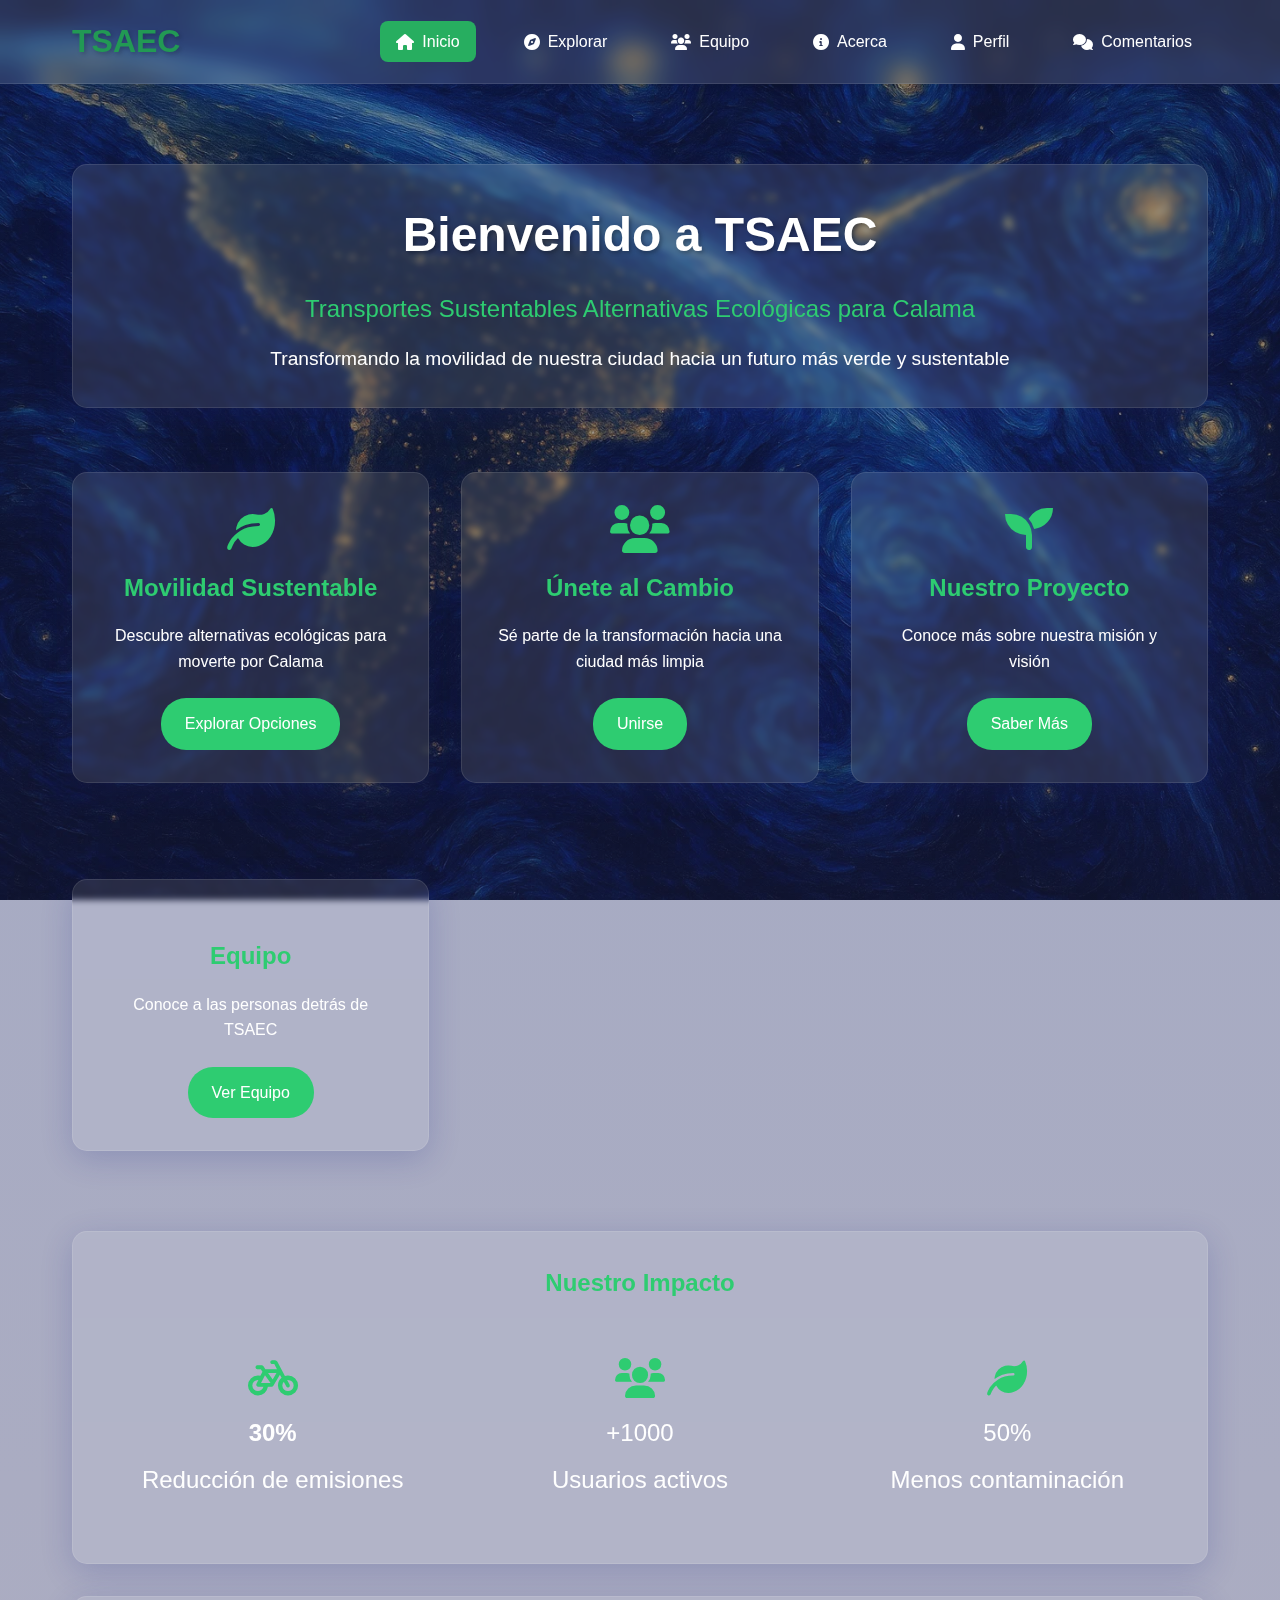
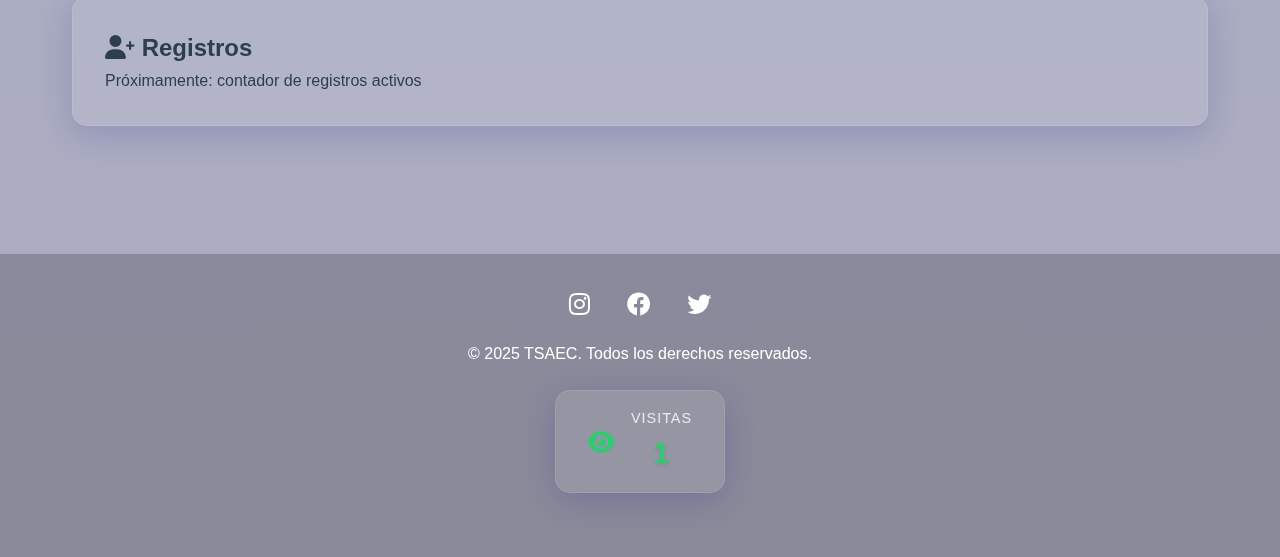
<file: index.html>
<!DOCTYPE html>
<html lang="en">
  <head>
    <meta charset="UTF-8" />
    <meta name="viewport" content="width=device-width, initial-scale=1.0" />
    <title>
      TSAEC - Transportes Sustentables Alternativas Ecológicas para Calama
    </title>
    <link rel="stylesheet" href="/src/styles/style.css" />
    <link rel="stylesheet" href="/src/components/header/header.css" />
    <link
      rel="stylesheet"
      href="https://cdnjs.cloudflare.com/ajax/libs/font-awesome/6.0.0/css/all.min.css"
    />
  </head>
  <body>
    <div class="ocean-overlay"></div>

    <!-- Include Header -->
    <header
      id="header-container"
      role="banner"
      aria-label="Barra de navegación principal"
    ></header>

    <main class="container">
      <section class="hero-section glass-card">
        <h1>Bienvenido a TSAEC</h1>
        <p class="subtitle">
          Transportes Sustentables Alternativas Ecológicas para Calama
        </p>
        <p class="description">
          Transformando la movilidad de nuestra ciudad hacia un futuro más verde
          y sustentable
        </p>
      </section>

      <section class="features-section">
        <div class="feature-card glass-card">
          <i class="fas fa-leaf feature-icon"></i>
          <h2>Movilidad Sustentable</h2>
          <p>Descubre alternativas ecológicas para moverte por Calama</p>
          <a href="/src/pages/explorar.html" class="cta-button"
            >Explorar Opciones</a
          >
        </div>

        <div class="feature-card glass-card">
          <i class="fas fa-users feature-icon"></i>
          <h2>Únete al Cambio</h2>
          <p>Sé parte de la transformación hacia una ciudad más limpia</p>
          <a href="/src/pages/documento.html" class="cta-button">Unirse</a>
        </div>

        <div class="feature-card glass-card">
          <i class="fas fa-seedling feature-icon"></i>
          <h2>Nuestro Proyecto</h2>
          <p>Conoce más sobre nuestra misión y visión</p>
          <a href="/src/pages/acerca.html" class="cta-button">Saber Más</a>
        </div>

        <div class="feature-card glass-card">
          <i class="fas fa-people-group feature-icon"></i>
          <h2>Equipo</h2>
          <p>Conoce a las personas detrás de TSAEC</p>
          <a href="/src/pages/equipo.html" class="cta-button">Ver Equipo</a>
        </div>
      </section>

      <section class="impact-section glass-card">
        <h2>Nuestro Impacto</h2>
        <div class="impact-stats">
          <div class="stat">
            <i class="fas fa-bicycle"></i>
            <h3>30%</h3>
            <p>Reducción de emisiones</p>
          </div>
          <div class="stat">
            <i class="fas fa-users"></i>
            <p>+1000</p>
            <p>Usuarios activos</p>
          </div>
          <div class="stat">
            <i class="fas fa-leaf"></i>
            <p>50%</p>
            <p>Menos contaminación</p>
          </div>
        </div>
      </section>

      <section class="glass-card">
        <h2><i class="fas fa-user-plus"></i> Registros</h2>
        <p id="register-counter">Próximamente: contador de registros activos</p>
      </section>
    </main>

    <footer class="main-footer">
      <div class="social-links">
        <a
          href="https://www.instagram.com/tsaec_calama?utm_source=ig_web_button_share_sheet&igsh=ZDNlZDc0MzIxNw=="
          ><i class="fab fa-instagram"></i
        ></a>
        <a href="#"><i class="fab fa-facebook"></i></a>
        <a href="#"><i class="fab fa-twitter"></i></a>
      </div>
      <p>&copy; 2025 TSAEC. Todos los derechos reservados.</p>
      <!-- Contador de visitas personalizado -->
      <div class="visit-counter glass-card">
        <i class="fas fa-eye"></i>
        <div class="counter-container">
          <span class="counter-label">Visitas</span>
          <span class="counter-number" id="visitCount">0</span>
        </div>
      </div>
    </footer>

    <!-- Scripts -->
    <script src="/src/components/header/header.js"></script>
    <script>
      // Definir initQuickProfile en el scope global
      window.initQuickProfile = function () {
        const userStats = JSON.parse(
          localStorage.getItem("tsaec_userstats") || "{}"
        );
        const userId = localStorage.getItem("tsaec_userid");
        const profileButton = document.querySelector(".quick-profile");

        if (profileButton && userId && userStats[userId]) {
          const stats = userStats[userId];
          const commentCount = profileButton.querySelector(".comment-count");
          const supportCount = profileButton.querySelector(".support-count");
          if (commentCount) commentCount.textContent = stats.comments || 0;
          if (supportCount) supportCount.textContent = stats.supports || 0;
        }
      };

      // Cargar header y configurar menú cuando el DOM esté listo
      document.addEventListener("DOMContentLoaded", function () {
        // Load header and initialize menu
        fetch("/src/components/header/header.html")
          .then((response) => response.text())
          .then((data) => {
            document.getElementById("header-container").innerHTML = data;

            // Esperar a que los elementos del header estén en el DOM
            requestAnimationFrame(() => {
              // Inicializar el menú y el perfil rápido
              if (typeof window.initHeaderMenu === "function") {
                window.initHeaderMenu();
              }
              if (typeof window.initQuickProfile === "function") {
                window.initQuickProfile();
              }

              // Animación del header al hacer scroll
              const headerWave = document.querySelector(".header-wave");
              if (headerWave) {
                let lastScrollTop = 0;
                window.addEventListener("scroll", () => {
                  const scrollTop =
                    window.pageYOffset || document.documentElement.scrollTop;
                  if (scrollTop > lastScrollTop && scrollTop > 80) {
                    // Scroll hacia abajo
                    headerWave.style.transform = "translateY(-100%)";
                  } else {
                    // Scroll hacia arriba o en la parte superior
                    headerWave.style.transform = "translateY(0)";
                  }
                  lastScrollTop = scrollTop;
                });
              }
            });
          })
          .catch((error) => console.error("Error loading header:", error));
      });

      // Contador de visitas
      const counterContainer = document.querySelector("#visitCount");
      let visitCount = localStorage.getItem("page_view");

      if (visitCount) {
        visitCount = Number(visitCount) + 1;
        localStorage.setItem("page_view", visitCount);
      } else {
        visitCount = 1;
        localStorage.setItem("page_view", 1);
      }
      if (counterContainer) {
        counterContainer.innerHTML = visitCount;
      }
    </script>
  </body>
</html>
</file>
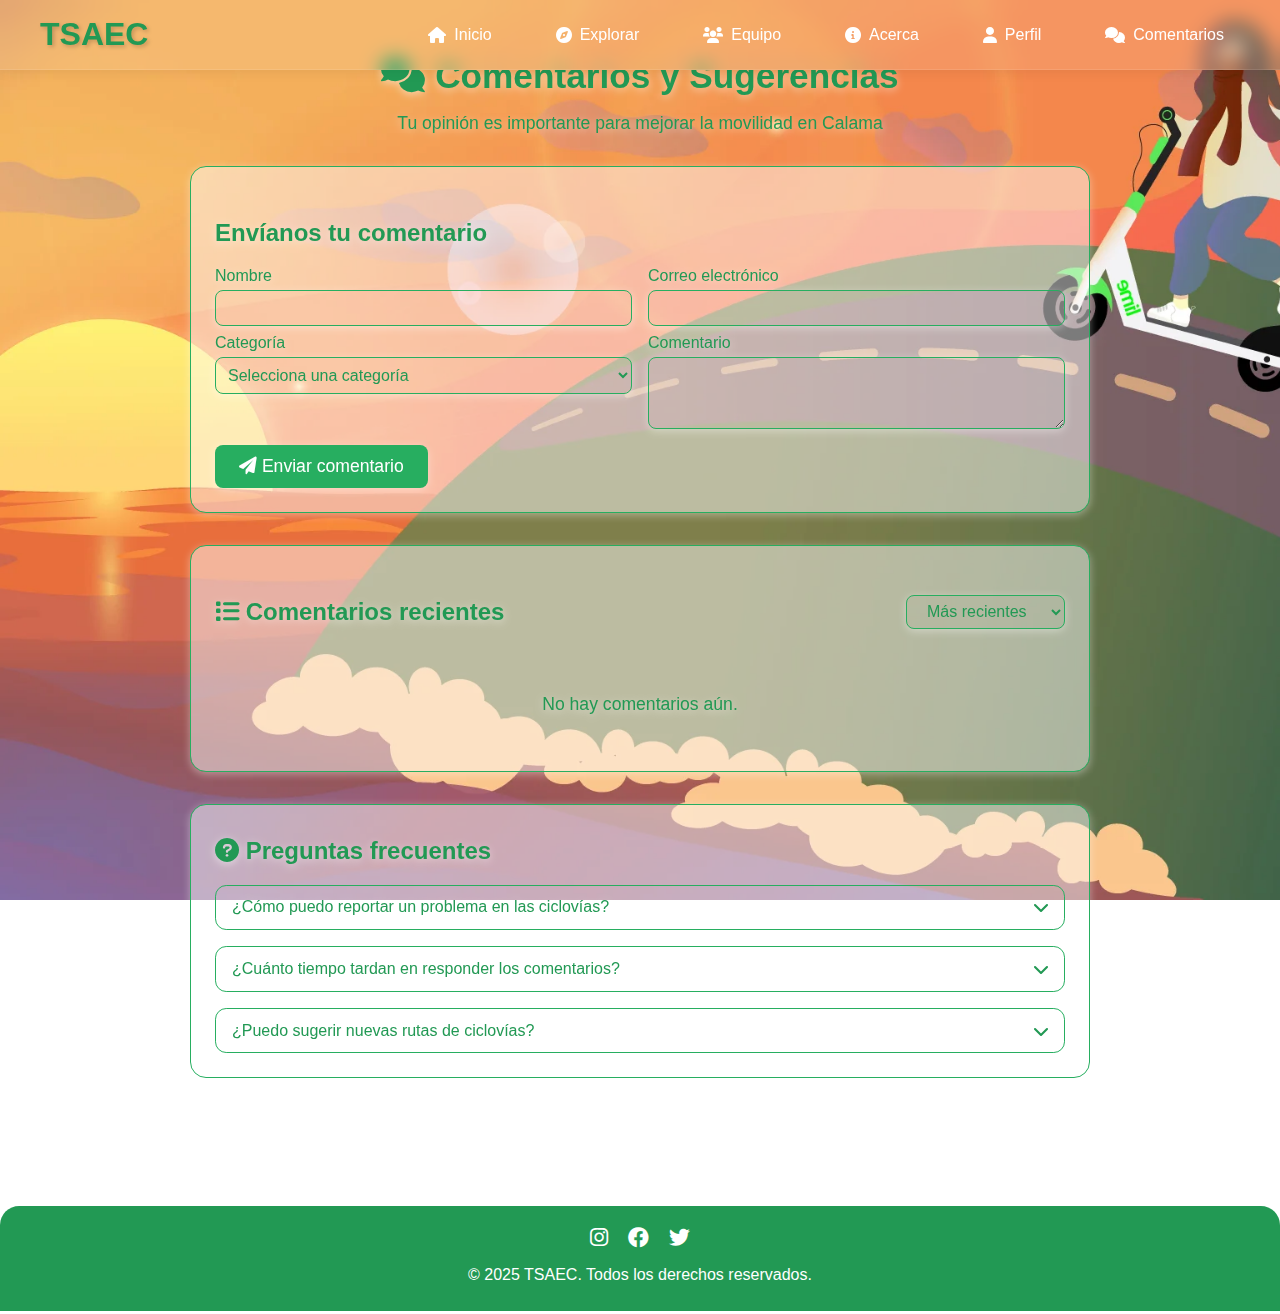
<file: src/pages/comentarios.html>
<!DOCTYPE html>
<html lang="es">
  <head>
    <meta charset="UTF-8" />
    <meta name="viewport" content="width=device-width, initial-scale=1.0" />
    <title>Comentarios - TSAEC</title>
    <meta
      name="description"
      content="Deja tus comentarios y sugerencias sobre movilidad sustentable en Calama. Participa y apoya ideas de otros usuarios."
    />
    <meta property="og:title" content="Comentarios - TSAEC" />
    <meta
      property="og:description"
      content="Deja tus comentarios y sugerencias sobre movilidad sustentable en Calama. Participa y apoya ideas de otros usuarios."
    />
    <meta property="og:type" content="website" />
    <meta property="og:locale" content="es_CL" />
    <link rel="stylesheet" href="/src/styles/comentarios.css" />
    <link rel="stylesheet" href="/src/components/header/header.css" />
    <link
      rel="stylesheet"
      href="https://cdnjs.cloudflare.com/ajax/libs/font-awesome/6.0.0/css/all.min.css"
    />
  </head>
  <body>
    <div class="ocean-overlay"></div>
    <header
      id="header-container"
      role="banner"
      aria-label="Barra de navegación principal"
    ></header>
    <main class="comments-main" id="main-content" tabindex="-1">
      <section class="comments-hero" aria-label="Encabezado de comentarios">
        <h1>
          <i class="fas fa-comments" aria-hidden="true"></i> Comentarios y
          Sugerencias
        </h1>
        <p class="subtitle">
          Tu opinión es importante para mejorar la movilidad en Calama
        </p>
      </section>
      <section
        class="comment-form-section"
        aria-label="Formulario de comentarios"
      >
        <form id="commentForm" class="comment-form" autocomplete="off">
          <h2>Envíanos tu comentario</h2>
          <div class="form-row">
            <div class="form-group">
              <label for="name">Nombre</label>
              <input
                type="text"
                id="name"
                name="name"
                required
                aria-required="true"
              />
            </div>
            <div class="form-group">
              <label for="email">Correo electrónico</label>
              <input
                type="email"
                id="email"
                name="email"
                required
                aria-required="true"
              />
            </div>
          </div>
          <div class="form-row">
            <div class="form-group">
              <label for="category">Categoría</label>
              <select
                id="category"
                name="category"
                required
                aria-required="true"
              >
                <option value="">Selecciona una categoría</option>
                <option value="sugerencia">Sugerencia</option>
                <option value="reporte">Reporte de problema</option>
                <option value="felicitacion">Felicitación</option>
                <option value="otro">Otro</option>
              </select>
            </div>
            <div class="form-group">
              <label for="comment">Comentario</label>
              <textarea
                id="comment"
                name="comment"
                rows="3"
                required
                aria-required="true"
              ></textarea>
            </div>
          </div>
          <button type="submit" class="btn-submit">
            <i class="fas fa-paper-plane" aria-hidden="true"></i> Enviar
            comentario
          </button>
        </form>
      </section>
      <section
        class="comments-list-section"
        aria-label="Lista de comentarios recientes"
      >
        <div class="comments-list-header">
          <h2>
            <i class="fas fa-list" aria-hidden="true"></i> Comentarios recientes
          </h2>
          <select
            id="orderSelect"
            class="order-select"
            aria-label="Ordenar comentarios"
          >
            <option value="recent">Más recientes</option>
            <option value="support">Más apoyados</option>
            <option value="oldest">Más antiguos</option>
          </select>
        </div>
        <div class="comments-list" id="commentsList" aria-live="polite">
          <!-- Comentarios se insertan aquí -->
        </div>
      </section>
      <section class="faq-section" aria-label="Preguntas frecuentes">
        <h2>
          <i class="fas fa-question-circle" aria-hidden="true"></i> Preguntas
          frecuentes
        </h2>
        <div class="faq-list">
          <div class="faq-item">
            <div class="faq-question">
              ¿Cómo puedo reportar un problema en las ciclovías?
              <i class="fas fa-chevron-down" aria-hidden="true"></i>
            </div>
            <div class="faq-answer">
              Puedes reportar problemas en las ciclovías a través de nuestro
              formulario de comentarios, seleccionando la categoría "Reporte de
              problema". También puedes contactarnos directamente a través de
              nuestras redes sociales.
            </div>
          </div>
          <div class="faq-item">
            <div class="faq-question">
              ¿Cuánto tiempo tardan en responder los comentarios?
              <i class="fas fa-chevron-down" aria-hidden="true"></i>
            </div>
            <div class="faq-answer">
              Nos esforzamos por responder todos los comentarios en un plazo de
              24-48 horas hábiles. Los reportes de problemas son atendidos con
              prioridad.
            </div>
          </div>
          <div class="faq-item">
            <div class="faq-question">
              ¿Puedo sugerir nuevas rutas de ciclovías?
              <i class="fas fa-chevron-down" aria-hidden="true"></i>
            </div>
            <div class="faq-answer">
              ¡Por supuesto! Las sugerencias de nuevas rutas son muy
              bienvenidas. Puedes enviar tu propuesta a través del formulario de
              comentarios, incluyendo detalles sobre la ubicación y el motivo de
              tu sugerencia.
            </div>
          </div>
        </div>
      </section>
    </main>
    <footer class="main-footer" role="contentinfo">
      <div class="social-links" aria-label="Redes sociales">
        <a
          href="https://www.instagram.com/tsaec_calama?utm_source=ig_web_button_share_sheet&igsh=ZDNlZDc0MzIxNw=="
          aria-label="Instagram"
          ><i class="fab fa-instagram" aria-hidden="true"></i
        ></a>
        <a href="#" aria-label="Facebook"
          ><i class="fab fa-facebook" aria-hidden="true"></i
        ></a>
        <a href="#" aria-label="Twitter"
          ><i class="fab fa-twitter" aria-hidden="true"></i
        ></a>
      </div>
      <p>&copy; 2025 TSAEC. Todos los derechos reservados.</p>
    </footer>
    <script src="/src/components/header/header.js"></script>
    <script>
      // Header dinámico y menú
      fetch("/src/components/header/header.html")
        .then((response) => response.text())
        .then((data) => {
          document.getElementById("header-container").innerHTML = data;
          if (window.initHeaderMenu) window.initHeaderMenu();
          if (window.initQuickProfile) window.initQuickProfile();
        });

      function initHeaderMenu() {
        const menuToggle = document.querySelector(".menu-toggle");
        const navLinks = document.querySelector(".nav-links");
        const header = document.querySelector(".header-wave");
        if (!menuToggle || !navLinks || !header) return;
        menuToggle.addEventListener("click", function () {
          menuToggle.classList.toggle("active");
          navLinks.classList.toggle("active");
        });
        document.addEventListener("click", function (event) {
          const isClickInside = header.contains(event.target);
          if (!isClickInside && navLinks.classList.contains("active")) {
            menuToggle.classList.remove("active");
            navLinks.classList.remove("active");
          }
        });
        navLinks.querySelectorAll("a").forEach((link) => {
          link.addEventListener("click", function () {
            menuToggle.classList.remove("active");
            navLinks.classList.remove("active");
          });
        });
      }

      // Utilidades para comentarios
      const commentsList = document.getElementById("commentsList");
      const commentForm = document.getElementById("commentForm");
      const orderSelect = document.getElementById("orderSelect");
      let editingIndex = null;
      let replyingTo = null;
      function getComments() {
        return JSON.parse(localStorage.getItem("tsaec_comments") || "[]");
      }
      function setComments(comments) {
        localStorage.setItem("tsaec_comments", JSON.stringify(comments));
      }
      function getSupports() {
        return JSON.parse(localStorage.getItem("tsaec_supports") || "{}");
      }
      function setSupports(supports) {
        localStorage.setItem("tsaec_supports", JSON.stringify(supports));
      }
      function getUserId() {
        // Simple user id por navegador
        let id = localStorage.getItem("tsaec_userid");
        if (!id) {
          id = "user-" + Math.random().toString(36).substr(2, 9);
          localStorage.setItem("tsaec_userid", id);
        }
        return id;
      }
      function getUserStats() {
        return JSON.parse(localStorage.getItem("tsaec_userstats") || "{}");
      }
      function setUserStats(stats) {
        localStorage.setItem("tsaec_userstats", JSON.stringify(stats));
      }
      function updateUserStats(userId, type) {
        const stats = getUserStats();
        stats[userId] = stats[userId] || { comments: 0, supports: 0 };
        stats[userId][type]++;
        setUserStats(stats);
      }
      function createModal(content, onClose) {
        let modalBg = document.createElement("div");
        modalBg.className = "modal-bg";
        let modal = document.createElement("div");
        modal.className = "modal-content";
        modal.innerHTML = content;
        modalBg.appendChild(modal);
        document.body.appendChild(modalBg);
        function closeModal() {
          modalBg.remove();
          if (onClose) onClose();
        }
        modalBg.addEventListener("click", (e) => {
          if (e.target === modalBg) closeModal();
        });
        modal
          .querySelectorAll(".modal-close")
          .forEach((btn) => (btn.onclick = closeModal));
        return { close: closeModal, modalBg, modal };
      }
      function showDeleteConfirm(idx, isReply, replyIdx) {
        const content = `
          <h3>¿Seguro que quieres borrar este ${
            isReply ? "respuesta" : "comentario"
          }?</h3>
          <div class='modal-actions'>
            <button class='modal-close btn-cancel'>Cancelar</button>
            <button class='btn-confirm'>Borrar</button>
          </div>
        `;
        const { close, modalBg } = createModal(content);
        modalBg.querySelector(".btn-confirm").onclick = function () {
          let comments = getComments();
          if (isReply) {
            comments[idx].replies.splice(replyIdx, 1);
          } else {
            comments.splice(idx, 1);
          }
          setComments(comments);
          renderComments();
          close();
        };
      }
      function showReportModal(idx) {
        const content = `
          <h3>Reportar comentario</h3>
          <form class='report-form'>
            <label>Motivo:<br><input type='text' name='motivo' required placeholder='Describe el motivo...'></label><br>
            <label>Tipo de reporte:<br>
              <select name='tipo' required>
                <option value=''>Selecciona</option>
                <option value='ofensivo'>Ofensivo</option>
                <option value='spam'>Spam</option>
                <option value='otro'>Otro</option>
              </select>
            </label><br>
            <div class='modal-actions'>
              <button type='button' class='modal-close btn-cancel'>Cancelar</button>
              <button type='submit' class='btn-confirm'>Reportar</button>
            </div>
          </form>
        `;
        const { close, modalBg } = createModal(content);
        modalBg.querySelector(".report-form").onsubmit = function (e) {
          e.preventDefault();
          close();
          createModal(
            '<h3>¡Gracias por tu reporte!</h3><div class="modal-actions"><button class="modal-close btn-cancel">Cerrar</button></div>'
          );
        };
      }
      function renderComments() {
        let comments = getComments();
        // Ordenar
        if (orderSelect.value === "recent") {
          comments = comments.sort(
            (a, b) => new Date(b.date) - new Date(a.date)
          );
        } else if (orderSelect.value === "oldest") {
          comments = comments.sort(
            (a, b) => new Date(a.date) - new Date(b.date)
          );
        } else if (orderSelect.value === "support") {
          comments = comments.sort(
            (a, b) => (b.supports || 0) - (a.supports || 0)
          );
        }
        // Encuentra el índice del comentario con más apoyos
        let maxSupport = -1,
          maxIndex = -1;
        comments.forEach((c, i) => {
          if ((c.supports || 0) > maxSupport) {
            maxSupport = c.supports || 0;
            maxIndex = i;
          }
        });
        commentsList.innerHTML = comments.length
          ? comments
              .map((c, i) =>
                renderCommentCard(c, i, i === maxIndex && maxSupport > 0)
              )
              .join("")
          : "<p class='no-comments'>No hay comentarios aún.</p>";
        // Eventos de apoyo
        document.querySelectorAll(".support-btn").forEach((btn) => {
          btn.addEventListener("click", function () {
            const idx = parseInt(this.getAttribute("data-index"));
            const supports = getSupports();
            const userId = getUserId();
            if (supports[idx] && supports[idx].includes(userId)) return;
            let comments = getComments();
            comments[idx].supports = (comments[idx].supports || 0) + 1;
            setComments(comments);
            supports[idx] = supports[idx] || [];
            supports[idx].push(userId);
            setSupports(supports);
            updateUserStats(userId, "supports");
            renderComments();
          });
        });
        // Eventos de responder
        document.querySelectorAll(".reply-btn").forEach((btn) => {
          btn.addEventListener("click", function () {
            replyingTo = parseInt(this.getAttribute("data-index"));
            showReplyForm(replyingTo);
          });
        });
        // Eventos de editar
        document.querySelectorAll(".edit-btn").forEach((btn) => {
          btn.addEventListener("click", function () {
            editingIndex = parseInt(this.getAttribute("data-index"));
            showEditForm(editingIndex);
          });
        });
        // Eventos de borrar
        document.querySelectorAll(".delete-btn").forEach((btn) => {
          btn.addEventListener("click", function () {
            const idx = parseInt(this.getAttribute("data-index"));
            showDeleteConfirm(idx, false);
          });
        });
        // Eventos de borrar respuesta
        document.querySelectorAll(".delete-reply-btn").forEach((btn) => {
          btn.addEventListener("click", function () {
            const idx = parseInt(this.getAttribute("data-index"));
            const ri = parseInt(this.getAttribute("data-reply-index"));
            showDeleteConfirm(idx, true, ri);
          });
        });
        // Eventos de reportar
        document.querySelectorAll(".report-btn").forEach((btn) => {
          btn.addEventListener("click", function () {
            const idx = parseInt(this.getAttribute("data-index"));
            showReportModal(idx);
          });
        });
      }
      function renderCommentCard(c, i, mostSupported) {
        const userId = getUserId();
        const supports = getSupports();
        const hasSupported = supports[i] && supports[i].includes(userId);
        const stats = getUserStats();
        let userBadge = "";
        if (stats[c.userId] && stats[c.userId].comments >= 3)
          userBadge =
            '<span class="user-badge" title="Usuario activo">🌟</span>';
        let mostSupportedBadge = mostSupported
          ? '<span class="most-supported-badge" title="Más apoyado">🏆</span>'
          : "";
        let repliesHtml = "";
        if (c.replies && c.replies.length) {
          repliesHtml = `<div class='replies'>${c.replies
            .map(
              (r, ri) => `
            <div class='reply-card'>
              <span class='reply-author'><i class='fas fa-reply'></i> ${
                r.name
              }:</span>
              <span class='reply-content'>${r.comment}</span>
              ${
                r.userId === getUserId()
                  ? `<div class='reply-menu'>
                      <button class='kebab-btn' title='Opciones' data-idx='${i}' data-reply-idx='${ri}'><i class='fas fa-ellipsis-v'></i></button>
                      <div class='kebab-menu' style='display:none;'>
                        <button class='delete-reply-btn' data-index='${i}' data-reply-index='${ri}' title='Borrar respuesta'><i class='fas fa-trash'></i> Borrar</button>
                      </div>
                    </div>`
                  : ""
              }
            </div>`
            )
            .join("")}</div>`;
        }
        // Solo mostrar editar/eliminar si el comentario es del usuario actual
        let menuOptions = "";
        if (c.userId === userId) {
          menuOptions += `<button class='edit-btn' data-index='${i}' title='Editar'><i class='fas fa-edit'></i> Editar</button>`;
          menuOptions += `<button class='delete-btn' data-index='${i}' title='Borrar'><i class='fas fa-trash'></i> Borrar</button>`;
        }
        menuOptions += `<button class='report-btn' data-index='${i}' title='Reportar'><i class='fas fa-flag'></i> Reportar</button>`;
        return `<div class='comment-card${
          mostSupported ? " most-supported" : ""
        }' data-index='${i}' style='animation: fadeIn 0.5s;'>
          <div class='comment-header'>
            <span class='comment-name'><i class='fas fa-user'></i> ${
              c.name
            } ${userBadge} ${mostSupportedBadge}</span>
            <span class='comment-category'>[${c.category}]</span>
            <div class='comment-menu'>
              <button class='kebab-btn' title='Opciones' data-idx='${i}'><i class='fas fa-ellipsis-v'></i></button>
              <div class='kebab-menu' style='display:none;'>
                ${menuOptions}
              </div>
            </div>
          </div>
          <div class='comment-content'>${c.comment}</div>
          <div class='comment-support'>
            <button class='support-btn' data-index='${i}' ${
          hasSupported ? "disabled" : ""
        } title='Apoyar'>
              <i class='fas fa-seedling'></i> <span class='support-count'>${
                c.supports || 0
              }</span> Apoyos
            </button>
            <button class='reply-btn' data-index='${i}' title='Responder'><i class='fas fa-reply'></i> Responder</button>
          </div>
          ${repliesHtml}
        </div>`;
      }
      function showReplyForm(idx) {
        const card = document.querySelector(
          `.comment-card[data-index='${idx}']`
        );
        if (!card) return;
        let replyForm = document.createElement("form");
        replyForm.className = "reply-form";
        replyForm.innerHTML = `
          <input type='text' name='replyName' placeholder='Tu nombre' required />
          <textarea name='replyComment' placeholder='Tu respuesta' required></textarea>
          <button type='submit'>Responder</button>
          <button type='button' class='cancel-reply'>Cancelar</button>
        `;
        card.appendChild(replyForm);
        replyForm.querySelector(".cancel-reply").onclick = () => {
          replyForm.remove();
          replyingTo = null;
        };
        replyForm.onsubmit = function (e) {
          e.preventDefault();
          const name = replyForm.replyName.value.trim();
          const comment = replyForm.replyComment.value.trim();
          if (!name || !comment) return;
          let comments = getComments();
          comments[idx].replies = comments[idx].replies || [];
          comments[idx].replies.push({ name, comment, userId: getUserId() });
          setComments(comments);
          renderComments();
        };
      }
      function showEditForm(idx) {
        const card = document.querySelector(
          `.comment-card[data-index='${idx}']`
        );
        if (!card) return;
        let comments = getComments();
        let c = comments[idx];
        let editForm = document.createElement("form");
        editForm.className = "edit-form";
        editForm.innerHTML = `
          <textarea name='editComment' required>${c.comment}</textarea>
          <button type='submit'>Guardar</button>
          <button type='button' class='cancel-edit'>Cancelar</button>
        `;
        card.appendChild(editForm);
        editForm.querySelector(".cancel-edit").onclick = () => {
          editForm.remove();
          editingIndex = null;
        };
        editForm.onsubmit = function (e) {
          e.preventDefault();
          const comment = editForm.editComment.value.trim();
          if (!comment) return;
          comments[idx].comment = comment;
          setComments(comments);
          renderComments();
        };
      }
      const BAD_WORDS = [
        "tonto",
        "idiota",
        "estúpido",
        "mierda",
        "puta",
        "imbécil",
        "maldito",
        "pendejo",
        "gilipollas",
        "cabron",
        "joder",
        "coño",
        "cabrón",
        "culiao",
        "culero",
        "verga",
        "puto",
        "pija",
        "pendeja",
        "zorra",
        "bastardo",
        "perra",
      ];
      function hasBadWords(text) {
        const lower = text.toLowerCase();
        return BAD_WORDS.some((word) => lower.includes(word));
      }
      function generateCaptcha() {
        const a = Math.floor(Math.random() * 10) + 1;
        const b = Math.floor(Math.random() * 10) + 1;
        return { q: `¿Cuánto es ${a} + ${b}?`, a: (a + b).toString() };
      }
      let captcha = generateCaptcha();
      commentForm.addEventListener("submit", function (e) {
        e.preventDefault();
        const name = commentForm.name.value.trim();
        const email = commentForm.email.value.trim();
        const category = commentForm.category.value;
        const comment = commentForm.comment.value.trim();
        const captchaInput = document
          .getElementById("captchaInput")
          .value.trim();
        if (!name || !email || !category || !comment || !captchaInput) return;
        if (hasBadWords(comment)) {
          alert("Tu comentario contiene palabras no permitidas.");
          return;
        }
        if (captchaInput !== captcha.a) {
          alert("Captcha incorrecto.");
          captcha = generateCaptcha();
          document.getElementById("captchaQ").textContent = captcha.q;
          document.getElementById("captchaInput").value = "";
          return;
        }
        let comments = getComments();
        comments.unshift({
          name,
          email,
          category,
          comment,
          date: new Date().toISOString(),
          userId: getUserId(),
          supports: 0,
          replies: [],
        });
        setComments(comments);
        updateUserStats(getUserId(), "comments");
        commentForm.reset();
        captcha = generateCaptcha();
        document.getElementById("captchaQ").textContent = captcha.q;
        renderComments();
      });
      orderSelect.addEventListener("change", renderComments);
      renderComments();
      // FAQ acordeón
      document.querySelectorAll(".faq-question").forEach((q) => {
        q.addEventListener("click", function () {
          this.parentElement.classList.toggle("active");
        });
      });
      function addKebabMenuEvents() {
        document.querySelectorAll(".kebab-btn").forEach((btn) => {
          btn.onclick = function (e) {
            e.stopPropagation();
            // Cerrar otros menús
            document
              .querySelectorAll(".kebab-menu")
              .forEach((m) => (m.style.display = "none"));
            const menu = btn.nextElementSibling;
            if (menu) {
              menu.style.display =
                menu.style.display === "block" ? "none" : "block";
              if (menu.style.display === "block") {
                setTimeout(() => {
                  document.addEventListener("click", function handler(ev) {
                    if (!menu.contains(ev.target) && ev.target !== btn) {
                      menu.style.display = "none";
                      document.removeEventListener("click", handler);
                    }
                  });
                }, 0);
              }
              // Cerrar menú al hacer click en una opción
              menu.querySelectorAll("button").forEach((optBtn) => {
                optBtn.onclick = function (ev) {
                  menu.style.display = "none";
                };
              });
            }
          };
        });
      }
      const oldRenderComments = renderComments;
      renderComments = function () {
        oldRenderComments();
        addKebabMenuEvents();
        // Reemplazar eventos de borrar, editar y reportar
        document.querySelectorAll(".delete-btn").forEach((btn) => {
          btn.onclick = function (e) {
            const idx = parseInt(this.getAttribute("data-index"));
            showDeleteConfirm(idx, false);
          };
        });
        document.querySelectorAll(".delete-reply-btn").forEach((btn) => {
          btn.onclick = function (e) {
            const idx = parseInt(this.getAttribute("data-index"));
            const ri = parseInt(this.getAttribute("data-reply-index"));
            showDeleteConfirm(idx, true, ri);
          };
        });
        document.querySelectorAll(".report-btn").forEach((btn) => {
          btn.onclick = function (e) {
            const idx = parseInt(this.getAttribute("data-index"));
            showReportModal(idx);
          };
        });
      };
    </script>
  </body>
</html>
</file>
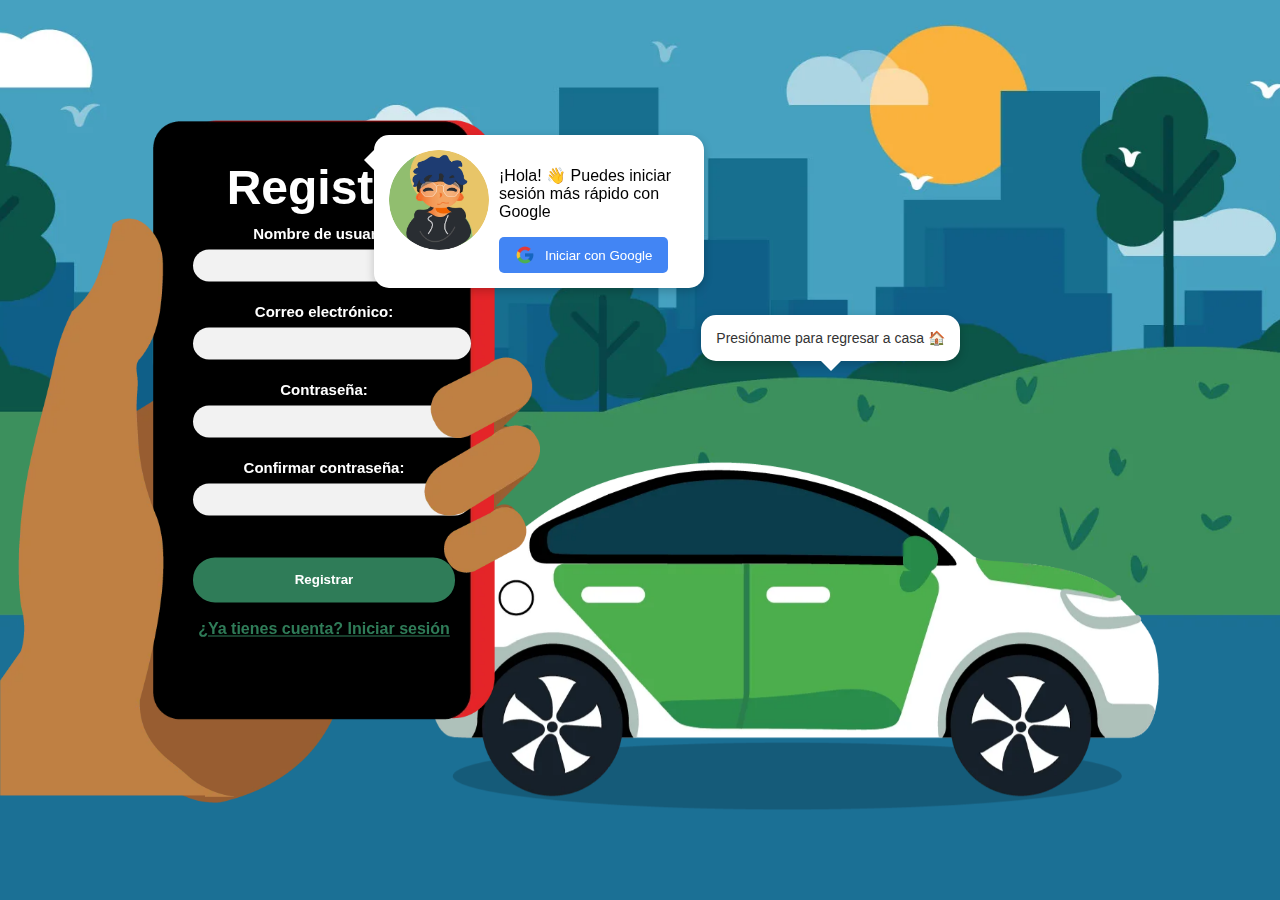
<file: src/pages/cuenta.html>
<!DOCTYPE html>
<html lang="es">
  <head>
    <meta charset="UTF-8" />
    <meta name="viewport" content="width=device-width, initial-scale=1.0" />
    <title>Cuenta - TSAEC</title>
    <link rel="stylesheet" href="/src/styles/cuenta.css" />
    <link rel="stylesheet" href="/src/components/header/header.css" />
    <link
      rel="stylesheet"
      href="https://cdnjs.cloudflare.com/ajax/libs/font-awesome/6.0.0/css/all.min.css"
    />
  </head>
  <body>
    <!-- Header Container -->
    <div id="header-container"></div>

    <div class="form-container">
      <div class="car-container">
        <img
          src="/src/assets/images/auto-electrico.webp"
          alt="Auto eléctrico"
          class="electric-car"
          id="carHome"
        />
        <div class="car-bubble">
          <p>Presióname para regresar a casa 🏠</p>
          <div class="bubble-arrow"></div>
        </div>
      </div>
    </div>
    <div class="form-container">
      <!-- Burbuja de mensaje Google -->
      <div class="message-bubble google-bubble">
        <img
          src="/src/assets/images/missa.webp"
          alt="Missa"
          class="profile-pic"
        />
        <div class="bubble-content">
          <p>¡Hola! 👋 Puedes iniciar sesión más rápido con Google</p>
          <button class="google-btn">
            <img
              src="/src/assets/images/google-icon.webp"
              alt="Google"
            />
            Iniciar con Google
          </button>
        </div>
        <div class="bubble-arrow"></div>
      </div>

      <!-- Contenedor del formulario -->
      <div class="phone-container">
        <img
          src="/src/assets/images/mano-trasera.webp"
          alt="Mano trasera"
          class="hand back-hand"
        />
        <div class="phone-wrapper">
          <img
            src="/src/assets/images/celular.webp"
            alt="Celular"
            class="phone"
          />
          <form class="registro-form">
            <h2>Registro</h2>

            <div class="form-group">
              <label for="usuario">Nombre de usuario:</label>
              <input type="text" id="usuario" name="usuario" />
              <p class="error" id="error-usuario"></p>
            </div>

            <div class="form-group">
              <label for="email">Correo electrónico:</label>
              <input type="email" id="email" name="email" />
              <p class="error" id="error-email"></p>
            </div>

            <div class="form-group">
              <label for="contrasena">Contraseña:</label>
              <input type="password" id="contrasena" name="contrasena" />
              <p class="error" id="error-contrasena"></p>
            </div>

            <div class="form-group">
              <label for="confirmar-contrasena">Confirmar contraseña:</label>
              <input
                type="password"
                id="confirmar-contrasena"
                name="confirmar-contrasena"
              />
              <p class="error" id="error-confirmar-contrasena"></p>
            </div>

            <button type="submit" class="submit-btn">Registrar</button>
            <p class="success" id="exito"></p>
            <p class="error" id="error"></p>
            <p class="switch-form-link">
              <a href="#" id="show-login">¿Ya tienes cuenta? Iniciar sesión</a>
            </p>
          </form>
          <form class="login-form" style="display: none">
            <h2>Iniciar sesión</h2>
            <div class="form-group">
              <label for="login-email">Correo electrónico:</label>
              <input type="email" id="login-email" name="login-email" />
              <p class="error" id="login-error-email"></p>
            </div>
            <div class="form-group">
              <label for="login-contrasena">Contraseña:</label>
              <input
                type="password"
                id="login-contrasena"
                name="login-contrasena"
              />
              <p class="error" id="login-error-contrasena"></p>
            </div>
            <button type="submit" class="submit-btn">Iniciar sesión</button>
            <p class="error" id="login-error"></p>
            <p class="switch-form-link">
              <a href="#" id="show-register">¿No tienes cuenta? Registrarse</a>
            </p>
          </form>
        </div>
        <img
          src="/src/assets/images/mano-delantera.webp"
          alt="Mano delantera"
          class="hand front-hand"
        />
      </div>

      <!-- Burbuja de error -->
      <div class="message-bubble error-bubble">
        <img
          src="/src/assets/images/missa.webp"
          alt="Missa"
          class="profile-pic"
        />
        <div class="bubble-content">
          <p id="error-message"></p>
        </div>
        <div class="bubble-arrow"></div>
      </div>
    </div>

    <script>
      const form = document.querySelector(".registro-form");
      const loginForm = document.querySelector(".login-form");
      const errorBubble = document.querySelector(".error-bubble");
      const googleBubble = document.querySelector(".google-bubble");

      // Mostrar el mensaje de Google al cargar la página
      document.addEventListener("DOMContentLoaded", () => {
        showGoogleBubble();
      });

      // Función para verificar si el formulario está vacío
      function isFormEmpty() {
        const usuario = document.getElementById("usuario").value;
        const email = document.getElementById("email").value;
        const password = document.getElementById("contrasena").value;
        const confirmPassword = document.getElementById(
          "confirmar-contrasena"
        ).value;

        return !usuario && !email && !password && !confirmPassword;
      }

      // Escuchar cambios en los inputs del formulario
      form.querySelectorAll("input").forEach((input) => {
        input.addEventListener("input", () => {
          if (isFormEmpty()) {
            showGoogleBubble();
          } else {
            hideGoogleBubble();
          }
        });
      });

      form.addEventListener("submit", (e) => {
        e.preventDefault();

        const usuario = document.getElementById("usuario").value;
        const email = document.getElementById("email").value;
        const password = document.getElementById("contrasena").value;
        const confirmPassword = document.getElementById(
          "confirmar-contrasena"
        ).value;

        if (!usuario) {
          showErrorMessage(
            "¡Ops! Parece que olvidaste tu nombre de usuario 😅"
          );
          return;
        }

        if (!email) {
          showErrorMessage("¡Hey! Necesito tu correo electrónico 📧");
          return;
        }

        if (!password) {
          showErrorMessage("¡Ups! La contraseña es obligatoria 🔑");
          return;
        }

        if (password !== confirmPassword) {
          showErrorMessage("Las contraseñas no coinciden 🔐");
          return;
        }
      });

      function showErrorMessage(message) {
        const errorMessage = document.getElementById("error-message");
        errorMessage.textContent = message;
        errorBubble.classList.add("show");

        setTimeout(() => {
          errorBubble.style.animation = "fadeOut 0.5s ease forwards";
          setTimeout(() => {
            errorBubble.classList.remove("show");
            errorBubble.style.animation = "";
          }, 500);
        }, 4000);
      }

      function showGoogleBubble() {
        googleBubble.classList.add("show");
      }

      function hideGoogleBubble() {
        googleBubble.classList.remove("show");
      }

      const car = document.getElementById("carHome");
      const carBubble = document.querySelector(".car-bubble");

      car.addEventListener("click", () => {
        window.location.href = "/public/index.html";
      });

      car.addEventListener("mouseenter", () => {
        carBubble.classList.add("show");
      });

      car.addEventListener("mouseleave", () => {
        carBubble.classList.remove("show");
      });

      // Cambiar entre registro y login sin animación
      function switchToLogin() {
        form.style.display = "none";
        loginForm.style.display = "block";
      }
      function switchToRegister() {
        loginForm.style.display = "none";
        form.style.display = "block";
      }
      document.getElementById("show-login").onclick = function (e) {
        e.preventDefault();
        switchToLogin();
      };
      document.getElementById("show-register").onclick = function (e) {
        e.preventDefault();
        switchToRegister();
      };
      // Validación simple para login
      loginForm.addEventListener("submit", function (e) {
        e.preventDefault();
        const email = document.getElementById("login-email").value;
        const password = document.getElementById("login-contrasena").value;
        let hasError = false;
        document.getElementById("login-error-email").textContent = "";
        document.getElementById("login-error-contrasena").textContent = "";
        document.getElementById("login-error").textContent = "";
        if (!email) {
          document.getElementById("login-error-email").textContent =
            "Ingresa tu correo electrónico.";
          hasError = true;
        }
        if (!password) {
          document.getElementById("login-error-contrasena").textContent =
            "Ingresa tu contraseña.";
          hasError = true;
        }
        if (!hasError) {
          document.getElementById("login-error").textContent =
            "(Demo) Inicio de sesión exitoso.";
        }
      });
    </script>
    <script src="/src/components/header/header.js"></script>
  </body>
</html>
</file>
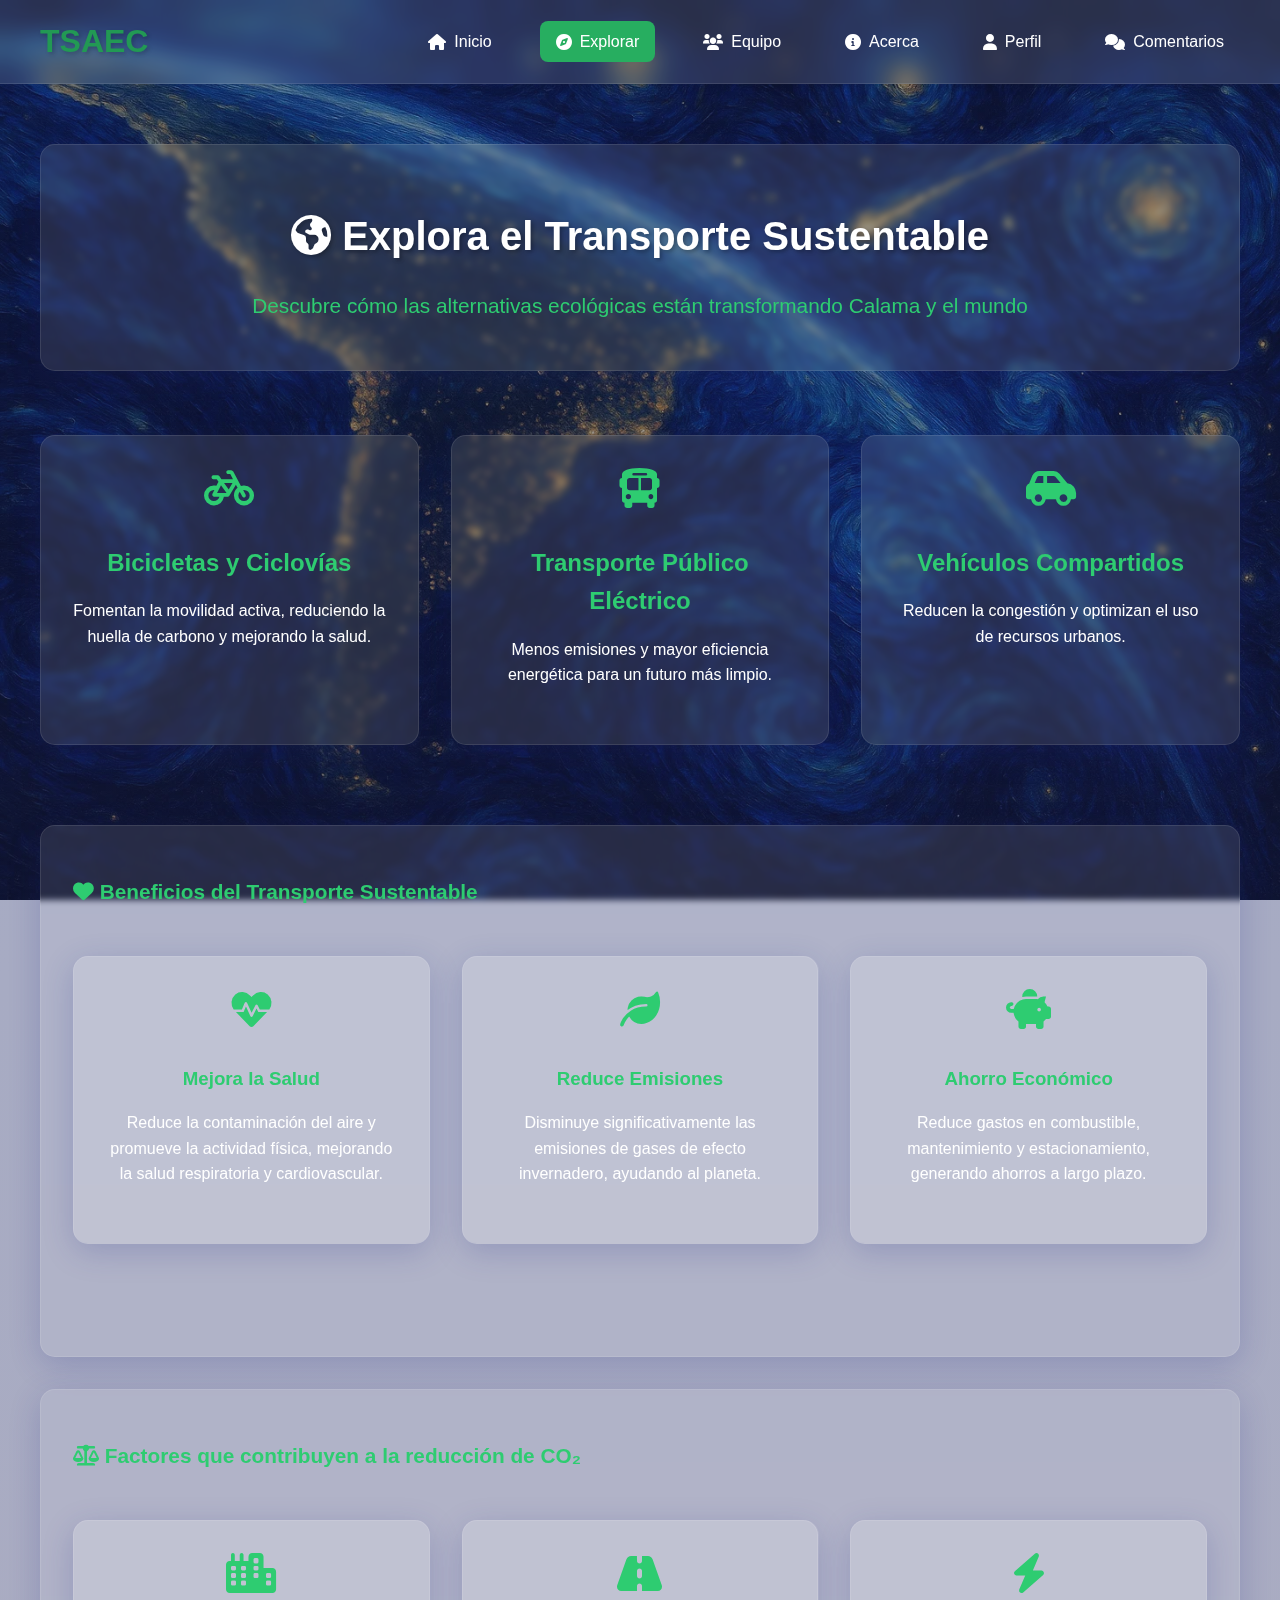
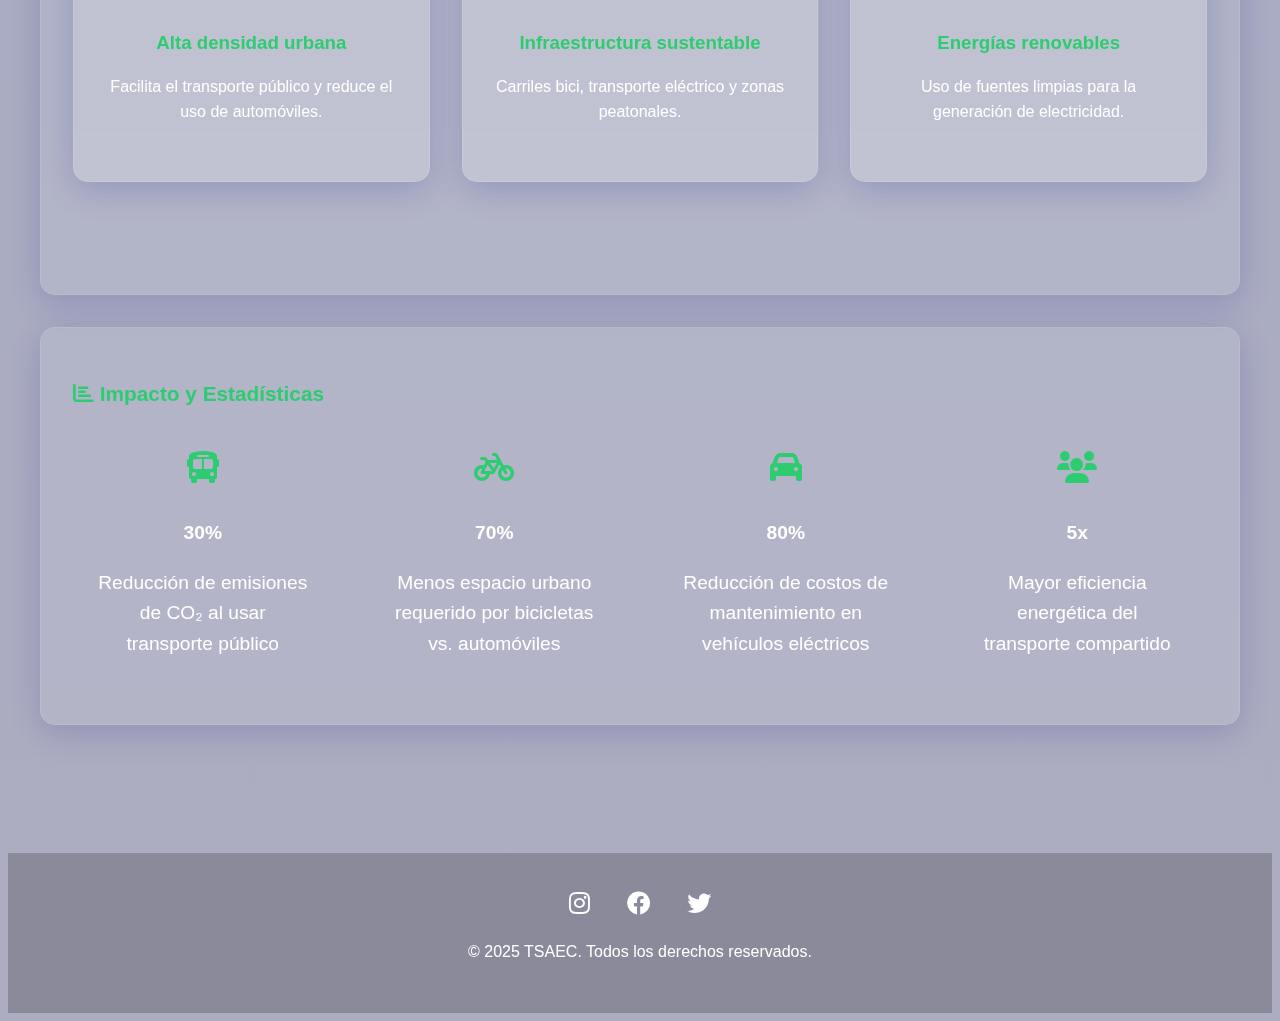
<file: src/pages/explorar.html>
<!DOCTYPE html>
<html lang="es">
  <head>
    <meta charset="UTF-8" />
    <meta name="viewport" content="width=device-width, initial-scale=1.0" />
    <title>Explorar - TSAEC</title>
    <meta
      name="description"
      content="Explora alternativas de transporte sustentable en Calama con TSAEC. Beneficios, impacto y soluciones ecológicas."
    />
    <meta property="og:title" content="Explorar - TSAEC" />
    <meta
      property="og:description"
      content="Explora alternativas de transporte sustentable en Calama con TSAEC. Beneficios, impacto y soluciones ecológicas."
    />
    <meta property="og:type" content="website" />
    <meta property="og:locale" content="es_CL" />
    <link rel="stylesheet" href="/src/styles/explorar.css" />
    <link rel="stylesheet" href="/src/components/header/header.css" />
    <link
      rel="stylesheet"
      href="https://cdnjs.cloudflare.com/ajax/libs/font-awesome/6.0.0/css/all.min.css"
    />
  </head>
  <body>
    <div class="ocean-overlay"></div>

    <!-- Include Header -->
    <header
      id="header-container"
      role="banner"
      aria-label="Encabezado principal"
    ></header>

    <main class="container" id="main-content" tabindex="-1">
      <section class="hero-section glass-card">
        <h1>
          <i class="fas fa-globe-americas" aria-hidden="true"></i> Explora el
          Transporte Sustentable
        </h1>
        <p class="subtitle">
          Descubre cómo las alternativas ecológicas están transformando Calama y
          el mundo
        </p>
      </section>
      <section
        class="features-section"
        aria-label="Características principales"
      >
        <div class="feature-card glass-card">
          <i class="fas fa-bicycle feature-icon" aria-hidden="true"></i>
          <h2>Bicicletas y Ciclovías</h2>
          <p>
            Fomentan la movilidad activa, reduciendo la huella de carbono y
            mejorando la salud.
          </p>
        </div>
        <div class="feature-card glass-card">
          <i class="fas fa-bus feature-icon" aria-hidden="true"></i>
          <h2>Transporte Público Eléctrico</h2>
          <p>
            Menos emisiones y mayor eficiencia energética para un futuro más
            limpio.
          </p>
        </div>
        <div class="feature-card glass-card">
          <i class="fas fa-car-side feature-icon" aria-hidden="true"></i>
          <h2>Vehículos Compartidos</h2>
          <p>Reducen la congestión y optimizan el uso de recursos urbanos.</p>
        </div>
      </section>
      <section
        class="glass-card"
        aria-label="Beneficios del Transporte Sustentable"
      >
        <h2 class="subtitle">
          <i class="fas fa-heart" aria-hidden="true"></i> Beneficios del
          Transporte Sustentable
        </h2>
        <div class="features-section">
          <div class="feature-card glass-card">
            <i class="fas fa-heartbeat feature-icon" aria-hidden="true"></i>
            <h3>Mejora la Salud</h3>
            <p>
              Reduce la contaminación del aire y promueve la actividad física,
              mejorando la salud respiratoria y cardiovascular.
            </p>
          </div>
          <div class="feature-card glass-card">
            <i class="fas fa-leaf feature-icon" aria-hidden="true"></i>
            <h3>Reduce Emisiones</h3>
            <p>
              Disminuye significativamente las emisiones de gases de efecto
              invernadero, ayudando al planeta.
            </p>
          </div>
          <div class="feature-card glass-card">
            <i class="fas fa-piggy-bank feature-icon" aria-hidden="true"></i>
            <h3>Ahorro Económico</h3>
            <p>
              Reduce gastos en combustible, mantenimiento y estacionamiento,
              generando ahorros a largo plazo.
            </p>
          </div>
        </div>
      </section>
      <section
        class="glass-card"
        aria-label="Factores que contribuyen a la reducción de CO₂"
      >
        <h2 class="subtitle">
          <i class="fas fa-balance-scale" aria-hidden="true"></i> Factores que
          contribuyen a la reducción de CO₂
        </h2>
        <div class="features-section">
          <div class="feature-card glass-card">
            <i class="fas fa-city feature-icon" aria-hidden="true"></i>
            <h3>Alta densidad urbana</h3>
            <p>
              Facilita el transporte público y reduce el uso de automóviles.
            </p>
          </div>
          <div class="feature-card glass-card">
            <i class="fas fa-road feature-icon" aria-hidden="true"></i>
            <h3>Infraestructura sustentable</h3>
            <p>Carriles bici, transporte eléctrico y zonas peatonales.</p>
          </div>
          <div class="feature-card glass-card">
            <i class="fas fa-bolt feature-icon" aria-hidden="true"></i>
            <h3>Energías renovables</h3>
            <p>Uso de fuentes limpias para la generación de electricidad.</p>
          </div>
        </div>
      </section>
      <section class="glass-card" aria-label="Impacto y Estadísticas">
        <h2 class="subtitle">
          <i class="fas fa-chart-bar" aria-hidden="true"></i> Impacto y
          Estadísticas
        </h2>
        <div class="impact-stats">
          <div class="stat">
            <i class="fas fa-bus" aria-hidden="true"></i>
            <h3>30%</h3>
            <p>Reducción de emisiones de CO₂ al usar transporte público</p>
          </div>
          <div class="stat">
            <i class="fas fa-bicycle" aria-hidden="true"></i>
            <h3>70%</h3>
            <p>Menos espacio urbano requerido por bicicletas vs. automóviles</p>
          </div>
          <div class="stat">
            <i class="fas fa-car" aria-hidden="true"></i>
            <h3>80%</h3>
            <p>Reducción de costos de mantenimiento en vehículos eléctricos</p>
          </div>
          <div class="stat">
            <i class="fas fa-users" aria-hidden="true"></i>
            <h3>5x</h3>
            <p>Mayor eficiencia energética del transporte compartido</p>
          </div>
        </div>
      </section>
    </main>

    <footer class="main-footer" role="contentinfo">
      <div class="social-links" aria-label="Redes sociales">
        <a
          href="https://www.instagram.com/tsaec_calama?utm_source=ig_web_button_share_sheet&igsh=ZDNlZDc0MzIxNw=="
          aria-label="Instagram"
          ><i class="fab fa-instagram" aria-hidden="true"></i
        ></a>
        <a href="#" aria-label="Facebook"
          ><i class="fab fa-facebook" aria-hidden="true"></i
        ></a>
        <a href="#" aria-label="Twitter"
          ><i class="fab fa-twitter" aria-hidden="true"></i
        ></a>
      </div>
      <p>&copy; 2025 TSAEC. Todos los derechos reservados.</p>
    </footer>

    <!-- Scripts -->
    <script src="/src/components/header/header.js"></script>
    <script>
      // Load header and initialize menu
      fetch("/src/components/header/header.html")
        .then((response) => response.text())
        .then((data) => {
          document.getElementById("header-container").innerHTML = data;
          // Initialize header functionality after loading
          const menuToggle = document.querySelector(".menu-toggle");
          const navLinks = document.querySelector(".nav-links");
          const header = document.querySelector(".header-wave");

          // Toggle menu
          menuToggle.addEventListener("click", function () {
            menuToggle.classList.toggle("active");
            navLinks.classList.toggle("active");
          });

          // Close menu when clicking outside
          document.addEventListener("click", function (event) {
            const isClickInside = header.contains(event.target);
            if (!isClickInside && navLinks.classList.contains("active")) {
              menuToggle.classList.remove("active");
              navLinks.classList.remove("active");
            }
          });

          // Close menu when clicking a link
          navLinks.querySelectorAll("a").forEach((link) => {
            link.addEventListener("click", function () {
              menuToggle.classList.remove("active");
              navLinks.classList.remove("active");
            });
          });

          // Add active class to current page link
          const currentPage = window.location.pathname;
          navLinks.querySelectorAll("a").forEach((link) => {
            if (link.getAttribute("href") === currentPage) {
              link.classList.add("active");
              link.setAttribute("aria-current", "page");
            }
          });

          // Animación del header al hacer scroll
          let lastScrollTop = 0;
          window.addEventListener("scroll", () => {
            const scrollTop =
              window.pageYOffset || document.documentElement.scrollTop;

            if (scrollTop > lastScrollTop && scrollTop > 80) {
              // Scroll hacia abajo
              header.style.transform = "translateY(-100%)";
              header.style.transition = "transform 0.3s ease-in-out";
            } else {
              // Scroll hacia arriba o en la parte superior
              header.style.transform = "translateY(0)";
              header.style.transition = "transform 0.3s ease-in-out";
            }

            lastScrollTop = scrollTop;
          });

          if (window.initQuickProfile) window.initQuickProfile();
        });
    </script>
  </body>
</html>
</file>
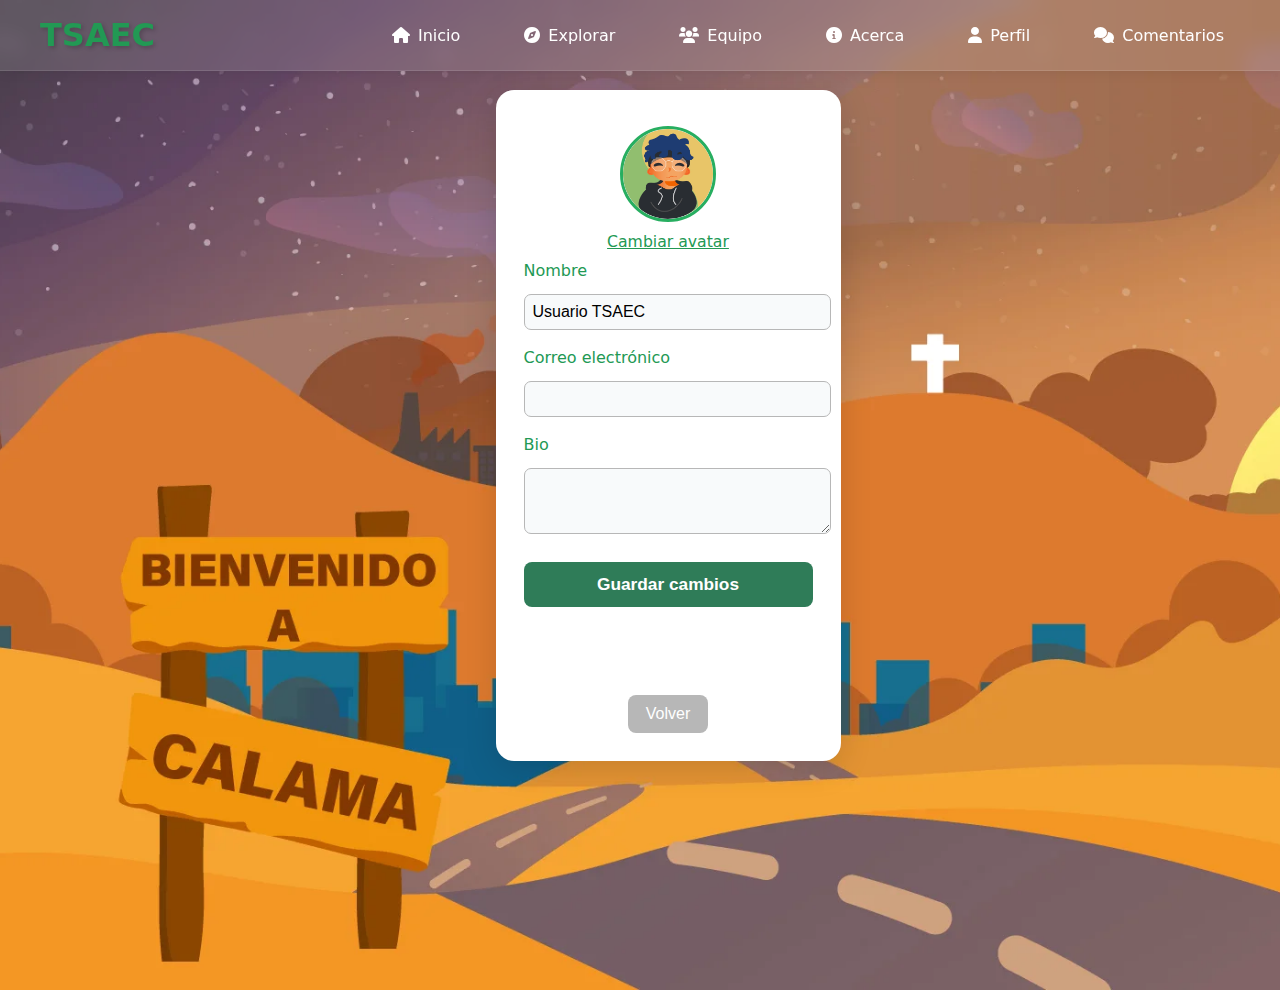
<file: src/pages/perfil.html>
<!DOCTYPE html>
<html lang="es">
  <head>
    <meta charset="UTF-8" />
    <meta name="viewport" content="width=device-width, initial-scale=1.0" />
    <title>Perfil de usuario - TSAEC</title>
    <link rel="stylesheet" href="/src/components/header/header.css" />
    <link
      rel="stylesheet"
      href="https://cdnjs.cloudflare.com/ajax/libs/font-awesome/6.0.0/css/all.min.css"
    />
    <style>
      body {
        background-image: url(/src/assets/images/background-acerca2.webp);
        background-size: cover;
        background-position: center;
        background-repeat: no-repeat;
        min-height: 100vh;
        margin: 0;
        font-family: system-ui, sans-serif;
        display: flex;
        flex-direction: column;
        align-items: center;
        justify-content: flex-start;
        padding-top: 90px;
      }
      .perfil-container {
        background: #fff;
        border-radius: 18px;
        box-shadow: 0 8px 32px rgba(0, 0, 0, 0.13);
        padding: 36px 28px 28px 28px;
        max-width: 420px;
        width: 100%;
        margin: 0 auto;
        display: flex;
        flex-direction: column;
        align-items: center;
      }
      .perfil-avatar {
        width: 90px;
        height: 90px;
        border-radius: 50%;
        object-fit: cover;
        border: 3px solid #27ae60;
        margin-bottom: 10px;
        background: #f3f3f3;
      }
      .perfil-avatar-input {
        display: none;
      }
      .perfil-avatar-label {
        color: #229954;
        font-size: 0.98rem;
        cursor: pointer;
        margin-bottom: 10px;
        text-decoration: underline;
      }
      .perfil-form {
        width: 100%;
        display: flex;
        flex-direction: column;
        gap: 12px;
        margin-bottom: 18px;
      }
      .perfil-form label {
        font-weight: 500;
        color: #229954;
        margin-bottom: 2px;
      }
      .perfil-form input,
      .perfil-form textarea,
      .perfil-form select {
        width: 100%;
        padding: 8px;
        border-radius: 7px;
        border: 1px solid #b7b7b7;
        font-size: 1rem;
        margin-bottom: 6px;
        background: #f8fafb;
      }
      .perfil-form textarea {
        resize: vertical;
        min-height: 48px;
        max-height: 120px;
      }
      .perfil-save-btn {
        margin-top: 10px;
        padding: 12px 0;
        background: #2f7c58;
        color: #fff;
        border: none;
        border-radius: 8px;
        font-size: 1.08rem;
        font-weight: bold;
        cursor: pointer;
        transition: background 0.2s;
      }
      .perfil-save-btn:hover {
        background: #229954;
      }
      .perfil-stats {
        margin: 18px 0 10px 0;
        color: #444;
        font-size: 1.05rem;
        text-align: center;
      }
      .perfil-logros {
        margin-top: 18px;
        width: 100%;
        display: flex;
        flex-wrap: wrap;
        gap: 12px;
        justify-content: center;
      }
      .logro {
        width: 60px;
        height: 60px;
        border-radius: 50%;
        background: #e9ecef;
        display: flex;
        align-items: center;
        justify-content: center;
        font-size: 2rem;
        color: #b7b7b7;
        border: 2px solid #b7b7b7;
        position: relative;
        transition: border 0.2s, color 0.2s;
      }
      .logro.desbloqueado {
        color: #27ae60;
        border: 2px solid #27ae60;
        background: #eaffea;
      }
      .logro .logro-tooltip {
        display: none;
        position: absolute;
        bottom: 110%;
        left: 50%;
        transform: translateX(-50%);
        background: #222;
        color: #fff;
        padding: 6px 12px;
        border-radius: 7px;
        font-size: 0.92rem;
        white-space: nowrap;
        z-index: 10;
      }
      .logro:hover .logro-tooltip {
        display: block;
      }
      .volver-btn {
        margin-top: 24px;
        padding: 10px 18px;
        background: #b7b7b7;
        color: #fff;
        border: none;
        border-radius: 8px;
        font-size: 1rem;
        cursor: pointer;
        transition: background 0.2s;
      }
      .volver-btn:hover {
        background: #888;
      }
    </style>
  </head>
  <body>
    <header id="header-container"></header>
    <main>
      <div class="perfil-container">
        <img
          src="/src/assets/images/missa.webp"
          alt="Avatar"
          class="perfil-avatar"
          id="perfilAvatar"
        />
        <label for="avatarInput" class="perfil-avatar-label"
          >Cambiar avatar</label
        >
        <input
          type="file"
          id="avatarInput"
          class="perfil-avatar-input"
          accept="image/*"
        />
        <form class="perfil-form" autocomplete="off">
          <label for="nombre">Nombre</label>
          <input type="text" id="nombre" name="nombre" maxlength="32" />
          <label for="correo">Correo electrónico</label>
          <input type="email" id="correo" name="correo" maxlength="64" />
          <label for="bio">Bio</label>
          <textarea id="bio" name="bio" maxlength="120"></textarea>
          <button type="submit" class="perfil-save-btn">Guardar cambios</button>
        </form>
        <div class="perfil-stats" id="perfilStats"></div>
        <div class="perfil-logros" id="perfilLogros"></div>
        <button class="volver-btn" onclick="window.history.back()">
          Volver
        </button>
      </div>
    </main>
    <script src="/src/components/header/header.js"></script>
    <script>
      // Cargar header dinámico y luego inicializar menú y perfil
      fetch("/src/components/header/header.html")
        .then((response) => response.text())
        .then((data) => {
          document.getElementById("header-container").innerHTML = data;
          // Inicializar después de que el DOM se actualice
          requestAnimationFrame(() => {
            if (window.initHeaderMenu) window.initHeaderMenu();
            if (window.initQuickProfile) window.initQuickProfile();
          });
        });
      // Cargar datos de usuario
      function cargarPerfil() {
        const avatar =
          localStorage.getItem("user_avatar") ||
          "/src/assets/images/missa.webp";
        const nombre = localStorage.getItem("user_nombre") || "Usuario TSAEC";
        const correo = localStorage.getItem("user_correo") || "";
        const bio = localStorage.getItem("user_bio") || "";
        const color = localStorage.getItem("user_color") || "#27ae60";
        document.getElementById("perfilAvatar").src = avatar;
        document.getElementById("nombre").value = nombre;
        document.getElementById("correo").value = correo;
        document.getElementById("bio").value = bio;
        document.getElementById("color").value = color;
        // Estadísticas
        const comentarios = Number(
          localStorage.getItem("user_comentarios") || 0
        );
        const apoyos = Number(localStorage.getItem("user_apoyos") || 0);
        const sugerencias = Number(
          localStorage.getItem("user_sugerencias") || 0
        );
        document.getElementById(
          "perfilStats"
        ).innerHTML = `<b>${comentarios}</b> comentarios<br><b>${apoyos}</b> apoyos<br><b>${sugerencias}</b> sugerencias`;
        // Logros
        const logros = [
          {
            id: "primer_comentario",
            icon: "💬",
            nombre: "Primer comentario",
            desc: "¡Publica tu primer comentario!",
            unlocked: comentarios > 0,
          },
          {
            id: "cinco_apoyos",
            icon: "🌱",
            nombre: "5 apoyos",
            desc: "Recibe 5 apoyos en tus comentarios.",
            unlocked: apoyos >= 5,
          },
          {
            id: "tres_sugerencias",
            icon: "✨",
            nombre: "3 sugerencias",
            desc: "Envía 3 sugerencias.",
            unlocked: sugerencias >= 3,
          },
          {
            id: "usuario_activo",
            icon: "🌟",
            nombre: "Usuario activo",
            desc: "Participa 3 días seguidos.",
            unlocked: false,
          },
        ];
        document.getElementById("perfilLogros").innerHTML = logros
          .map(
            (l) =>
              `<div class="logro${l.unlocked ? " desbloqueado" : ""}" title="${
                l.nombre
              }">
          ${l.icon}
          <span class="logro-tooltip">${l.nombre}<br>${l.desc}</span>
        </div>`
          )
          .join("");
      }
      cargarPerfil();
      // Guardar cambios
      document.querySelector(".perfil-form").onsubmit = function (e) {
        e.preventDefault();
        localStorage.setItem(
          "user_nombre",
          document.getElementById("nombre").value.trim() || "Usuario TSAEC"
        );
        localStorage.setItem(
          "user_correo",
          document.getElementById("correo").value.trim()
        );
        localStorage.setItem(
          "user_bio",
          document.getElementById("bio").value.trim()
        );
        localStorage.setItem(
          "user_color",
          document.getElementById("color").value
        );
        alert("¡Perfil guardado!");
        cargarPerfil();
      };
      // Cambiar avatar
      document.getElementById("avatarInput").onchange = function (e) {
        const file = e.target.files[0];
        if (!file) return;
        const reader = new FileReader();
        reader.onload = function (ev) {
          localStorage.setItem("user_avatar", ev.target.result);
          cargarPerfil();
        };
        reader.readAsDataURL(file);
      };
      document.querySelector(".perfil-avatar-label").onclick = function () {
        document.getElementById("avatarInput").click();
      };
    </script>
  </body>
</html>
</file>
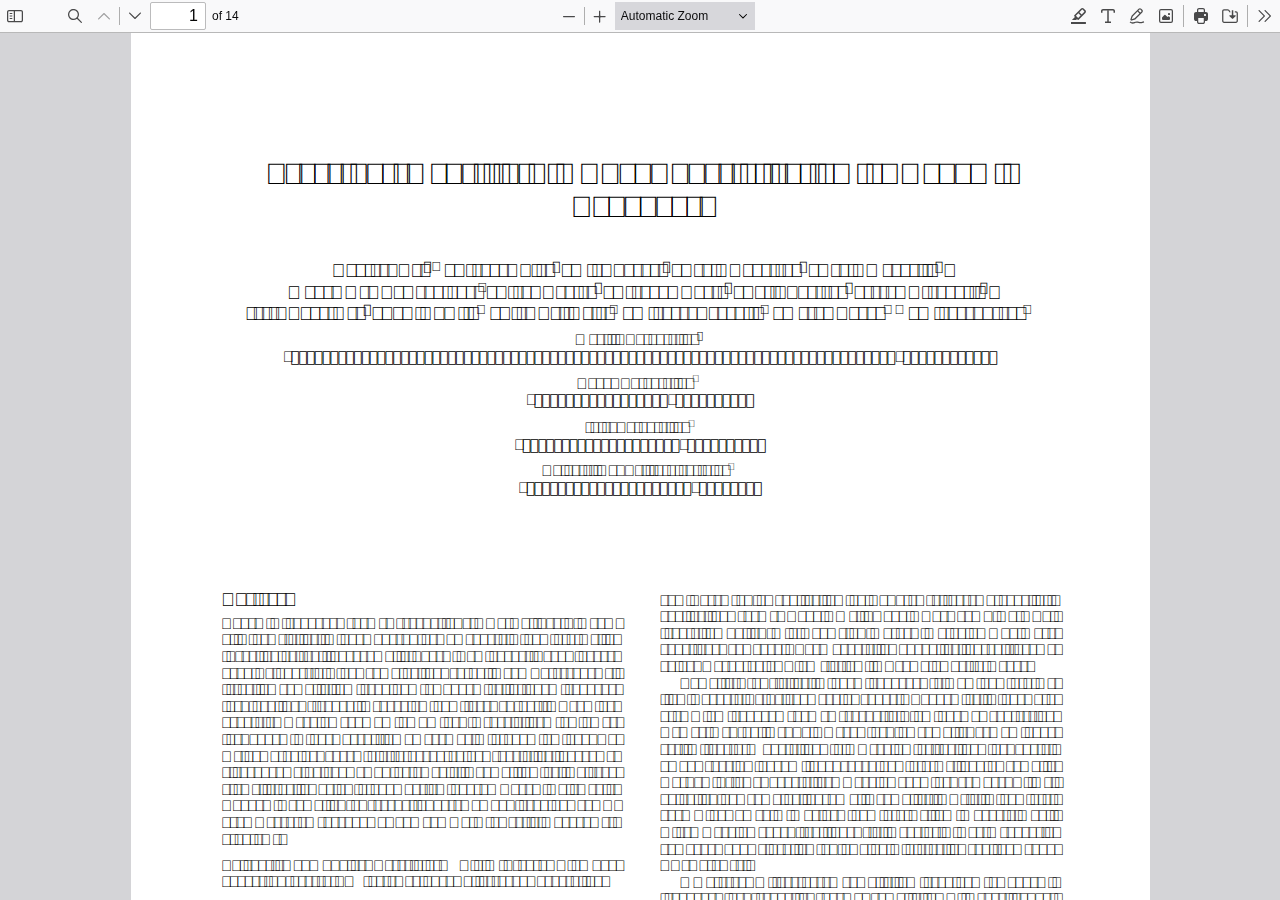
<file: src/js/pdfjs/web/viewer.html>
﻿<!DOCTYPE html>
<!--
Copyright 2012 Mozilla Foundation

Licensed under the Apache License, Version 2.0 (the "License");
you may not use this file except in compliance with the License.
You may obtain a copy of the License at

    http://www.apache.org/licenses/LICENSE-2.0

Unless required by applicable law or agreed to in writing, software
distributed under the License is distributed on an "AS IS" BASIS,
WITHOUT WARRANTIES OR CONDITIONS OF ANY KIND, either express or implied.
See the License for the specific language governing permissions and
limitations under the License.

Adobe CMap resources are covered by their own copyright but the same license:

    Copyright 1990-2015 Adobe Systems Incorporated.

See https://github.com/adobe-type-tools/cmap-resources
-->
<html dir="ltr" mozdisallowselectionprint>
  <head>
    <meta charset="utf-8">
    <meta name="viewport" content="width=device-width, initial-scale=1, maximum-scale=1">
    <meta name="google" content="notranslate">
    <title>PDF.js viewer</title>

<!-- This snippet is used in production (included from viewer.html) -->
<link rel="resource" type="application/l10n" href="locale/locale.json">
<script src="../build/pdf.mjs" type="module"></script>

    <link rel="stylesheet" href="viewer.css">

  <script src="viewer.mjs" type="module"></script>
  </head>

  <body tabindex="0">
    <div id="outerContainer">

      <div id="sidebarContainer">
        <div id="toolbarSidebar" class="toolbarHorizontalGroup">
          <div id="toolbarSidebarLeft">
            <div id="sidebarViewButtons" class="toolbarHorizontalGroup toggled" role="radiogroup">
              <button id="viewThumbnail" class="toolbarButton toggled" type="button" tabindex="0" data-l10n-id="pdfjs-thumbs-button" role="radio" aria-checked="true" aria-controls="thumbnailView">
                 <span data-l10n-id="pdfjs-thumbs-button-label"></span>
              </button>
              <button id="viewOutline" class="toolbarButton" type="button" tabindex="0" data-l10n-id="pdfjs-document-outline-button" role="radio" aria-checked="false" aria-controls="outlineView">
                 <span data-l10n-id="pdfjs-document-outline-button-label"></span>
              </button>
              <button id="viewAttachments" class="toolbarButton" type="button" tabindex="0" data-l10n-id="pdfjs-attachments-button" role="radio" aria-checked="false" aria-controls="attachmentsView">
                 <span data-l10n-id="pdfjs-attachments-button-label"></span>
              </button>
              <button id="viewLayers" class="toolbarButton" type="button" tabindex="0" data-l10n-id="pdfjs-layers-button" role="radio" aria-checked="false" aria-controls="layersView">
                 <span data-l10n-id="pdfjs-layers-button-label"></span>
              </button>
            </div>
          </div>

          <div id="toolbarSidebarRight">
            <div id="outlineOptionsContainer" class="toolbarHorizontalGroup">
              <div class="verticalToolbarSeparator"></div>

              <button id="currentOutlineItem" class="toolbarButton" type="button" disabled="disabled" tabindex="0" data-l10n-id="pdfjs-current-outline-item-button">
                <span data-l10n-id="pdfjs-current-outline-item-button-label"></span>
              </button>
            </div>
          </div>
        </div>
        <div id="sidebarContent">
          <div id="thumbnailView">
          </div>
          <div id="outlineView" class="hidden">
          </div>
          <div id="attachmentsView" class="hidden">
          </div>
          <div id="layersView" class="hidden">
          </div>
        </div>
        <div id="sidebarResizer"></div>
      </div>  <!-- sidebarContainer -->

      <div id="mainContainer">
        <div class="toolbar">
          <div id="toolbarContainer">
            <div id="toolbarViewer" class="toolbarHorizontalGroup">
              <div id="toolbarViewerLeft" class="toolbarHorizontalGroup">
                <button id="sidebarToggleButton" class="toolbarButton" type="button" tabindex="0" data-l10n-id="pdfjs-toggle-sidebar-button" aria-expanded="false" aria-haspopup="true" aria-controls="sidebarContainer">
                  <span data-l10n-id="pdfjs-toggle-sidebar-button-label"></span>
                </button>
                <div class="toolbarButtonSpacer"></div>
                <div class="toolbarButtonWithContainer">
                  <button id="viewFindButton" class="toolbarButton" type="button" tabindex="0" data-l10n-id="pdfjs-findbar-button" aria-expanded="false" aria-controls="findbar">
                    <span data-l10n-id="pdfjs-findbar-button-label"></span>
                  </button>
                  <div class="hidden doorHanger toolbarHorizontalGroup" id="findbar">
                    <div id="findInputContainer" class="toolbarHorizontalGroup">
                      <span class="loadingInput end toolbarHorizontalGroup">
                        <input id="findInput" class="toolbarField" tabindex="0" data-l10n-id="pdfjs-find-input" aria-invalid="false">
                      </span>
                      <div class="toolbarHorizontalGroup">
                        <button id="findPreviousButton" class="toolbarButton" type="button" tabindex="0" data-l10n-id="pdfjs-find-previous-button">
                          <span data-l10n-id="pdfjs-find-previous-button-label"></span>
                        </button>
                        <div class="splitToolbarButtonSeparator"></div>
                        <button id="findNextButton" class="toolbarButton" type="button" tabindex="0" data-l10n-id="pdfjs-find-next-button">
                          <span data-l10n-id="pdfjs-find-next-button-label"></span>
                        </button>
                      </div>
                    </div>

                    <div id="findbarOptionsOneContainer" class="toolbarHorizontalGroup">
                      <div class="toggleButton toolbarLabel">
                        <input type="checkbox" id="findHighlightAll" tabindex="0" />
                        <label for="findHighlightAll" data-l10n-id="pdfjs-find-highlight-checkbox"></label>
                      </div>
                      <div class="toggleButton toolbarLabel">
                        <input type="checkbox" id="findMatchCase" tabindex="0" />
                        <label for="findMatchCase" data-l10n-id="pdfjs-find-match-case-checkbox-label"></label>
                      </div>
                    </div>
                    <div id="findbarOptionsTwoContainer" class="toolbarHorizontalGroup">
                      <div class="toggleButton toolbarLabel">
                        <input type="checkbox" id="findMatchDiacritics" tabindex="0" />
                        <label for="findMatchDiacritics" data-l10n-id="pdfjs-find-match-diacritics-checkbox-label"></label>
                      </div>
                      <div class="toggleButton toolbarLabel">
                        <input type="checkbox" id="findEntireWord" tabindex="0" />
                        <label for="findEntireWord" data-l10n-id="pdfjs-find-entire-word-checkbox-label"></label>
                      </div>
                    </div>

                    <div id="findbarMessageContainer" class="toolbarHorizontalGroup" aria-live="polite">
                      <span id="findResultsCount" class="toolbarLabel"></span>
                      <span id="findMsg" class="toolbarLabel"></span>
                    </div>
                  </div>  <!-- findbar -->
                </div>
                <div class="toolbarHorizontalGroup hiddenSmallView">
                  <button class="toolbarButton" type="button" id="previous" tabindex="0" data-l10n-id="pdfjs-previous-button">
                    <span data-l10n-id="pdfjs-previous-button-label"></span>
                  </button>
                  <div class="splitToolbarButtonSeparator"></div>
                  <button class="toolbarButton" type="button" id="next" tabindex="0" data-l10n-id="pdfjs-next-button">
                    <span data-l10n-id="pdfjs-next-button-label"></span>
                  </button>
                </div>
                <div class="toolbarHorizontalGroup">
                  <span class="loadingInput start toolbarHorizontalGroup">
                    <input type="number" id="pageNumber" class="toolbarField" value="1" min="1" tabindex="0" data-l10n-id="pdfjs-page-input" autocomplete="off">
                  </span>
                  <span id="numPages" class="toolbarLabel"></span>
                </div>
              </div>
              <div id="toolbarViewerMiddle" class="toolbarHorizontalGroup">
                <div class="toolbarHorizontalGroup">
                  <button id="zoomOutButton" class="toolbarButton" type="button" tabindex="0" data-l10n-id="pdfjs-zoom-out-button">
                    <span data-l10n-id="pdfjs-zoom-out-button-label"></span>
                  </button>
                  <div class="splitToolbarButtonSeparator"></div>
                  <button id="zoomInButton" class="toolbarButton" type="button" tabindex="0" data-l10n-id="pdfjs-zoom-in-button">
                    <span data-l10n-id="pdfjs-zoom-in-button-label"></span>
                  </button>
                </div>
                <span id="scaleSelectContainer" class="dropdownToolbarButton">
                  <select id="scaleSelect" tabindex="0" data-l10n-id="pdfjs-zoom-select">
                    <option id="pageAutoOption" value="auto" selected="selected" data-l10n-id="pdfjs-page-scale-auto"></option>
                    <option id="pageActualOption" value="page-actual" data-l10n-id="pdfjs-page-scale-actual"></option>
                    <option id="pageFitOption" value="page-fit" data-l10n-id="pdfjs-page-scale-fit"></option>
                    <option id="pageWidthOption" value="page-width" data-l10n-id="pdfjs-page-scale-width"></option>
                    <option id="customScaleOption" value="custom" disabled="disabled" hidden="true" data-l10n-id="pdfjs-page-scale-percent" data-l10n-args='{ "scale": 0 }'></option>
                    <option value="0.5" data-l10n-id="pdfjs-page-scale-percent" data-l10n-args='{ "scale": 50 }'></option>
                    <option value="0.75" data-l10n-id="pdfjs-page-scale-percent" data-l10n-args='{ "scale": 75 }'></option>
                    <option value="1" data-l10n-id="pdfjs-page-scale-percent" data-l10n-args='{ "scale": 100 }'></option>
                    <option value="1.25" data-l10n-id="pdfjs-page-scale-percent" data-l10n-args='{ "scale": 125 }'></option>
                    <option value="1.5" data-l10n-id="pdfjs-page-scale-percent" data-l10n-args='{ "scale": 150 }'></option>
                    <option value="2" data-l10n-id="pdfjs-page-scale-percent" data-l10n-args='{ "scale": 200 }'></option>
                    <option value="3" data-l10n-id="pdfjs-page-scale-percent" data-l10n-args='{ "scale": 300 }'></option>
                    <option value="4" data-l10n-id="pdfjs-page-scale-percent" data-l10n-args='{ "scale": 400 }'></option>
                  </select>
                </span>
              </div>
              <div id="toolbarViewerRight" class="toolbarHorizontalGroup">
                <div id="editorModeButtons" class="toolbarHorizontalGroup" role="radiogroup">
                  <div id="editorSignature" class="toolbarButtonWithContainer" hidden="true">
                    <button id="editorSignatureButton" class="toolbarButton" type="button" tabindex="0" disabled="disabled" role="radio" aria-expanded="false" aria-haspopup="true" aria-controls="editorSignatureParamsToolbar" data-l10n-id="pdfjs-editor-signature-button">
                      <span data-l10n-id="pdfjs-editor-signature-button-label"></span>
                    </button>
                    <div class="editorParamsToolbar hidden doorHangerRight menu" id="editorSignatureParamsToolbar">
                      <div id="addSignatureDoorHanger" class="menuContainer" role="region" data-l10n-id="pdfjs-editor-add-signature-container">
                        <button id="editorSignatureAddSignature" class="toolbarButton labeled" type="button" tabindex="0" data-l10n-id="pdfjs-editor-signature-add-signature-button">
                          <span data-l10n-id="pdfjs-editor-signature-add-signature-button-label" class="editorParamsLabel"></span>
                        </button>
                      </div>
                    </div>
                  </div>
                  <div id="editorHighlight" class="toolbarButtonWithContainer">
                    <button id="editorHighlightButton" class="toolbarButton" type="button" disabled="disabled" role="radio" aria-expanded="false" aria-haspopup="true" aria-controls="editorHighlightParamsToolbar" tabindex="0" data-l10n-id="pdfjs-editor-highlight-button">
                      <span data-l10n-id="pdfjs-editor-highlight-button-label"></span>
                    </button>
                    <div class="editorParamsToolbar hidden doorHangerRight" id="editorHighlightParamsToolbar">
                      <div id="highlightParamsToolbarContainer" class="editorParamsToolbarContainer">
                        <div id="editorHighlightColorPicker" class="colorPicker">
                          <span id="highlightColorPickerLabel" class="editorParamsLabel" data-l10n-id="pdfjs-editor-highlight-colorpicker-label"></span>
                        </div>
                        <div id="editorHighlightThickness">
                          <label for="editorFreeHighlightThickness" class="editorParamsLabel" data-l10n-id="pdfjs-editor-free-highlight-thickness-input"></label>
                          <div class="thicknessPicker">
                            <input type="range" id="editorFreeHighlightThickness" class="editorParamsSlider" data-l10n-id="pdfjs-editor-free-highlight-thickness-title" value="12" min="8" max="24" step="1" tabindex="0">
                          </div>
                        </div>
                        <div id="editorHighlightVisibility">
                          <div class="divider"></div>
                          <div class="toggler">
                            <label for="editorHighlightShowAll" class="editorParamsLabel" data-l10n-id="pdfjs-editor-highlight-show-all-button-label"></label>
                            <button id="editorHighlightShowAll" class="toggle-button" type="button" data-l10n-id="pdfjs-editor-highlight-show-all-button" aria-pressed="true" tabindex="0"></button>
                          </div>
                        </div>
                      </div>
                    </div>
                  </div>
                  <div id="editorFreeText" class="toolbarButtonWithContainer">
                    <button id="editorFreeTextButton" class="toolbarButton" type="button" disabled="disabled" role="radio" aria-expanded="false" aria-haspopup="true" aria-controls="editorFreeTextParamsToolbar" tabindex="0" data-l10n-id="pdfjs-editor-free-text-button">
                      <span data-l10n-id="pdfjs-editor-free-text-button-label"></span>
                    </button>
                    <div class="editorParamsToolbar hidden doorHangerRight" id="editorFreeTextParamsToolbar">
                      <div class="editorParamsToolbarContainer">
                        <div class="editorParamsSetter">
                          <label for="editorFreeTextColor" class="editorParamsLabel" data-l10n-id="pdfjs-editor-free-text-color-input"></label>
                          <input type="color" id="editorFreeTextColor" class="editorParamsColor" tabindex="0">
                        </div>
                        <div class="editorParamsSetter">
                          <label for="editorFreeTextFontSize" class="editorParamsLabel" data-l10n-id="pdfjs-editor-free-text-size-input"></label>
                          <input type="range" id="editorFreeTextFontSize" class="editorParamsSlider" value="10" min="5" max="100" step="1" tabindex="0">
                        </div>
                      </div>
                    </div>
                  </div>
                  <div id="editorInk" class="toolbarButtonWithContainer">
                    <button id="editorInkButton" class="toolbarButton" type="button" disabled="disabled" role="radio" aria-expanded="false" aria-haspopup="true" aria-controls="editorInkParamsToolbar" tabindex="0" data-l10n-id="pdfjs-editor-ink-button">
                      <span data-l10n-id="pdfjs-editor-ink-button-label"></span>
                    </button>
                    <div class="editorParamsToolbar hidden doorHangerRight" id="editorInkParamsToolbar">
                      <div class="editorParamsToolbarContainer">
                        <div class="editorParamsSetter">
                          <label for="editorInkColor" class="editorParamsLabel" data-l10n-id="pdfjs-editor-ink-color-input"></label>
                          <input type="color" id="editorInkColor" class="editorParamsColor" tabindex="0">
                        </div>
                        <div class="editorParamsSetter">
                          <label for="editorInkThickness" class="editorParamsLabel" data-l10n-id="pdfjs-editor-ink-thickness-input"></label>
                          <input type="range" id="editorInkThickness" class="editorParamsSlider" value="1" min="1" max="20" step="1" tabindex="0">
                        </div>
                        <div class="editorParamsSetter">
                          <label for="editorInkOpacity" class="editorParamsLabel" data-l10n-id="pdfjs-editor-ink-opacity-input"></label>
                          <input type="range" id="editorInkOpacity" class="editorParamsSlider" value="1" min="0.05" max="1" step="0.05" tabindex="0">
                        </div>
                      </div>
                    </div>
                  </div>
                  <div id="editorStamp" class="toolbarButtonWithContainer">
                    <button id="editorStampButton" class="toolbarButton" type="button" disabled="disabled" role="radio" aria-expanded="false" aria-haspopup="true" aria-controls="editorStampParamsToolbar" tabindex="0" data-l10n-id="pdfjs-editor-stamp-button">
                      <span data-l10n-id="pdfjs-editor-stamp-button-label"></span>
                    </button>
                    <div class="editorParamsToolbar hidden doorHangerRight menu" id="editorStampParamsToolbar">
                      <div class="menuContainer">
                        <button id="editorStampAddImage" class="toolbarButton labeled" type="button" tabindex="0" data-l10n-id="pdfjs-editor-stamp-add-image-button">
                          <span class="editorParamsLabel" data-l10n-id="pdfjs-editor-stamp-add-image-button-label"></span>
                        </button>
                      </div>
                    </div>
                  </div>
                </div>

                <div id="editorModeSeparator" class="verticalToolbarSeparator"></div>

                <div class="toolbarHorizontalGroup hiddenMediumView">
                  <button id="printButton" class="toolbarButton" type="button" tabindex="0" data-l10n-id="pdfjs-print-button">
                    <span data-l10n-id="pdfjs-print-button-label"></span>
                  </button>

                  <button id="downloadButton" class="toolbarButton" type="button" tabindex="0" data-l10n-id="pdfjs-save-button">
                    <span data-l10n-id="pdfjs-save-button-label"></span>
                  </button>
                </div>

                <div class="verticalToolbarSeparator hiddenMediumView"></div>

                <div id="secondaryToolbarToggle" class="toolbarButtonWithContainer">
                  <button id="secondaryToolbarToggleButton" class="toolbarButton" type="button" tabindex="0" data-l10n-id="pdfjs-tools-button" aria-expanded="false" aria-haspopup="true" aria-controls="secondaryToolbar">
                    <span data-l10n-id="pdfjs-tools-button-label"></span>
                  </button>
                  <div id="secondaryToolbar" class="hidden doorHangerRight menu">
                    <div id="secondaryToolbarButtonContainer" class="menuContainer">
                      <button id="secondaryOpenFile" class="toolbarButton labeled" type="button" tabindex="0" data-l10n-id="pdfjs-open-file-button">
                        <span data-l10n-id="pdfjs-open-file-button-label"></span>
                      </button>

                      <div class="visibleMediumView">
                        <button id="secondaryPrint" class="toolbarButton labeled" type="button" tabindex="0" data-l10n-id="pdfjs-print-button">
                          <span data-l10n-id="pdfjs-print-button-label"></span>
                        </button>

                        <button id="secondaryDownload" class="toolbarButton labeled" type="button" tabindex="0" data-l10n-id="pdfjs-save-button">
                          <span data-l10n-id="pdfjs-save-button-label"></span>
                        </button>

                      </div>

                      <div class="horizontalToolbarSeparator"></div>

                      <button id="presentationMode" class="toolbarButton labeled" type="button" tabindex="0" data-l10n-id="pdfjs-presentation-mode-button">
                        <span data-l10n-id="pdfjs-presentation-mode-button-label"></span>
                      </button>

                      <a href="#" id="viewBookmark" class="toolbarButton labeled" tabindex="0" data-l10n-id="pdfjs-bookmark-button">
                        <span data-l10n-id="pdfjs-bookmark-button-label"></span>
                      </a>

                      <div id="viewBookmarkSeparator" class="horizontalToolbarSeparator"></div>

                      <button id="firstPage" class="toolbarButton labeled" type="button" tabindex="0" data-l10n-id="pdfjs-first-page-button">
                        <span data-l10n-id="pdfjs-first-page-button-label"></span>
                      </button>
                      <button id="lastPage" class="toolbarButton labeled" type="button" tabindex="0" data-l10n-id="pdfjs-last-page-button">
                        <span data-l10n-id="pdfjs-last-page-button-label"></span>
                      </button>

                      <div class="horizontalToolbarSeparator"></div>

                      <button id="pageRotateCw" class="toolbarButton labeled" type="button" tabindex="0" data-l10n-id="pdfjs-page-rotate-cw-button">
                        <span data-l10n-id="pdfjs-page-rotate-cw-button-label"></span>
                      </button>
                      <button id="pageRotateCcw" class="toolbarButton labeled" type="button" tabindex="0" data-l10n-id="pdfjs-page-rotate-ccw-button">
                        <span data-l10n-id="pdfjs-page-rotate-ccw-button-label"></span>
                      </button>

                      <div class="horizontalToolbarSeparator"></div>

                      <div id="cursorToolButtons" role="radiogroup">
                        <button id="cursorSelectTool" class="toolbarButton labeled toggled" type="button" tabindex="0" data-l10n-id="pdfjs-cursor-text-select-tool-button" role="radio" aria-checked="true">
                          <span data-l10n-id="pdfjs-cursor-text-select-tool-button-label"></span>
                        </button>
                        <button id="cursorHandTool" class="toolbarButton labeled" type="button" tabindex="0" data-l10n-id="pdfjs-cursor-hand-tool-button" role="radio" aria-checked="false">
                          <span data-l10n-id="pdfjs-cursor-hand-tool-button-label"></span>
                        </button>
                      </div>

                      <div class="horizontalToolbarSeparator"></div>

                      <div id="scrollModeButtons" role="radiogroup">
                        <button id="scrollPage" class="toolbarButton labeled" type="button" tabindex="0" data-l10n-id="pdfjs-scroll-page-button" role="radio" aria-checked="false">
                          <span data-l10n-id="pdfjs-scroll-page-button-label"></span>
                        </button>
                        <button id="scrollVertical" class="toolbarButton labeled toggled" type="button" tabindex="0" data-l10n-id="pdfjs-scroll-vertical-button" role="radio" aria-checked="true">
                          <span data-l10n-id="pdfjs-scroll-vertical-button-label"></span>
                        </button>
                        <button id="scrollHorizontal" class="toolbarButton labeled" type="button" tabindex="0" data-l10n-id="pdfjs-scroll-horizontal-button" role="radio" aria-checked="false">
                          <span data-l10n-id="pdfjs-scroll-horizontal-button-label"></span>
                        </button>
                        <button id="scrollWrapped" class="toolbarButton labeled" type="button" tabindex="0" data-l10n-id="pdfjs-scroll-wrapped-button" role="radio" aria-checked="false">
                          <span data-l10n-id="pdfjs-scroll-wrapped-button-label"></span>
                        </button>
                      </div>

                      <div class="horizontalToolbarSeparator"></div>

                      <div id="spreadModeButtons" role="radiogroup">
                        <button id="spreadNone" class="toolbarButton labeled toggled" type="button" tabindex="0" data-l10n-id="pdfjs-spread-none-button" role="radio" aria-checked="true">
                          <span data-l10n-id="pdfjs-spread-none-button-label"></span>
                        </button>
                        <button id="spreadOdd" class="toolbarButton labeled" type="button" tabindex="0" data-l10n-id="pdfjs-spread-odd-button" role="radio" aria-checked="false">
                          <span data-l10n-id="pdfjs-spread-odd-button-label"></span>
                        </button>
                        <button id="spreadEven" class="toolbarButton labeled" type="button" tabindex="0" data-l10n-id="pdfjs-spread-even-button" role="radio" aria-checked="false">
                          <span data-l10n-id="pdfjs-spread-even-button-label"></span>
                        </button>
                      </div>

                      <div id="imageAltTextSettingsSeparator" class="horizontalToolbarSeparator hidden"></div>
                      <button id="imageAltTextSettings" type="button" class="toolbarButton labeled hidden" tabindex="0" data-l10n-id="pdfjs-image-alt-text-settings-button" aria-controls="altTextSettingsDialog">
                        <span data-l10n-id="pdfjs-image-alt-text-settings-button-label"></span>
                      </button>

                      <div class="horizontalToolbarSeparator"></div>

                      <button id="documentProperties" class="toolbarButton labeled" type="button" tabindex="0" data-l10n-id="pdfjs-document-properties-button" aria-controls="documentPropertiesDialog">
                        <span data-l10n-id="pdfjs-document-properties-button-label"></span>
                      </button>
                    </div>
                  </div>  <!-- secondaryToolbar -->
                </div>
              </div>
            </div>
            <div id="loadingBar">
              <div class="progress">
                <div class="glimmer">
                </div>
              </div>
            </div>
          </div>
        </div>

        <div id="viewerContainer" tabindex="0">
          <div id="viewer" class="pdfViewer"></div>
        </div>
      </div> <!-- mainContainer -->

      <div id="dialogContainer">
        <dialog id="passwordDialog">
          <div class="row">
            <label for="password" id="passwordText" data-l10n-id="pdfjs-password-label"></label>
          </div>
          <div class="row">
            <input type="password" id="password" class="toolbarField">
          </div>
          <div class="buttonRow">
            <button id="passwordCancel" class="dialogButton" type="button"><span data-l10n-id="pdfjs-password-cancel-button"></span></button>
            <button id="passwordSubmit" class="dialogButton" type="button"><span data-l10n-id="pdfjs-password-ok-button"></span></button>
          </div>
        </dialog>
        <dialog id="documentPropertiesDialog">
          <div class="row">
            <span id="fileNameLabel" data-l10n-id="pdfjs-document-properties-file-name"></span>
            <p id="fileNameField" aria-labelledby="fileNameLabel">-</p>
          </div>
          <div class="row">
            <span id="fileSizeLabel" data-l10n-id="pdfjs-document-properties-file-size"></span>
            <p id="fileSizeField" aria-labelledby="fileSizeLabel">-</p>
          </div>
          <div class="separator"></div>
          <div class="row">
            <span id="titleLabel" data-l10n-id="pdfjs-document-properties-title"></span>
            <p id="titleField" aria-labelledby="titleLabel">-</p>
          </div>
          <div class="row">
            <span id="authorLabel" data-l10n-id="pdfjs-document-properties-author"></span>
            <p id="authorField" aria-labelledby="authorLabel">-</p>
          </div>
          <div class="row">
            <span id="subjectLabel" data-l10n-id="pdfjs-document-properties-subject"></span>
            <p id="subjectField" aria-labelledby="subjectLabel">-</p>
          </div>
          <div class="row">
            <span id="keywordsLabel" data-l10n-id="pdfjs-document-properties-keywords"></span>
            <p id="keywordsField" aria-labelledby="keywordsLabel">-</p>
          </div>
          <div class="row">
            <span id="creationDateLabel" data-l10n-id="pdfjs-document-properties-creation-date"></span>
            <p id="creationDateField" aria-labelledby="creationDateLabel">-</p>
          </div>
          <div class="row">
            <span id="modificationDateLabel" data-l10n-id="pdfjs-document-properties-modification-date"></span>
            <p id="modificationDateField" aria-labelledby="modificationDateLabel">-</p>
          </div>
          <div class="row">
            <span id="creatorLabel" data-l10n-id="pdfjs-document-properties-creator"></span>
            <p id="creatorField" aria-labelledby="creatorLabel">-</p>
          </div>
          <div class="separator"></div>
          <div class="row">
            <span id="producerLabel" data-l10n-id="pdfjs-document-properties-producer"></span>
            <p id="producerField" aria-labelledby="producerLabel">-</p>
          </div>
          <div class="row">
            <span id="versionLabel" data-l10n-id="pdfjs-document-properties-version"></span>
            <p id="versionField" aria-labelledby="versionLabel">-</p>
          </div>
          <div class="row">
            <span id="pageCountLabel" data-l10n-id="pdfjs-document-properties-page-count"></span>
            <p id="pageCountField" aria-labelledby="pageCountLabel">-</p>
          </div>
          <div class="row">
            <span id="pageSizeLabel" data-l10n-id="pdfjs-document-properties-page-size"></span>
            <p id="pageSizeField" aria-labelledby="pageSizeLabel">-</p>
          </div>
          <div class="separator"></div>
          <div class="row">
            <span id="linearizedLabel" data-l10n-id="pdfjs-document-properties-linearized"></span>
            <p id="linearizedField" aria-labelledby="linearizedLabel">-</p>
          </div>
          <div class="buttonRow">
            <button id="documentPropertiesClose" class="dialogButton" type="button"><span data-l10n-id="pdfjs-document-properties-close-button"></span></button>
          </div>
        </dialog>
        <dialog class="dialog altText" id="altTextDialog" aria-labelledby="dialogLabel" aria-describedby="dialogDescription">
          <div id="altTextContainer" class="mainContainer">
            <div id="overallDescription">
              <span id="dialogLabel" data-l10n-id="pdfjs-editor-alt-text-dialog-label" class="title"></span>
              <span id="dialogDescription" data-l10n-id="pdfjs-editor-alt-text-dialog-description"></span>
            </div>
            <div id="addDescription">
              <div class="radio">
                <div class="radioButton">
                  <input type="radio" id="descriptionButton" name="altTextOption" tabindex="0" aria-describedby="descriptionAreaLabel" checked>
                  <label for="descriptionButton" data-l10n-id="pdfjs-editor-alt-text-add-description-label"></label>
                </div>
                <div class="radioLabel">
                  <span id="descriptionAreaLabel" data-l10n-id="pdfjs-editor-alt-text-add-description-description"></span>
                </div>
              </div>
              <div class="descriptionArea">
                <textarea id="descriptionTextarea" aria-labelledby="descriptionAreaLabel" data-l10n-id="pdfjs-editor-alt-text-textarea" tabindex="0"></textarea>
              </div>
            </div>
            <div id="markAsDecorative">
              <div class="radio">
                <div class="radioButton">
                  <input type="radio" id="decorativeButton" name="altTextOption" aria-describedby="decorativeLabel">
                  <label for="decorativeButton" data-l10n-id="pdfjs-editor-alt-text-mark-decorative-label"></label>
                </div>
                <div class="radioLabel">
                  <span id="decorativeLabel" data-l10n-id="pdfjs-editor-alt-text-mark-decorative-description"></span>
                </div>
              </div>
            </div>
            <div id="buttons">
              <button id="altTextCancel" class="secondaryButton" type="button" tabindex="0"><span data-l10n-id="pdfjs-editor-alt-text-cancel-button"></span></button>
              <button id="altTextSave" class="primaryButton" type="button" tabindex="0"><span data-l10n-id="pdfjs-editor-alt-text-save-button"></span></button>
            </div>
          </div>
        </dialog>
        <dialog class="dialog newAltText" id="newAltTextDialog" aria-labelledby="newAltTextTitle" aria-describedby="newAltTextDescription" tabindex="0">
          <div id="newAltTextContainer" class="mainContainer">
            <div class="title">
              <span id="newAltTextTitle" data-l10n-id="pdfjs-editor-new-alt-text-dialog-edit-label" role="sectionhead" tabindex="0"></span>
            </div>
            <div id="mainContent">
              <div id="descriptionAndSettings">
                <div id="descriptionInstruction">
                  <div id="newAltTextDescriptionContainer">
                    <div class="altTextSpinner" role="status" aria-live="polite"></div>
                    <textarea id="newAltTextDescriptionTextarea" aria-labelledby="descriptionAreaLabel" data-l10n-id="pdfjs-editor-new-alt-text-textarea" tabindex="0"></textarea>
                  </div>
                  <span id="newAltTextDescription" role="note" data-l10n-id="pdfjs-editor-new-alt-text-description"></span>
                  <div id="newAltTextDisclaimer" role="note"><div><span data-l10n-id="pdfjs-editor-new-alt-text-disclaimer1"></span> <a href="https://support.mozilla.org/en-US/kb/pdf-alt-text" target="_blank" rel="noopener noreferrer" id="newAltTextLearnMore" data-l10n-id="pdfjs-editor-new-alt-text-disclaimer-learn-more-url" tabindex="0"></a></div></div>
                </div>
                <div id="newAltTextCreateAutomatically" class="toggler">
                  <button id="newAltTextCreateAutomaticallyButton" class="toggle-button" type="button" aria-pressed="true" tabindex="0"></button>
                  <label for="newAltTextCreateAutomaticallyButton" class="togglerLabel" data-l10n-id="pdfjs-editor-new-alt-text-create-automatically-button-label"></label>
                </div>
                <div id="newAltTextDownloadModel" class="hidden">
                  <span id="newAltTextDownloadModelDescription" data-l10n-id="pdfjs-editor-new-alt-text-ai-model-downloading-progress" aria-valuemin="0" data-l10n-args='{ "totalSize": 0, "downloadedSize": 0 }'></span>
                </div>
              </div>
              <div id="newAltTextImagePreview"></div>
            </div>
            <div id="newAltTextError" class="messageBar">
              <div>
                <div>
                  <span class="title" data-l10n-id="pdfjs-editor-new-alt-text-error-title"></span>
                  <span  class="description" data-l10n-id="pdfjs-editor-new-alt-text-error-description"></span>
                </div>
                <button id="newAltTextCloseButton" class="closeButton" type="button" tabindex="0"><span data-l10n-id="pdfjs-editor-new-alt-text-error-close-button"></span></button>
              </div>
            </div>
            <div id="newAltTextButtons" class="dialogButtonsGroup">
              <button id="newAltTextCancel" type="button" class="secondaryButton hidden" tabindex="0"><span data-l10n-id="pdfjs-editor-alt-text-cancel-button"></span></button>
              <button id="newAltTextNotNow" type="button" class="secondaryButton" tabindex="0"><span data-l10n-id="pdfjs-editor-new-alt-text-not-now-button"></span></button>
              <button id="newAltTextSave" type="button" class="primaryButton" tabindex="0"><span data-l10n-id="pdfjs-editor-alt-text-save-button"></span></button>
            </div>
          </div>
        </dialog>

        <dialog class="dialog" id="altTextSettingsDialog" aria-labelledby="altTextSettingsTitle">
          <div id="altTextSettingsContainer" class="mainContainer">
            <div class="title">
              <span id="altTextSettingsTitle" data-l10n-id="pdfjs-editor-alt-text-settings-dialog-label" role="sectionhead" tabindex="0" class="title"></span>
            </div>
            <div id="automaticAltText">
              <span data-l10n-id="pdfjs-editor-alt-text-settings-automatic-title"></span>
              <div id="automaticSettings">
                <div id="createModelSetting">
                  <div class="toggler">
                    <button id="createModelButton" type="button" class="toggle-button" aria-pressed="true" tabindex="0"></button>
                    <label for="createModelButton" class="togglerLabel" data-l10n-id="pdfjs-editor-alt-text-settings-create-model-button-label"></label>
                  </div>
                  <div id="createModelDescription" class="description">
                    <span data-l10n-id="pdfjs-editor-alt-text-settings-create-model-description"></span> <a href="https://support.mozilla.org/en-US/kb/pdf-alt-text" target="_blank" rel="noopener noreferrer" id="altTextSettingsLearnMore" data-l10n-id="pdfjs-editor-new-alt-text-disclaimer-learn-more-url" tabindex="0"></a>
                  </div>
                </div>
                <div id="aiModelSettings">
                  <div>
                    <span data-l10n-id="pdfjs-editor-alt-text-settings-download-model-label" data-l10n-args='{ "totalSize": 180 }'></span>
                    <div id="aiModelDescription" class="description">
                      <span data-l10n-id="pdfjs-editor-alt-text-settings-ai-model-description"></span>
                    </div>
                  </div>
                  <button id="deleteModelButton" type="button" class="secondaryButton" tabindex="0"><span data-l10n-id="pdfjs-editor-alt-text-settings-delete-model-button"></span></button>
                  <button id="downloadModelButton" type="button" class="secondaryButton" tabindex="0"><span data-l10n-id="pdfjs-editor-alt-text-settings-download-model-button"></span></button>
                </div>
              </div>
            </div>
            <div class="dialogSeparator"></div>
            <div id="altTextEditor">
              <span data-l10n-id="pdfjs-editor-alt-text-settings-editor-title"></span>
              <div id="showAltTextEditor">
                <div class="toggler">
                  <button id="showAltTextDialogButton" type="button" class="toggle-button" aria-pressed="true" tabindex="0"></button>
                  <label for="showAltTextDialogButton" class="togglerLabel" data-l10n-id="pdfjs-editor-alt-text-settings-show-dialog-button-label"></label>
                </div>
                <div id="showAltTextDialogDescription" class="description">
                  <span data-l10n-id="pdfjs-editor-alt-text-settings-show-dialog-description"></span>
                </div>
              </div>
            </div>
            <div id="buttons" class="dialogButtonsGroup">
              <button id="altTextSettingsCloseButton" type="button" class="primaryButton" tabindex="0"><span data-l10n-id="pdfjs-editor-alt-text-settings-close-button"></span></button>
            </div>
          </div>
        </dialog>

        <dialog class="dialog signatureDialog" id="addSignatureDialog" aria-labelledby="addSignatureDialogLabel">
          <span id="addSignatureDialogLabel" data-l10n-id="pdfjs-editor-add-signature-dialog-label"></span>
          <div id="addSignatureContainer" class="mainContainer">
            <div class="title">
              <span role="sectionhead" data-l10n-id="pdfjs-editor-add-signature-dialog-title" tabindex="0"></span>
            </div>
            <div role="tablist" id="addSignatureOptions">
              <button id="addSignatureTypeButton" type="button" role="tab" aria-selected="true" aria-controls="addSignatureTypeContainer" data-l10n-id="pdfjs-editor-add-signature-type-button" tabindex="0"></button>
              <button id="addSignatureDrawButton" type="button" role="tab" aria-selected="false" aria-controls="addSignatureDrawContainer" data-l10n-id="pdfjs-editor-add-signature-draw-button" tabindex="0"></button>
              <button id="addSignatureImageButton" type="button" role="tab" aria-selected="false" aria-controls="addSignatureImageContainer" data-l10n-id="pdfjs-editor-add-signature-image-button" tabindex="-1"></button>
            </div>
            <div id="addSignatureActionContainer" data-selected="type">
              <div id="addSignatureTypeContainer" role="tabpanel" aria-labelledby="addSignatureTypeContainer">
                <input id="addSignatureTypeInput" type="text" data-l10n-id="pdfjs-editor-add-signature-type-input" tabindex="0"></input>
              </div>
              <div id="addSignatureDrawContainer" role="tabpanel" aria-labelledby="addSignatureDrawButton" tabindex="-1">
                <svg id="addSignatureDraw" xmlns="http://www.w3.org/2000/svg" aria-labelledby="addSignatureDrawPlaceholder"></svg>
                <span id="addSignatureDrawPlaceholder" data-l10n-id="pdfjs-editor-add-signature-draw-placeholder"></span>
                <div id="thickness">
                  <div>
                    <label for="addSignatureDrawThickness" data-l10n-id="pdfjs-editor-add-signature-draw-thickness-range-label"></label>
                    <input type="range" id="addSignatureDrawThickness" min="1" max="5" step="1" value="1" data-l10n-id="pdfjs-editor-add-signature-draw-thickness-range" data-l10n-args='{ "thickness": 1 }' tabindex="0">
                  </div>
                </div>
              </div>
              <div id="addSignatureImageContainer" role="tabpanel" aria-labelledby="addSignatureImageButton" tabindex="-1">
                <svg id="addSignatureImage" xmlns="http://www.w3.org/2000/svg" aria-labelledby="addSignatureImagePlaceholder"></svg>
                <div id="addSignatureImagePlaceholder">
                  <span data-l10n-id="pdfjs-editor-add-signature-image-placeholder"></span>
                  <label id="addSignatureImageBrowse" for="addSignatureFilePicker" tabindex="0">
                    <a data-l10n-id="pdfjs-editor-add-signature-image-browse-link"></a>
                  </label>
                  <input id="addSignatureFilePicker" type="file"></input>
                </div>
              </div>
              <div id="addSignatureControls">
                <div id="horizontalContainer">
                  <div id="addSignatureDescriptionContainer">
                    <label for="addSignatureDescInput" data-l10n-id="pdfjs-editor-add-signature-description-label"></label>
                    <span id="addSignatureDescription" class="inputWithClearButton">
                      <input id="addSignatureDescInput" type="text" data-l10n-id="pdfjs-editor-add-signature-description-input" tabindex="0"></input>
                      <button class="clearInputButton" type="button" tabindex="0" aria-hidden="true"></button>
                    </span>
                  </div>
                  <button id="clearSignatureButton" type="button" data-l10n-id="pdfjs-editor-add-signature-clear-button" tabindex="0"><span data-l10n-id="pdfjs-editor-add-signature-clear-button-label"></span></button>
                </div>
                <div id="addSignatureSaveContainer">
                  <input type="checkbox" id="addSignatureSaveCheckbox" checked="true"></input>
                  <label for="addSignatureSaveCheckbox" data-l10n-id="pdfjs-editor-add-signature-save-checkbox"></label>
                  <span></span>
                  <span id="addSignatureSaveWarning" data-l10n-id="pdfjs-editor-add-signature-save-warning-message"></span>
                </div>
              </div>
              <div id="addSignatureError" hidden="true" class="messageBar">
                <div>
                  <div>
                    <span class="title" data-l10n-id="pdfjs-editor-add-signature-image-upload-error-title"></span>
                    <span class="description" data-l10n-id="pdfjs-editor-add-signature-image-upload-error-description"></span>
                  </div>
                  <button id="addSignatureErrorCloseButton" class="closeButton" type="button" tabindex="0"><span data-l10n-id="pdfjs-editor-add-signature-error-close-button"></span></button>
                </div>
              </div>
              <div class="dialogButtonsGroup">
                <button id="addSignatureCancelButton" type="button" class="secondaryButton" tabindex="0"><span data-l10n-id="pdfjs-editor-add-signature-cancel-button"></span></button>
                <button id="addSignatureAddButton" type="button" class="primaryButton" disabled tabindex="0"><span data-l10n-id="pdfjs-editor-add-signature-add-button"></span></button>
              </div>
            </div>
          </div>
       </dialog>

       <dialog class="dialog signatureDialog" id="editSignatureDescriptionDialog" aria-labelledby="editSignatureDescriptionTitle">
        <div id="editSignatureDescriptionContainer" class="mainContainer">
          <div class="title">
            <span id="editSignatureDescriptionTitle" role="sectionhead" data-l10n-id="pdfjs-editor-edit-signature-dialog-title" tabindex="0"></span>
          </div>
          <div id="editSignatureDescriptionAndView">
            <div id="editSignatureDescriptionContainer">
              <label for="editSignatureDescInput" data-l10n-id="pdfjs-editor-add-signature-description-label"></label>
              <span id="editSignatureDescription" class="inputWithClearButton">
                <input id="editSignatureDescInput" type="text" data-l10n-id="pdfjs-editor-add-signature-description-input" tabindex="0"></input>
                <button class="clearInputButton" type="button" tabindex="0" aria-hidden="true"></button>
              </span>
            </div>
            <svg id="editSignatureView" xmlns="http://www.w3.org/2000/svg"></svg>
          </div>
          <div class="dialogButtonsGroup">
            <button id="editSignatureCancelButton" type="button" class="secondaryButton" tabindex="0"><span data-l10n-id="pdfjs-editor-add-signature-cancel-button"></span></button>
            <button id="editSignatureUpdateButton" type="button" class="primaryButton" disabled tabindex="0"><span data-l10n-id="pdfjs-editor-edit-signature-update-button"></span></button>
          </div>
        </div>
      </dialog>

        <dialog id="printServiceDialog" style="min-width: 200px;">
          <div class="row">
            <span data-l10n-id="pdfjs-print-progress-message"></span>
          </div>
          <div class="row">
            <progress value="0" max="100"></progress>
            <span data-l10n-id="pdfjs-print-progress-percent" data-l10n-args='{ "progress": 0 }' class="relative-progress">0%</span>
          </div>
          <div class="buttonRow">
            <button id="printCancel" class="dialogButton" type="button"><span data-l10n-id="pdfjs-print-progress-close-button"></span></button>
          </div>
        </dialog>
      </div>  <!-- dialogContainer -->

      <div id="editorUndoBar" class="messageBar" role="status" aria-labelledby="editorUndoBarMessage" tabindex="-1" hidden>
        <div>
          <div>
            <span id="editorUndoBarMessage" class="description"></span>
          </div>
          <button id="editorUndoBarUndoButton" class="undoButton" type="button" tabindex="0" data-l10n-id="pdfjs-editor-undo-bar-undo-button">
            <span data-l10n-id="pdfjs-editor-undo-bar-undo-button-label"></span>
          </button>
          <button id="editorUndoBarCloseButton" class="closeButton" type="button" tabindex="0" data-l10n-id="pdfjs-editor-undo-bar-close-button">
            <span data-l10n-id="pdfjs-editor-undo-bar-close-button-label"></span>
          </button>
        </div>
      </div> <!-- editorUndoBar -->

    </div> <!-- outerContainer -->
    <div id="printContainer"></div>
  </body>
</html>
</file>
<file: src/styles/style.css>
/* Variables globales */
:root {
  --primary-color: #2ecc71;
  --secondary-color: #27ae60;
  --accent-color: #3498db;
  --text-color: #2c3e50;
  --background-color: #ecf0f1;
  --glass-bg: rgba(255, 255, 255, 0.1);
  --glass-border: rgba(255, 255, 255, 0.2);
}

/* Estilos generales */
* {
  margin: 0;
  padding: 0;
  box-sizing: border-box;
}

body {
  font-family: "Segoe UI", Tahoma, Geneva, Verdana, sans-serif;
  line-height: 1.6;
  color: var(--text-color);
  /* Imagen de fondo + overlay de color */
  background: linear-gradient(rgba(26, 42, 108, 0.4), rgba(50, 50, 100, 0.4)),
    url("/src/assets/images/Earth-vangogh.webp") no-repeat center center fixed;
  background-size: cover;
  min-height: 100vh;
  position: relative;
}

.ocean-overlay {
  position: fixed;
  top: 0;
  left: 0;
  width: 100%;
  height: 100%;
  opacity: 0.05;
  pointer-events: none;
  z-index: -1;
}

/* Contenedor principal */
.container {
  max-width: 1200px;
  margin: 100px auto 0;
  padding: 2rem;
}

/* Sección hero */
.hero-section {
  text-align: center;
  padding: 4rem 2rem;
  margin-bottom: 3rem;
}

.hero-section h1 {
  font-size: 3rem;
  color: white;
  margin-bottom: 1rem;
  text-shadow: 2px 2px 4px rgba(0, 0, 0, 0.3);
}

.subtitle {
  font-size: 1.5rem;
  color: var(--primary-color);
  margin-bottom: 1rem;
}

.description {
  font-size: 1.2rem;
  color: white;
  max-width: 800px;
  margin: 0 auto;
}

/* Tarjetas de características */
.features-section {
  display: grid;
  grid-template-columns: repeat(auto-fit, minmax(300px, 1fr));
  gap: 2rem;
  margin-bottom: 3rem;
}

.feature-card {
  padding: 2rem;
  text-align: center;
  transition: transform 0.3s ease;
}

.feature-card:hover {
  transform: translateY(-5px);
}

.feature-icon {
  font-size: 3rem;
  color: var(--primary-color);
  margin-bottom: 1rem;
}

.feature-card h2 {
  color: var(--primary-color);
  margin-bottom: 1rem;
}

.feature-card p {
  color: white;
  margin-bottom: 1.5rem;
}

/* Botones */
.cta-button {
  display: inline-block;
  padding: 0.8rem 1.5rem;
  background: var(--primary-color);
  color: white;
  text-decoration: none;
  border-radius: 25px;
  transition: background 0.3s ease;
}

.cta-button:hover {
  background: var(--secondary-color);
}

/* Sección de impacto */
.impact-section {
  padding: 3rem 2rem;
  text-align: center;
}

.impact-section h2 {
  color: var(--primary-color);
  margin-bottom: 2rem;
}

.impact-stats {
  display: grid;
  grid-template-columns: repeat(auto-fit, minmax(200px, 1fr));
  gap: 2rem;
}

.stat {
  padding: 1.5rem;
}

.stat i {
  font-size: 2.5rem;
  color: var(--primary-color);
  margin-bottom: 1rem;
}

.stat h3,
.stat p {
  color: white;
  font-size: 1.5rem;
  margin-bottom: 0.5rem;
}

/* Tarjetas de vidrio */
.glass-card {
  background: rgba(255, 255, 255, 0.1);
  backdrop-filter: blur(3px);
  border-radius: 15px;
  padding: 2rem;
  margin: 2rem 0;
  box-shadow: 0 8px 32px 0 rgba(31, 38, 135, 0.2);
  border: 1px solid rgba(255, 255, 255, 0.1);
  transition: background 0.3s, backdrop-filter 0.3s;
}

/* Footer */
.main-footer {
  background: rgba(0, 0, 0, 0.2);
  padding: 2rem;
  text-align: center;
  margin-top: 4rem;
}

.social-links {
  margin-bottom: 1rem;
}

.social-links a {
  color: white;
  font-size: 1.5rem;
  margin: 0 1rem;
  transition: color 0.3s ease;
}

.social-links a:hover {
  color: var(--primary-color);
}

.main-footer p {
  color: white;
}

/* Contador de visitas */
.visit-counter {
  display: inline-flex;
  align-items: center;
  gap: 1rem;
  padding: 1rem 2rem;
  margin-top: 1.5rem;
  background: rgba(255, 255, 255, 0.1);
  backdrop-filter: blur(4px);
  border-radius: 15px;
  border: 1px solid rgba(255, 255, 255, 0.1);
  transition: transform 0.3s ease, box-shadow 0.3s ease;
}

.visit-counter:hover {
  transform: translateY(-2px);
  box-shadow: 0 8px 32px rgba(31, 38, 135, 0.2);
}

.visit-counter i {
  font-size: 1.5rem;
  color: var(--primary-color);
}

.counter-container {
  display: flex;
  flex-direction: column;
  align-items: center;
}

.counter-label {
  font-size: 0.9rem;
  color: rgba(255, 255, 255, 0.8);
  text-transform: uppercase;
  letter-spacing: 1px;
}

.counter-number {
  font-size: 1.8rem;
  font-weight: bold;
  color: var(--primary-color);
  text-shadow: 0 2px 4px rgba(0, 0, 0, 0.1);
}

/* --- MEJORAS RESPONSIVE Y ACCESIBILIDAD --- */
@media (max-width: 768px) {
  .container {
    padding: 1rem;
    margin-top: 70px;
  }
  .hero-section {
    padding: 2rem 1rem;
  }
  .hero-section h1 {
    font-size: 2rem;
  }
  .subtitle {
    font-size: 1.1rem;
  }
  .description {
    font-size: 1rem;
  }
  .features-section {
    grid-template-columns: 1fr;
    gap: 1rem;
  }
  .feature-card {
    padding: 1rem;
  }
  .impact-section {
    padding: 2rem 1rem;
  }
  .glass-card {
    padding: 1rem;
  }
}
@media (max-width: 480px) {
  .main-nav {
    flex-direction: column;
    gap: 1rem;
  }
  .nav-links {
    flex-direction: column;
    text-align: center;
  }
  .container {
    padding: 0.5rem;
  }
  .hero-section {
    padding: 1rem 0.5rem;
  }
  .feature-card {
    padding: 0.5rem;
  }
  .glass-card {
    padding: 0.5rem;
  }
}

/* Mejorar accesibilidad visual en botones y enlaces */
.cta-button:focus,
.cta-button:active,
a:focus,
button:focus {
  outline: 2px solid var(--accent-color);
  outline-offset: 2px;
  box-shadow: 0 0 0 2px var(--accent-color) 33;
}
</file>
<file: src/components/header/header.css>
/* Header Component Styles */
.header-wave {
  background: rgba(255, 255, 255, 0.12) !important;
  backdrop-filter: blur(10px);
  -webkit-backdrop-filter: blur(10px);
  padding: 1rem 0;
  position: fixed;
  width: 100%;
  top: 0;
  left: 0;
  z-index: 1000;
  border-bottom: 1px solid rgba(255, 255, 255, 0.1);
  box-shadow: 0 2px 12px #0001;
  transition: transform 0.4s cubic-bezier(0.4, 0, 0.2, 1);
}

.main-nav {
  max-width: 1200px;
  margin: 0 auto;
  padding: 0 2rem;
  display: flex;
  justify-content: space-between;
  align-items: center;
}

.logo {
  font-size: 2rem;
  font-weight: bold;
  color: #229954 !important;
  text-shadow: 2px 2px 4px rgba(0, 0, 0, 0.2);
  transition: color 0.2s;
}

.nav-links {
  display: flex;
  list-style: none;
  gap: 2rem;
  margin: 0;
  padding: 0;
}

.nav-links li {
  margin: 0;
  padding: 0;
}

.nav-links a {
  color: #fff !important;
  text-decoration: none;
  font-weight: 500;
  transition: background 0.2s, color 0.2s;
  display: flex;
  align-items: center;
  gap: 0.5rem;
  padding: 0.5rem 1rem;
  border-radius: 25px;
  background: transparent;
}

.nav-links a:hover,
.nav-links a.active {
  background: #27ae60 !important;
  color: #fff !important;
  border-radius: 0.5rem;
}

/* Menu Toggle Button */
.menu-toggle {
  display: none;
  background: none;
  border: none;
  cursor: pointer;
  padding: 0.5rem;
  z-index: 1001;
}

.menu-toggle span {
  display: block;
  width: 25px;
  height: 3px;
  background-color: #27ae60 !important;
  margin: 5px 0;
  transition: all 0.3s ease;
}

/* Responsive Styles */
@media screen and (max-width: 1000px) {
  .menu-toggle {
    display: block;
  }

  .nav-links {
    position: fixed;
    top: 0;
    right: -100%;
    width: 80%;
    max-width: 400px;
    height: 100vh;
    background: rgba(0, 0, 0, 0.9);
    backdrop-filter: blur(10px);
    -webkit-backdrop-filter: blur(10px);
    flex-direction: column;
    align-items: center;
    justify-content: center;
    gap: 2rem;
    transition: right 0.3s ease;
    padding: 2rem;
  }

  .nav-links.active {
    right: 0;
    background: rgba(0, 0, 0, 0.9) !important;
  }

  .menu-toggle.active span:nth-child(1) {
    transform: rotate(45deg) translate(5px, 5px);
  }

  .menu-toggle.active span:nth-child(2) {
    opacity: 0;
  }

  .menu-toggle.active span:nth-child(3) {
    transform: rotate(-45deg) translate(7px, -6px);
  }

  .nav-links a {
    font-size: 1.2rem;
    width: 100%;
    text-align: center;
    justify-content: center;
  }
}

/* Ocultar header al hacer scroll hacia abajo */
.header-wave.hide-on-scroll {
  transform: translateY(-100%);
  transition: transform 0.4s cubic-bezier(0.4, 0, 0.2, 1);
}

/* Botón de perfil */
.profile-btn {
  background: none;
  border: none;
  color: #fff;
  font-size: 1.3rem;
  cursor: pointer;
  border-radius: 50%;
  padding: 0.4em 0.6em;
  transition: background 0.2s;
  display: flex;
  align-items: center;
  justify-content: center;
}
.profile-btn:hover,
.profile-btn:focus {
  background: #22995433;
  outline: none;
}

/* Popup de perfil rápido */
.quick-profile-popup {
  position: fixed;
  top: 80px;
  right: 40px;
  width: 320px;
  max-width: 95vw;
  background: #fff;
  border-radius: 18px;
  box-shadow: 0 8px 32px rgba(0, 0, 0, 0.18);
  z-index: 3000;
  display: flex;
  flex-direction: column;
  align-items: center;
  padding: 28px 20px 20px 20px;
  animation: popIn 0.22s cubic-bezier(0.4, 1.6, 0.6, 1) both;
}
@keyframes popIn {
  from {
    transform: scale(0.85);
    opacity: 0;
  }
  to {
    transform: scale(1);
    opacity: 1;
  }
}
.window-close {
  position: absolute;
  top: 10px;
  right: 12px;
  background: none;
  border: none;
  color: #888;
  font-size: 1.5rem;
  cursor: pointer;
  border-radius: 50%;
  padding: 8px 12px;
  transition: all 0.15s ease;
  -webkit-tap-highlight-color: transparent;
  touch-action: manipulation;
}

@media (max-width: 768px) {
  .window-close {
    padding: 12px 16px; /* Botón más grande en móviles */
    font-size: 1.7rem;
  }
}
.quick-profile-popup .close-quick-profile:hover {
  background: #eee;
}
.quick-profile-popup .profile-avatar {
  width: 70px;
  height: 70px;
  border-radius: 50%;
  object-fit: cover;
  margin-bottom: 10px;
  border: 2.5px solid #27ae60;
  background: #f3f3f3;
}
.quick-profile-popup .profile-name {
  font-size: 1.18rem;
  font-weight: bold;
  color: #229954;
  margin-bottom: 2px;
  text-align: center;
}
.quick-profile-popup .profile-stats {
  font-size: 0.98rem;
  color: #444;
  margin-bottom: 10px;
  text-align: center;
}
.quick-profile-popup .profile-config-btn {
  margin-top: 10px;
  padding: 10px 18px;
  background: #2f7c58;
  color: #fff;
  border: none;
  border-radius: 8px;
  font-size: 1rem;
  cursor: pointer;
  transition: background 0.2s;
}
.quick-profile-popup .profile-config-btn:hover {
  background: #229954;
}
@media (max-width: 600px) {
  .quick-profile-popup {
    right: 2vw;
    top: 60px;
    width: 98vw;
    padding: 18px 2vw 14px 2vw;
  }
}

/* --- Ventana flotante tipo navegador para perfil rápido --- */
.floating-window {
  position: fixed;
  top: 120px;
  left: 120px;
  width: 440px;
  min-width: 260px;
  max-width: 95vw;
  min-height: 220px;
  max-height: 80vh;
  background: rgba(255, 255, 255, 0.467);
  border-radius: 0 14px 14px 14px;
  box-shadow: 0 8px 32px rgba(0, 0, 0, 0.18);
  border: none;
  z-index: 1000;
  display: flex;
  flex-direction: column;
  overflow: visible;
  animation: popIn 0.25s cubic-bezier(0.4, 1.6, 0.6, 1) both;
}

.browser-tab-floating {
  position: absolute;
  left: -110px;
  top: -65px;
  width: 220px;
  height: 38px;
  background: linear-gradient(90deg, #2f7c58 60%, #4bbd8f 100%);
  border-radius: 14px 14px 0 0;
  box-shadow: 0 4px 16px 0 rgba(44, 62, 80, 0.13), 0 1.5px 0 #e0e0e0 inset;
  display: flex;
  align-items: center;
  padding: 0 16px 0 10px;
  z-index: 2000;
}

.browser-address-bar {
  margin-top: 0px;
}

.window-content {
  margin-top: 0px;
}

.browser-tab {
  display: flex;
  align-items: center;
  background: linear-gradient(90deg, #2f7c58 60%, #4bbd8f 100%);
  border-radius: 14px 14px 0 0;
  height: 38px;
  padding: 0 16px 0 10px;
  position: relative;
  box-shadow: 0 2px 8px #0001;
  z-index: 2;
}
.tab-title {
  flex: 1;
  font-weight: 600;
  font-size: 1.08rem;
  color: #fff;
  display: flex;
  align-items: center;
  gap: 7px;
  letter-spacing: 0.01em;
  white-space: nowrap;
  overflow: hidden;
  text-overflow: ellipsis;
}
.tab-icon {
  font-size: 1.1em;
  margin-right: 2px;
}
.window-close {
  background: none;
  border: none;
  color: #fff;
  font-size: 1.2rem;
  cursor: pointer;
  margin-left: 10px;
  padding: 0 6px;
  border-radius: 4px;
  transition: background 0.15s;
}
.window-close:hover {
  background: rgba(255, 255, 255, 0.18);
}

.address-icon {
  font-size: 1.1em;
  margin-right: 7px;
  color: #229954;
}
.address-text {
  font-family: "Segoe UI", "Arial", sans-serif;
  font-size: 0.98rem;
  color: #444;
  opacity: 0.85;
  user-select: text;
}

.window-content {
  padding: 22px 20px 18px 20px;
  flex: 1;
  overflow: auto;
  color: #222;
  font-size: 1.05rem;
  background: #f8fafbb9;
  border-radius: 14px;
}
@media (max-width: 600px) {
  .floating-window {
    width: 98vw;
    left: 1vw !important;
    min-width: 0;
    max-width: 99vw;
  }
  .window-content {
    padding: 12px 6px 10px 10px;
    font-size: 0.98rem;
  }
  .browser-tab {
    border-radius: 10px 10px 0 0;
  }
}
/* Ajustes para el contenido de perfil dentro de la ventana flotante */
.quick-profile-popup .profile-avatar {
  width: 70px;
  height: 70px;
  border-radius: 50%;
  object-fit: cover;
  margin-bottom: 10px;
  border: 2.5px solid #27ae60;
  background: #f3f3f3;
}
.quick-profile-popup .profile-name {
  font-size: 1.18rem;
  font-weight: bold;
  color: #229954;
  margin-bottom: 2px;
  text-align: center;
}
.quick-profile-popup .profile-stats {
  font-size: 0.98rem;
  color: #444;
  margin-bottom: 10px;
  text-align: center;
}
.quick-profile-popup .profile-config-btn {
  margin-top: 10px;
  padding: 10px 18px;
  background: #2f7c58;
  color: #fff;
  border: none;
  border-radius: 8px;
  font-size: 1rem;
  cursor: pointer;
  transition: background 0.2s;
}
.quick-profile-popup .profile-config-btn:hover {
  background: #229954;
}
</file>
<file: src/styles/comentarios.css>
body {
  font-family: "Segoe UI", Arial, sans-serif;
  margin: 0;
  background: none;
  min-height: 100vh;
}
.ocean-overlay {
  position: fixed;
  top: 0;
  left: 0;
  right: 0;
  bottom: 0;
  background: url("/src/assets/images/background-comment.webp") center/cover
    no-repeat;
  opacity: 1;
  z-index: 0;
  pointer-events: none;
}
.comments-main {
  position: relative;
  z-index: 1;
  max-width: 900px;
  margin: 0 auto;
  padding: 2rem 1rem 4rem 1rem;
}
.comments-hero {
  text-align: center;
  margin-bottom: 2rem;
}
.comments-hero h1 {
  font-size: 2.2rem;
  color: #229954;
  margin-bottom: 0.5rem;
  text-shadow: 0 2px 8px #fff8;
}
.comments-hero .subtitle {
  color: #229954;
  font-size: 1.1rem;
  text-shadow: 0 2px 8px #fff8;
}
.comment-form-section,
.comments-list-section,
.faq-section {
  background: rgba(255, 255, 255, 0.484) !important;
  border-radius: 1rem;
  box-shadow: 0 2px 8px #fff6;
  padding: 2rem 1.5rem 1.5rem 1.5rem;
  margin-bottom: 2rem;
  border: 1.5px solid #27ae60;
}
.comment-form h2,
.comments-list-header h2,
.faq-section h2 {
  color: #229954;
  text-shadow: 0 2px 8px #fff8;
}
.form-row {
  display: flex;
  flex-wrap: wrap;
  gap: 1rem;
}
.form-group {
  flex: 1 1 200px;
  display: flex;
  flex-direction: column;
}
.form-group label {
  font-weight: 500;
  margin-bottom: 0.3rem;
  color: #229954;
  text-shadow: 0 2px 8px #fff8;
}
.form-group input,
.form-group select,
.form-group textarea {
  border: 1.5px solid #27ae60;
  border-radius: 0.5rem;
  padding: 0.5rem;
  font-size: 1rem;
  margin-bottom: 0.5rem;
  background: none;
  color: #229954;
  box-shadow: 0 2px 8px #fff6;
  transition: border 0.2s;
}
.form-group input:focus,
.form-group select:focus,
.form-group textarea:focus {
  border-color: #229954;
  background: none;
}
.btn-submit {
  background: #27ae60;
  color: #fff;
  border: none;
  border-radius: 0.5rem;
  padding: 0.7rem 1.5rem;
  font-size: 1.1rem;
  cursor: pointer;
  margin-top: 0.5rem;
  transition: background 0.2s, transform 0.1s;
  box-shadow: 0 2px 8px #fff6;
}
.btn-submit:hover {
  background: #229954;
  transform: translateY(-2px) scale(1.03);
}
.comments-list-header {
  display: flex;
  align-items: center;
  justify-content: space-between;
  margin-bottom: 1rem;
}
.order-select {
  border-radius: 0.5rem;
  border: 1.5px solid #27ae60;
  padding: 0.4rem 1rem;
  font-size: 1rem;
  background: none;
  color: #229954;
  box-shadow: 0 2px 8px #fff6;
}
.comments-list {
  display: flex;
  flex-direction: column;
  gap: 1.2rem;
}
.comment-card {
  background: none !important;
  border-radius: 0.7rem;
  box-shadow: 0 2px 8px #fff6;
  padding: 1rem 1.2rem 0.7rem 1.2rem;
  position: relative;
  animation: fadeIn 0.5s;
  transition: box-shadow 0.2s, border 0.2s;
  border: 1.5px solid #27ae60;
}
.comment-card.most-supported {
  border: 2px solid #229954;
  box-shadow: 0 2px 12px #22995422;
}
.comment-header {
  display: flex;
  align-items: center;
  gap: 0.7rem;
  margin-bottom: 0.3rem;
}
.comment-name {
  font-weight: 600;
  color: #229954;
  text-shadow: 0 2px 8px #fff8;
}
.comment-category {
  background: none;
  color: #229954;
  border-radius: 0.4rem;
  padding: 0.1rem 0.7rem;
  font-size: 0.95em;
  margin-left: 0.5rem;
  border: 1.5px solid #27ae60;
  text-shadow: 0 2px 8px #fff8;
}
.comment-content {
  margin-bottom: 0.7rem;
  color: #229954;
  font-size: 1.08rem;
  text-shadow: 0 2px 8px #fff8;
}
.comment-support {
  display: flex;
  align-items: center;
  gap: 0.7rem;
  margin-bottom: 0.2rem;
}
.support-btn,
.reply-btn,
.edit-btn,
.delete-btn,
.delete-reply-btn {
  background: none;
  color: #229954;
  border: 1.5px solid #27ae60;
  border-radius: 0.4rem;
  padding: 0.3rem 0.9rem;
  font-size: 1em;
  cursor: pointer;
  transition: background 0.2s, color 0.2s, transform 0.1s;
  margin-right: 0.2rem;
  display: flex;
  align-items: center;
  gap: 0.3em;
  box-shadow: 0 2px 8px #fff6;
}
.support-btn[disabled] {
  background: #b7e1cd;
  color: #fff;
  cursor: not-allowed;
}
.support-btn:hover:not([disabled]),
.reply-btn:hover,
.edit-btn:hover,
.delete-btn:hover,
.delete-reply-btn:hover {
  background: #27ae60;
  color: #fff;
  transform: scale(1.07);
}
.reply-btn {
  background: none;
  color: #229954;
}
.edit-btn {
  background: none;
  color: #229954;
}
.delete-btn,
.delete-reply-btn {
  background: none;
  color: #c0392b;
  border: 1.5px solid #c0392b;
}
.delete-btn:hover,
.delete-reply-btn:hover {
  background: #c0392b;
  color: #fff;
}
.replies {
  margin-top: 0.7rem;
  margin-left: 1.5rem;
  border-left: 2px solid #27ae60;
  padding-left: 1rem;
  display: flex;
  flex-direction: column;
  gap: 0.5rem;
}
.reply-card {
  background: none !important;
  border-radius: 0.5rem;
  padding: 0.5rem 0.8rem;
  font-size: 0.98em;
  color: #229954;
  box-shadow: 0 2px 8px #fff6;
  animation: fadeIn 0.4s;
  border: 1.5px solid #27ae60;
  position: relative;
}
.reply-author {
  font-weight: 500;
  color: #229954;
  margin-right: 0.5em;
  text-shadow: 0 2px 8px #fff8;
}
.reply-form,
.edit-form {
  margin-top: 0.7rem;
  display: flex;
  flex-direction: column;
  gap: 0.5rem;
  animation: fadeIn 0.3s;
}
.reply-form input,
.reply-form textarea,
.edit-form textarea {
  border: 1.5px solid #27ae60;
  border-radius: 0.4rem;
  padding: 0.4rem;
  font-size: 1em;
  background: none;
  color: #229954;
  box-shadow: 0 2px 8px #fff6;
}
.reply-form button,
.edit-form button {
  background: #27ae60;
  color: #fff;
  border: none;
  border-radius: 0.4rem;
  padding: 0.4rem 1.1rem;
  font-size: 1em;
  cursor: pointer;
  margin-right: 0.3rem;
  transition: background 0.2s, transform 0.1s;
}
.reply-form button:hover,
.edit-form button:hover {
  background: #229954;
  transform: scale(1.05);
}
.reply-form .cancel-reply,
.edit-form .cancel-edit {
  background: #b7e1cd;
  color: #229954;
}
.no-comments {
  color: #229954;
  text-align: center;
  font-size: 1.1em;
  margin: 2rem 0;
  text-shadow: 0 2px 8px #fff8;
}
.faq-section h2 {
  color: #229954;
  margin-top: 0;
  text-shadow: 0 2px 8px #fff8;
}
.faq-list {
  display: flex;
  flex-direction: column;
  gap: 1rem;
}
.faq-item {
  background: none !important;
  border-radius: 0.7rem;
  padding: 0.8rem 1rem;
  cursor: pointer;
  transition: background 0.2s;
  border: 1.5px solid #27ae60;
}
.faq-item.active,
.faq-item:hover {
  background: rgba(39, 174, 96, 0.08);
}
.faq-question {
  font-weight: 500;
  color: #229954;
  display: flex;
  align-items: center;
  justify-content: space-between;
  text-shadow: 0 2px 8px #fff8;
}
.faq-answer {
  display: none;
  color: #229954;
  margin-top: 0.5rem;
  font-size: 0.98em;
  text-shadow: 0 2px 8px #fff8;
}
.faq-item.active .faq-answer {
  display: block;
  animation: fadeIn 0.3s;
}
.main-footer {
  background: #229954;
  color: #fff;
  text-align: center;
  padding: 1.2rem 0 0.7rem 0;
  border-radius: 1.2rem 1.2rem 0 0;
  margin-top: 2rem;
}
.social-links {
  margin-bottom: 0.5rem;
}
.social-links a {
  color: #fff;
  margin: 0 0.5rem;
  font-size: 1.3em;
  transition: color 0.2s;
}
.social-links a:hover {
  color: #27ae60;
}
@media (max-width: 700px) {
  .comments-main {
    padding: 1rem 0.2rem 3rem 0.2rem;
  }
  .comment-form-section,
  .comments-list-section,
  .faq-section {
    padding: 1rem 0.5rem;
  }
  .comment-card {
    padding: 0.7rem 0.5rem 0.5rem 0.5rem;
  }
}
@keyframes fadeIn {
  from {
    opacity: 0;
    transform: translateY(20px);
  }
  to {
    opacity: 1;
    transform: none;
  }
}

/* --- Kebab menu y modales --- */
.comment-menu,
.reply-menu {
  position: relative;
  display: inline-block;
  float: right;
}
.kebab-btn {
  background: none;
  border: none;
  color: #888;
  font-size: 1.2rem;
  cursor: pointer;
  padding: 0.2rem 0.5rem;
  border-radius: 50%;
  transition: background 0.2s;
}
.kebab-btn:hover,
.kebab-btn:focus {
  background: #e0e0e0;
  color: #229954;
}
.kebab-menu {
  position: absolute;
  top: 2rem;
  right: 0;
  background: #fff;
  border-radius: 10px;
  box-shadow: 0 4px 16px rgba(34, 153, 84, 0.13);
  min-width: 140px;
  z-index: 10;
  display: none;
  flex-direction: column;
  padding: 0.3rem 0;
}
.kebab-menu button {
  background: none;
  border: none;
  color: #222;
  text-align: left;
  padding: 0.7rem 1rem;
  font-size: 1rem;
  cursor: pointer;
  width: 100%;
  transition: background 0.2s;
}
.kebab-menu button:hover,
.kebab-menu button:focus {
  background: #f4f8fb;
  color: #229954;
}

/* Modal styles */
.modal-bg {
  position: fixed;
  top: 0;
  left: 0;
  right: 0;
  bottom: 0;
  background: rgba(0, 0, 0, 0.45);
  z-index: 1000;
  display: flex;
  align-items: center;
  justify-content: center;
  animation: fadeIn 0.2s;
}
.modal-content {
  background: #fff;
  color: #222;
  border-radius: 16px;
  box-shadow: 0 8px 32px rgba(34, 153, 84, 0.18);
  padding: 2rem 1.5rem 1.5rem 1.5rem;
  min-width: 280px;
  max-width: 95vw;
  text-align: center;
  position: relative;
  animation: popIn 0.2s;
}
.modal-content h3 {
  margin-top: 0;
  color: #229954;
}
.modal-actions {
  display: flex;
  gap: 1rem;
  justify-content: center;
  margin-top: 1.5rem;
}
.btn-cancel,
.btn-confirm {
  padding: 0.6rem 1.3rem;
  border-radius: 25px;
  border: none;
  font-size: 1rem;
  font-weight: 500;
  cursor: pointer;
  transition: background 0.2s, color 0.2s;
}
.btn-cancel {
  background: #e0e0e0;
  color: #222;
}
.btn-cancel:hover,
.btn-cancel:focus {
  background: #bbb;
}
.btn-confirm {
  background: #229954;
  color: #fff;
}
.btn-confirm:hover,
.btn-confirm:focus {
  background: #176d3b;
}
.modal-content input,
.modal-content select,
.modal-content textarea {
  border: 1.5px solid #27ae60;
  border-radius: 0.5rem;
  padding: 0.5rem;
  font-size: 1rem;
  margin-bottom: 0.7rem;
  background: none;
  color: #229954;
  box-shadow: 0 2px 8px #fff6;
  width: 100%;
  transition: border 0.2s;
}
.modal-content input:focus,
.modal-content select:focus,
.modal-content textarea:focus {
  border-color: #229954;
  background: none;
}
.modal-content label {
  font-weight: 500;
  color: #229954;
  margin-bottom: 0.2rem;
  display: block;
  text-align: left;
}
.modal-content .btn-cancel,
.modal-content .btn-confirm {
  margin-top: 0.5rem;
}
@keyframes fadeIn {
  from {
    opacity: 0;
  }
  to {
    opacity: 1;
  }
}
@keyframes popIn {
  from {
    transform: scale(0.95);
    opacity: 0;
  }
  to {
    transform: scale(1);
    opacity: 1;
  }
}
</file>
<file: src/styles/cuenta.css>
/* Estilos base */
body {
  margin: 0;
  font-family: sans-serif;
  background-image: url(/src/assets/images/background-registro.webp);
  background-size: cover;
  background-position: center;
  background-repeat: no-repeat;
  position: relative;
  min-height: 100vh;
}

label {
  color: white;
  font-size: 15px;
  font-weight: bold;
}

/* Auto eléctrico
.electric-car {
  position: absolute;
  right: 5%; 
  bottom: 10%; 
  width: 400px;
  height: auto;
  z-index: 1;
}*/

/* Ajustes del contenedor principal */
.form-img {
  display: flex;
  justify-content: flex-start;
  align-items: flex-end;
  min-height: 100vh;
  position: relative;
  overflow: visible;
  left: 0;
}

/* Contenedor de las manos y celular */
.phone-container {
  position: relative;
  width: 450px;
  height: 650px;
  position: absolute;
  bottom: -80px;
  left: 0px;
  top: 30px;
}

.hand {
  position: absolute;
  height: auto;
  pointer-events: none;
}

/* Mano trasera */
.back-hand {
  z-index: 1;
  width: 101%;
  bottom: 0;
  left: 116px;
  top: 126px;
}

/* Celular */
.phone-wrapper {
  position: absolute;
  z-index: 2;
  width: 76%;
  left: 72%;
  top: 60%;
  transform: translate(-50%, -50%);
}

/* Mano delantera */
.front-hand {
  z-index: 3;
  width: 120%;
  bottom: 0;
  left: 0;
  top: 188px;
}

.phone {
  width: 100%;
  height: auto;
  display: block;
}

/* Formulario */
.registro-form,
.login-form {
  position: absolute;
  top: 0;
  left: 0;
  width: 100%;
  height: 100%;
  padding: 40px;
  box-sizing: border-box;
  text-align: center;
  pointer-events: auto;
  background: none;
  /* Sin animación */
}

.registro-form {
  display: block;
}
.login-form {
  display: none;
}

.registro-form h2,
.login-form h2 {
  margin: 0 0 10px;
  font-size: 1.2rem;
  color: white;
  font-size: 300%;
}

.registro-form input,
.login-form input {
  width: 100%;
  padding: 8px;
  margin: 6px 0;
  border: none;
  border-radius: 20px;
  background: rgba(255, 255, 255, 0.95);
  font-size: 0.9rem;
}

.registro-form button,
.login-form button {
  width: 100%;
  padding: 15px;
  margin-top: 20px;
  border: none;
  border-radius: 22px;
  background: #2f7c58;
  color: white;
  font-weight: bold;
  cursor: pointer;
  transition: background 0.3s;
}

.registro-form button:hover,
.login-form button:hover {
  background: #245e43;
}

.switch-form-link {
  margin-top: 18px;
}
.switch-form-link a {
  color: #2f7c58;
  text-decoration: underline;
  cursor: pointer;
  font-size: 1rem;
  font-weight: bold;
  transition: color 0.2s;
}
.switch-form-link a:hover {
  color: #245e43;
}

#globo_texto {
  position: absolute;
  top: 50%;
  left: 100%;
  transform: translate(-50%, -50%);
  width: 30%;
  padding: 20px;
  box-sizing: border-box;
  text-align: center;
  background-color: rgba(255, 255, 255, 0.8);
  border-radius: 20px;
}

/* Estilos para los globos de mensaje */
.message-bubble {
  position: absolute;
  right: 20%;
  top: 30%;
  display: flex;
  align-items: start;
  gap: 10px;
  background: white;
  padding: 15px;
  border-radius: 15px;
  box-shadow: 0 3px 10px rgba(0, 0, 0, 0.2);
  max-width: 300px;
  opacity: 0;
  transform: translateY(20px);
  visibility: hidden;
  transition: all 0.3s ease;
}

.message-bubble.show {
  opacity: 1;
  transform: translateY(0);
  visibility: visible;
}

/*foto de perfil*/
.profile-pic {
  width: 100px;
  height: auto;
  border-radius: 50%;
  object-fit: cover;
}

.bubble-content {
  flex-grow: 1;
}

.bubble-arrow {
  position: absolute;
  left: -10px;
  top: 15px;
  width: 0;
  height: 0;
  border-top: 10px solid transparent;
  border-bottom: 10px solid transparent;
  border-right: 10px solid white;
}

.google-btn {
  display: flex;
  align-items: center;
  gap: 10px;
  background: #4285f4;
  color: white;
  border: none;
  padding: 8px 16px;
  border-radius: 5px;
  cursor: pointer;
  margin-top: 10px;
  transition: background 0.3s;
}

.google-btn:hover {
  background: #357abd;
}

.google-btn img {
  width: 20px;
  height: 20px;
  border-radius: 60px;
}

@keyframes fadeOut {
  from {
    opacity: 1;
    transform: translateY(0);
  }
  to {
    opacity: 0;
    transform: translateY(-20px);
  }
}

/* Mantener posiciones originales del formulario y manos */
.phone-container {
  position: relative;
  width: 450px;
  height: 650px;
  position: absolute;
  bottom: -80px;
  left: 0px;
  top: 30px;
}

.back-hand {
  z-index: 1;
  width: 101%;
  bottom: 0;
  left: 116px;
  top: 126px;
}

.phone-wrapper {
  position: absolute;
  z-index: 2;
  width: 76%;
  left: 72%;
  top: 60%;
  transform: translate(-50%, -50%);
}

.front-hand {
  z-index: 3;
  width: 120%;
  bottom: 0;
  left: 0;
  top: 188px;
}

/* Ajustes para el mensaje de Google */
.message-bubble {
  position: fixed;
  right: 45%;
  top: 15%;
  width: 300px;
  background: white;
  padding: 15px;
  border-radius: 15px;
  box-shadow: 0 3px 10px rgba(0, 0, 0, 0.2);
  z-index: 1000;
  opacity: 0;
  visibility: hidden;
  transition: all 0.3s ease;
}

/* Media queries para responsividad */
@media screen and (max-width: 768px) {
  .phone-container {
    transform: scale(0.8);
    transform-origin: left bottom;
  }

  .registro-form {
    width: 90%;
    padding: 20px;
    left: 50%;
    transform: translateX(-50%);
  }

  .message-bubble {
    position: fixed;
    right: 30%;
    top: 5%;
    width: 300px;
    transform: translateX(50%);
  }

  .bubble-arrow {
    position: absolute;
    bottom: -10px;
    left: 20%;
    transform: translateX(-50%);
    top: 100%;
    border-left: 10px solid transparent;
    border-right: 10px solid transparent;
    border-top: 10px solid white;
  }
  .phone-container {
    z-index: 2;
  }
  .back-hand {
    z-index: 3;
  }

  .phone-wrapper {
    z-index: 4;
  }

  .front-hand {
    z-index: 5;
  }

  .message-bubble {
    z-index: 6;
  }
}

@media screen and (max-width: 480px) {
  .phone-container {
    transform: scale(0.6);
  }

  .registro-form h2 {
    font-size: 24px;
  }

  .registro-form input {
    padding: 10px;
  }
  .message-bubble {
    position: fixed;
    right: 25%;
    top: 20%;
    width: 300px;
    transform: translateX(50%);
  }
  .bubble-arrow {
    position: absolute;
    bottom: -10px;
    left: 30%;
    transform: translateX(-50%);
    top: 100%;
    border-left: 10px solid transparent;
    border-right: 10px solid transparent;
    border-top: 10px solid white;
  }

  .phone-container {
    z-index: 2;
  }
  .back-hand {
    z-index: 3;
  }

  .phone-wrapper {
    z-index: 4;
  }

  .front-hand {
    z-index: 5;
  }

  .message-bubble {
    z-index: 6;
  }
}

/* Auto eléctrico y su contenedor */
.car-container {
  position: fixed;
  right: -15%;
  bottom: 10%;
  z-index: 1;
  cursor: pointer;
  transition: transform 0.3s ease;
  display: flex;
  align-items: center;
}

.electric-car {
  width: 70%;
  height: auto;
  transition: transform 0.3s ease;
}

.car-container:hover .electric-car {
  transform: translateY(-10px);
}

/* Burbuja del auto */
.car-bubble {
  position: fixed;
  right: 25%;
  top: 35%;
  background: white;
  padding: 15px;
  border-radius: 15px;
  box-shadow: 0 3px 10px rgba(0, 0, 0, 0.2);
  white-space: nowrap;
  z-index: 10;
  display: flex;
  align-items: center;
  gap: 10px;
}
.car-bubble p {
  margin: 0;
  font-size: 14px;
  color: #333;
}

.car-bubble .bubble-arrow {
  position: absolute;
  bottom: -10px;
  left: 50%;
  transform: translateX(-50%);
  top: 100%;
  width: 0;
  height: 0;
  border-left: 10px solid transparent;
  border-right: 10px solid transparent;
  border-top: 10px solid white;
}

/* posición de burbuja de auto */

@media screen and (max-width: 768px) {
  .car-container {
    transform: scale(1);
    right: -45%;
    bottom: 5%;
  }
  .car-bubble {
    width: 20%;
    right: 35%;
    top: -15%;
  }
  .car-bubble .bubble-arrow {
    left: 10%;
    border-left: 3px solid transparent;
    border-right: 10px solid transparent;
    border-top: 10px solid white;
  }
}

@media screen and (max-width: 480px) {
  .car-container {
    transform: scale(1);
    right: -80%;
    bottom: 1%;
  }
  .car-bubble {
    width: 25%;
    right: 45%;
    top: -35%;
  }
  .car-bubble .bubble-arrow {
    left: 80%;
    border-left: 3px solid transparent;
    border-right: 10px solid transparent;
    border-top: 10px solid white;
  }
}

html,
body {
  width: 100vw;
  height: 100vh;
  overflow: hidden !important;
  margin: 0;
  padding: 0;
  position: fixed;
  top: 0;
  left: 0;
}
</file>
<file: src/styles/explorar.css>
body {
  font-family: "Segoe UI", Tahoma, Geneva, Verdana, sans-serif;
  line-height: 1.6;
  color: #2ecc71;
  background: linear-gradient(#1a2a6c66, rgba(50, 50, 100, 0.4)),
    url("/src/assets/images/Earth-vangogh.webp") no-repeat center center fixed;
  background-size: cover;
  min-height: 100vh;
  position: relative;
}

.ocean-overlay {
  position: fixed;
  top: 0;
  left: 0;
  width: 100%;
  height: 100%;
  opacity: 0.1;
  pointer-events: none;
  z-index: -1;
}

.header-wave {
  background: rgba(255, 255, 255, 0.1);
  backdrop-filter: blur(10px);
  padding: 1rem 0;
  position: fixed;
  width: 100%;
  top: 0;
  z-index: 1000;
}

.main-nav {
  max-width: 1200px;
  margin: 0 auto;
  padding: 0 2rem;
  display: flex;
  justify-content: space-between;
  align-items: center;
}

.logo {
  font-size: 2rem;
  font-weight: bold;
  color: #2ecc71;
  text-shadow: 2px 2px 4px rgba(0, 0, 0, 0.2);
}

.nav-links {
  display: flex;
  list-style: none;
  gap: 2rem;
}

.nav-links a {
  color: white;
  text-decoration: none;
  font-weight: 500;
  transition: color 0.3s ease;
  display: flex;
  align-items: center;
  gap: 0.5rem;
}

.nav-links a:hover {
  color: #2ecc71;
}

.container {
  max-width: 1200px;
  margin: 80px auto 0;
  padding: 2rem;
}

.hero-section {
  text-align: center;
  padding: 4rem 2rem;
  margin-bottom: 3rem;
}

.hero-section h1 {
  font-size: 2.5rem;
  color: white;
  margin-bottom: 1rem;
  text-shadow: 2px 2px 4px rgba(0, 0, 0, 0.3);
}

.subtitle {
  font-size: 1.3rem;
  color: #2ecc71;
  margin-bottom: 1rem;
}

.description {
  font-size: 1.1rem;
  color: white;
  max-width: 800px;
  margin: 0 auto;
}

.features-section {
  display: grid;
  grid-template-columns: repeat(auto-fit, minmax(300px, 1fr));
  gap: 2rem;
  margin-bottom: 3rem;
}

.feature-card {
  padding: 2rem;
  text-align: center;
  transition: transform 0.3s ease;
}

.feature-card:hover {
  transform: translateY(-5px);
}

.feature-icon {
  font-size: 2.5rem;
  color: #2ecc71;
  margin-bottom: 1rem;
}

.feature-card h2,
.feature-card h3 {
  color: #2ecc71;
  margin-bottom: 1rem;
}

.feature-card p {
  color: white;
  margin-bottom: 1.5rem;
}

.cta-button {
  display: inline-block;
  padding: 0.8rem 1.5rem;
  background: #2ecc71;
  color: white;
  text-decoration: none;
  border-radius: 25px;
  transition: background 0.3s ease;
}

.cta-button:hover {
  background: #27ae60;
}

.impact-stats {
  display: grid;
  grid-template-columns: repeat(auto-fit, minmax(200px, 1fr));
  gap: 2rem;
}

.stat {
  padding: 1.5rem;
  text-align: center;
}

.stat i {
  font-size: 2rem;
  color: #2ecc71;
  margin-bottom: 1rem;
}

.stat h3,
.stat p {
  color: white;
  font-size: 1.2rem;
  margin-bottom: 0.5rem;
}

.glass-card {
  background: rgba(255, 255, 255, 0.1);
  backdrop-filter: blur(3px);
  border-radius: 15px;
  padding: 2rem;
  margin: 2rem 0;
  box-shadow: 0 8px 32px 0 rgba(31, 38, 135, 0.2);
  border: 1px solid rgba(255, 255, 255, 0.1);
  transition: background 0.3s, backdrop-filter 0.3s;
}

.main-footer {
  background: rgba(0, 0, 0, 0.2);
  padding: 2rem;
  text-align: center;
  margin-top: 4rem;
}

.social-links {
  margin-bottom: 1rem;
}

.social-links a {
  color: white;
  font-size: 1.5rem;
  margin: 0 1rem;
  transition: color 0.3s ease;
}

.social-links a:hover {
  color: #2ecc71;
}

.main-footer p {
  color: white;
}

@media (max-width: 768px) {
  .nav-links {
    gap: 1rem;
  }
  .hero-section h1 {
    font-size: 2rem;
  }
  .subtitle {
    font-size: 1.1rem;
  }
  .features-section {
    grid-template-columns: 1fr;
  }
}

@media (max-width: 480px) {
  .main-nav {
    flex-direction: column;
    gap: 1rem;
  }
  .nav-links {
    flex-direction: column;
    text-align: center;
  }
}
</file>
<file: src/js/pdfjs/web/viewer.css>
/* Copyright 2014 Mozilla Foundation
 *
 * Licensed under the Apache License, Version 2.0 (the "License");
 * you may not use this file except in compliance with the License.
 * You may obtain a copy of the License at
 *
 *     http://www.apache.org/licenses/LICENSE-2.0
 *
 * Unless required by applicable law or agreed to in writing, software
 * distributed under the License is distributed on an "AS IS" BASIS,
 * WITHOUT WARRANTIES OR CONDITIONS OF ANY KIND, either express or implied.
 * See the License for the specific language governing permissions and
 * limitations under the License.
 */

.messageBar{
  --closing-button-icon:url(images/messageBar_closingButton.svg);
  --message-bar-close-button-color:var(--text-primary-color);
  --message-bar-close-button-color-hover:var(--text-primary-color);
  --message-bar-close-button-border-radius:4px;
  --message-bar-close-button-border:none;
  --csstools-light-dark-toggle--31:var(--csstools-color-scheme--light) rgb(251 251 254 / 0.14);
  --message-bar-close-button-hover-bg-color:var(--csstools-light-dark-toggle--31, rgb(21 20 26 / 0.14));
  --csstools-light-dark-toggle--32:var(--csstools-color-scheme--light) rgb(251 251 254 / 0.21);
  --message-bar-close-button-active-bg-color:var(--csstools-light-dark-toggle--32, rgb(21 20 26 / 0.21));
  --csstools-light-dark-toggle--33:var(--csstools-color-scheme--light) rgb(251 251 254 / 0.07);
  --message-bar-close-button-focus-bg-color:var(--csstools-light-dark-toggle--33, rgb(21 20 26 / 0.07));
}

@supports (color: light-dark(red, red)) and (color: rgb(0 0 0 / 0)){
.messageBar{
  --message-bar-close-button-hover-bg-color:light-dark(
    rgb(21 20 26 / 0.14),
    rgb(251 251 254 / 0.14)
  );
  --message-bar-close-button-active-bg-color:light-dark(
    rgb(21 20 26 / 0.21),
    rgb(251 251 254 / 0.21)
  );
  --message-bar-close-button-focus-bg-color:light-dark(
    rgb(21 20 26 / 0.07),
    rgb(251 251 254 / 0.07)
  );
}
}

@supports not (color: light-dark(tan, tan)){

.messageBar *{
  --csstools-light-dark-toggle--31:var(--csstools-color-scheme--light) rgb(251 251 254 / 0.14);
  --message-bar-close-button-hover-bg-color:var(--csstools-light-dark-toggle--31, rgb(21 20 26 / 0.14));
  --csstools-light-dark-toggle--32:var(--csstools-color-scheme--light) rgb(251 251 254 / 0.21);
  --message-bar-close-button-active-bg-color:var(--csstools-light-dark-toggle--32, rgb(21 20 26 / 0.21));
  --csstools-light-dark-toggle--33:var(--csstools-color-scheme--light) rgb(251 251 254 / 0.07);
  --message-bar-close-button-focus-bg-color:var(--csstools-light-dark-toggle--33, rgb(21 20 26 / 0.07));
  }
}

@media screen and (forced-colors: active){

.messageBar{
    --message-bar-close-button-color:ButtonText;
    --message-bar-close-button-border:1px solid ButtonText;
    --message-bar-close-button-hover-bg-color:ButtonText;
    --message-bar-close-button-active-bg-color:ButtonText;
    --message-bar-close-button-focus-bg-color:ButtonText;
    --message-bar-close-button-color-hover:HighlightText;
}
  }

.messageBar{

  display:flex;
  position:relative;
  padding:8px 8px 8px 16px;
  flex-direction:column;
  justify-content:center;
  align-items:center;
  gap:8px;
  -webkit-user-select:none;
     -moz-user-select:none;
          user-select:none;

  border-radius:4px;

  border:1px solid var(--message-bar-border-color);
  background:var(--message-bar-bg-color);
  color:var(--message-bar-fg-color);
}

.messageBar  > div{
    display:flex;
    align-items:flex-start;
    gap:8px;
    align-self:stretch;
  }

:is(.messageBar > div)::before{
      content:"";
      display:inline-block;
      width:16px;
      height:16px;
      -webkit-mask-image:var(--message-bar-icon);
              mask-image:var(--message-bar-icon);
      -webkit-mask-size:cover;
              mask-size:cover;
      background-color:var(--message-bar-icon-color);
      flex-shrink:0;
    }

.messageBar button{
    cursor:pointer;
  }

:is(.messageBar button):focus-visible{
      outline:var(--focus-ring-outline);
      outline-offset:2px;
    }

.messageBar .closeButton{
    width:32px;
    height:32px;
    background:none;
    border-radius:var(--message-bar-close-button-border-radius);
    border:var(--message-bar-close-button-border);

    display:flex;
    align-items:center;
    justify-content:center;
  }

:is(.messageBar .closeButton)::before{
      content:"";
      display:inline-block;
      width:16px;
      height:16px;
      -webkit-mask-image:var(--closing-button-icon);
              mask-image:var(--closing-button-icon);
      -webkit-mask-size:cover;
              mask-size:cover;
      background-color:var(--message-bar-close-button-color);
    }

:is(.messageBar .closeButton):is(:hover,:active,:focus)::before{
      background-color:var(--message-bar-close-button-color-hover);
    }

:is(.messageBar .closeButton):hover{
      background-color:var(--message-bar-close-button-hover-bg-color);
    }

:is(.messageBar .closeButton):active{
      background-color:var(--message-bar-close-button-active-bg-color);
    }

:is(.messageBar .closeButton):focus{
      background-color:var(--message-bar-close-button-focus-bg-color);
    }

:is(.messageBar .closeButton)  > span{
      display:inline-block;
      width:0;
      height:0;
      overflow:hidden;
    }

#editorUndoBar{
  --csstools-light-dark-toggle--34:var(--csstools-color-scheme--light) #fbfbfe;
  --text-primary-color:var(--csstools-light-dark-toggle--34, #15141a);

  --message-bar-icon:url(images/messageBar_info.svg);
  --csstools-light-dark-toggle--35:var(--csstools-color-scheme--light) #73a7f3;
  --message-bar-icon-color:var(--csstools-light-dark-toggle--35, #0060df);
  --csstools-light-dark-toggle--36:var(--csstools-color-scheme--light) #003070;
  --message-bar-bg-color:var(--csstools-light-dark-toggle--36, #deeafc);
  --message-bar-fg-color:var(--text-primary-color);
  --csstools-light-dark-toggle--37:var(--csstools-color-scheme--light) rgb(255 255 255 / 0.08);
  --message-bar-border-color:var(--csstools-light-dark-toggle--37, rgb(0 0 0 / 0.08));

  --csstools-light-dark-toggle--38:var(--csstools-color-scheme--light) rgb(255 255 255 / 0.08);

  --undo-button-bg-color:var(--csstools-light-dark-toggle--38, rgb(21 20 26 / 0.07));
  --csstools-light-dark-toggle--39:var(--csstools-color-scheme--light) rgb(255 255 255 / 0.14);
  --undo-button-bg-color-hover:var(--csstools-light-dark-toggle--39, rgb(21 20 26 / 0.14));
  --csstools-light-dark-toggle--40:var(--csstools-color-scheme--light) rgb(255 255 255 / 0.21);
  --undo-button-bg-color-active:var(--csstools-light-dark-toggle--40, rgb(21 20 26 / 0.21));

  --csstools-light-dark-toggle--41:var(--csstools-color-scheme--light) #0df;

  --undo-button-border:1px solid var(--csstools-light-dark-toggle--41, #0060df);

  --undo-button-fg-color:var(--message-bar-fg-color);
  --undo-button-fg-color-hover:var(--undo-button-fg-color);
  --undo-button-fg-color-active:var(--undo-button-fg-color);
}

@supports (color: light-dark(red, red)){
#editorUndoBar{
  --text-primary-color:light-dark(#15141a, #fbfbfe);
  --message-bar-icon-color:light-dark(#0060df, #73a7f3);
  --message-bar-bg-color:light-dark(#deeafc, #003070);
}
}

@supports (color: light-dark(red, red)) and (color: rgb(0 0 0 / 0)){
#editorUndoBar{
  --message-bar-border-color:light-dark(
    rgb(0 0 0 / 0.08),
    rgb(255 255 255 / 0.08)
  );

  --undo-button-bg-color:light-dark(
    rgb(21 20 26 / 0.07),
    rgb(255 255 255 / 0.08)
  );
  --undo-button-bg-color-hover:light-dark(
    rgb(21 20 26 / 0.14),
    rgb(255 255 255 / 0.14)
  );
  --undo-button-bg-color-active:light-dark(
    rgb(21 20 26 / 0.21),
    rgb(255 255 255 / 0.21)
  );
}
}

@supports (color: light-dark(red, red)){
#editorUndoBar{

  --undo-button-border:1px solid light-dark(#0060df, #0df);
}
}

@supports not (color: light-dark(tan, tan)){

#editorUndoBar *{
  --csstools-light-dark-toggle--34:var(--csstools-color-scheme--light) #fbfbfe;
  --text-primary-color:var(--csstools-light-dark-toggle--34, #15141a);
  --csstools-light-dark-toggle--35:var(--csstools-color-scheme--light) #73a7f3;
  --message-bar-icon-color:var(--csstools-light-dark-toggle--35, #0060df);
  --csstools-light-dark-toggle--36:var(--csstools-color-scheme--light) #003070;
  --message-bar-bg-color:var(--csstools-light-dark-toggle--36, #deeafc);
  --csstools-light-dark-toggle--37:var(--csstools-color-scheme--light) rgb(255 255 255 / 0.08);
  --message-bar-border-color:var(--csstools-light-dark-toggle--37, rgb(0 0 0 / 0.08));

  --csstools-light-dark-toggle--38:var(--csstools-color-scheme--light) rgb(255 255 255 / 0.08);

  --undo-button-bg-color:var(--csstools-light-dark-toggle--38, rgb(21 20 26 / 0.07));
  --csstools-light-dark-toggle--39:var(--csstools-color-scheme--light) rgb(255 255 255 / 0.14);
  --undo-button-bg-color-hover:var(--csstools-light-dark-toggle--39, rgb(21 20 26 / 0.14));
  --csstools-light-dark-toggle--40:var(--csstools-color-scheme--light) rgb(255 255 255 / 0.21);
  --undo-button-bg-color-active:var(--csstools-light-dark-toggle--40, rgb(21 20 26 / 0.21));

  --csstools-light-dark-toggle--41:var(--csstools-color-scheme--light) #0df;

  --undo-button-border:1px solid var(--csstools-light-dark-toggle--41, #0060df);
  }
}

@media screen and (forced-colors: active){

#editorUndoBar{
    --text-primary-color:CanvasText;

    --message-bar-icon-color:CanvasText;
    --message-bar-bg-color:Canvas;
    --message-bar-border-color:CanvasText;

    --undo-button-bg-color:ButtonText;
    --undo-button-bg-color-hover:SelectedItem;
    --undo-button-bg-color-active:SelectedItem;

    --undo-button-fg-color:ButtonFace;
    --undo-button-fg-color-hover:SelectedItemText;
    --undo-button-fg-color-active:SelectedItemText;

    --undo-button-border:none;
}
  }

#editorUndoBar{

  position:fixed;
  top:50px;
  left:50%;
  transform:translateX(-50%);
  z-index:10;

  padding-block:8px;
  padding-inline:16px 8px;

  font:menu;
  font-size:15px;

  cursor:default;
}

#editorUndoBar button{
    cursor:pointer;
  }

#editorUndoBar #editorUndoBarUndoButton{
    border-radius:4px;
    font-weight:590;
    line-height:19.5px;
    color:var(--undo-button-fg-color);
    border:var(--undo-button-border);
    padding:4px 16px;
    margin-inline-start:8px;
    height:32px;

    background-color:var(--undo-button-bg-color);
  }

:is(#editorUndoBar #editorUndoBarUndoButton):hover{
      background-color:var(--undo-button-bg-color-hover);
      color:var(--undo-button-fg-color-hover);
    }

:is(#editorUndoBar #editorUndoBarUndoButton):active{
      background-color:var(--undo-button-bg-color-active);
      color:var(--undo-button-fg-color-active);
    }

#editorUndoBar  > div{
    align-items:center;
  }

.dialog{
  --csstools-light-dark-toggle--42:var(--csstools-color-scheme--light) #1c1b22;
  --dialog-bg-color:var(--csstools-light-dark-toggle--42, white);
  --csstools-light-dark-toggle--43:var(--csstools-color-scheme--light) #1c1b22;
  --dialog-border-color:var(--csstools-light-dark-toggle--43, white);
  --csstools-light-dark-toggle--44:var(--csstools-color-scheme--light) #15141a;
  --dialog-shadow:0 2px 14px 0 var(--csstools-light-dark-toggle--44, rgb(58 57 68 / 0.2));
  --csstools-light-dark-toggle--45:var(--csstools-color-scheme--light) #fbfbfe;
  --text-primary-color:var(--csstools-light-dark-toggle--45, #15141a);
  --csstools-light-dark-toggle--46:var(--csstools-color-scheme--light) #cfcfd8;
  --text-secondary-color:var(--csstools-light-dark-toggle--46, #5b5b66);
  --hover-filter:brightness(0.9);
  --csstools-light-dark-toggle--47:var(--csstools-color-scheme--light) #0df;
  --link-fg-color:var(--csstools-light-dark-toggle--47, #0060df);
  --csstools-light-dark-toggle--48:var(--csstools-color-scheme--light) #80ebff;
  --link-hover-fg-color:var(--csstools-light-dark-toggle--48, #0250bb);
  --csstools-light-dark-toggle--49:var(--csstools-color-scheme--light) #52525e;
  --separator-color:var(--csstools-light-dark-toggle--49, #f0f0f4);

  --textarea-border-color:#8f8f9d;
  --csstools-light-dark-toggle--50:var(--csstools-color-scheme--light) #42414d;
  --textarea-bg-color:var(--csstools-light-dark-toggle--50, white);
  --textarea-fg-color:var(--text-secondary-color);

  --csstools-light-dark-toggle--51:var(--csstools-color-scheme--light) #2b2a33;

  --radio-bg-color:var(--csstools-light-dark-toggle--51, #f0f0f4);
  --csstools-light-dark-toggle--52:var(--csstools-color-scheme--light) #15141a;
  --radio-checked-bg-color:var(--csstools-light-dark-toggle--52, #fbfbfe);
  --radio-border-color:#8f8f9d;
  --csstools-light-dark-toggle--53:var(--csstools-color-scheme--light) #0df;
  --radio-checked-border-color:var(--csstools-light-dark-toggle--53, #0060df);

  --csstools-light-dark-toggle--54:var(--csstools-color-scheme--light) rgb(251 251 254 / 0.07);

  --button-secondary-bg-color:var(--csstools-light-dark-toggle--54, rgb(21 20 26 / 0.07));
  --button-secondary-fg-color:var(--text-primary-color);
  --button-secondary-border-color:var(--button-secondary-bg-color);
  --csstools-light-dark-toggle--55:var(--csstools-color-scheme--light) rgb(251 251 254 / 0.21);
  --button-secondary-active-bg-color:var(--csstools-light-dark-toggle--55, rgb(21 20 26 / 0.21));
  --button-secondary-active-fg-color:var(--button-secondary-fg-color);
  --button-secondary-active-border-color:var(--button-secondary-bg-color);
  --csstools-light-dark-toggle--56:var(--csstools-color-scheme--light) rgb(251 251 254 / 0.14);
  --button-secondary-hover-bg-color:var(--csstools-light-dark-toggle--56, rgb(21 20 26 / 0.14));
  --button-secondary-hover-fg-color:var(--button-secondary-fg-color);
  --button-secondary-hover-border-color:var(--button-secondary-hover-bg-color);

  --csstools-light-dark-toggle--57:var(--csstools-color-scheme--light) #0df;

  --button-primary-bg-color:var(--csstools-light-dark-toggle--57, #0060df);
  --csstools-light-dark-toggle--58:var(--csstools-color-scheme--light) #15141a;
  --button-primary-fg-color:var(--csstools-light-dark-toggle--58, #fbfbfe);
  --button-primary-border-color:var(--button-primary-bg-color);
  --csstools-light-dark-toggle--59:var(--csstools-color-scheme--light) #aaf2ff;
  --button-primary-active-bg-color:var(--csstools-light-dark-toggle--59, #054096);
  --button-primary-active-fg-color:var(--button-primary-fg-color);
  --button-primary-active-border-color:var(--button-primary-active-bg-color);
  --csstools-light-dark-toggle--60:var(--csstools-color-scheme--light) #80ebff;
  --button-primary-hover-bg-color:var(--csstools-light-dark-toggle--60, #0250bb);
  --button-primary-hover-fg-color:var(--button-primary-fg-color);
  --button-primary-hover-border-color:var(--button-primary-hover-bg-color);

  --button-disabled-bg-color:color-mix(in srgb, currentcolor, transparent 60%);
  --button-disabled-fg-color:var(--button-disabled-bg-color);

  --csstools-light-dark-toggle--61:var(--csstools-color-scheme--light) #42414d;

  --input-text-bg-color:var(--csstools-light-dark-toggle--61, white);
  --input-text-fg-color:var(--text-primary-color);
}

@supports (color: light-dark(red, red)){
.dialog{
  --dialog-bg-color:light-dark(white, #1c1b22);
  --dialog-border-color:light-dark(white, #1c1b22);
}
}

@supports (color: light-dark(red, red)) and (color: rgb(0 0 0 / 0)){
.dialog{
  --dialog-shadow:0 2px 14px 0 light-dark(rgb(58 57 68 / 0.2), #15141a);
}
}

@supports (color: light-dark(red, red)){
.dialog{
  --text-primary-color:light-dark(#15141a, #fbfbfe);
  --text-secondary-color:light-dark(#5b5b66, #cfcfd8);
  --link-fg-color:light-dark(#0060df, #0df);
  --link-hover-fg-color:light-dark(#0250bb, #80ebff);
  --separator-color:light-dark(#f0f0f4, #52525e);
  --textarea-bg-color:light-dark(white, #42414d);

  --radio-bg-color:light-dark(#f0f0f4, #2b2a33);
  --radio-checked-bg-color:light-dark(#fbfbfe, #15141a);
  --radio-checked-border-color:light-dark(#0060df, #0df);
}
}

@supports (color: light-dark(red, red)) and (color: rgb(0 0 0 / 0)){
.dialog{

  --button-secondary-bg-color:light-dark(
    rgb(21 20 26 / 0.07),
    rgb(251 251 254 / 0.07)
  );
  --button-secondary-active-bg-color:light-dark(
    rgb(21 20 26 / 0.21),
    rgb(251 251 254 / 0.21)
  );
  --button-secondary-hover-bg-color:light-dark(
    rgb(21 20 26 / 0.14),
    rgb(251 251 254 / 0.14)
  );
}
}

@supports (color: light-dark(red, red)){
.dialog{

  --button-primary-bg-color:light-dark(#0060df, #0df);
  --button-primary-fg-color:light-dark(#fbfbfe, #15141a);
  --button-primary-active-bg-color:light-dark(#054096, #aaf2ff);
  --button-primary-hover-bg-color:light-dark(#0250bb, #80ebff);

  --input-text-bg-color:light-dark(white, #42414d);
}
}

@supports not (color: light-dark(tan, tan)){

.dialog *{
  --csstools-light-dark-toggle--42:var(--csstools-color-scheme--light) #1c1b22;
  --dialog-bg-color:var(--csstools-light-dark-toggle--42, white);
  --csstools-light-dark-toggle--43:var(--csstools-color-scheme--light) #1c1b22;
  --dialog-border-color:var(--csstools-light-dark-toggle--43, white);
  --csstools-light-dark-toggle--44:var(--csstools-color-scheme--light) #15141a;
  --dialog-shadow:0 2px 14px 0 var(--csstools-light-dark-toggle--44, rgb(58 57 68 / 0.2));
  --csstools-light-dark-toggle--45:var(--csstools-color-scheme--light) #fbfbfe;
  --text-primary-color:var(--csstools-light-dark-toggle--45, #15141a);
  --csstools-light-dark-toggle--46:var(--csstools-color-scheme--light) #cfcfd8;
  --text-secondary-color:var(--csstools-light-dark-toggle--46, #5b5b66);
  --csstools-light-dark-toggle--47:var(--csstools-color-scheme--light) #0df;
  --link-fg-color:var(--csstools-light-dark-toggle--47, #0060df);
  --csstools-light-dark-toggle--48:var(--csstools-color-scheme--light) #80ebff;
  --link-hover-fg-color:var(--csstools-light-dark-toggle--48, #0250bb);
  --csstools-light-dark-toggle--49:var(--csstools-color-scheme--light) #52525e;
  --separator-color:var(--csstools-light-dark-toggle--49, #f0f0f4);
  --csstools-light-dark-toggle--50:var(--csstools-color-scheme--light) #42414d;
  --textarea-bg-color:var(--csstools-light-dark-toggle--50, white);

  --csstools-light-dark-toggle--51:var(--csstools-color-scheme--light) #2b2a33;

  --radio-bg-color:var(--csstools-light-dark-toggle--51, #f0f0f4);
  --csstools-light-dark-toggle--52:var(--csstools-color-scheme--light) #15141a;
  --radio-checked-bg-color:var(--csstools-light-dark-toggle--52, #fbfbfe);
  --csstools-light-dark-toggle--53:var(--csstools-color-scheme--light) #0df;
  --radio-checked-border-color:var(--csstools-light-dark-toggle--53, #0060df);

  --csstools-light-dark-toggle--54:var(--csstools-color-scheme--light) rgb(251 251 254 / 0.07);

  --button-secondary-bg-color:var(--csstools-light-dark-toggle--54, rgb(21 20 26 / 0.07));
  --csstools-light-dark-toggle--55:var(--csstools-color-scheme--light) rgb(251 251 254 / 0.21);
  --button-secondary-active-bg-color:var(--csstools-light-dark-toggle--55, rgb(21 20 26 / 0.21));
  --csstools-light-dark-toggle--56:var(--csstools-color-scheme--light) rgb(251 251 254 / 0.14);
  --button-secondary-hover-bg-color:var(--csstools-light-dark-toggle--56, rgb(21 20 26 / 0.14));

  --csstools-light-dark-toggle--57:var(--csstools-color-scheme--light) #0df;

  --button-primary-bg-color:var(--csstools-light-dark-toggle--57, #0060df);
  --csstools-light-dark-toggle--58:var(--csstools-color-scheme--light) #15141a;
  --button-primary-fg-color:var(--csstools-light-dark-toggle--58, #fbfbfe);
  --csstools-light-dark-toggle--59:var(--csstools-color-scheme--light) #aaf2ff;
  --button-primary-active-bg-color:var(--csstools-light-dark-toggle--59, #054096);
  --csstools-light-dark-toggle--60:var(--csstools-color-scheme--light) #80ebff;
  --button-primary-hover-bg-color:var(--csstools-light-dark-toggle--60, #0250bb);

  --csstools-light-dark-toggle--61:var(--csstools-color-scheme--light) #42414d;

  --input-text-bg-color:var(--csstools-light-dark-toggle--61, white);
  }
}

@media (prefers-color-scheme: dark){

.dialog{
    --hover-filter:brightness(1.4);
}
  }

@media screen and (forced-colors: active){

.dialog{
    --dialog-bg-color:Canvas;
    --dialog-border-color:CanvasText;
    --dialog-shadow:none;
    --text-primary-color:CanvasText;
    --text-secondary-color:CanvasText;
    --hover-filter:none;
    --link-fg-color:LinkText;
    --link-hover-fg-color:LinkText;
    --separator-color:CanvasText;

    --textarea-border-color:ButtonBorder;
    --textarea-bg-color:Field;
    --textarea-fg-color:ButtonText;

    --radio-bg-color:ButtonFace;
    --radio-checked-bg-color:ButtonFace;
    --radio-border-color:ButtonText;
    --radio-checked-border-color:ButtonText;

    --button-secondary-bg-color:HighlightText;
    --button-secondary-fg-color:ButtonText;
    --button-secondary-border-color:ButtonText;
    --button-secondary-active-bg-color:HighlightText;
    --button-secondary-active-fg-color:SelectedItem;
    --button-secondary-active-border-color:ButtonText;
    --button-secondary-hover-bg-color:HighlightText;
    --button-secondary-hover-fg-color:SelectedItem;
    --button-secondary-hover-border-color:SelectedItem;

    --button-primary-bg-color:ButtonText;
    --button-primary-fg-color:HighlightText;
    --button-primary-border-color:ButtonText;
    --button-primary-active-bg-color:SelectedItem;
    --button-primary-active-fg-color:HighlightText;
    --button-primary-active-border-color:ButtonText;
    --button-primary-hover-bg-color:SelectedItem;
    --button-primary-hover-fg-color:HighlightText;
    --button-primary-hover-border-color:SelectedItem;

    --button-disabled-bg-color:GrayText;
    --button-disabled-fg-color:ButtonFace;

    --input-text-bg-color:HighlightText;
    --input-text-fg-color:FieldText;
}
  }

.dialog{

  font:message-box;
  font-size:13px;
  font-weight:400;
  line-height:150%;
  border-radius:4px;
  padding:12px 16px;
  border:1px solid var(--dialog-border-color);
  background:var(--dialog-bg-color);
  color:var(--text-primary-color);
  box-shadow:var(--dialog-shadow);
}

:is(.dialog .mainContainer) *:focus-visible{
      outline:var(--focus-ring-outline);
      outline-offset:2px;
    }

:is(.dialog .mainContainer) .title{
      display:flex;
      width:auto;
      flex-direction:column;
      justify-content:flex-end;
      align-items:flex-start;
      gap:12px;
    }

:is(:is(.dialog .mainContainer) .title)  > span{
        font-size:13px;
        font-style:normal;
        font-weight:590;
        line-height:150%;
      }

:is(.dialog .mainContainer) .dialogSeparator{
      width:100%;
      height:0;
      margin-block:4px;
      border-top:1px solid var(--separator-color);
      border-bottom:none;
    }

:is(.dialog .mainContainer) .dialogButtonsGroup{
      display:flex;
      gap:12px;
      align-self:flex-end;
    }

:is(.dialog .mainContainer) .radio{
      display:flex;
      flex-direction:column;
      align-items:flex-start;
      gap:4px;
    }

:is(:is(.dialog .mainContainer) .radio)  > .radioButton{
        display:flex;
        gap:8px;
        align-self:stretch;
        align-items:center;
      }

:is(:is(:is(.dialog .mainContainer) .radio) > .radioButton) input{
          -webkit-appearance:none;
             -moz-appearance:none;
                  appearance:none;
          box-sizing:border-box;
          width:16px;
          height:16px;
          border-radius:50%;
          background-color:var(--radio-bg-color);
          border:1px solid var(--radio-border-color);
        }

:is(:is(:is(:is(.dialog .mainContainer) .radio) > .radioButton) input):hover{
            filter:var(--hover-filter);
          }

:is(:is(:is(:is(.dialog .mainContainer) .radio) > .radioButton) input):checked{
            background-color:var(--radio-checked-bg-color);
            border:4px solid var(--radio-checked-border-color);
          }

:is(:is(.dialog .mainContainer) .radio)  > .radioLabel{
        display:flex;
        padding-inline-start:24px;
        align-items:flex-start;
        gap:10px;
        align-self:stretch;
      }

:is(:is(:is(.dialog .mainContainer) .radio) > .radioLabel)  > span{
          flex:1 0 0;
          font-size:11px;
          color:var(--text-secondary-color);
        }

:is(.dialog .mainContainer) button:not(:is(.toggle-button,.closeButton,.clearInputButton)){
      border-radius:4px;
      border:1px solid;
      font:menu;
      font-weight:590;
      font-size:13px;
      padding:4px 16px;
      width:auto;
      height:32px;
    }

:is(:is(.dialog .mainContainer) button:not(:is(.toggle-button,.closeButton,.clearInputButton))):hover{
        cursor:pointer;
        filter:var(--hover-filter);
      }

:is(:is(.dialog .mainContainer) button:not(:is(.toggle-button,.closeButton,.clearInputButton)))  > span{
        color:inherit;
        font:inherit;
      }

.secondaryButton:is(:is(.dialog .mainContainer) button:not(:is(.toggle-button,.closeButton,.clearInputButton))){
        color:var(--button-secondary-fg-color);
        background-color:var(--button-secondary-bg-color);
        border-color:var(--button-secondary-border-color);
      }

.secondaryButton:is(:is(.dialog .mainContainer) button:not(:is(.toggle-button,.closeButton,.clearInputButton))):hover{
          color:var(--button-secondary-hover-fg-color);
          background-color:var(--button-secondary-hover-bg-color);
          border-color:var(--button-secondary-hover-border-color);
        }

.secondaryButton:is(:is(.dialog .mainContainer) button:not(:is(.toggle-button,.closeButton,.clearInputButton))):active{
          color:var(--button-secondary-active-fg-color);
          background-color:var(--button-secondary-active-bg-color);
          border-color:var(--button-secondary-active-border-color);
        }

.primaryButton:is(:is(.dialog .mainContainer) button:not(:is(.toggle-button,.closeButton,.clearInputButton))){
        color:var(--button-primary-fg-color);
        background-color:var(--button-primary-bg-color);
        border-color:var(--button-primary-border-color);
        opacity:1;
      }

.primaryButton:is(:is(.dialog .mainContainer) button:not(:is(.toggle-button,.closeButton,.clearInputButton))):hover{
          color:var(--button-primary-hover-fg-color);
          background-color:var(--button-primary-hover-bg-color);
          border-color:var(--button-primary-hover-border-color);
        }

.primaryButton:is(:is(.dialog .mainContainer) button:not(:is(.toggle-button,.closeButton,.clearInputButton))):active{
          color:var(--button-primary-active-fg-color);
          background-color:var(--button-primary-active-bg-color);
          border-color:var(--button-primary-active-border-color);
        }

:is(:is(.dialog .mainContainer) button:not(:is(.toggle-button,.closeButton,.clearInputButton))):disabled{
        color:var(--button-disabled-fg-color) !important;
        background-color:var(--button-disabled-bg-color);
        border-color:var(--button-disabled-bg-color);
        pointer-events:none;
      }

:is(.dialog .mainContainer) a{
      color:var(--link-fg-color);
    }

:is(:is(.dialog .mainContainer) a):hover{
        color:var(--link-hover-fg-color);
      }

:is(.dialog .mainContainer) textarea{
      font:inherit;
      padding:8px;
      resize:none;
      margin:0;
      box-sizing:border-box;
      border-radius:4px;
      border:1px solid var(--textarea-border-color);
      background:var(--textarea-bg-color);
      color:var(--textarea-fg-color);
    }

:is(:is(.dialog .mainContainer) textarea):focus{
        outline-offset:0;
        border-color:transparent;
      }

:is(:is(.dialog .mainContainer) textarea):disabled{
        pointer-events:none;
        opacity:0.4;
      }

:is(.dialog .mainContainer) input[type="text"]{
      background-color:var(--input-text-bg-color);
      color:var(--input-text-fg-color);
    }

:is(.dialog .mainContainer) .messageBar{
      --csstools-light-dark-toggle--62:var(--csstools-color-scheme--light) #5a3100;
      --message-bar-bg-color:var(--csstools-light-dark-toggle--62, #ffebcd);
      --csstools-light-dark-toggle--63:var(--csstools-color-scheme--light) #fbfbfe;
      --message-bar-fg-color:var(--csstools-light-dark-toggle--63, #15141a);
      --csstools-light-dark-toggle--64:var(--csstools-color-scheme--light) rgb(255 255 255 / 0.08);
      --message-bar-border-color:var(--csstools-light-dark-toggle--64, rgb(0 0 0 / 0.08));
      --message-bar-icon:url(images/messageBar_warning.svg);
      --csstools-light-dark-toggle--65:var(--csstools-color-scheme--light) #e49c49;
      --message-bar-icon-color:var(--csstools-light-dark-toggle--65, #cd411e);
    }

@supports (color: light-dark(red, red)){
:is(.dialog .mainContainer) .messageBar{
      --message-bar-bg-color:light-dark(#ffebcd, #5a3100);
      --message-bar-fg-color:light-dark(#15141a, #fbfbfe);
    }
}

@supports (color: light-dark(red, red)) and (color: rgb(0 0 0 / 0)){
:is(.dialog .mainContainer) .messageBar{
      --message-bar-border-color:light-dark(
        rgb(0 0 0 / 0.08),
        rgb(255 255 255 / 0.08)
      );
    }
}

@supports (color: light-dark(red, red)){
:is(.dialog .mainContainer) .messageBar{
      --message-bar-icon-color:light-dark(#cd411e, #e49c49);
    }
}

@supports not (color: light-dark(tan, tan)){

:is(:is(.dialog .mainContainer) .messageBar) *{
      --csstools-light-dark-toggle--62:var(--csstools-color-scheme--light) #5a3100;
      --message-bar-bg-color:var(--csstools-light-dark-toggle--62, #ffebcd);
      --csstools-light-dark-toggle--63:var(--csstools-color-scheme--light) #fbfbfe;
      --message-bar-fg-color:var(--csstools-light-dark-toggle--63, #15141a);
      --csstools-light-dark-toggle--64:var(--csstools-color-scheme--light) rgb(255 255 255 / 0.08);
      --message-bar-border-color:var(--csstools-light-dark-toggle--64, rgb(0 0 0 / 0.08));
      --csstools-light-dark-toggle--65:var(--csstools-color-scheme--light) #e49c49;
      --message-bar-icon-color:var(--csstools-light-dark-toggle--65, #cd411e);
  }
}

@media screen and (forced-colors: active){

:is(.dialog .mainContainer) .messageBar{
        --message-bar-bg-color:HighlightText;
        --message-bar-fg-color:CanvasText;
        --message-bar-border-color:CanvasText;
        --message-bar-icon-color:CanvasText;
    }
      }

:is(.dialog .mainContainer) .messageBar{

      align-self:stretch;
    }

:is(:is(:is(.dialog .mainContainer) .messageBar) > div)::before,:is(:is(:is(.dialog .mainContainer) .messageBar) > div)  > div{
          margin-block:4px;
        }

:is(:is(:is(.dialog .mainContainer) .messageBar) > div)  > div{
          display:flex;
          flex-direction:column;
          align-items:flex-start;
          gap:8px;
          flex:1 0 0;
        }

:is(:is(:is(:is(.dialog .mainContainer) .messageBar) > div) > div) .title{
            font-size:13px;
            font-weight:590;
          }

:is(:is(:is(:is(.dialog .mainContainer) .messageBar) > div) > div) .description{
            font-size:13px;
          }

:is(.dialog .mainContainer) .toggler{
      display:flex;
      align-items:center;
      gap:8px;
      align-self:stretch;
    }

:is(:is(.dialog .mainContainer) .toggler)  > .togglerLabel{
        -webkit-user-select:none;
           -moz-user-select:none;
                user-select:none;
      }

.textLayer{
  position:absolute;
  text-align:initial;
  inset:0;
  overflow:clip;
  opacity:1;
  line-height:1;
  -webkit-text-size-adjust:none;
     -moz-text-size-adjust:none;
          text-size-adjust:none;
  forced-color-adjust:none;
  transform-origin:0 0;
  caret-color:CanvasText;
  z-index:0;
}

.textLayer.highlighting{
    touch-action:none;
  }

.textLayer :is(span,br){
    color:transparent;
    position:absolute;
    white-space:pre;
    cursor:text;
    transform-origin:0% 0%;
  }

.textLayer  > :not(.markedContent),.textLayer .markedContent span:not(.markedContent){
    z-index:1;
  }

.textLayer span.markedContent{
    top:0;
    height:0;
  }

.textLayer span[role="img"]{
    -webkit-user-select:none;
       -moz-user-select:none;
            user-select:none;
    cursor:default;
  }

.textLayer .highlight{
    --highlight-bg-color:rgb(180 0 170 / 0.25);
    --highlight-selected-bg-color:rgb(0 100 0 / 0.25);
    --highlight-backdrop-filter:none;
    --highlight-selected-backdrop-filter:none;
  }

@media screen and (forced-colors: active){

.textLayer .highlight{
      --highlight-bg-color:transparent;
      --highlight-selected-bg-color:transparent;
      --highlight-backdrop-filter:var(--hcm-highlight-filter);
      --highlight-selected-backdrop-filter:var(
        --hcm-highlight-selected-filter
      );
  }
    }

.textLayer .highlight{

    margin:-1px;
    padding:1px;
    background-color:var(--highlight-bg-color);
    -webkit-backdrop-filter:var(--highlight-backdrop-filter);
            backdrop-filter:var(--highlight-backdrop-filter);
    border-radius:4px;
  }

.appended:is(.textLayer .highlight){
      position:initial;
    }

.begin:is(.textLayer .highlight){
      border-radius:4px 0 0 4px;
    }

.end:is(.textLayer .highlight){
      border-radius:0 4px 4px 0;
    }

.middle:is(.textLayer .highlight){
      border-radius:0;
    }

.selected:is(.textLayer .highlight){
      background-color:var(--highlight-selected-bg-color);
      -webkit-backdrop-filter:var(--highlight-selected-backdrop-filter);
              backdrop-filter:var(--highlight-selected-backdrop-filter);
    }

.textLayer ::-moz-selection{
    background:rgba(0 0 255 / 0.25);
    background:color-mix(in srgb, AccentColor, transparent 75%);
  }

.textLayer ::selection{
    background:rgba(0 0 255 / 0.25);
    background:color-mix(in srgb, AccentColor, transparent 75%);
  }

.textLayer br::-moz-selection{
    background:transparent;
  }

.textLayer br::selection{
    background:transparent;
  }

.textLayer .endOfContent{
    display:block;
    position:absolute;
    inset:100% 0 0;
    z-index:0;
    cursor:default;
    -webkit-user-select:none;
       -moz-user-select:none;
            user-select:none;
  }

.textLayer.selecting .endOfContent{
    top:0;
  }

.annotationLayer{
  --csstools-color-scheme--light:initial;
  color-scheme:only light;

  --annotation-unfocused-field-background:url("data:image/svg+xml;charset=UTF-8,<svg width='1px' height='1px' xmlns='http://www.w3.org/2000/svg'><rect width='100%' height='100%' style='fill:rgba(0, 54, 255, 0.13);'/></svg>");
  --input-focus-border-color:Highlight;
  --input-focus-outline:1px solid Canvas;
  --input-unfocused-border-color:transparent;
  --input-disabled-border-color:transparent;
  --input-hover-border-color:black;
  --link-outline:none;
}

@media screen and (forced-colors: active){

.annotationLayer{
    --input-focus-border-color:CanvasText;
    --input-unfocused-border-color:ActiveText;
    --input-disabled-border-color:GrayText;
    --input-hover-border-color:Highlight;
    --link-outline:1.5px solid LinkText;
}

    .annotationLayer .textWidgetAnnotation :is(input,textarea):required,.annotationLayer .choiceWidgetAnnotation select:required,.annotationLayer .buttonWidgetAnnotation:is(.checkBox,.radioButton) input:required{
      outline:1.5px solid selectedItem;
    }

    .annotationLayer .linkAnnotation{
      outline:var(--link-outline);
    }

      :is(.annotationLayer .linkAnnotation):hover{
        -webkit-backdrop-filter:var(--hcm-highlight-filter);
                backdrop-filter:var(--hcm-highlight-filter);
      }

      :is(.annotationLayer .linkAnnotation) > a:hover{
        opacity:0 !important;
        background:none !important;
        box-shadow:none;
      }

    .annotationLayer .popupAnnotation .popup{
      outline:calc(1.5px * var(--total-scale-factor)) solid CanvasText !important;
      background-color:ButtonFace !important;
      color:ButtonText !important;
    }

    .annotationLayer .highlightArea:hover::after{
      position:absolute;
      top:0;
      left:0;
      width:100%;
      height:100%;
      -webkit-backdrop-filter:var(--hcm-highlight-filter);
              backdrop-filter:var(--hcm-highlight-filter);
      content:"";
      pointer-events:none;
    }

    .annotationLayer .popupAnnotation.focused .popup{
      outline:calc(3px * var(--total-scale-factor)) solid Highlight !important;
    }
  }

.annotationLayer{

  position:absolute;
  top:0;
  left:0;
  pointer-events:none;
  transform-origin:0 0;
}

.annotationLayer[data-main-rotation="90"] .norotate{
    transform:rotate(270deg) translateX(-100%);
  }

.annotationLayer[data-main-rotation="180"] .norotate{
    transform:rotate(180deg) translate(-100%, -100%);
  }

.annotationLayer[data-main-rotation="270"] .norotate{
    transform:rotate(90deg) translateY(-100%);
  }

.annotationLayer.disabled section,.annotationLayer.disabled .popup{
      pointer-events:none;
    }

.annotationLayer .annotationContent{
    position:absolute;
    width:100%;
    height:100%;
    pointer-events:none;
  }

.freetext:is(.annotationLayer .annotationContent){
      background:transparent;
      border:none;
      inset:0;
      overflow:visible;
      white-space:nowrap;
      font:10px sans-serif;
      line-height:1.35;
    }

.annotationLayer section{
    position:absolute;
    text-align:initial;
    pointer-events:auto;
    box-sizing:border-box;
    transform-origin:0 0;
    -webkit-user-select:none;
       -moz-user-select:none;
            user-select:none;
  }

:is(.annotationLayer section):has(div.annotationContent) canvas.annotationContent{
        display:none;
      }

.textLayer.selecting ~ .annotationLayer section{
    pointer-events:none;
  }

.annotationLayer :is(.linkAnnotation,.buttonWidgetAnnotation.pushButton) > a{
    position:absolute;
    font-size:1em;
    top:0;
    left:0;
    width:100%;
    height:100%;
  }

.annotationLayer :is(.linkAnnotation,.buttonWidgetAnnotation.pushButton):not(.hasBorder) > a:hover{
    opacity:0.2;
    background-color:rgb(255 255 0);
    box-shadow:0 2px 10px rgb(255 255 0);
  }

.annotationLayer .linkAnnotation.hasBorder:hover{
    background-color:rgb(255 255 0 / 0.2);
  }

.annotationLayer .hasBorder{
    background-size:100% 100%;
  }

.annotationLayer .textAnnotation img{
    position:absolute;
    cursor:pointer;
    width:100%;
    height:100%;
    top:0;
    left:0;
  }

.annotationLayer .textWidgetAnnotation :is(input,textarea),.annotationLayer .choiceWidgetAnnotation select,.annotationLayer .buttonWidgetAnnotation:is(.checkBox,.radioButton) input{
    background-image:var(--annotation-unfocused-field-background);
    border:2px solid var(--input-unfocused-border-color);
    box-sizing:border-box;
    font:calc(9px * var(--total-scale-factor)) sans-serif;
    height:100%;
    margin:0;
    vertical-align:top;
    width:100%;
  }

.annotationLayer .textWidgetAnnotation :is(input,textarea):required,.annotationLayer .choiceWidgetAnnotation select:required,.annotationLayer .buttonWidgetAnnotation:is(.checkBox,.radioButton) input:required{
    outline:1.5px solid red;
  }

.annotationLayer .choiceWidgetAnnotation select option{
    padding:0;
  }

.annotationLayer .buttonWidgetAnnotation.radioButton input{
    border-radius:50%;
  }

.annotationLayer .textWidgetAnnotation textarea{
    resize:none;
  }

.annotationLayer .textWidgetAnnotation [disabled]:is(input,textarea),.annotationLayer .choiceWidgetAnnotation select[disabled],.annotationLayer .buttonWidgetAnnotation:is(.checkBox,.radioButton) input[disabled]{
    background:none;
    border:2px solid var(--input-disabled-border-color);
    cursor:not-allowed;
  }

.annotationLayer .textWidgetAnnotation :is(input,textarea):hover,.annotationLayer .choiceWidgetAnnotation select:hover,.annotationLayer .buttonWidgetAnnotation:is(.checkBox,.radioButton) input:hover{
    border:2px solid var(--input-hover-border-color);
  }

.annotationLayer .textWidgetAnnotation :is(input,textarea):hover,.annotationLayer .choiceWidgetAnnotation select:hover,.annotationLayer .buttonWidgetAnnotation.checkBox input:hover{
    border-radius:2px;
  }

.annotationLayer .textWidgetAnnotation :is(input,textarea):focus,.annotationLayer .choiceWidgetAnnotation select:focus{
    background:none;
    border:2px solid var(--input-focus-border-color);
    border-radius:2px;
    outline:var(--input-focus-outline);
  }

.annotationLayer .buttonWidgetAnnotation:is(.checkBox,.radioButton) :focus{
    background-image:none;
    background-color:transparent;
  }

.annotationLayer .buttonWidgetAnnotation.checkBox :focus{
    border:2px solid var(--input-focus-border-color);
    border-radius:2px;
    outline:var(--input-focus-outline);
  }

.annotationLayer .buttonWidgetAnnotation.radioButton :focus{
    border:2px solid var(--input-focus-border-color);
    outline:var(--input-focus-outline);
  }

.annotationLayer .buttonWidgetAnnotation.checkBox input:checked::before,.annotationLayer .buttonWidgetAnnotation.checkBox input:checked::after,.annotationLayer .buttonWidgetAnnotation.radioButton input:checked::before{
    background-color:CanvasText;
    content:"";
    display:block;
    position:absolute;
  }

.annotationLayer .buttonWidgetAnnotation.checkBox input:checked::before,.annotationLayer .buttonWidgetAnnotation.checkBox input:checked::after{
    height:80%;
    left:45%;
    width:1px;
  }

.annotationLayer .buttonWidgetAnnotation.checkBox input:checked::before{
    transform:rotate(45deg);
  }

.annotationLayer .buttonWidgetAnnotation.checkBox input:checked::after{
    transform:rotate(-45deg);
  }

.annotationLayer .buttonWidgetAnnotation.radioButton input:checked::before{
    border-radius:50%;
    height:50%;
    left:25%;
    top:25%;
    width:50%;
  }

.annotationLayer .textWidgetAnnotation input.comb{
    font-family:monospace;
    padding-left:2px;
    padding-right:0;
  }

.annotationLayer .textWidgetAnnotation input.comb:focus{
    width:103%;
  }

.annotationLayer .buttonWidgetAnnotation:is(.checkBox,.radioButton) input{
    -webkit-appearance:none;
       -moz-appearance:none;
            appearance:none;
  }

.annotationLayer .fileAttachmentAnnotation .popupTriggerArea{
    height:100%;
    width:100%;
  }

.annotationLayer .popupAnnotation{
    position:absolute;
    font-size:calc(9px * var(--total-scale-factor));
    pointer-events:none;
    width:-moz-max-content;
    width:max-content;
    max-width:45%;
    height:auto;
  }

.annotationLayer .popup{
    background-color:rgb(255 255 153);
    color:black;
    box-shadow:0 calc(2px * var(--total-scale-factor)) calc(5px * var(--total-scale-factor)) rgb(136 136 136);
    border-radius:calc(2px * var(--total-scale-factor));
    outline:1.5px solid rgb(255 255 74);
    padding:calc(6px * var(--total-scale-factor));
    cursor:pointer;
    font:message-box;
    white-space:normal;
    word-wrap:break-word;
    pointer-events:auto;
    -webkit-user-select:text;
       -moz-user-select:text;
            user-select:text;
  }

.annotationLayer .popupAnnotation.focused .popup{
    outline-width:3px;
  }

.annotationLayer .popup *{
    font-size:calc(9px * var(--total-scale-factor));
  }

.annotationLayer .popup > .header{
    display:inline-block;
  }

.annotationLayer .popup > .header h1{
    display:inline;
  }

.annotationLayer .popup > .header .popupDate{
    display:inline-block;
    margin-left:calc(5px * var(--total-scale-factor));
    width:-moz-fit-content;
    width:fit-content;
  }

.annotationLayer .popupContent{
    border-top:1px solid rgb(51 51 51);
    margin-top:calc(2px * var(--total-scale-factor));
    padding-top:calc(2px * var(--total-scale-factor));
  }

.annotationLayer .richText > *{
    white-space:pre-wrap;
    font-size:calc(9px * var(--total-scale-factor));
  }

.annotationLayer .popupTriggerArea{
    cursor:pointer;
  }

.annotationLayer section svg{
    position:absolute;
    width:100%;
    height:100%;
    top:0;
    left:0;
  }

.annotationLayer .annotationTextContent{
    position:absolute;
    width:100%;
    height:100%;
    opacity:0;
    color:transparent;
    -webkit-user-select:none;
       -moz-user-select:none;
            user-select:none;
    pointer-events:none;
  }

:is(.annotationLayer .annotationTextContent) span{
      width:100%;
      display:inline-block;
    }

.annotationLayer svg.quadrilateralsContainer{
    contain:strict;
    width:0;
    height:0;
    position:absolute;
    top:0;
    left:0;
    z-index:-1;
  }

:root{
  --xfa-unfocused-field-background:url("data:image/svg+xml;charset=UTF-8,<svg width='1px' height='1px' xmlns='http://www.w3.org/2000/svg'><rect width='100%' height='100%' style='fill:rgba(0, 54, 255, 0.13);'/></svg>");
  --xfa-focus-outline:auto;
}

@media screen and (forced-colors: active){
  :root{
    --xfa-focus-outline:2px solid CanvasText;
  }
  .xfaLayer *:required{
    outline:1.5px solid selectedItem;
  }
}

.xfaLayer{
  --csstools-color-scheme--light:initial;
  color-scheme:only light;

  background-color:transparent;
}

.xfaLayer .highlight{
  margin:-1px;
  padding:1px;
  background-color:rgb(239 203 237);
  border-radius:4px;
}

.xfaLayer .highlight.appended{
  position:initial;
}

.xfaLayer .highlight.begin{
  border-radius:4px 0 0 4px;
}

.xfaLayer .highlight.end{
  border-radius:0 4px 4px 0;
}

.xfaLayer .highlight.middle{
  border-radius:0;
}

.xfaLayer .highlight.selected{
  background-color:rgb(203 223 203);
}

.xfaPage{
  overflow:hidden;
  position:relative;
}

.xfaContentarea{
  position:absolute;
}

.xfaPrintOnly{
  display:none;
}

.xfaLayer{
  position:absolute;
  text-align:initial;
  top:0;
  left:0;
  transform-origin:0 0;
  line-height:1.2;
}

.xfaLayer *{
  color:inherit;
  font:inherit;
  font-style:inherit;
  font-weight:inherit;
  font-kerning:inherit;
  letter-spacing:-0.01px;
  text-align:inherit;
  text-decoration:inherit;
  box-sizing:border-box;
  background-color:transparent;
  padding:0;
  margin:0;
  pointer-events:auto;
  line-height:inherit;
}

.xfaLayer *:required{
  outline:1.5px solid red;
}

.xfaLayer div,
.xfaLayer svg,
.xfaLayer svg *{
  pointer-events:none;
}

.xfaLayer a{
  color:blue;
}

.xfaRich li{
  margin-left:3em;
}

.xfaFont{
  color:black;
  font-weight:normal;
  font-kerning:none;
  font-size:10px;
  font-style:normal;
  letter-spacing:0;
  text-decoration:none;
  vertical-align:0;
}

.xfaCaption{
  overflow:hidden;
  flex:0 0 auto;
}

.xfaCaptionForCheckButton{
  overflow:hidden;
  flex:1 1 auto;
}

.xfaLabel{
  height:100%;
  width:100%;
}

.xfaLeft{
  display:flex;
  flex-direction:row;
  align-items:center;
}

.xfaRight{
  display:flex;
  flex-direction:row-reverse;
  align-items:center;
}

:is(.xfaLeft, .xfaRight) > :is(.xfaCaption, .xfaCaptionForCheckButton){
  max-height:100%;
}

.xfaTop{
  display:flex;
  flex-direction:column;
  align-items:flex-start;
}

.xfaBottom{
  display:flex;
  flex-direction:column-reverse;
  align-items:flex-start;
}

:is(.xfaTop, .xfaBottom) > :is(.xfaCaption, .xfaCaptionForCheckButton){
  width:100%;
}

.xfaBorder{
  background-color:transparent;
  position:absolute;
  pointer-events:none;
}

.xfaWrapped{
  width:100%;
  height:100%;
}

:is(.xfaTextfield, .xfaSelect):focus{
  background-image:none;
  background-color:transparent;
  outline:var(--xfa-focus-outline);
  outline-offset:-1px;
}

:is(.xfaCheckbox, .xfaRadio):focus{
  outline:var(--xfa-focus-outline);
}

.xfaTextfield,
.xfaSelect{
  height:100%;
  width:100%;
  flex:1 1 auto;
  border:none;
  resize:none;
  background-image:var(--xfa-unfocused-field-background);
}

.xfaSelect{
  padding-inline:2px;
}

:is(.xfaTop, .xfaBottom) > :is(.xfaTextfield, .xfaSelect){
  flex:0 1 auto;
}

.xfaButton{
  cursor:pointer;
  width:100%;
  height:100%;
  border:none;
  text-align:center;
}

.xfaLink{
  width:100%;
  height:100%;
  position:absolute;
  top:0;
  left:0;
}

.xfaCheckbox,
.xfaRadio{
  width:100%;
  height:100%;
  flex:0 0 auto;
  border:none;
}

.xfaRich{
  white-space:pre-wrap;
  width:100%;
  height:100%;
}

.xfaImage{
  -o-object-position:left top;
     object-position:left top;
  -o-object-fit:contain;
     object-fit:contain;
  width:100%;
  height:100%;
}

.xfaLrTb,
.xfaRlTb,
.xfaTb{
  display:flex;
  flex-direction:column;
  align-items:stretch;
}

.xfaLr{
  display:flex;
  flex-direction:row;
  align-items:stretch;
}

.xfaRl{
  display:flex;
  flex-direction:row-reverse;
  align-items:stretch;
}

.xfaTb > div{
  justify-content:left;
}

.xfaPosition{
  position:relative;
}

.xfaArea{
  position:relative;
}

.xfaValignMiddle{
  display:flex;
  align-items:center;
}

.xfaTable{
  display:flex;
  flex-direction:column;
  align-items:stretch;
}

.xfaTable .xfaRow{
  display:flex;
  flex-direction:row;
  align-items:stretch;
}

.xfaTable .xfaRlRow{
  display:flex;
  flex-direction:row-reverse;
  align-items:stretch;
  flex:1;
}

.xfaTable .xfaRlRow > div{
  flex:1;
}

:is(.xfaNonInteractive, .xfaDisabled, .xfaReadOnly) :is(input, textarea){
  background:initial;
}

@media print{
  .xfaTextfield,
  .xfaSelect{
    background:transparent;
  }

  .xfaSelect{
    -webkit-appearance:none;
       -moz-appearance:none;
            appearance:none;
    text-indent:1px;
    text-overflow:"";
  }
}

.canvasWrapper svg{
    transform:none;
  }

.moving:is(.canvasWrapper svg){
      z-index:100000;
    }

[data-main-rotation="90"]:is(.highlight:is(.canvasWrapper svg),.highlightOutline:is(.canvasWrapper svg)) mask,[data-main-rotation="90"]:is(.highlight:is(.canvasWrapper svg),.highlightOutline:is(.canvasWrapper svg)) use:not(.clip,.mask){
          transform:matrix(0, 1, -1, 0, 1, 0);
        }

[data-main-rotation="180"]:is(.highlight:is(.canvasWrapper svg),.highlightOutline:is(.canvasWrapper svg)) mask,[data-main-rotation="180"]:is(.highlight:is(.canvasWrapper svg),.highlightOutline:is(.canvasWrapper svg)) use:not(.clip,.mask){
          transform:matrix(-1, 0, 0, -1, 1, 1);
        }

[data-main-rotation="270"]:is(.highlight:is(.canvasWrapper svg),.highlightOutline:is(.canvasWrapper svg)) mask,[data-main-rotation="270"]:is(.highlight:is(.canvasWrapper svg),.highlightOutline:is(.canvasWrapper svg)) use:not(.clip,.mask){
          transform:matrix(0, -1, 1, 0, 0, 1);
        }

.draw:is(.canvasWrapper svg){
      position:absolute;
      mix-blend-mode:normal;
    }

.draw[data-draw-rotation="90"]:is(.canvasWrapper svg){
        transform:rotate(90deg);
      }

.draw[data-draw-rotation="180"]:is(.canvasWrapper svg){
        transform:rotate(180deg);
      }

.draw[data-draw-rotation="270"]:is(.canvasWrapper svg){
        transform:rotate(270deg);
      }

.highlight:is(.canvasWrapper svg){
      --blend-mode:multiply;
    }

@media screen and (forced-colors: active){

.highlight:is(.canvasWrapper svg){
        --blend-mode:difference;
    }
      }

.highlight:is(.canvasWrapper svg){

      position:absolute;
      mix-blend-mode:var(--blend-mode);
    }

.highlight:is(.canvasWrapper svg):not(.free){
        fill-rule:evenodd;
      }

.highlightOutline:is(.canvasWrapper svg){
      position:absolute;
      mix-blend-mode:normal;
      fill-rule:evenodd;
      fill:none;
    }

.highlightOutline.hovered:is(.canvasWrapper svg):not(.free):not(.selected){
          stroke:var(--hover-outline-color);
          stroke-width:var(--outline-width);
        }

.highlightOutline.selected:is(.canvasWrapper svg):not(.free) .mainOutline{
            stroke:var(--outline-around-color);
            stroke-width:calc(
              var(--outline-width) + 2 * var(--outline-around-width)
            );
          }

.highlightOutline.selected:is(.canvasWrapper svg):not(.free) .secondaryOutline{
            stroke:var(--outline-color);
            stroke-width:var(--outline-width);
          }

.highlightOutline.free.hovered:is(.canvasWrapper svg):not(.selected){
          stroke:var(--hover-outline-color);
          stroke-width:calc(2 * var(--outline-width));
        }

.highlightOutline.free.selected:is(.canvasWrapper svg) .mainOutline{
            stroke:var(--outline-around-color);
            stroke-width:calc(
              2 * (var(--outline-width) + var(--outline-around-width))
            );
          }

.highlightOutline.free.selected:is(.canvasWrapper svg) .secondaryOutline{
            stroke:var(--outline-color);
            stroke-width:calc(2 * var(--outline-width));
          }

.toggle-button{
  --button-background-color:color-mix(in srgb, currentColor 7%, transparent);
  --button-background-color-hover:color-mix(
    in srgb,
    currentColor 14%,
    transparent
  );
  --button-background-color-active:color-mix(
    in srgb,
    currentColor 21%,
    transparent
  );
  --csstools-light-dark-toggle--66:var(--csstools-color-scheme--light) #0df;
  --color-accent-primary:var(--csstools-light-dark-toggle--66, #0060df);
  --csstools-light-dark-toggle--67:var(--csstools-color-scheme--light) #80ebff;
  --color-accent-primary-hover:var(--csstools-light-dark-toggle--67, #0250bb);
  --csstools-light-dark-toggle--68:var(--csstools-color-scheme--light) #aaf2ff;
  --color-accent-primary-active:var(--csstools-light-dark-toggle--68, #054096);
  --border-radius-circle:9999px;
  --border-width:1px;
  --size-item-small:16px;
  --size-item-large:32px;
  --csstools-light-dark-toggle--69:var(--csstools-color-scheme--light) #1c1b22;
  --color-canvas:var(--csstools-light-dark-toggle--69, white);
  --background-color-canvas:var(--color-canvas);
  --csstools-light-dark-toggle--70:var(--csstools-color-scheme--light) #f9f9fa;
  --border-color-interactive:var(--csstools-light-dark-toggle--70, #8f8f9d);
  --border-color-interactive-hover:var(--border-color-interactive);
  --border-color-interactive-active:var(--border-color-interactive);
}

@supports (color: light-dark(red, red)){
.toggle-button{
  --color-accent-primary:light-dark(#0060df, #0df);
  --color-accent-primary-hover:light-dark(#0250bb, #80ebff);
  --color-accent-primary-active:light-dark(#054096, #aaf2ff);
  --color-canvas:light-dark(white, #1c1b22);
  --border-color-interactive:light-dark(#8f8f9d, #f9f9fa);
}
}

@supports not (color: light-dark(tan, tan)){

.toggle-button *{
  --csstools-light-dark-toggle--66:var(--csstools-color-scheme--light) #0df;
  --color-accent-primary:var(--csstools-light-dark-toggle--66, #0060df);
  --csstools-light-dark-toggle--67:var(--csstools-color-scheme--light) #80ebff;
  --color-accent-primary-hover:var(--csstools-light-dark-toggle--67, #0250bb);
  --csstools-light-dark-toggle--68:var(--csstools-color-scheme--light) #aaf2ff;
  --color-accent-primary-active:var(--csstools-light-dark-toggle--68, #054096);
  --csstools-light-dark-toggle--69:var(--csstools-color-scheme--light) #1c1b22;
  --color-canvas:var(--csstools-light-dark-toggle--69, white);
  --csstools-light-dark-toggle--70:var(--csstools-color-scheme--light) #f9f9fa;
  --border-color-interactive:var(--csstools-light-dark-toggle--70, #8f8f9d);
  }
}

@media (forced-colors: active){

.toggle-button{
    --color-accent-primary:ButtonText;
    --color-accent-primary-hover:SelectedItem;
    --color-accent-primary-active:SelectedItem;
    --button-background-color:ButtonFace;
    --border-color-interactive:ButtonText;
    --border-color-interactive-hover:SelectedItem;
    --border-color-interactive-active:ButtonText;
    --color-canvas:ButtonText;
    --background-color-canvas:Canvas;
}
  }

.toggle-button{
  --toggle-background-color:var(--button-background-color);
  --toggle-background-color-hover:var(--button-background-color-hover);
  --toggle-background-color-active:var(--button-background-color-active);
  --toggle-background-color-pressed:var(--color-accent-primary);
  --toggle-background-color-pressed-hover:var(--color-accent-primary-hover);
  --toggle-background-color-pressed-active:var(--color-accent-primary-active);
  --toggle-border-color:var(--border-color-interactive);
  --toggle-border-color-hover:var(--toggle-border-color);
  --toggle-border-color-active:var(--toggle-border-color);
  --toggle-border-radius:var(--border-radius-circle);
  --toggle-border-width:var(--border-width);
  --toggle-height:var(--size-item-small);
  --toggle-width:var(--size-item-large);
  --toggle-dot-background-color:var(--toggle-border-color);
  --toggle-dot-background-color-hover:var(--toggle-dot-background-color);
  --toggle-dot-background-color-active:var(--toggle-dot-background-color);
  --toggle-dot-background-color-on-pressed:var(--background-color-canvas);
  --toggle-dot-margin:1px;
  --toggle-dot-height:calc(
    var(--toggle-height) - 2 * var(--toggle-dot-margin) - 2 *
      var(--toggle-border-width)
  );
  --toggle-dot-width:var(--toggle-dot-height);
  --toggle-dot-transform-x:calc(
    var(--toggle-width) - 4 * var(--toggle-dot-margin) - var(--toggle-dot-width)
  );
  --input-width:var(--toggle-width);

  -webkit-appearance:none;

     -moz-appearance:none;

          appearance:none;
  padding:0;
  border:var(--toggle-border-width) solid var(--toggle-border-color);
  height:var(--toggle-height);
  width:var(--toggle-width);
  border-radius:var(--toggle-border-radius);
  background-color:var(--toggle-background-color);
  box-sizing:border-box;
}

.toggle-button:focus-visible{
    outline:var(--focus-outline);
    outline-offset:var(--focus-outline-offset);
  }

.toggle-button:enabled:hover{
    background-color:var(--toggle-background-color-hover);
    border-color:var(--toggle-border-color);
  }

.toggle-button:enabled:hover:active{
    background-color:var(--toggle-background-color-active);
    border-color:var(--toggle-border-color);
  }

.toggle-button::before{
    display:block;
    content:"";
    background-color:var(--toggle-dot-background-color);
    height:var(--toggle-dot-height);
    width:var(--toggle-dot-width);
    margin:var(--toggle-dot-margin);
    border-radius:var(--toggle-border-radius);
    translate:0;
  }

.toggle-button[aria-pressed="true"]{
  background-color:var(--toggle-background-color-pressed);
  border-color:transparent;
}

.toggle-button[aria-pressed="true"]:enabled:hover{
    background-color:var(--toggle-background-color-pressed-hover);
    border-color:transparent;
  }

.toggle-button[aria-pressed="true"]:enabled:hover:active{
    background-color:var(--toggle-background-color-pressed-active);
    border-color:transparent;
  }

.toggle-button[aria-pressed="true"]::before{
    translate:var(--toggle-dot-transform-x);
    background-color:var(--toggle-dot-background-color-on-pressed);
  }

.toggle-button[aria-pressed="true"]:enabled:hover::before,.toggle-button[aria-pressed="true"]:enabled:hover:active::before{
    background-color:var(--toggle-dot-background-color-on-pressed);
  }

.toggle-button[aria-pressed="true"]:-moz-locale-dir(rtl)::before,[dir="rtl"] .toggle-button[aria-pressed="true"]::before{
    translate:calc(-1 * var(--toggle-dot-transform-x));
  }

@media (prefers-reduced-motion: no-preference){
  .toggle-button::before{
    transition:translate 100ms;
  }
}

@media (prefers-contrast){
  .toggle-button:enabled:hover{
    border-color:var(--toggle-border-color-hover);
  }

  .toggle-button:enabled:hover:active{
    border-color:var(--toggle-border-color-active);
  }

  .toggle-button[aria-pressed="true"]:enabled{
    border-color:var(--toggle-border-color);
    position:relative;
  }

    .toggle-button[aria-pressed="true"]:enabled:hover{
      border-color:var(--toggle-border-color-hover);
    }

      .toggle-button[aria-pressed="true"]:enabled:hover:active{
        background-color:var(--toggle-dot-background-color-active);
        border-color:var(--toggle-dot-background-color-hover);
      }

  .toggle-button:enabled:hover::before,
  .toggle-button:enabled:hover:active::before{
    background-color:var(--toggle-dot-background-color-hover);
  }
}

@media (forced-colors){
  .toggle-button{
    --toggle-dot-background-color:var(--color-accent-primary);
    --toggle-dot-background-color-hover:var(--color-accent-primary-hover);
    --toggle-dot-background-color-active:var(--color-accent-primary-active);
    --toggle-dot-background-color-on-pressed:var(--button-background-color);
    --toggle-border-color-hover:var(--border-color-interactive-hover);
    --toggle-border-color-active:var(--border-color-interactive-active);
  }

  .toggle-button[aria-pressed="true"]:enabled::after{
    border:1px solid var(--button-background-color);
    content:"";
    position:absolute;
    height:var(--toggle-height);
    width:var(--toggle-width);
    display:block;
    border-radius:var(--toggle-border-radius);
    inset:-2px;
  }

  .toggle-button[aria-pressed="true"]:enabled:hover:active::after{
    border-color:var(--toggle-border-color-active);
  }
}

:root{
  --clear-signature-button-icon:url(images/editor-toolbar-delete.svg);
  --csstools-light-dark-toggle--71:var(--csstools-color-scheme--light) #2b2a33;
  --signature-bg:var(--csstools-light-dark-toggle--71, #f9f9fb);
  --csstools-light-dark-toggle--72:var(--csstools-color-scheme--light) var(--signature-bg);
  --signature-hover-bg:var(--csstools-light-dark-toggle--72, #f0f0f4);
  --button-signature-bg:transparent;
  --button-signature-color:var(--main-color);
  --csstools-light-dark-toggle--73:var(--csstools-color-scheme--light) #5b5b66;
  --button-signature-active-bg:var(--csstools-light-dark-toggle--73, #cfcfd8);
  --button-signature-active-border:none;
  --button-signature-active-color:var(--button-signature-color);
  --button-signature-border:none;
  --csstools-light-dark-toggle--74:var(--csstools-color-scheme--light) #52525e;
  --button-signature-hover-bg:var(--csstools-light-dark-toggle--74, #e0e0e6);
  --button-signature-hover-color:var(--button-signature-color);
}

@supports (color: light-dark(red, red)){
:root{
  --signature-bg:light-dark(#f9f9fb, #2b2a33);
  --signature-hover-bg:light-dark(#f0f0f4, var(--signature-bg));
  --button-signature-active-bg:light-dark(#cfcfd8, #5b5b66);
  --button-signature-hover-bg:light-dark(#e0e0e6, #52525e);
}
}

@supports not (color: light-dark(tan, tan)){

:root *{
  --csstools-light-dark-toggle--71:var(--csstools-color-scheme--light) #2b2a33;
  --signature-bg:var(--csstools-light-dark-toggle--71, #f9f9fb);
  --csstools-light-dark-toggle--72:var(--csstools-color-scheme--light) var(--signature-bg);
  --signature-hover-bg:var(--csstools-light-dark-toggle--72, #f0f0f4);
  --csstools-light-dark-toggle--73:var(--csstools-color-scheme--light) #5b5b66;
  --button-signature-active-bg:var(--csstools-light-dark-toggle--73, #cfcfd8);
  --csstools-light-dark-toggle--74:var(--csstools-color-scheme--light) #52525e;
  --button-signature-hover-bg:var(--csstools-light-dark-toggle--74, #e0e0e6);
  }
}

@media screen and (forced-colors: active){

:root{
    --signature-bg:HighlightText;
    --signature-hover-bg:var(--signature-bg);
    --button-signature-bg:HighlightText;
    --button-signature-color:ButtonText;
    --button-signature-active-bg:ButtonText;
    --button-signature-active-color:HighlightText;
    --button-signature-border:1px solid ButtonText;
    --button-signature-hover-bg:Highlight;
    --button-signature-hover-color:HighlightText;
}
  }

.signatureDialog{
  --primary-color:var(--text-primary-color);
  --border-color:#8f8f9d;
  --open-link-fg:var(--link-fg-color);
  --open-link-hover-fg:var(--link-hover-fg-color);
}

@media screen and (forced-colors: active){

.signatureDialog{
    --primary-color:ButtonText;
    --border-color:ButtonText;
    --open-link-fg:ButtonText;
    --open-link-hover-fg:ButtonText;
}
  }

.signatureDialog{

  width:570px;
  max-width:100%;
  min-width:300px;
  padding:16px 0;
}

.signatureDialog .mainContainer{
    width:100%;
    display:flex;
    flex-direction:column;
    align-items:flex-start;
    gap:12px;
  }

:is(.signatureDialog .mainContainer) span:not([role="sectionhead"]){
      font-size:13px;
      font-style:normal;
      font-weight:400;
      line-height:normal;
    }

:is(.signatureDialog .mainContainer) .title{
      margin-inline-start:16px;
    }

.signatureDialog .inputWithClearButton{
    --button-dimension:24px;
    --clear-button-icon:url(images/messageBar_closingButton.svg);

    width:100%;
    position:relative;
    display:flex;
    align-items:center;
    justify-content:center;
  }

:is(.signatureDialog .inputWithClearButton)  > input{
      width:100%;
      height:32px;
      padding-inline:8px calc(4px + var(--button-dimension));
      box-sizing:border-box;
      border-radius:4px;
      border:1px solid var(--border-color);
    }

:is(.signatureDialog .inputWithClearButton) .clearInputButton{
      position:absolute;
      inset-block-start:4px;
      inset-inline-end:4px;
      display:inline-block;
      width:var(--button-dimension);
      height:var(--button-dimension);
      background-color:var(--input-text-fg-color);
      -webkit-mask-size:cover;
              mask-size:cover;
      -webkit-mask-image:var(--clear-button-icon);
              mask-image:var(--clear-button-icon);
      padding:0;
      border:0;
    }

#addSignatureDialog{
  --secondary-color:var(--text-secondary-color);
  --bg-hover:#e0e0e6;
  --tab-top-line-active-color:#0060df;
  --tab-top-line-active-hover-color:var(--tab-text-hover-color);
  --tab-top-line-hover-color:#8f8f9d;
  --tab-top-line-inactive-color:#cfcfd8;
  --tab-bottom-line-active-color:var(--tab-top-line-inactive-color);
  --tab-bottom-line-hover-color:var(--tab-top-line-inactive-color);
  --tab-bottom-line-inactive-color:var(--tab-top-line-inactive-color);
  --tab-bg:var(--dialog-bg-color);
  --tab-bg-active-color:var(--tab-bg);
  --tab-bg-active-hover-color:var(--bg-hover);
  --tab-bg-hover:var(--bg-hover);
  --tab-panel-border:none;
  --tab-panel-border-radius:4px;
  --tab-text-color:var(--primary-color);
  --tab-text-active-color:var(--tab-top-line-active-color);
  --tab-text-active-hover-color:var(--tab-text-hover-color);
  --tab-text-hover-color:var(--tab-text-color);
  --signature-placeholder-color:var(--secondary-color);
  --signature-draw-placeholder-color:var(--primary-color);
  --signature-color:var(--primary-color);
  --clear-signature-button-border-width:0;
  --clear-signature-button-border-style:solid;
  --clear-signature-button-border-color:transparent;
  --clear-signature-button-border-disabled-color:transparent;
  --clear-signature-button-color:var(--primary-color);
  --clear-signature-button-hover-color:var(--clear-signature-button-color);
  --clear-signature-button-active-color:var(--clear-signature-button-color);
  --clear-signature-button-disabled-color:var(--clear-signature-button-color);
  --clear-signature-button-focus-color:var(--clear-signature-button-color);
  --clear-signature-button-bg:var(--dialog-bg-color);
  --clear-signature-button-bg-hover:var(--bg-hover);
  --clear-signature-button-bg-active:#cfcfd8;
  --clear-signature-button-bg-focus:#f0f0f4;
  --clear-signature-button-bg-disabled:color-mix(
    in srgb,
    #f0f0f4,
    transparent 40%
  );
  --save-warning-color:var(--secondary-color);
  --thickness-bg:var(--dialog-bg-color);
  --thickness-label-color:var(--primary-color);
  --thickness-slider-color:var(--primary-color);
  --thickness-border:none;
  --draw-cursor:url(images/cursor-editorInk.svg) 0 16, pointer;
}

@media (prefers-color-scheme: dark){

#addSignatureDialog{
    --dialog-bg-color:#42414d;
    --bg-hover:#52525e;
    --primary-color:#fbfbfe;
    --secondary-color:#cfcfd8;
    --tab-top-line-active-color:#0df;
    --tab-top-line-inactive-color:#8f8f9d;
    --clear-signature-button-bg-active:#5b5b66;
    --clear-signature-button-bg-focus:#2b2a33;
    --clear-signature-button-bg-disabled:color-mix(
      in srgb,
      #2b2a33,
      transparent 40%
    );
}
  }

@media screen and (forced-colors: active){

#addSignatureDialog{
    --secondary-color:ButtonText;
    --bg:HighlightText;
    --bg-hover:var(--bg);
    --tab-top-line-active-color:ButtonText;
    --tab-top-line-active-hover-color:HighlightText;
    --tab-top-line-hover-color:SelectedItem;
    --tab-top-line-inactive-color:ButtonText;
    --tab-bottom-line-active-color:var(--tab-top-line-active-color);
    --tab-bottom-line-hover-color:var(--tab-top-line-hover-color);
    --tab-bg:var(--bg);
    --tab-bg-active-color:SelectedItem;
    --tab-bg-active-hover-color:SelectedItem;
    --tab-panel-border:1px solid ButtonText;
    --tab-panel-border-radius:8px;
    --tab-text-color:ButtonText;
    --tab-text-active-color:HighlightText;
    --tab-text-active-hover-color:HighlightText;
    --tab-text-hover-color:SelectedItem;
    --signature-color:ButtonText;
    --clear-signature-button-border-width:1px;
    --clear-signature-button-border-style:solid;
    --clear-signature-button-border-color:ButtonText;
    --clear-signature-button-border-disabled-color:GrayText;
    --clear-signature-button-color:ButtonText;
    --clear-signature-button-hover-color:HighlightText;
    --clear-signature-button-active-color:SelectedItem;
    --clear-signature-button-focus-color:CanvasText;
    --clear-signature-button-disabled-color:GrayText;
    --clear-signature-button-bg:var(--bg);
    --clear-signature-button-bg-hover:SelectedItem;
    --clear-signature-button-bg-active:var(--bg);
    --clear-signature-button-bg-focus:var(--bg);
    --clear-signature-button-bg-disabled:var(--bg);
    --thickness-bg:Canvas;
    --thickness-label-color:CanvasText;
    --thickness-slider-color:ButtonText;
    --thickness-border:1px solid var(--border-color);
}
  }

#addSignatureDialog #addSignatureDialogLabel{
    overflow:hidden;
    position:absolute;
    inset:0;
    width:0;
    height:0;
  }

#addSignatureDialog.waiting::after{
    content:"";
    cursor:wait;
    position:absolute;
    inset:0;
    width:100%;
    height:100%;
  }

:is(#addSignatureDialog .mainContainer) [role="tablist"]{
      width:100%;
      display:flex;
      align-items:flex-start;
      gap:0;
    }

:is(:is(#addSignatureDialog .mainContainer) [role="tablist"])  > [role="tab"]{
        flex:1 0 0;
        align-self:stretch;
        background-color:var(--tab-bg);
        padding-inline:0;
        cursor:default;

        border-inline:0;
        border-block-width:1px;
        border-block-style:solid;
        border-block-start-color:var(--tab-top-line-inactive-color);
        border-block-end-color:var(--tab-bottom-line-inactive-color);
        border-radius:0;

        font:menu;
        font-size:13px;
        font-style:normal;
        line-height:normal;
        font-weight:400;
        color:var(--tab-text-color);
      }

:is(:is(:is(#addSignatureDialog .mainContainer) [role="tablist"]) > [role="tab"]):hover{
          border-block-start-width:2px;
          border-block-start-color:var(--tab-top-line-hover-color);
          border-block-end-color:var(--tab-bottom-line-hover-color);
          background-color:var(--tab-bg-hover);
          color:var(--tab-text-hover-color);
        }

:is(:is(:is(#addSignatureDialog .mainContainer) [role="tablist"]) > [role="tab"]):focus-visible{
          outline:2px solid var(--tab-top-line-active-color);
          outline-offset:-2px;
        }

[aria-selected="true"]:is(:is(:is(#addSignatureDialog .mainContainer) [role="tablist"]) > [role="tab"]){
          border-block-start-width:2px;
          border-block-start-color:var(--tab-top-line-active-color);
          border-block-end-color:var(--tab-bottom-line-active-color);
          background-color:var(--tab-bg-active-color);
          font-weight:590;
          color:var(--tab-text-active-color);
        }

[aria-selected="true"]:is(:is(:is(#addSignatureDialog .mainContainer) [role="tablist"]) > [role="tab"]):hover{
            border-block-start-color:var(--tab-top-line-active-hover-color);
            background-color:var(--tab-bg-active-hover-color);
            color:var(--tab-text-active-hover-color);
          }

:is(#addSignatureDialog .mainContainer) #addSignatureActionContainer{
      width:100%;
      height:auto;
      display:flex;
      flex-direction:column;
      align-items:flex-end;
      align-self:stretch;
      gap:12px;
      padding-inline:16px;
      box-sizing:border-box;
    }

:is(:is(#addSignatureDialog .mainContainer) #addSignatureActionContainer)  > [role="tabpanel"]{
        position:relative;
        width:100%;
        height:220px;
        background-color:var(--signature-bg);
        border:var(--tab-panel-border);
        border-radius:var(--tab-panel-border-radius);
      }

:is(:is(:is(#addSignatureDialog .mainContainer) #addSignatureActionContainer) > [role="tabpanel"])  > svg{
          position:absolute;
          inset:0;
          width:100%;
          height:100%;
          background-color:transparent;
        }

#addSignatureTypeContainer:is(:is(:is(#addSignatureDialog .mainContainer) #addSignatureActionContainer) > [role="tabpanel"]){
          display:none;
        }

#addSignatureTypeContainer:is(:is(:is(#addSignatureDialog .mainContainer) #addSignatureActionContainer) > [role="tabpanel"]) #addSignatureTypeInput{
            position:absolute;
            inset:0;
            width:100%;
            height:100%;
            border:0;
            padding:0;
            text-align:center;
            color:var(--signature-color);
            background-color:transparent;
            border-radius:var(--tab-panel-border-radius);

            font-family:"Brush script", "Apple Chancery", "Segoe script", "Freestyle Script", "Palace Script MT", "Brush Script MT", TK, cursive, serif;
            font-size:44px;
            font-style:italic;
            font-weight:400;
          }

:is(#addSignatureTypeContainer:is(:is(:is(#addSignatureDialog .mainContainer) #addSignatureActionContainer) > [role="tabpanel"]) #addSignatureTypeInput)::-moz-placeholder{
              color:var(--signature-placeholder-color);
              text-align:center;

              font:menu;
              font-style:normal;
              font-weight:274;
              font-size:44px;
              line-height:normal;
            }

:is(#addSignatureTypeContainer:is(:is(:is(#addSignatureDialog .mainContainer) #addSignatureActionContainer) > [role="tabpanel"]) #addSignatureTypeInput)::placeholder{
              color:var(--signature-placeholder-color);
              text-align:center;

              font:menu;
              font-style:normal;
              font-weight:274;
              font-size:44px;
              line-height:normal;
            }

#addSignatureDrawContainer:is(:is(:is(#addSignatureDialog .mainContainer) #addSignatureActionContainer) > [role="tabpanel"]){
          display:none;
        }

#addSignatureDrawContainer:is(:is(:is(#addSignatureDialog .mainContainer) #addSignatureActionContainer) > [role="tabpanel"])  > span{
            position:absolute;
            top:0;
            left:0;
            width:100%;
            height:100%;
            display:grid;
            align-items:center;
            justify-content:center;

            background-color:transparent;
            color:var(--signature-placeholder-color);
            -webkit-user-select:none;
               -moz-user-select:none;
                    user-select:none;
          }

#addSignatureDrawContainer:is(:is(:is(#addSignatureDialog .mainContainer) #addSignatureActionContainer) > [role="tabpanel"])  > svg{
            stroke:var(--signature-color);
            fill:none;
            stroke-opacity:1;
            stroke-linecap:round;
            stroke-linejoin:round;
            stroke-miterlimit:10;
          }

:is(#addSignatureDrawContainer:is(:is(:is(#addSignatureDialog .mainContainer) #addSignatureActionContainer) > [role="tabpanel"]) > svg):hover{
              cursor:var(--draw-cursor);
            }

#addSignatureDrawContainer:is(:is(:is(#addSignatureDialog .mainContainer) #addSignatureActionContainer) > [role="tabpanel"]) #thickness{
            position:absolute;
            width:100%;
            inset-block-end:0;
            display:grid;
            align-items:center;
            justify-content:center;
            pointer-events:none;
          }

:is(#addSignatureDrawContainer:is(:is(:is(#addSignatureDialog .mainContainer) #addSignatureActionContainer) > [role="tabpanel"]) #thickness)  > span{
              color:var(--signature-draw-placeholder-color);
            }

:is(#addSignatureDrawContainer:is(:is(:is(#addSignatureDialog .mainContainer) #addSignatureActionContainer) > [role="tabpanel"]) #thickness)  > div{
              width:auto;
              height:auto;
              display:flex;
              align-items:center;
              justify-content:center;
              gap:8px;
              padding:6px 8px 7px;
              margin:0;
              background-color:var(--thickness-bg);
              border-radius:4px 4px 0 0;
              border-inline:var(--thickness-border);
              border-top:var(--thickness-border);
              pointer-events:auto;
              position:relative;
              top:1px;
            }

:is(:is(#addSignatureDrawContainer:is(:is(:is(#addSignatureDialog .mainContainer) #addSignatureActionContainer) > [role="tabpanel"]) #thickness) > div)  > label{
                color:var(--thickness-label-color);
              }

:is(:is(#addSignatureDrawContainer:is(:is(:is(#addSignatureDialog .mainContainer) #addSignatureActionContainer) > [role="tabpanel"]) #thickness) > div)  > input{
                width:100px;
                height:14px;
                background-color:transparent;
              }

:is(:is(:is(#addSignatureDrawContainer:is(:is(:is(#addSignatureDialog .mainContainer) #addSignatureActionContainer) > [role="tabpanel"]) #thickness) > div) > input)::-webkit-slider-runnable-track,:is(:is(:is(#addSignatureDrawContainer:is(:is(:is(#addSignatureDialog .mainContainer) #addSignatureActionContainer) > [role="tabpanel"]) #thickness) > div) > input)::-moz-range-track,:is(:is(:is(#addSignatureDrawContainer:is(:is(:is(#addSignatureDialog .mainContainer) #addSignatureActionContainer) > [role="tabpanel"]) #thickness) > div) > input)::-moz-range-progress{
                  background-color:var(--thickness-slider-color);
                }

:is(:is(:is(#addSignatureDrawContainer:is(:is(:is(#addSignatureDialog .mainContainer) #addSignatureActionContainer) > [role="tabpanel"]) #thickness) > div) > input)::-webkit-slider-thumb,:is(:is(:is(#addSignatureDrawContainer:is(:is(:is(#addSignatureDialog .mainContainer) #addSignatureActionContainer) > [role="tabpanel"]) #thickness) > div) > input)::-moz-range-thumb{
                  background-color:var(--thickness-bg);
                }

:is(:is(#addSignatureDrawContainer:is(:is(:is(#addSignatureDialog .mainContainer) #addSignatureActionContainer) > [role="tabpanel"]) #thickness) > div)  > input{

                border-radius:4.5px;
                border:0;
                color:var(--signature-color);
              }

#addSignatureImageContainer:is(:is(:is(#addSignatureDialog .mainContainer) #addSignatureActionContainer) > [role="tabpanel"]){
          display:none;
        }

#addSignatureImageContainer:is(:is(:is(#addSignatureDialog .mainContainer) #addSignatureActionContainer) > [role="tabpanel"])  > svg{
            stroke:none;
            stroke-width:0;
            fill:var(--signature-color);
            fill-opacity:1;
          }

#addSignatureImageContainer:is(:is(:is(#addSignatureDialog .mainContainer) #addSignatureActionContainer) > [role="tabpanel"]) #addSignatureImagePlaceholder{
            position:absolute;
            top:0;
            left:0;
            width:100%;
            height:100%;
            background-color:transparent;
            display:flex;
            flex-direction:column;
            align-items:center;
            justify-content:center;
          }

:is(#addSignatureImageContainer:is(:is(:is(#addSignatureDialog .mainContainer) #addSignatureActionContainer) > [role="tabpanel"]) #addSignatureImagePlaceholder) span{
              color:var(--signature-placeholder-color);
            }

:is(#addSignatureImageContainer:is(:is(:is(#addSignatureDialog .mainContainer) #addSignatureActionContainer) > [role="tabpanel"]) #addSignatureImagePlaceholder) a{
              color:var(--open-link-fg);
              text-decoration:underline;
              cursor:pointer;
            }

:is(:is(#addSignatureImageContainer:is(:is(:is(#addSignatureDialog .mainContainer) #addSignatureActionContainer) > [role="tabpanel"]) #addSignatureImagePlaceholder) a):hover{
                color:var(--open-link-hover-fg);
              }

#addSignatureImageContainer:is(:is(:is(#addSignatureDialog .mainContainer) #addSignatureActionContainer) > [role="tabpanel"]) #addSignatureFilePicker{
            visibility:hidden;
            position:relative;
            width:0;
            height:0;
          }

[data-selected="type"]:is(:is(#addSignatureDialog .mainContainer) #addSignatureActionContainer) > #addSignatureTypeContainer,[data-selected="draw"]:is(:is(#addSignatureDialog .mainContainer) #addSignatureActionContainer) > #addSignatureDrawContainer,[data-selected="image"]:is(:is(#addSignatureDialog .mainContainer) #addSignatureActionContainer) > #addSignatureImageContainer{
        display:block;
      }

:is(:is(#addSignatureDialog .mainContainer) #addSignatureActionContainer) #addSignatureControls{
        display:flex;
        flex-direction:column;
        justify-content:center;
        align-items:flex-start;
        gap:12px;
        align-self:stretch;
      }

:is(:is(:is(#addSignatureDialog .mainContainer) #addSignatureActionContainer) #addSignatureControls) #horizontalContainer{
          display:flex;
          align-items:flex-end;
          gap:16px;
          align-self:stretch;
        }

:is(:is(:is(:is(#addSignatureDialog .mainContainer) #addSignatureActionContainer) #addSignatureControls) #horizontalContainer) #addSignatureDescriptionContainer{
            display:flex;
            flex-direction:column;
            align-items:flex-start;
            gap:4px;
            flex:1 0 0;
          }

:is(:is(:is(:is(:is(#addSignatureDialog .mainContainer) #addSignatureActionContainer) #addSignatureControls) #horizontalContainer) #addSignatureDescriptionContainer):has(input:disabled) > label{
              opacity:0.4;
            }

:is(:is(:is(:is(:is(#addSignatureDialog .mainContainer) #addSignatureActionContainer) #addSignatureControls) #horizontalContainer) #addSignatureDescriptionContainer)  > label{
              width:auto;
            }

:is(:is(:is(:is(#addSignatureDialog .mainContainer) #addSignatureActionContainer) #addSignatureControls) #horizontalContainer) #clearSignatureButton{
            display:flex;
            height:32px;
            padding:4px 8px;
            align-items:center;
            background-color:var(--clear-signature-button-bg);
            border-width:var(--clear-signature-button-border-width);
            border-style:var(--clear-signature-button-border-style);
            border-color:var(--clear-signature-button-border-color);
            border-radius:4px;
          }

:is(:is(:is(:is(:is(#addSignatureDialog .mainContainer) #addSignatureActionContainer) #addSignatureControls) #horizontalContainer) #clearSignatureButton)  > span{
              display:flex;
              height:24px;
              align-items:center;
              gap:4px;
              flex-shrink:0;

              color:var(--clear-signature-button-color);
            }

:is(:is(:is(:is(:is(:is(#addSignatureDialog .mainContainer) #addSignatureActionContainer) #addSignatureControls) #horizontalContainer) #clearSignatureButton) > span)::after{
                content:"";
                display:inline-block;
                width:16px;
                height:16px;
                -webkit-mask-image:var(--clear-signature-button-icon);
                        mask-image:var(--clear-signature-button-icon);
                -webkit-mask-size:cover;
                        mask-size:cover;
                background-color:var(--clear-signature-button-color);
                flex-shrink:0;
              }

:is(:is(:is(:is(:is(#addSignatureDialog .mainContainer) #addSignatureActionContainer) #addSignatureControls) #horizontalContainer) #clearSignatureButton):hover{
              background-color:var(--clear-signature-button-bg-hover);
            }

:is(:is(:is(:is(:is(#addSignatureDialog .mainContainer) #addSignatureActionContainer) #addSignatureControls) #horizontalContainer) #clearSignatureButton):hover  > span{
                color:var(--clear-signature-button-hover-color);
              }

:is(:is(:is(:is(:is(:is(#addSignatureDialog .mainContainer) #addSignatureActionContainer) #addSignatureControls) #horizontalContainer) #clearSignatureButton):hover > span)::after{
                  background-color:var(--clear-signature-button-hover-color);
                }

:is(:is(:is(:is(:is(#addSignatureDialog .mainContainer) #addSignatureActionContainer) #addSignatureControls) #horizontalContainer) #clearSignatureButton):active{
              background-color:var(--clear-signature-button-bg-active);
            }

:is(:is(:is(:is(:is(#addSignatureDialog .mainContainer) #addSignatureActionContainer) #addSignatureControls) #horizontalContainer) #clearSignatureButton):active  > span{
                color:var(--clear-signature-button-active-color);
              }

:is(:is(:is(:is(:is(:is(#addSignatureDialog .mainContainer) #addSignatureActionContainer) #addSignatureControls) #horizontalContainer) #clearSignatureButton):active > span)::after{
                  background-color:var(--clear-signature-button-active-color);
                }

:is(:is(:is(:is(:is(#addSignatureDialog .mainContainer) #addSignatureActionContainer) #addSignatureControls) #horizontalContainer) #clearSignatureButton):focus-visible{
              background-color:var(--clear-signature-button-bg-focus);
            }

:is(:is(:is(:is(:is(#addSignatureDialog .mainContainer) #addSignatureActionContainer) #addSignatureControls) #horizontalContainer) #clearSignatureButton):focus-visible  > span{
                color:var(--clear-signature-button-focus-color);
              }

:is(:is(:is(:is(:is(:is(#addSignatureDialog .mainContainer) #addSignatureActionContainer) #addSignatureControls) #horizontalContainer) #clearSignatureButton):focus-visible > span)::after{
                  background-color:var(--clear-signature-button-focus-color);
                }

:is(:is(:is(:is(:is(#addSignatureDialog .mainContainer) #addSignatureActionContainer) #addSignatureControls) #horizontalContainer) #clearSignatureButton):disabled{
              background-color:var(--clear-signature-button-bg-disabled);
              border-color:var(--clear-signature-button-border-disabled-color);
            }

:is(:is(:is(:is(:is(#addSignatureDialog .mainContainer) #addSignatureActionContainer) #addSignatureControls) #horizontalContainer) #clearSignatureButton):disabled  > span{
                color:var(--clear-signature-button-disabled-color);
              }

:is(:is(:is(:is(:is(:is(#addSignatureDialog .mainContainer) #addSignatureActionContainer) #addSignatureControls) #horizontalContainer) #clearSignatureButton):disabled > span)::after{
                  background-color:var(
                    --clear-signature-button-disabled-color
                  );
                }

:is(:is(:is(#addSignatureDialog .mainContainer) #addSignatureActionContainer) #addSignatureControls) #addSignatureSaveContainer{
          display:grid;
          grid-template-columns:max-content auto;
          gap:4px;
          width:100%;
        }

:is(:is(:is(:is(#addSignatureDialog .mainContainer) #addSignatureActionContainer) #addSignatureControls) #addSignatureSaveContainer)  > input{
            margin:0;
          }

:is(:is(:is(:is(:is(#addSignatureDialog .mainContainer) #addSignatureActionContainer) #addSignatureControls) #addSignatureSaveContainer) > input):disabled + label{
              opacity:0.4;
            }

:is(:is(:is(:is(#addSignatureDialog .mainContainer) #addSignatureActionContainer) #addSignatureControls) #addSignatureSaveContainer)  > label{
            -webkit-user-select:none;
               -moz-user-select:none;
                    user-select:none;
          }

:is(:is(:is(:is(#addSignatureDialog .mainContainer) #addSignatureActionContainer) #addSignatureControls) #addSignatureSaveContainer):not(.fullStorage) #addSignatureSaveWarning{
            display:none;
          }

.fullStorage:is(:is(:is(:is(#addSignatureDialog .mainContainer) #addSignatureActionContainer) #addSignatureControls) #addSignatureSaveContainer) #addSignatureSaveWarning{
            display:block;
            opacity:1;
            color:var(--save-warning-color);
            font-size:11px;
          }

#editSignatureDescriptionDialog .mainContainer{
    padding-inline:16px;
    box-sizing:border-box;
  }

:is(#editSignatureDescriptionDialog .mainContainer) .title{
      margin-inline-start:0;
    }

:is(#editSignatureDescriptionDialog .mainContainer) #editSignatureDescriptionAndView{
      width:auto;
      display:flex;
      justify-content:flex-end;
      align-items:flex-start;
      gap:12px;
      align-self:stretch;
    }

:is(:is(#editSignatureDescriptionDialog .mainContainer) #editSignatureDescriptionAndView) #editSignatureDescriptionContainer{
        display:flex;
        flex-direction:column;
        align-items:flex-start;
        gap:4px;
        flex:1 1 auto;
      }

:is(:is(#editSignatureDescriptionDialog .mainContainer) #editSignatureDescriptionAndView)  > svg{
        width:210px;
        height:180px;
        padding:8px;
        background-color:var(--signature-bg);
      }

:is(:is(:is(#editSignatureDescriptionDialog .mainContainer) #editSignatureDescriptionAndView) > svg)  > path{
          stroke:var(--button-signature-color);
          stroke-width:1px;
          stroke-linecap:round;
          stroke-linejoin:round;
          stroke-miterlimit:10;
          vector-effect:non-scaling-stroke;
          fill:none;
        }

.contours:is(:is(:is(:is(#editSignatureDescriptionDialog .mainContainer) #editSignatureDescriptionAndView) > svg) > path){
            fill:var(--button-signature-color);
            stroke-width:0.5px;
          }

#editorSignatureParamsToolbar{
  padding:8px;
}

#editorSignatureParamsToolbar #addSignatureDoorHanger{
    gap:8px;
    padding:2px;
  }

:is(#editorSignatureParamsToolbar #addSignatureDoorHanger) .toolbarAddSignatureButtonContainer{
      height:32px;
      display:flex;
      justify-content:space-between;
      align-items:center;
      align-self:stretch;
      gap:8px;
    }

:is(:is(#editorSignatureParamsToolbar #addSignatureDoorHanger) .toolbarAddSignatureButtonContainer) button{
        border:var(--button-signature-border);
        border-radius:4px;
        background-color:var(--button-signature-bg);
        color:var(--button-signature-color);
      }

:is(:is(:is(#editorSignatureParamsToolbar #addSignatureDoorHanger) .toolbarAddSignatureButtonContainer) button):hover{
          background-color:var(--button-signature-hover-bg);
        }

:is(:is(:is(#editorSignatureParamsToolbar #addSignatureDoorHanger) .toolbarAddSignatureButtonContainer) button):active{
          border:var(--button-signature-active-border);
          background-color:var(--button-signature-active-bg);
          color:var(--button-signature-active-color);
        }

:is(:is(:is(#editorSignatureParamsToolbar #addSignatureDoorHanger) .toolbarAddSignatureButtonContainer) button):active::before{
            background-color:var(--button-signature-active-color);
          }

:is(:is(:is(#editorSignatureParamsToolbar #addSignatureDoorHanger) .toolbarAddSignatureButtonContainer) button):focus-visible{
          outline:var(--focus-ring-outline);
        }

:is(:is(:is(#editorSignatureParamsToolbar #addSignatureDoorHanger) .toolbarAddSignatureButtonContainer) button):focus-visible::before{
            background-color:var(--button-signature-color);
          }

:is(:is(:is(#editorSignatureParamsToolbar #addSignatureDoorHanger) .toolbarAddSignatureButtonContainer) .deleteButton)::before{
          -webkit-mask-image:var(--clear-signature-button-icon);
                  mask-image:var(--clear-signature-button-icon);
        }

:is(:is(#editorSignatureParamsToolbar #addSignatureDoorHanger) .toolbarAddSignatureButtonContainer) .toolbarAddSignatureButton{
        width:auto;
        height:100%;
        min-height:var(--menuitem-height);
        aspect-ratio:unset;
        display:flex;
        align-items:center;
        justify-content:flex-start;
        outline:none;
        border-radius:4px;
        box-sizing:border-box;
        font:message-box;
        position:relative;
        flex:1 1 auto;
        padding:0;
        gap:8px;
        text-align:start;
        white-space:normal;
        cursor:default;
        overflow:hidden;
      }

:is(:is(:is(#editorSignatureParamsToolbar #addSignatureDoorHanger) .toolbarAddSignatureButtonContainer) .toolbarAddSignatureButton)  > svg{
          display:inline-block;
          height:100%;
          aspect-ratio:1;
          background-color:var(--signature-bg);
          flex:none;
          padding:4px;
          box-sizing:border-box;
          border:none;
          border-radius:4px;
        }

:is(:is(:is(:is(#editorSignatureParamsToolbar #addSignatureDoorHanger) .toolbarAddSignatureButtonContainer) .toolbarAddSignatureButton) > svg)  > path{
            stroke:var(--button-signature-color);
            stroke-width:1px;
            stroke-linecap:round;
            stroke-linejoin:round;
            stroke-miterlimit:10;
            vector-effect:non-scaling-stroke;
            fill:none;
          }

.contours:is(:is(:is(:is(:is(#editorSignatureParamsToolbar #addSignatureDoorHanger) .toolbarAddSignatureButtonContainer) .toolbarAddSignatureButton) > svg) > path){
              fill:var(--button-signature-color);
              stroke-width:0.5px;
            }

:is(:is(:is(#editorSignatureParamsToolbar #addSignatureDoorHanger) .toolbarAddSignatureButtonContainer) .toolbarAddSignatureButton):is(:hover,:active) > svg{
          border-radius:4px 0 0 4px;
          background-color:var(--signature-hover-bg);
        }

:is(:is(:is(#editorSignatureParamsToolbar #addSignatureDoorHanger) .toolbarAddSignatureButtonContainer) .toolbarAddSignatureButton):hover  > span{
            color:var(--button-signature-hover-color);
          }

:is(:is(:is(#editorSignatureParamsToolbar #addSignatureDoorHanger) .toolbarAddSignatureButtonContainer) .toolbarAddSignatureButton):active{
          background-color:var(--button-signature-active-bg);
        }

:is(:is(:is(#editorSignatureParamsToolbar #addSignatureDoorHanger) .toolbarAddSignatureButtonContainer) .toolbarAddSignatureButton):is([disabled="disabled"],[disabled]){
          opacity:0.5;
          pointer-events:none;
        }

:is(:is(:is(#editorSignatureParamsToolbar #addSignatureDoorHanger) .toolbarAddSignatureButtonContainer) .toolbarAddSignatureButton)  > span{
          height:auto;
          text-overflow:ellipsis;
          white-space:nowrap;
          flex:1 1 auto;
          font:menu;
          font-size:13px;
          font-style:normal;
          font-weight:400;
          line-height:normal;
          overflow:hidden;
        }

.editDescription.altText{
  --alt-text-add-image:url(images/editor-toolbar-edit.svg) !important;
}

.editDescription.altText::before{
    width:16px !important;
    height:16px !important;
  }

:root{
  --outline-width:2px;
  --outline-color:#0060df;
  --outline-around-width:1px;
  --outline-around-color:#f0f0f4;
  --hover-outline-around-color:var(--outline-around-color);
  --focus-outline:solid var(--outline-width) var(--outline-color);
  --unfocus-outline:solid var(--outline-width) transparent;
  --focus-outline-around:solid var(--outline-around-width) var(--outline-around-color);
  --hover-outline-color:#8f8f9d;
  --hover-outline:solid var(--outline-width) var(--hover-outline-color);
  --hover-outline-around:solid var(--outline-around-width) var(--hover-outline-around-color);
  --freetext-line-height:1.35;
  --freetext-padding:2px;
  --resizer-bg-color:var(--outline-color);
  --resizer-size:6px;
  --resizer-shift:calc(
    0px - (var(--outline-width) + var(--resizer-size)) / 2 -
      var(--outline-around-width)
  );
  --editorFreeText-editing-cursor:text;
  --editorInk-editing-cursor:url(images/cursor-editorInk.svg) 0 16, pointer;
  --editorHighlight-editing-cursor:url(images/cursor-editorTextHighlight.svg) 24 24, text;
  --editorFreeHighlight-editing-cursor:url(images/cursor-editorFreeHighlight.svg) 1 18, pointer;

  --new-alt-text-warning-image:url(images/altText_warning.svg);
}
.visuallyHidden{
  position:absolute;
  top:0;
  left:0;
  border:0;
  margin:0;
  padding:0;
  width:0;
  height:0;
  overflow:hidden;
  white-space:nowrap;
  font-size:0;
}

.textLayer.highlighting{
    cursor:var(--editorFreeHighlight-editing-cursor);
  }

.textLayer.highlighting:not(.free) span{
      cursor:var(--editorHighlight-editing-cursor);
    }

[role="img"]:is(.textLayer.highlighting:not(.free) span){
        cursor:var(--editorFreeHighlight-editing-cursor);
      }

.textLayer.highlighting.free span{
      cursor:var(--editorFreeHighlight-editing-cursor);
    }

:is(#viewerContainer.pdfPresentationMode:fullscreen,.annotationEditorLayer.disabled) .noAltTextBadge{
    display:none !important;
  }

@media (min-resolution: 1.1dppx){
  :root{
    --editorFreeText-editing-cursor:url(images/cursor-editorFreeText.svg) 0 16, text;
  }
}

@media screen and (forced-colors: active){
  :root{
    --outline-color:CanvasText;
    --outline-around-color:ButtonFace;
    --resizer-bg-color:ButtonText;
    --hover-outline-color:Highlight;
    --hover-outline-around-color:SelectedItemText;
  }
}

[data-editor-rotation="90"]{
  transform:rotate(90deg);
}

[data-editor-rotation="180"]{
  transform:rotate(180deg);
}

[data-editor-rotation="270"]{
  transform:rotate(270deg);
}

.annotationEditorLayer{
  background:transparent;
  position:absolute;
  inset:0;
  font-size:calc(100px * var(--total-scale-factor));
  transform-origin:0 0;
  cursor:auto;
}

.annotationEditorLayer .selectedEditor{
    z-index:100000 !important;
  }

.annotationEditorLayer.drawing *{
    pointer-events:none !important;
  }

.annotationEditorLayer.waiting{
  content:"";
  cursor:wait;
  position:absolute;
  inset:0;
  width:100%;
  height:100%;
}

.annotationEditorLayer.disabled{
  pointer-events:none;
}

.annotationEditorLayer.freetextEditing{
  cursor:var(--editorFreeText-editing-cursor);
}

.annotationEditorLayer.inkEditing{
  cursor:var(--editorInk-editing-cursor);
}

.annotationEditorLayer .draw{
  box-sizing:border-box;
}

.annotationEditorLayer
  :is(.freeTextEditor, .inkEditor, .stampEditor, .signatureEditor){
  position:absolute;
  background:transparent;
  z-index:1;
  transform-origin:0 0;
  cursor:auto;
  max-width:100%;
  max-height:100%;
  border:var(--unfocus-outline);
}

.draggable.selectedEditor:is(.annotationEditorLayer :is(.freeTextEditor,.inkEditor,.stampEditor,.signatureEditor)){
    cursor:move;
  }

.selectedEditor:is(.annotationEditorLayer :is(.freeTextEditor,.inkEditor,.stampEditor,.signatureEditor)){
    border:var(--focus-outline);
    outline:var(--focus-outline-around);
  }

.selectedEditor:is(.annotationEditorLayer :is(.freeTextEditor,.inkEditor,.stampEditor,.signatureEditor))::before{
      content:"";
      position:absolute;
      inset:0;
      border:var(--focus-outline-around);
      pointer-events:none;
    }

:is(.annotationEditorLayer :is(.freeTextEditor,.inkEditor,.stampEditor,.signatureEditor)):hover:not(.selectedEditor){
    border:var(--hover-outline);
    outline:var(--hover-outline-around);
  }

:is(.annotationEditorLayer :is(.freeTextEditor,.inkEditor,.stampEditor,.signatureEditor)):hover:not(.selectedEditor)::before{
      content:"";
      position:absolute;
      inset:0;
      border:var(--focus-outline-around);
    }

:is(.annotationEditorLayer :is(.freeTextEditor,.inkEditor,.stampEditor,.highlightEditor,.signatureEditor),.textLayer) .editToolbar{
    --editor-toolbar-delete-image:url(images/editor-toolbar-delete.svg);
    --csstools-light-dark-toggle--75:var(--csstools-color-scheme--light) #2b2a33;
    --editor-toolbar-bg-color:var(--csstools-light-dark-toggle--75, #f0f0f4);
    --editor-toolbar-highlight-image:url(images/toolbarButton-editorHighlight.svg);
    --csstools-light-dark-toggle--76:var(--csstools-color-scheme--light) #fbfbfe;
    --editor-toolbar-fg-color:var(--csstools-light-dark-toggle--76, #2e2e56);
    --editor-toolbar-border-color:#8f8f9d;
    --editor-toolbar-hover-border-color:var(--editor-toolbar-border-color);
    --csstools-light-dark-toggle--77:var(--csstools-color-scheme--light) #52525e;
    --editor-toolbar-hover-bg-color:var(--csstools-light-dark-toggle--77, #e0e0e6);
    --editor-toolbar-hover-fg-color:var(--editor-toolbar-fg-color);
    --editor-toolbar-hover-outline:none;
    --csstools-light-dark-toggle--78:var(--csstools-color-scheme--light) #0df;
    --editor-toolbar-focus-outline-color:var(--csstools-light-dark-toggle--78, #0060df);
    --editor-toolbar-shadow:0 2px 6px 0 rgb(58 57 68 / 0.2);
    --editor-toolbar-vert-offset:6px;
    --editor-toolbar-height:28px;
    --editor-toolbar-padding:2px;
    --csstools-light-dark-toggle--79:var(--csstools-color-scheme--light) #54ffbd;
    --alt-text-done-color:var(--csstools-light-dark-toggle--79, #2ac3a2);
    --csstools-light-dark-toggle--80:var(--csstools-color-scheme--light) #80ebff;
    --alt-text-warning-color:var(--csstools-light-dark-toggle--80, #0090ed);
    --alt-text-hover-done-color:var(--alt-text-done-color);
    --alt-text-hover-warning-color:var(--alt-text-warning-color);
  }

@supports (color: light-dark(red, red)){
:is(.annotationEditorLayer :is(.freeTextEditor,.inkEditor,.stampEditor,.highlightEditor,.signatureEditor),.textLayer) .editToolbar{
    --editor-toolbar-bg-color:light-dark(#f0f0f4, #2b2a33);
    --editor-toolbar-fg-color:light-dark(#2e2e56, #fbfbfe);
    --editor-toolbar-hover-bg-color:light-dark(#e0e0e6, #52525e);
    --editor-toolbar-focus-outline-color:light-dark(#0060df, #0df);
    --alt-text-done-color:light-dark(#2ac3a2, #54ffbd);
    --alt-text-warning-color:light-dark(#0090ed, #80ebff);
  }
}

@supports not (color: light-dark(tan, tan)){

:is(:is(.annotationEditorLayer :is(.freeTextEditor,.inkEditor,.stampEditor,.highlightEditor,.signatureEditor),.textLayer) .editToolbar) *{
    --csstools-light-dark-toggle--75:var(--csstools-color-scheme--light) #2b2a33;
    --editor-toolbar-bg-color:var(--csstools-light-dark-toggle--75, #f0f0f4);
    --csstools-light-dark-toggle--76:var(--csstools-color-scheme--light) #fbfbfe;
    --editor-toolbar-fg-color:var(--csstools-light-dark-toggle--76, #2e2e56);
    --csstools-light-dark-toggle--77:var(--csstools-color-scheme--light) #52525e;
    --editor-toolbar-hover-bg-color:var(--csstools-light-dark-toggle--77, #e0e0e6);
    --csstools-light-dark-toggle--78:var(--csstools-color-scheme--light) #0df;
    --editor-toolbar-focus-outline-color:var(--csstools-light-dark-toggle--78, #0060df);
    --csstools-light-dark-toggle--79:var(--csstools-color-scheme--light) #54ffbd;
    --alt-text-done-color:var(--csstools-light-dark-toggle--79, #2ac3a2);
    --csstools-light-dark-toggle--80:var(--csstools-color-scheme--light) #80ebff;
    --alt-text-warning-color:var(--csstools-light-dark-toggle--80, #0090ed);
  }
}

@media screen and (forced-colors: active){

:is(.annotationEditorLayer :is(.freeTextEditor,.inkEditor,.stampEditor,.highlightEditor,.signatureEditor),.textLayer) .editToolbar{
      --editor-toolbar-bg-color:ButtonFace;
      --editor-toolbar-fg-color:ButtonText;
      --editor-toolbar-border-color:ButtonText;
      --editor-toolbar-hover-border-color:AccentColor;
      --editor-toolbar-hover-bg-color:ButtonFace;
      --editor-toolbar-hover-fg-color:AccentColor;
      --editor-toolbar-hover-outline:2px solid var(--editor-toolbar-hover-border-color);
      --editor-toolbar-focus-outline-color:ButtonBorder;
      --editor-toolbar-shadow:none;
      --alt-text-done-color:var(--editor-toolbar-fg-color);
      --alt-text-warning-color:var(--editor-toolbar-fg-color);
      --alt-text-hover-done-color:var(--editor-toolbar-hover-fg-color);
      --alt-text-hover-warning-color:var(--editor-toolbar-hover-fg-color);
  }
    }

:is(.annotationEditorLayer :is(.freeTextEditor,.inkEditor,.stampEditor,.highlightEditor,.signatureEditor),.textLayer) .editToolbar{

    display:flex;
    width:-moz-fit-content;
    width:fit-content;
    height:var(--editor-toolbar-height);
    flex-direction:column;
    justify-content:center;
    align-items:center;
    cursor:default;
    pointer-events:auto;
    box-sizing:content-box;
    padding:var(--editor-toolbar-padding);

    position:absolute;
    inset-inline-end:0;
    inset-block-start:calc(100% + var(--editor-toolbar-vert-offset));

    border-radius:6px;
    background-color:var(--editor-toolbar-bg-color);
    border:1px solid var(--editor-toolbar-border-color);
    box-shadow:var(--editor-toolbar-shadow);
  }

.hidden:is(:is(.annotationEditorLayer :is(.freeTextEditor,.inkEditor,.stampEditor,.highlightEditor,.signatureEditor),.textLayer) .editToolbar){
      display:none;
    }

:is(:is(.annotationEditorLayer :is(.freeTextEditor,.inkEditor,.stampEditor,.highlightEditor,.signatureEditor),.textLayer) .editToolbar):has(:focus-visible){
      border-color:transparent;
    }

[dir="ltr"] :is(:is(.annotationEditorLayer :is(.freeTextEditor,.inkEditor,.stampEditor,.highlightEditor,.signatureEditor),.textLayer) .editToolbar){
      transform-origin:100% 0;
    }

[dir="rtl"] :is(:is(.annotationEditorLayer :is(.freeTextEditor,.inkEditor,.stampEditor,.highlightEditor,.signatureEditor),.textLayer) .editToolbar){
      transform-origin:0 0;
    }

:is(:is(.annotationEditorLayer :is(.freeTextEditor,.inkEditor,.stampEditor,.highlightEditor,.signatureEditor),.textLayer) .editToolbar) .buttons{
      display:flex;
      justify-content:center;
      align-items:center;
      gap:0;
      height:100%;
    }

:is(:is(:is(.annotationEditorLayer :is(.freeTextEditor,.inkEditor,.stampEditor,.highlightEditor,.signatureEditor),.textLayer) .editToolbar) .buttons) button{
        padding:0;
      }

:is(:is(:is(.annotationEditorLayer :is(.freeTextEditor,.inkEditor,.stampEditor,.highlightEditor,.signatureEditor),.textLayer) .editToolbar) .buttons) .divider{
        width:0;
        height:calc(
          2 * var(--editor-toolbar-padding) + var(--editor-toolbar-height)
        );
        border-left:1px solid var(--editor-toolbar-border-color);
        border-right:none;
        display:inline-block;
        margin-inline:2px;
      }

:is(:is(:is(.annotationEditorLayer :is(.freeTextEditor,.inkEditor,.stampEditor,.highlightEditor,.signatureEditor),.textLayer) .editToolbar) .buttons) .highlightButton{
        width:var(--editor-toolbar-height);
      }

:is(:is(:is(:is(.annotationEditorLayer :is(.freeTextEditor,.inkEditor,.stampEditor,.highlightEditor,.signatureEditor),.textLayer) .editToolbar) .buttons) .highlightButton)::before{
          content:"";
          -webkit-mask-image:var(--editor-toolbar-highlight-image);
                  mask-image:var(--editor-toolbar-highlight-image);
          -webkit-mask-repeat:no-repeat;
                  mask-repeat:no-repeat;
          -webkit-mask-position:center;
                  mask-position:center;
          display:inline-block;
          background-color:var(--editor-toolbar-fg-color);
          width:100%;
          height:100%;
        }

:is(:is(:is(:is(.annotationEditorLayer :is(.freeTextEditor,.inkEditor,.stampEditor,.highlightEditor,.signatureEditor),.textLayer) .editToolbar) .buttons) .highlightButton):hover::before{
          background-color:var(--editor-toolbar-hover-fg-color);
        }

:is(:is(:is(.annotationEditorLayer :is(.freeTextEditor,.inkEditor,.stampEditor,.highlightEditor,.signatureEditor),.textLayer) .editToolbar) .buttons) .delete{
        width:var(--editor-toolbar-height);
      }

:is(:is(:is(:is(.annotationEditorLayer :is(.freeTextEditor,.inkEditor,.stampEditor,.highlightEditor,.signatureEditor),.textLayer) .editToolbar) .buttons) .delete)::before{
          content:"";
          -webkit-mask-image:var(--editor-toolbar-delete-image);
                  mask-image:var(--editor-toolbar-delete-image);
          -webkit-mask-repeat:no-repeat;
                  mask-repeat:no-repeat;
          -webkit-mask-position:center;
                  mask-position:center;
          display:inline-block;
          background-color:var(--editor-toolbar-fg-color);
          width:100%;
          height:100%;
        }

:is(:is(:is(:is(.annotationEditorLayer :is(.freeTextEditor,.inkEditor,.stampEditor,.highlightEditor,.signatureEditor),.textLayer) .editToolbar) .buttons) .delete):hover::before{
          background-color:var(--editor-toolbar-hover-fg-color);
        }

:is(:is(:is(.annotationEditorLayer :is(.freeTextEditor,.inkEditor,.stampEditor,.highlightEditor,.signatureEditor),.textLayer) .editToolbar) .buttons)  > *{
        height:var(--editor-toolbar-height);
      }

:is(:is(:is(.annotationEditorLayer :is(.freeTextEditor,.inkEditor,.stampEditor,.highlightEditor,.signatureEditor),.textLayer) .editToolbar) .buttons)  > :not(.divider){
        border:none;
        background-color:transparent;
        cursor:pointer;
      }

:is(:is(:is(:is(.annotationEditorLayer :is(.freeTextEditor,.inkEditor,.stampEditor,.highlightEditor,.signatureEditor),.textLayer) .editToolbar) .buttons) > :not(.divider)):hover{
          border-radius:2px;
          background-color:var(--editor-toolbar-hover-bg-color);
          color:var(--editor-toolbar-hover-fg-color);
          outline:var(--editor-toolbar-hover-outline);
          outline-offset:1px;
        }

:is(:is(:is(:is(.annotationEditorLayer :is(.freeTextEditor,.inkEditor,.stampEditor,.highlightEditor,.signatureEditor),.textLayer) .editToolbar) .buttons) > :not(.divider)):hover:active{
            outline:none;
          }

:is(:is(:is(:is(.annotationEditorLayer :is(.freeTextEditor,.inkEditor,.stampEditor,.highlightEditor,.signatureEditor),.textLayer) .editToolbar) .buttons) > :not(.divider)):focus-visible{
          border-radius:2px;
          outline:2px solid var(--editor-toolbar-focus-outline-color);
        }

:is(:is(:is(.annotationEditorLayer :is(.freeTextEditor,.inkEditor,.stampEditor,.highlightEditor,.signatureEditor),.textLayer) .editToolbar) .buttons) .altText{
        --alt-text-add-image:url(images/altText_add.svg);
        --alt-text-done-image:url(images/altText_done.svg);

        display:flex;
        align-items:center;
        justify-content:center;
        width:-moz-max-content;
        width:max-content;
        padding-inline:8px;
        pointer-events:all;
        font:menu;
        font-weight:590;
        font-size:12px;
        color:var(--editor-toolbar-fg-color);
      }

:is(:is(:is(:is(.annotationEditorLayer :is(.freeTextEditor,.inkEditor,.stampEditor,.highlightEditor,.signatureEditor),.textLayer) .editToolbar) .buttons) .altText):disabled{
          pointer-events:none;
        }

:is(:is(:is(:is(.annotationEditorLayer :is(.freeTextEditor,.inkEditor,.stampEditor,.highlightEditor,.signatureEditor),.textLayer) .editToolbar) .buttons) .altText)::before{
          content:"";
          -webkit-mask-image:var(--alt-text-add-image);
                  mask-image:var(--alt-text-add-image);
          -webkit-mask-repeat:no-repeat;
                  mask-repeat:no-repeat;
          -webkit-mask-position:center;
                  mask-position:center;
          display:inline-block;
          width:12px;
          height:13px;
          background-color:var(--editor-toolbar-fg-color);
          margin-inline-end:4px;
        }

:is(:is(:is(:is(.annotationEditorLayer :is(.freeTextEditor,.inkEditor,.stampEditor,.highlightEditor,.signatureEditor),.textLayer) .editToolbar) .buttons) .altText):hover::before{
          background-color:var(--editor-toolbar-hover-fg-color);
        }

.done:is(:is(:is(:is(.annotationEditorLayer :is(.freeTextEditor,.inkEditor,.stampEditor,.highlightEditor,.signatureEditor),.textLayer) .editToolbar) .buttons) .altText)::before{
          -webkit-mask-image:var(--alt-text-done-image);
                  mask-image:var(--alt-text-done-image);
        }

.new:is(:is(:is(:is(.annotationEditorLayer :is(.freeTextEditor,.inkEditor,.stampEditor,.highlightEditor,.signatureEditor),.textLayer) .editToolbar) .buttons) .altText)::before{
            width:16px;
            height:16px;
            -webkit-mask-image:var(--new-alt-text-warning-image);
                    mask-image:var(--new-alt-text-warning-image);
            background-color:var(--alt-text-warning-color);
            -webkit-mask-size:cover;
                    mask-size:cover;
          }

.new:is(:is(:is(:is(.annotationEditorLayer :is(.freeTextEditor,.inkEditor,.stampEditor,.highlightEditor,.signatureEditor),.textLayer) .editToolbar) .buttons) .altText):hover::before{
            background-color:var(--alt-text-hover-warning-color);
          }

.new.done:is(:is(:is(:is(.annotationEditorLayer :is(.freeTextEditor,.inkEditor,.stampEditor,.highlightEditor,.signatureEditor),.textLayer) .editToolbar) .buttons) .altText)::before{
              -webkit-mask-image:var(--alt-text-done-image);
                      mask-image:var(--alt-text-done-image);
              background-color:var(--alt-text-done-color);
            }

.new.done:is(:is(:is(:is(.annotationEditorLayer :is(.freeTextEditor,.inkEditor,.stampEditor,.highlightEditor,.signatureEditor),.textLayer) .editToolbar) .buttons) .altText):hover::before{
              background-color:var(--alt-text-hover-done-color);
            }

:is(:is(:is(:is(.annotationEditorLayer :is(.freeTextEditor,.inkEditor,.stampEditor,.highlightEditor,.signatureEditor),.textLayer) .editToolbar) .buttons) .altText) .tooltip{
          display:none;
          word-wrap:anywhere;
        }

.show:is(:is(:is(:is(:is(.annotationEditorLayer :is(.freeTextEditor,.inkEditor,.stampEditor,.highlightEditor,.signatureEditor),.textLayer) .editToolbar) .buttons) .altText) .tooltip){
            --csstools-light-dark-toggle--81:var(--csstools-color-scheme--light) #1c1b22;
            --alt-text-tooltip-bg:var(--csstools-light-dark-toggle--81, #f0f0f4);
            --csstools-light-dark-toggle--82:var(--csstools-color-scheme--light) #fbfbfe;
            --alt-text-tooltip-fg:var(--csstools-light-dark-toggle--82, #15141a);
            --alt-text-tooltip-border:#8f8f9d;
            --csstools-light-dark-toggle--83:var(--csstools-color-scheme--light) #15141a;
            --alt-text-tooltip-shadow:0px 2px 6px 0px var(--csstools-light-dark-toggle--83, rgb(58 57 68 / 0.2));
          }

@supports (color: light-dark(red, red)){
.show:is(:is(:is(:is(:is(.annotationEditorLayer :is(.freeTextEditor,.inkEditor,.stampEditor,.highlightEditor,.signatureEditor),.textLayer) .editToolbar) .buttons) .altText) .tooltip){
            --alt-text-tooltip-bg:light-dark(#f0f0f4, #1c1b22);
            --alt-text-tooltip-fg:light-dark(#15141a, #fbfbfe);
          }
}

@supports (color: light-dark(red, red)) and (color: rgb(0 0 0 / 0)){
.show:is(:is(:is(:is(:is(.annotationEditorLayer :is(.freeTextEditor,.inkEditor,.stampEditor,.highlightEditor,.signatureEditor),.textLayer) .editToolbar) .buttons) .altText) .tooltip){
            --alt-text-tooltip-shadow:0px 2px 6px 0px light-dark(rgb(58 57 68 / 0.2), #15141a);
          }
}

@supports not (color: light-dark(tan, tan)){

.show:is(:is(:is(:is(:is(.annotationEditorLayer :is(.freeTextEditor,.inkEditor,.stampEditor,.highlightEditor,.signatureEditor),.textLayer) .editToolbar) .buttons) .altText) .tooltip) *{
            --csstools-light-dark-toggle--81:var(--csstools-color-scheme--light) #1c1b22;
            --alt-text-tooltip-bg:var(--csstools-light-dark-toggle--81, #f0f0f4);
            --csstools-light-dark-toggle--82:var(--csstools-color-scheme--light) #fbfbfe;
            --alt-text-tooltip-fg:var(--csstools-light-dark-toggle--82, #15141a);
            --csstools-light-dark-toggle--83:var(--csstools-color-scheme--light) #15141a;
            --alt-text-tooltip-shadow:0px 2px 6px 0px var(--csstools-light-dark-toggle--83, rgb(58 57 68 / 0.2));
  }
}

@media screen and (forced-colors: active){

.show:is(:is(:is(:is(:is(.annotationEditorLayer :is(.freeTextEditor,.inkEditor,.stampEditor,.highlightEditor,.signatureEditor),.textLayer) .editToolbar) .buttons) .altText) .tooltip){
              --alt-text-tooltip-bg:Canvas;
              --alt-text-tooltip-fg:CanvasText;
              --alt-text-tooltip-border:CanvasText;
              --alt-text-tooltip-shadow:none;
          }
            }

.show:is(:is(:is(:is(:is(.annotationEditorLayer :is(.freeTextEditor,.inkEditor,.stampEditor,.highlightEditor,.signatureEditor),.textLayer) .editToolbar) .buttons) .altText) .tooltip){

            display:inline-flex;
            flex-direction:column;
            align-items:center;
            justify-content:center;
            position:absolute;
            top:calc(100% + 2px);
            inset-inline-start:0;
            padding-block:2px 3px;
            padding-inline:3px;
            max-width:300px;
            width:-moz-max-content;
            width:max-content;
            height:auto;
            font-size:12px;

            border:0.5px solid var(--alt-text-tooltip-border);
            background:var(--alt-text-tooltip-bg);
            box-shadow:var(--alt-text-tooltip-shadow);
            color:var(--alt-text-tooltip-fg);

            pointer-events:none;
          }

.annotationEditorLayer .freeTextEditor{
  padding:calc(var(--freetext-padding) * var(--total-scale-factor));
  width:auto;
  height:auto;
  touch-action:none;
}

.annotationEditorLayer .freeTextEditor .internal{
  background:transparent;
  border:none;
  inset:0;
  overflow:visible;
  white-space:nowrap;
  font:10px sans-serif;
  line-height:var(--freetext-line-height);
  -webkit-user-select:none;
     -moz-user-select:none;
          user-select:none;
}

.annotationEditorLayer .freeTextEditor .overlay{
  position:absolute;
  display:none;
  background:transparent;
  inset:0;
  width:100%;
  height:100%;
}

.annotationEditorLayer freeTextEditor .overlay.enabled{
  display:block;
}

.annotationEditorLayer .freeTextEditor .internal:empty::before{
  content:attr(default-content);
  color:gray;
}

.annotationEditorLayer .freeTextEditor .internal:focus{
  outline:none;
  -webkit-user-select:auto;
     -moz-user-select:auto;
          user-select:auto;
}

.annotationEditorLayer .inkEditor{
  width:100%;
  height:100%;
}

.annotationEditorLayer .inkEditor.editing{
  cursor:inherit;
}

.annotationEditorLayer .inkEditor .inkEditorCanvas{
  position:absolute;
  inset:0;
  width:100%;
  height:100%;
  touch-action:none;
}

.annotationEditorLayer .stampEditor{
  width:auto;
  height:auto;
}

:is(.annotationEditorLayer .stampEditor) canvas{
    position:absolute;
    width:100%;
    height:100%;
    margin:0;
    top:0;
    left:0;
  }

:is(.annotationEditorLayer .stampEditor) .noAltTextBadge{
    --csstools-light-dark-toggle--84:var(--csstools-color-scheme--light) #52525e;
    --no-alt-text-badge-border-color:var(--csstools-light-dark-toggle--84, #f0f0f4);
    --csstools-light-dark-toggle--85:var(--csstools-color-scheme--light) #fbfbfe;
    --no-alt-text-badge-bg-color:var(--csstools-light-dark-toggle--85, #cfcfd8);
    --csstools-light-dark-toggle--86:var(--csstools-color-scheme--light) #15141a;
    --no-alt-text-badge-fg-color:var(--csstools-light-dark-toggle--86, #5b5b66);
  }

@supports (color: light-dark(red, red)){
:is(.annotationEditorLayer .stampEditor) .noAltTextBadge{
    --no-alt-text-badge-border-color:light-dark(#f0f0f4, #52525e);
    --no-alt-text-badge-bg-color:light-dark(#cfcfd8, #fbfbfe);
    --no-alt-text-badge-fg-color:light-dark(#5b5b66, #15141a);
  }
}

@supports not (color: light-dark(tan, tan)){

:is(:is(.annotationEditorLayer .stampEditor) .noAltTextBadge) *{
    --csstools-light-dark-toggle--84:var(--csstools-color-scheme--light) #52525e;
    --no-alt-text-badge-border-color:var(--csstools-light-dark-toggle--84, #f0f0f4);
    --csstools-light-dark-toggle--85:var(--csstools-color-scheme--light) #fbfbfe;
    --no-alt-text-badge-bg-color:var(--csstools-light-dark-toggle--85, #cfcfd8);
    --csstools-light-dark-toggle--86:var(--csstools-color-scheme--light) #15141a;
    --no-alt-text-badge-fg-color:var(--csstools-light-dark-toggle--86, #5b5b66);
  }
}

@media screen and (forced-colors: active){

:is(.annotationEditorLayer .stampEditor) .noAltTextBadge{
      --no-alt-text-badge-border-color:ButtonText;
      --no-alt-text-badge-bg-color:ButtonFace;
      --no-alt-text-badge-fg-color:ButtonText;
  }
    }

:is(.annotationEditorLayer .stampEditor) .noAltTextBadge{

    position:absolute;
    inset-inline-end:5px;
    inset-block-end:5px;
    display:inline-flex;
    width:32px;
    height:32px;
    padding:3px;
    justify-content:center;
    align-items:center;
    pointer-events:none;
    z-index:1;

    border-radius:2px;
    border:1px solid var(--no-alt-text-badge-border-color);
    background:var(--no-alt-text-badge-bg-color);
  }

:is(:is(.annotationEditorLayer .stampEditor) .noAltTextBadge)::before{
      content:"";
      display:inline-block;
      width:16px;
      height:16px;
      -webkit-mask-image:var(--new-alt-text-warning-image);
              mask-image:var(--new-alt-text-warning-image);
      -webkit-mask-size:cover;
              mask-size:cover;
      background-color:var(--no-alt-text-badge-fg-color);
    }

:is(.annotationEditorLayer :is(.freeTextEditor,.inkEditor,.stampEditor,.signatureEditor)) > .resizers{
      position:absolute;
      inset:0;
    }

.hidden:is(:is(.annotationEditorLayer :is(.freeTextEditor,.inkEditor,.stampEditor,.signatureEditor)) > .resizers){
        display:none;
      }

:is(:is(.annotationEditorLayer :is(.freeTextEditor,.inkEditor,.stampEditor,.signatureEditor)) > .resizers) > .resizer{
        width:var(--resizer-size);
        height:var(--resizer-size);
        background:content-box var(--resizer-bg-color);
        border:var(--focus-outline-around);
        border-radius:2px;
        position:absolute;
      }

.topLeft:is(:is(:is(.annotationEditorLayer :is(.freeTextEditor,.inkEditor,.stampEditor,.signatureEditor)) > .resizers) > .resizer){
          top:var(--resizer-shift);
          left:var(--resizer-shift);
        }

.topMiddle:is(:is(:is(.annotationEditorLayer :is(.freeTextEditor,.inkEditor,.stampEditor,.signatureEditor)) > .resizers) > .resizer){
          top:var(--resizer-shift);
          left:calc(50% + var(--resizer-shift));
        }

.topRight:is(:is(:is(.annotationEditorLayer :is(.freeTextEditor,.inkEditor,.stampEditor,.signatureEditor)) > .resizers) > .resizer){
          top:var(--resizer-shift);
          right:var(--resizer-shift);
        }

.middleRight:is(:is(:is(.annotationEditorLayer :is(.freeTextEditor,.inkEditor,.stampEditor,.signatureEditor)) > .resizers) > .resizer){
          top:calc(50% + var(--resizer-shift));
          right:var(--resizer-shift);
        }

.bottomRight:is(:is(:is(.annotationEditorLayer :is(.freeTextEditor,.inkEditor,.stampEditor,.signatureEditor)) > .resizers) > .resizer){
          bottom:var(--resizer-shift);
          right:var(--resizer-shift);
        }

.bottomMiddle:is(:is(:is(.annotationEditorLayer :is(.freeTextEditor,.inkEditor,.stampEditor,.signatureEditor)) > .resizers) > .resizer){
          bottom:var(--resizer-shift);
          left:calc(50% + var(--resizer-shift));
        }

.bottomLeft:is(:is(:is(.annotationEditorLayer :is(.freeTextEditor,.inkEditor,.stampEditor,.signatureEditor)) > .resizers) > .resizer){
          bottom:var(--resizer-shift);
          left:var(--resizer-shift);
        }

.middleLeft:is(:is(:is(.annotationEditorLayer :is(.freeTextEditor,.inkEditor,.stampEditor,.signatureEditor)) > .resizers) > .resizer){
          top:calc(50% + var(--resizer-shift));
          left:var(--resizer-shift);
        }

.topLeft:is(:is(.annotationEditorLayer[data-main-rotation="0"] :is([data-editor-rotation="0"],[data-editor-rotation="180"]),.annotationEditorLayer[data-main-rotation="90"] :is([data-editor-rotation="270"],[data-editor-rotation="90"]),.annotationEditorLayer[data-main-rotation="180"] :is([data-editor-rotation="180"],[data-editor-rotation="0"]),.annotationEditorLayer[data-main-rotation="270"] :is([data-editor-rotation="90"],[data-editor-rotation="270"])) > .resizers > .resizer),.bottomRight:is(:is(.annotationEditorLayer[data-main-rotation="0"] :is([data-editor-rotation="0"],[data-editor-rotation="180"]),.annotationEditorLayer[data-main-rotation="90"] :is([data-editor-rotation="270"],[data-editor-rotation="90"]),.annotationEditorLayer[data-main-rotation="180"] :is([data-editor-rotation="180"],[data-editor-rotation="0"]),.annotationEditorLayer[data-main-rotation="270"] :is([data-editor-rotation="90"],[data-editor-rotation="270"])) > .resizers > .resizer){
        cursor:nwse-resize;
      }

.topMiddle:is(:is(.annotationEditorLayer[data-main-rotation="0"] :is([data-editor-rotation="0"],[data-editor-rotation="180"]),.annotationEditorLayer[data-main-rotation="90"] :is([data-editor-rotation="270"],[data-editor-rotation="90"]),.annotationEditorLayer[data-main-rotation="180"] :is([data-editor-rotation="180"],[data-editor-rotation="0"]),.annotationEditorLayer[data-main-rotation="270"] :is([data-editor-rotation="90"],[data-editor-rotation="270"])) > .resizers > .resizer),.bottomMiddle:is(:is(.annotationEditorLayer[data-main-rotation="0"] :is([data-editor-rotation="0"],[data-editor-rotation="180"]),.annotationEditorLayer[data-main-rotation="90"] :is([data-editor-rotation="270"],[data-editor-rotation="90"]),.annotationEditorLayer[data-main-rotation="180"] :is([data-editor-rotation="180"],[data-editor-rotation="0"]),.annotationEditorLayer[data-main-rotation="270"] :is([data-editor-rotation="90"],[data-editor-rotation="270"])) > .resizers > .resizer){
        cursor:ns-resize;
      }

.topRight:is(:is(.annotationEditorLayer[data-main-rotation="0"] :is([data-editor-rotation="0"],[data-editor-rotation="180"]),.annotationEditorLayer[data-main-rotation="90"] :is([data-editor-rotation="270"],[data-editor-rotation="90"]),.annotationEditorLayer[data-main-rotation="180"] :is([data-editor-rotation="180"],[data-editor-rotation="0"]),.annotationEditorLayer[data-main-rotation="270"] :is([data-editor-rotation="90"],[data-editor-rotation="270"])) > .resizers > .resizer),.bottomLeft:is(:is(.annotationEditorLayer[data-main-rotation="0"] :is([data-editor-rotation="0"],[data-editor-rotation="180"]),.annotationEditorLayer[data-main-rotation="90"] :is([data-editor-rotation="270"],[data-editor-rotation="90"]),.annotationEditorLayer[data-main-rotation="180"] :is([data-editor-rotation="180"],[data-editor-rotation="0"]),.annotationEditorLayer[data-main-rotation="270"] :is([data-editor-rotation="90"],[data-editor-rotation="270"])) > .resizers > .resizer){
        cursor:nesw-resize;
      }

.middleRight:is(:is(.annotationEditorLayer[data-main-rotation="0"] :is([data-editor-rotation="0"],[data-editor-rotation="180"]),.annotationEditorLayer[data-main-rotation="90"] :is([data-editor-rotation="270"],[data-editor-rotation="90"]),.annotationEditorLayer[data-main-rotation="180"] :is([data-editor-rotation="180"],[data-editor-rotation="0"]),.annotationEditorLayer[data-main-rotation="270"] :is([data-editor-rotation="90"],[data-editor-rotation="270"])) > .resizers > .resizer),.middleLeft:is(:is(.annotationEditorLayer[data-main-rotation="0"] :is([data-editor-rotation="0"],[data-editor-rotation="180"]),.annotationEditorLayer[data-main-rotation="90"] :is([data-editor-rotation="270"],[data-editor-rotation="90"]),.annotationEditorLayer[data-main-rotation="180"] :is([data-editor-rotation="180"],[data-editor-rotation="0"]),.annotationEditorLayer[data-main-rotation="270"] :is([data-editor-rotation="90"],[data-editor-rotation="270"])) > .resizers > .resizer){
        cursor:ew-resize;
      }

.topLeft:is(:is(.annotationEditorLayer[data-main-rotation="0"] :is([data-editor-rotation="90"],[data-editor-rotation="270"]),.annotationEditorLayer[data-main-rotation="90"] :is([data-editor-rotation="0"],[data-editor-rotation="180"]),.annotationEditorLayer[data-main-rotation="180"] :is([data-editor-rotation="270"],[data-editor-rotation="90"]),.annotationEditorLayer[data-main-rotation="270"] :is([data-editor-rotation="180"],[data-editor-rotation="0"])) > .resizers > .resizer),.bottomRight:is(:is(.annotationEditorLayer[data-main-rotation="0"] :is([data-editor-rotation="90"],[data-editor-rotation="270"]),.annotationEditorLayer[data-main-rotation="90"] :is([data-editor-rotation="0"],[data-editor-rotation="180"]),.annotationEditorLayer[data-main-rotation="180"] :is([data-editor-rotation="270"],[data-editor-rotation="90"]),.annotationEditorLayer[data-main-rotation="270"] :is([data-editor-rotation="180"],[data-editor-rotation="0"])) > .resizers > .resizer){
        cursor:nesw-resize;
      }

.topMiddle:is(:is(.annotationEditorLayer[data-main-rotation="0"] :is([data-editor-rotation="90"],[data-editor-rotation="270"]),.annotationEditorLayer[data-main-rotation="90"] :is([data-editor-rotation="0"],[data-editor-rotation="180"]),.annotationEditorLayer[data-main-rotation="180"] :is([data-editor-rotation="270"],[data-editor-rotation="90"]),.annotationEditorLayer[data-main-rotation="270"] :is([data-editor-rotation="180"],[data-editor-rotation="0"])) > .resizers > .resizer),.bottomMiddle:is(:is(.annotationEditorLayer[data-main-rotation="0"] :is([data-editor-rotation="90"],[data-editor-rotation="270"]),.annotationEditorLayer[data-main-rotation="90"] :is([data-editor-rotation="0"],[data-editor-rotation="180"]),.annotationEditorLayer[data-main-rotation="180"] :is([data-editor-rotation="270"],[data-editor-rotation="90"]),.annotationEditorLayer[data-main-rotation="270"] :is([data-editor-rotation="180"],[data-editor-rotation="0"])) > .resizers > .resizer){
        cursor:ew-resize;
      }

.topRight:is(:is(.annotationEditorLayer[data-main-rotation="0"] :is([data-editor-rotation="90"],[data-editor-rotation="270"]),.annotationEditorLayer[data-main-rotation="90"] :is([data-editor-rotation="0"],[data-editor-rotation="180"]),.annotationEditorLayer[data-main-rotation="180"] :is([data-editor-rotation="270"],[data-editor-rotation="90"]),.annotationEditorLayer[data-main-rotation="270"] :is([data-editor-rotation="180"],[data-editor-rotation="0"])) > .resizers > .resizer),.bottomLeft:is(:is(.annotationEditorLayer[data-main-rotation="0"] :is([data-editor-rotation="90"],[data-editor-rotation="270"]),.annotationEditorLayer[data-main-rotation="90"] :is([data-editor-rotation="0"],[data-editor-rotation="180"]),.annotationEditorLayer[data-main-rotation="180"] :is([data-editor-rotation="270"],[data-editor-rotation="90"]),.annotationEditorLayer[data-main-rotation="270"] :is([data-editor-rotation="180"],[data-editor-rotation="0"])) > .resizers > .resizer){
        cursor:nwse-resize;
      }

.middleRight:is(:is(.annotationEditorLayer[data-main-rotation="0"] :is([data-editor-rotation="90"],[data-editor-rotation="270"]),.annotationEditorLayer[data-main-rotation="90"] :is([data-editor-rotation="0"],[data-editor-rotation="180"]),.annotationEditorLayer[data-main-rotation="180"] :is([data-editor-rotation="270"],[data-editor-rotation="90"]),.annotationEditorLayer[data-main-rotation="270"] :is([data-editor-rotation="180"],[data-editor-rotation="0"])) > .resizers > .resizer),.middleLeft:is(:is(.annotationEditorLayer[data-main-rotation="0"] :is([data-editor-rotation="90"],[data-editor-rotation="270"]),.annotationEditorLayer[data-main-rotation="90"] :is([data-editor-rotation="0"],[data-editor-rotation="180"]),.annotationEditorLayer[data-main-rotation="180"] :is([data-editor-rotation="270"],[data-editor-rotation="90"]),.annotationEditorLayer[data-main-rotation="270"] :is([data-editor-rotation="180"],[data-editor-rotation="0"])) > .resizers > .resizer){
        cursor:ns-resize;
      }

:is(.annotationEditorLayer :is([data-main-rotation="0"] [data-editor-rotation="90"],[data-main-rotation="90"] [data-editor-rotation="0"],[data-main-rotation="180"] [data-editor-rotation="270"],[data-main-rotation="270"] [data-editor-rotation="180"])) .editToolbar{
      rotate:270deg;
    }

[dir="ltr"] :is(:is(.annotationEditorLayer :is([data-main-rotation="0"] [data-editor-rotation="90"],[data-main-rotation="90"] [data-editor-rotation="0"],[data-main-rotation="180"] [data-editor-rotation="270"],[data-main-rotation="270"] [data-editor-rotation="180"])) .editToolbar){
        inset-inline-end:calc(0px - var(--editor-toolbar-vert-offset));
        inset-block-start:0;
      }

[dir="rtl"] :is(:is(.annotationEditorLayer :is([data-main-rotation="0"] [data-editor-rotation="90"],[data-main-rotation="90"] [data-editor-rotation="0"],[data-main-rotation="180"] [data-editor-rotation="270"],[data-main-rotation="270"] [data-editor-rotation="180"])) .editToolbar){
        inset-inline-end:calc(100% + var(--editor-toolbar-vert-offset));
        inset-block-start:0;
      }

:is(.annotationEditorLayer :is([data-main-rotation="0"] [data-editor-rotation="180"],[data-main-rotation="90"] [data-editor-rotation="90"],[data-main-rotation="180"] [data-editor-rotation="0"],[data-main-rotation="270"] [data-editor-rotation="270"])) .editToolbar{
      rotate:180deg;
      inset-inline-end:100%;
      inset-block-start:calc(0pc - var(--editor-toolbar-vert-offset));
    }

:is(.annotationEditorLayer :is([data-main-rotation="0"] [data-editor-rotation="270"],[data-main-rotation="90"] [data-editor-rotation="180"],[data-main-rotation="180"] [data-editor-rotation="90"],[data-main-rotation="270"] [data-editor-rotation="0"])) .editToolbar{
      rotate:90deg;
    }

[dir="ltr"] :is(:is(.annotationEditorLayer :is([data-main-rotation="0"] [data-editor-rotation="270"],[data-main-rotation="90"] [data-editor-rotation="180"],[data-main-rotation="180"] [data-editor-rotation="90"],[data-main-rotation="270"] [data-editor-rotation="0"])) .editToolbar){
        inset-inline-end:calc(100% + var(--editor-toolbar-vert-offset));
        inset-block-start:100%;
      }

[dir="rtl"] :is(:is(.annotationEditorLayer :is([data-main-rotation="0"] [data-editor-rotation="270"],[data-main-rotation="90"] [data-editor-rotation="180"],[data-main-rotation="180"] [data-editor-rotation="90"],[data-main-rotation="270"] [data-editor-rotation="0"])) .editToolbar){
        inset-inline-start:calc(0px - var(--editor-toolbar-vert-offset));
        inset-block-start:0;
      }

.dialog.altText::backdrop{
    -webkit-mask:url(#alttext-manager-mask);
            mask:url(#alttext-manager-mask);
  }

.dialog.altText.positioned{
    margin:0;
  }

.dialog.altText #altTextContainer{
    width:300px;
    height:-moz-fit-content;
    height:fit-content;
    display:inline-flex;
    flex-direction:column;
    align-items:flex-start;
    gap:16px;
  }

:is(.dialog.altText #altTextContainer) #overallDescription{
      display:flex;
      flex-direction:column;
      align-items:flex-start;
      gap:4px;
      align-self:stretch;
    }

:is(:is(.dialog.altText #altTextContainer) #overallDescription) span{
        align-self:stretch;
      }

:is(:is(.dialog.altText #altTextContainer) #overallDescription) .title{
        font-size:13px;
        font-style:normal;
        font-weight:590;
      }

:is(.dialog.altText #altTextContainer) #addDescription{
      display:flex;
      flex-direction:column;
      align-items:stretch;
      gap:8px;
    }

:is(:is(.dialog.altText #altTextContainer) #addDescription) .descriptionArea{
        flex:1;
        padding-inline:24px 10px;
      }

:is(:is(:is(.dialog.altText #altTextContainer) #addDescription) .descriptionArea) textarea{
          width:100%;
          min-height:75px;
        }

:is(.dialog.altText #altTextContainer) #buttons{
      display:flex;
      justify-content:flex-end;
      align-items:flex-start;
      gap:8px;
      align-self:stretch;
    }

.dialog.newAltText{
  --new-alt-text-ai-disclaimer-icon:url(images/altText_disclaimer.svg);
  --new-alt-text-spinner-icon:url(images/altText_spinner.svg);
  --csstools-light-dark-toggle--87:var(--csstools-color-scheme--light) #2b2a33;
  --preview-image-bg-color:var(--csstools-light-dark-toggle--87, #f0f0f4);
  --preview-image-border:none;
}

@supports (color: light-dark(red, red)){
.dialog.newAltText{
  --preview-image-bg-color:light-dark(#f0f0f4, #2b2a33);
}
}

@supports not (color: light-dark(tan, tan)){

.dialog.newAltText *{
  --csstools-light-dark-toggle--87:var(--csstools-color-scheme--light) #2b2a33;
  --preview-image-bg-color:var(--csstools-light-dark-toggle--87, #f0f0f4);
  }
}

@media screen and (forced-colors: active){

.dialog.newAltText{
    --preview-image-bg-color:ButtonFace;
    --preview-image-border:1px solid ButtonText;
}
  }

.dialog.newAltText{

  width:80%;
  max-width:570px;
  min-width:300px;
  padding:0;
}

.dialog.newAltText.noAi #newAltTextDisclaimer,.dialog.newAltText.noAi #newAltTextCreateAutomatically{
      display:none !important;
    }

.dialog.newAltText.aiInstalling #newAltTextCreateAutomatically{
      display:none !important;
    }

.dialog.newAltText.aiInstalling #newAltTextDownloadModel{
      display:flex !important;
    }

.dialog.newAltText.error #newAltTextNotNow{
      display:none !important;
    }

.dialog.newAltText.error #newAltTextCancel{
      display:inline-block !important;
    }

.dialog.newAltText:not(.error) #newAltTextError{
    display:none !important;
  }

.dialog.newAltText #newAltTextContainer{
    display:flex;
    width:auto;
    padding:16px;
    flex-direction:column;
    justify-content:flex-end;
    align-items:flex-start;
    gap:12px;
    flex:0 1 auto;
    line-height:normal;
  }

:is(.dialog.newAltText #newAltTextContainer) #mainContent{
      display:flex;
      justify-content:flex-end;
      align-items:flex-start;
      gap:12px;
      align-self:stretch;
      flex:1 1 auto;
    }

:is(:is(.dialog.newAltText #newAltTextContainer) #mainContent) #descriptionAndSettings{
        display:flex;
        flex-direction:column;
        align-items:flex-start;
        gap:16px;
        flex:1 0 0;
        align-self:stretch;
      }

:is(:is(.dialog.newAltText #newAltTextContainer) #mainContent) #descriptionInstruction{
        display:flex;
        flex-direction:column;
        align-items:flex-start;
        gap:8px;
        align-self:stretch;
        flex:1 1 auto;
      }

:is(:is(:is(.dialog.newAltText #newAltTextContainer) #mainContent) #descriptionInstruction) #newAltTextDescriptionContainer{
          width:100%;
          height:70px;
          position:relative;
        }

:is(:is(:is(:is(.dialog.newAltText #newAltTextContainer) #mainContent) #descriptionInstruction) #newAltTextDescriptionContainer) textarea{
            width:100%;
            height:100%;
            padding:8px;
          }

:is(:is(:is(:is(:is(.dialog.newAltText #newAltTextContainer) #mainContent) #descriptionInstruction) #newAltTextDescriptionContainer) textarea)::-moz-placeholder{
              color:var(--text-secondary-color);
            }

:is(:is(:is(:is(:is(.dialog.newAltText #newAltTextContainer) #mainContent) #descriptionInstruction) #newAltTextDescriptionContainer) textarea)::placeholder{
              color:var(--text-secondary-color);
            }

:is(:is(:is(:is(.dialog.newAltText #newAltTextContainer) #mainContent) #descriptionInstruction) #newAltTextDescriptionContainer) .altTextSpinner{
            display:none;
            position:absolute;
            width:16px;
            height:16px;
            inset-inline-start:8px;
            inset-block-start:8px;
            -webkit-mask-size:cover;
                    mask-size:cover;
            background-color:var(--text-secondary-color);
            pointer-events:none;
          }

.loading:is(:is(:is(:is(.dialog.newAltText #newAltTextContainer) #mainContent) #descriptionInstruction) #newAltTextDescriptionContainer) textarea::-moz-placeholder{
              color:transparent;
            }

.loading:is(:is(:is(:is(.dialog.newAltText #newAltTextContainer) #mainContent) #descriptionInstruction) #newAltTextDescriptionContainer) textarea::placeholder{
              color:transparent;
            }

.loading:is(:is(:is(:is(.dialog.newAltText #newAltTextContainer) #mainContent) #descriptionInstruction) #newAltTextDescriptionContainer) .altTextSpinner{
              display:inline-block;
              -webkit-mask-image:var(--new-alt-text-spinner-icon);
                      mask-image:var(--new-alt-text-spinner-icon);
            }

:is(:is(:is(.dialog.newAltText #newAltTextContainer) #mainContent) #descriptionInstruction) #newAltTextDescription{
          font-size:11px;
        }

:is(:is(:is(.dialog.newAltText #newAltTextContainer) #mainContent) #descriptionInstruction) #newAltTextDisclaimer{
          display:flex;
          flex-direction:row;
          align-items:flex-start;
          gap:4px;
          font-size:11px;
        }

:is(:is(:is(:is(.dialog.newAltText #newAltTextContainer) #mainContent) #descriptionInstruction) #newAltTextDisclaimer)::before{
            content:"";
            display:inline-block;
            width:17px;
            height:16px;
            -webkit-mask-image:var(--new-alt-text-ai-disclaimer-icon);
                    mask-image:var(--new-alt-text-ai-disclaimer-icon);
            -webkit-mask-size:cover;
                    mask-size:cover;
            background-color:var(--text-secondary-color);
            flex:1 0 auto;
          }

:is(:is(.dialog.newAltText #newAltTextContainer) #mainContent) #newAltTextDownloadModel{
        display:flex;
        align-items:center;
        gap:4px;
        align-self:stretch;
      }

:is(:is(:is(.dialog.newAltText #newAltTextContainer) #mainContent) #newAltTextDownloadModel)::before{
          content:"";
          display:inline-block;
          width:16px;
          height:16px;
          -webkit-mask-image:var(--new-alt-text-spinner-icon);
                  mask-image:var(--new-alt-text-spinner-icon);
          -webkit-mask-size:cover;
                  mask-size:cover;
          background-color:var(--text-secondary-color);
        }

:is(:is(.dialog.newAltText #newAltTextContainer) #mainContent) #newAltTextImagePreview{
        width:180px;
        aspect-ratio:1;
        display:flex;
        justify-content:center;
        align-items:center;
        flex:0 0 auto;
        background-color:var(--preview-image-bg-color);
        border:var(--preview-image-border);
      }

:is(:is(:is(.dialog.newAltText #newAltTextContainer) #mainContent) #newAltTextImagePreview)  > canvas{
          max-width:100%;
          max-height:100%;
        }

.colorPicker{
  --csstools-light-dark-toggle--88:var(--csstools-color-scheme--light) #80ebff;
  --hover-outline-color:var(--csstools-light-dark-toggle--88, #0250bb);
  --csstools-light-dark-toggle--89:var(--csstools-color-scheme--light) #aaf2ff;
  --selected-outline-color:var(--csstools-light-dark-toggle--89, #0060df);
  --csstools-light-dark-toggle--90:var(--csstools-color-scheme--light) #52525e;
  --swatch-border-color:var(--csstools-light-dark-toggle--90, #cfcfd8);
}

@supports (color: light-dark(red, red)){
.colorPicker{
  --hover-outline-color:light-dark(#0250bb, #80ebff);
  --selected-outline-color:light-dark(#0060df, #aaf2ff);
  --swatch-border-color:light-dark(#cfcfd8, #52525e);
}
}

@supports not (color: light-dark(tan, tan)){

.colorPicker *{
  --csstools-light-dark-toggle--88:var(--csstools-color-scheme--light) #80ebff;
  --hover-outline-color:var(--csstools-light-dark-toggle--88, #0250bb);
  --csstools-light-dark-toggle--89:var(--csstools-color-scheme--light) #aaf2ff;
  --selected-outline-color:var(--csstools-light-dark-toggle--89, #0060df);
  --csstools-light-dark-toggle--90:var(--csstools-color-scheme--light) #52525e;
  --swatch-border-color:var(--csstools-light-dark-toggle--90, #cfcfd8);
  }
}

@media screen and (forced-colors: active){

.colorPicker{
    --hover-outline-color:Highlight;
    --selected-outline-color:var(--hover-outline-color);
    --swatch-border-color:ButtonText;
}
  }

.colorPicker .swatch{
    width:16px;
    height:16px;
    border:1px solid var(--swatch-border-color);
    border-radius:100%;
    outline-offset:2px;
    box-sizing:border-box;
    forced-color-adjust:none;
  }

.colorPicker button:is(:hover,.selected) > .swatch{
    border:none;
  }

.annotationEditorLayer[data-main-rotation="0"] .highlightEditor:not(.free) > .editToolbar{
      rotate:0deg;
    }

.annotationEditorLayer[data-main-rotation="90"] .highlightEditor:not(.free) > .editToolbar{
      rotate:270deg;
    }

.annotationEditorLayer[data-main-rotation="180"] .highlightEditor:not(.free) > .editToolbar{
      rotate:180deg;
    }

.annotationEditorLayer[data-main-rotation="270"] .highlightEditor:not(.free) > .editToolbar{
      rotate:90deg;
    }

.annotationEditorLayer .highlightEditor{
    position:absolute;
    background:transparent;
    z-index:1;
    cursor:auto;
    max-width:100%;
    max-height:100%;
    border:none;
    outline:none;
    pointer-events:none;
    transform-origin:0 0;
  }

:is(.annotationEditorLayer .highlightEditor):not(.free){
      transform:none;
    }

:is(.annotationEditorLayer .highlightEditor) .internal{
      position:absolute;
      top:0;
      left:0;
      width:100%;
      height:100%;
      pointer-events:auto;
    }

.disabled:is(.annotationEditorLayer .highlightEditor) .internal{
      pointer-events:none;
    }

.selectedEditor:is(.annotationEditorLayer .highlightEditor) .internal{
        cursor:pointer;
      }

:is(.annotationEditorLayer .highlightEditor) .editToolbar{
      --editor-toolbar-colorpicker-arrow-image:url(images/toolbarButton-menuArrow.svg);

      transform-origin:center !important;
    }

:is(:is(:is(.annotationEditorLayer .highlightEditor) .editToolbar) .buttons) .colorPicker{
          position:relative;
          width:auto;
          display:flex;
          justify-content:center;
          align-items:center;
          gap:4px;
          padding:4px;
        }

:is(:is(:is(:is(.annotationEditorLayer .highlightEditor) .editToolbar) .buttons) .colorPicker)::after{
            content:"";
            -webkit-mask-image:var(--editor-toolbar-colorpicker-arrow-image);
                    mask-image:var(--editor-toolbar-colorpicker-arrow-image);
            -webkit-mask-repeat:no-repeat;
                    mask-repeat:no-repeat;
            -webkit-mask-position:center;
                    mask-position:center;
            display:inline-block;
            background-color:var(--editor-toolbar-fg-color);
            width:12px;
            height:12px;
          }

:is(:is(:is(:is(.annotationEditorLayer .highlightEditor) .editToolbar) .buttons) .colorPicker):hover::after{
            background-color:var(--editor-toolbar-hover-fg-color);
          }

:is(:is(:is(:is(.annotationEditorLayer .highlightEditor) .editToolbar) .buttons) .colorPicker):has(.dropdown:not(.hidden)){
            background-color:var(--editor-toolbar-hover-bg-color);
          }

:is(:is(:is(:is(.annotationEditorLayer .highlightEditor) .editToolbar) .buttons) .colorPicker):has(.dropdown:not(.hidden))::after{
              scale:-1;
            }

:is(:is(:is(:is(.annotationEditorLayer .highlightEditor) .editToolbar) .buttons) .colorPicker) .dropdown{
            position:absolute;
            display:flex;
            justify-content:center;
            align-items:center;
            flex-direction:column;
            gap:11px;
            padding-block:8px;
            border-radius:6px;
            background-color:var(--editor-toolbar-bg-color);
            border:1px solid var(--editor-toolbar-border-color);
            box-shadow:var(--editor-toolbar-shadow);
            inset-block-start:calc(100% + 4px);
            width:calc(100% + 2 * var(--editor-toolbar-padding));
          }

:is(:is(:is(:is(:is(.annotationEditorLayer .highlightEditor) .editToolbar) .buttons) .colorPicker) .dropdown) button{
              width:100%;
              height:auto;
              border:none;
              cursor:pointer;
              display:flex;
              justify-content:center;
              align-items:center;
              background:none;
            }

:is(:is(:is(:is(:is(:is(.annotationEditorLayer .highlightEditor) .editToolbar) .buttons) .colorPicker) .dropdown) button):is(:active,:focus-visible){
                outline:none;
              }

:is(:is(:is(:is(:is(:is(.annotationEditorLayer .highlightEditor) .editToolbar) .buttons) .colorPicker) .dropdown) button)  > .swatch{
                outline-offset:2px;
              }

[aria-selected="true"]:is(:is(:is(:is(:is(:is(.annotationEditorLayer .highlightEditor) .editToolbar) .buttons) .colorPicker) .dropdown) button) > .swatch{
                outline:2px solid var(--selected-outline-color);
              }

:is(:is(:is(:is(:is(:is(.annotationEditorLayer .highlightEditor) .editToolbar) .buttons) .colorPicker) .dropdown) button):is(:hover,:active,:focus-visible) > .swatch{
                outline:2px solid var(--hover-outline-color);
              }

.editorParamsToolbar:has(#highlightParamsToolbarContainer){
  padding:unset;
}

#highlightParamsToolbarContainer{
  gap:16px;
  padding-inline:10px;
  padding-block-end:12px;
}

#highlightParamsToolbarContainer .colorPicker{
    display:flex;
    flex-direction:column;
    gap:8px;
  }

:is(#highlightParamsToolbarContainer .colorPicker) .dropdown{
      display:flex;
      justify-content:space-between;
      align-items:center;
      flex-direction:row;
      height:auto;
    }

:is(:is(#highlightParamsToolbarContainer .colorPicker) .dropdown) button{
        width:auto;
        height:auto;
        border:none;
        cursor:pointer;
        display:flex;
        justify-content:center;
        align-items:center;
        background:none;
        flex:0 0 auto;
        padding:0;
      }

:is(:is(:is(#highlightParamsToolbarContainer .colorPicker) .dropdown) button) .swatch{
          width:24px;
          height:24px;
        }

:is(:is(:is(#highlightParamsToolbarContainer .colorPicker) .dropdown) button):is(:active,:focus-visible){
          outline:none;
        }

[aria-selected="true"]:is(:is(:is(#highlightParamsToolbarContainer .colorPicker) .dropdown) button) > .swatch{
          outline:2px solid var(--selected-outline-color);
        }

:is(:is(:is(#highlightParamsToolbarContainer .colorPicker) .dropdown) button):is(:hover,:active,:focus-visible) > .swatch{
          outline:2px solid var(--hover-outline-color);
        }

#highlightParamsToolbarContainer #editorHighlightThickness{
    display:flex;
    flex-direction:column;
    align-items:center;
    gap:4px;
    align-self:stretch;
  }

:is(#highlightParamsToolbarContainer #editorHighlightThickness) .editorParamsLabel{
      height:auto;
      align-self:stretch;
    }

:is(#highlightParamsToolbarContainer #editorHighlightThickness) .thicknessPicker{
      display:flex;
      justify-content:space-between;
      align-items:center;
      align-self:stretch;

      --csstools-light-dark-toggle--91:var(--csstools-color-scheme--light) #80808e;

      --example-color:var(--csstools-light-dark-toggle--91, #bfbfc9);
    }

@supports (color: light-dark(red, red)){
:is(#highlightParamsToolbarContainer #editorHighlightThickness) .thicknessPicker{

      --example-color:light-dark(#bfbfc9, #80808e);
    }
}

@supports not (color: light-dark(tan, tan)){

:is(:is(#highlightParamsToolbarContainer #editorHighlightThickness) .thicknessPicker) *{

      --csstools-light-dark-toggle--91:var(--csstools-color-scheme--light) #80808e;

      --example-color:var(--csstools-light-dark-toggle--91, #bfbfc9);
  }
}

@media screen and (forced-colors: active){

:is(#highlightParamsToolbarContainer #editorHighlightThickness) .thicknessPicker{
        --example-color:CanvasText;
    }
      }

:is(:is(:is(#highlightParamsToolbarContainer #editorHighlightThickness) .thicknessPicker) > .editorParamsSlider[disabled]){
        opacity:0.4;
      }

:is(:is(#highlightParamsToolbarContainer #editorHighlightThickness) .thicknessPicker)::before,:is(:is(#highlightParamsToolbarContainer #editorHighlightThickness) .thicknessPicker)::after{
        content:"";
        width:8px;
        aspect-ratio:1;
        display:block;
        border-radius:100%;
        background-color:var(--example-color);
      }

:is(:is(#highlightParamsToolbarContainer #editorHighlightThickness) .thicknessPicker)::after{
        width:24px;
      }

:is(:is(#highlightParamsToolbarContainer #editorHighlightThickness) .thicknessPicker) .editorParamsSlider{
        width:unset;
        height:14px;
      }

#highlightParamsToolbarContainer #editorHighlightVisibility{
    display:flex;
    flex-direction:column;
    align-items:flex-start;
    gap:8px;
    align-self:stretch;
  }

:is(#highlightParamsToolbarContainer #editorHighlightVisibility) .divider{
      --csstools-light-dark-toggle--92:var(--csstools-color-scheme--light) #8f8f9d;
      --divider-color:var(--csstools-light-dark-toggle--92, #d7d7db);
    }

@supports (color: light-dark(red, red)){
:is(#highlightParamsToolbarContainer #editorHighlightVisibility) .divider{
      --divider-color:light-dark(#d7d7db, #8f8f9d);
    }
}

@supports not (color: light-dark(tan, tan)){

:is(:is(#highlightParamsToolbarContainer #editorHighlightVisibility) .divider) *{
      --csstools-light-dark-toggle--92:var(--csstools-color-scheme--light) #8f8f9d;
      --divider-color:var(--csstools-light-dark-toggle--92, #d7d7db);
  }
}

@media screen and (forced-colors: active){

:is(#highlightParamsToolbarContainer #editorHighlightVisibility) .divider{
        --divider-color:CanvasText;
    }
      }

:is(#highlightParamsToolbarContainer #editorHighlightVisibility) .divider{

      margin-block:4px;
      width:100%;
      height:1px;
      background-color:var(--divider-color);
    }

:is(#highlightParamsToolbarContainer #editorHighlightVisibility) .toggler{
      display:flex;
      justify-content:space-between;
      align-items:center;
      align-self:stretch;
    }

#altTextSettingsDialog{
  padding:16px;
}

#altTextSettingsDialog #altTextSettingsContainer{
    display:flex;
    width:573px;
    flex-direction:column;
    gap:16px;
  }

:is(#altTextSettingsDialog #altTextSettingsContainer) .mainContainer{
      gap:16px;
    }

:is(#altTextSettingsDialog #altTextSettingsContainer) .description{
      color:var(--text-secondary-color);
    }

:is(#altTextSettingsDialog #altTextSettingsContainer) #aiModelSettings{
      display:flex;
      flex-direction:column;
      gap:12px;
    }

:is(:is(#altTextSettingsDialog #altTextSettingsContainer) #aiModelSettings) button{
        width:-moz-fit-content;
        width:fit-content;
      }

.download:is(:is(#altTextSettingsDialog #altTextSettingsContainer) #aiModelSettings) #deleteModelButton{
          display:none;
        }

:is(:is(#altTextSettingsDialog #altTextSettingsContainer) #aiModelSettings):not(.download) #downloadModelButton{
          display:none;
        }

:is(#altTextSettingsDialog #altTextSettingsContainer) #automaticAltText,:is(#altTextSettingsDialog #altTextSettingsContainer) #altTextEditor{
      display:flex;
      flex-direction:column;
      gap:8px;
    }

:is(#altTextSettingsDialog #altTextSettingsContainer) #createModelDescription,:is(#altTextSettingsDialog #altTextSettingsContainer) #aiModelSettings,:is(#altTextSettingsDialog #altTextSettingsContainer) #showAltTextDialogDescription{
      padding-inline-start:40px;
    }

:is(#altTextSettingsDialog #altTextSettingsContainer) #automaticSettings{
      display:flex;
      flex-direction:column;
      gap:16px;
    }

:root{
  --csstools-color-scheme--light:initial;
  color-scheme:light dark;

  --viewer-container-height:0;
  --pdfViewer-padding-bottom:0;
  --page-margin:1px auto -8px;
  --page-border:9px solid transparent;
  --spreadHorizontalWrapped-margin-LR:-3.5px;
  --loading-icon-delay:400ms;
  --csstools-light-dark-toggle--93:var(--csstools-color-scheme--light) #0df;
  --focus-ring-color:var(--csstools-light-dark-toggle--93, #0060df);
  --focus-ring-outline:2px solid var(--focus-ring-color);
}

@supports (color: light-dark(red, red)){
:root{
  --focus-ring-color:light-dark(#0060df, #0df);
}
}

@supports not (color: light-dark(tan, tan)){

:root *{
  --csstools-light-dark-toggle--93:var(--csstools-color-scheme--light) #0df;
  --focus-ring-color:var(--csstools-light-dark-toggle--93, #0060df);
  }
}

@media (prefers-color-scheme: dark){

:root{
  --csstools-color-scheme--light:;
}
}

@media screen and (forced-colors: active){

:root{
    --pdfViewer-padding-bottom:9px;
    --page-margin:8px auto -1px;
    --page-border:1px solid CanvasText;
    --spreadHorizontalWrapped-margin-LR:3.5px;
    --focus-ring-color:CanvasText;
}
  }

[data-main-rotation="90"]{
  transform:rotate(90deg) translateY(-100%);
}
[data-main-rotation="180"]{
  transform:rotate(180deg) translate(-100%, -100%);
}
[data-main-rotation="270"]{
  transform:rotate(270deg) translateX(-100%);
}

#hiddenCopyElement,
.hiddenCanvasElement{
  position:absolute;
  top:0;
  left:0;
  width:0;
  height:0;
  display:none;
}

.pdfViewer{
  --scale-factor:1;
  --page-bg-color:unset;

  padding-bottom:var(--pdfViewer-padding-bottom);

  --hcm-highlight-filter:none;
  --hcm-highlight-selected-filter:none;
}

@media screen and (forced-colors: active){

.pdfViewer{
    --hcm-highlight-filter:invert(100%);
}
  }

.pdfViewer.copyAll{
    cursor:wait;
  }

.pdfViewer .canvasWrapper{
    overflow:hidden;
    width:100%;
    height:100%;
  }

:is(.pdfViewer .canvasWrapper) canvas{
      position:absolute;
      top:0;
      left:0;
      margin:0;
      display:block;
      width:100%;
      height:100%;
      contain:content;
    }

:is(:is(.pdfViewer .canvasWrapper) canvas) .structTree{
        contain:strict;
      }

.pdfViewer .page{
  --user-unit:1;
  --total-scale-factor:calc(var(--scale-factor) * var(--user-unit));
  --scale-round-x:1px;
  --scale-round-y:1px;

  direction:ltr;
  width:816px;
  height:1056px;
  margin:var(--page-margin);
  position:relative;
  overflow:visible;
  border:var(--page-border);
  background-clip:content-box;
  background-color:var(--page-bg-color, rgb(255 255 255));
}

.pdfViewer .dummyPage{
  position:relative;
  width:0;
  height:var(--viewer-container-height);
}

.pdfViewer.noUserSelect{
  -webkit-user-select:none;
     -moz-user-select:none;
          user-select:none;
}

.pdfViewer.removePageBorders .page{
  margin:0 auto 10px;
  border:none;
}

.pdfViewer:is(.scrollHorizontal, .scrollWrapped),
.spread{
  margin-inline:3.5px;
  text-align:center;
}

.pdfViewer.scrollHorizontal,
.spread{
  white-space:nowrap;
}

.pdfViewer.removePageBorders,
.pdfViewer:is(.scrollHorizontal, .scrollWrapped) .spread{
  margin-inline:0;
}

.spread :is(.page, .dummyPage),
.pdfViewer:is(.scrollHorizontal, .scrollWrapped) :is(.page, .spread){
  display:inline-block;
  vertical-align:middle;
}

.spread .page,
.pdfViewer:is(.scrollHorizontal, .scrollWrapped) .page{
  margin-inline:var(--spreadHorizontalWrapped-margin-LR);
}

.pdfViewer.removePageBorders .spread .page,
.pdfViewer.removePageBorders:is(.scrollHorizontal, .scrollWrapped) .page{
  margin-inline:5px;
}

.pdfViewer .page.loadingIcon::after{
  position:absolute;
  top:0;
  left:0;
  content:"";
  width:100%;
  height:100%;
  background:url("images/loading-icon.gif") center no-repeat;
  display:none;
  transition-property:display;
  transition-delay:var(--loading-icon-delay);
  z-index:5;
  contain:strict;
}

.pdfViewer .page.loading::after{
  display:block;
}

.pdfViewer .page:not(.loading)::after{
  transition-property:none;
  display:none;
}

.pdfPresentationMode .pdfViewer{
  padding-bottom:0;
}

.pdfPresentationMode .spread{
  margin:0;
}

.pdfPresentationMode .pdfViewer .page{
  margin:0 auto;
  border:2px solid transparent;
}

:root{
  --dir-factor:1;
  --inline-start:left;
  --inline-end:right;

  --sidebar-width:200px;
  --sidebar-transition-duration:200ms;
  --sidebar-transition-timing-function:ease;

  --toolbar-height:32px;
  --toolbar-horizontal-padding:1px;
  --toolbar-vertical-padding:2px;
  --icon-size:16px;

  --toolbar-icon-opacity:0.7;
  --doorhanger-icon-opacity:0.9;
  --doorhanger-height:8px;

  --csstools-light-dark-toggle--0:var(--csstools-color-scheme--light) rgb(249 249 250);

  --main-color:var(--csstools-light-dark-toggle--0, rgb(12 12 13));
  --csstools-light-dark-toggle--1:var(--csstools-color-scheme--light) rgb(42 42 46);
  --body-bg-color:var(--csstools-light-dark-toggle--1, rgb(212 212 215));
  --csstools-light-dark-toggle--2:var(--csstools-color-scheme--light) rgb(0 96 223);
  --progressBar-color:var(--csstools-light-dark-toggle--2, rgb(10 132 255));
  --csstools-light-dark-toggle--3:var(--csstools-color-scheme--light) rgb(40 40 43);
  --progressBar-bg-color:var(--csstools-light-dark-toggle--3, rgb(221 221 222));
  --csstools-light-dark-toggle--4:var(--csstools-color-scheme--light) rgb(20 68 133);
  --progressBar-blend-color:var(--csstools-light-dark-toggle--4, rgb(116 177 239));
  --csstools-light-dark-toggle--5:var(--csstools-color-scheme--light) rgb(121 121 123);
  --scrollbar-color:var(--csstools-light-dark-toggle--5, auto);
  --csstools-light-dark-toggle--6:var(--csstools-color-scheme--light) rgb(35 35 39);
  --scrollbar-bg-color:var(--csstools-light-dark-toggle--6, auto);
  --csstools-light-dark-toggle--7:var(--csstools-color-scheme--light) rgb(255 255 255);
  --toolbar-icon-bg-color:var(--csstools-light-dark-toggle--7, rgb(0 0 0));
  --csstools-light-dark-toggle--8:var(--csstools-color-scheme--light) rgb(255 255 255);
  --toolbar-icon-hover-bg-color:var(--csstools-light-dark-toggle--8, rgb(0 0 0));

  --csstools-light-dark-toggle--9:var(--csstools-color-scheme--light) rgb(42 42 46 / 0.9);

  --sidebar-narrow-bg-color:var(--csstools-light-dark-toggle--9, rgb(212 212 215 / 0.9));
  --csstools-light-dark-toggle--10:var(--csstools-color-scheme--light) rgb(50 50 52);
  --sidebar-toolbar-bg-color:var(--csstools-light-dark-toggle--10, rgb(245 246 247));
  --csstools-light-dark-toggle--11:var(--csstools-color-scheme--light) rgb(56 56 61);
  --toolbar-bg-color:var(--csstools-light-dark-toggle--11, rgb(249 249 250));
  --csstools-light-dark-toggle--12:var(--csstools-color-scheme--light) rgb(12 12 13);
  --toolbar-border-color:var(--csstools-light-dark-toggle--12, rgb(184 184 184));
  --toolbar-box-shadow:0 1px 0 var(--toolbar-border-color);
  --toolbar-border-bottom:none;
  --toolbarSidebar-box-shadow:inset calc(-1px * var(--dir-factor)) 0 0 rgb(0 0 0 / 0.25), 0 1px 0 rgb(0 0 0 / 0.15), 0 0 1px rgb(0 0 0 / 0.1);
  --toolbarSidebar-border-bottom:none;
  --button-hover-color:color-mix(in srgb, currentColor 17%, transparent);
  --csstools-light-dark-toggle--13:var(--csstools-color-scheme--light) rgb(255 255 255);
  --toggled-btn-color:var(--csstools-light-dark-toggle--13, rgb(0 0 0));
  --toggled-btn-bg-color:rgb(0 0 0 / 0.3);
  --toggled-hover-active-btn-color:rgb(0 0 0 / 0.4);
  --toggled-hover-btn-outline:none;
  --csstools-light-dark-toggle--14:var(--csstools-color-scheme--light) rgb(74 74 79);
  --dropdown-btn-bg-color:var(--csstools-light-dark-toggle--14, rgb(215 215 219));
  --dropdown-btn-border:none;
  --separator-color:rgb(0 0 0 / 0.3);
  --csstools-light-dark-toggle--15:var(--csstools-color-scheme--light) rgb(250 250 250);
  --field-color:var(--csstools-light-dark-toggle--15, rgb(6 6 6));
  --csstools-light-dark-toggle--16:var(--csstools-color-scheme--light) rgb(64 64 68);
  --field-bg-color:var(--csstools-light-dark-toggle--16, rgb(255 255 255));
  --csstools-light-dark-toggle--17:var(--csstools-color-scheme--light) rgb(115 115 115);
  --field-border-color:var(--csstools-light-dark-toggle--17, rgb(187 187 188));
  --csstools-light-dark-toggle--18:var(--csstools-color-scheme--light) rgb(255 255 255 / 0.8);
  --treeitem-color:var(--csstools-light-dark-toggle--18, rgb(0 0 0 / 0.8));
  --csstools-light-dark-toggle--19:var(--csstools-color-scheme--light) rgb(255 255 255 / 0.15);
  --treeitem-bg-color:var(--csstools-light-dark-toggle--19, rgb(0 0 0 / 0.15));
  --csstools-light-dark-toggle--20:var(--csstools-color-scheme--light) rgb(255 255 255 / 0.9);
  --treeitem-hover-color:var(--csstools-light-dark-toggle--20, rgb(0 0 0 / 0.9));
  --csstools-light-dark-toggle--21:var(--csstools-color-scheme--light) rgb(255 255 255 / 0.9);
  --treeitem-selected-color:var(--csstools-light-dark-toggle--21, rgb(0 0 0 / 0.9));
  --csstools-light-dark-toggle--22:var(--csstools-color-scheme--light) rgb(255 255 255 / 0.25);
  --treeitem-selected-bg-color:var(--csstools-light-dark-toggle--22, rgb(0 0 0 / 0.25));
  --csstools-light-dark-toggle--23:var(--csstools-color-scheme--light) rgb(255 255 255 / 0.1);
  --thumbnail-hover-color:var(--csstools-light-dark-toggle--23, rgb(0 0 0 / 0.1));
  --csstools-light-dark-toggle--24:var(--csstools-color-scheme--light) rgb(255 255 255 / 0.2);
  --thumbnail-selected-color:var(--csstools-light-dark-toggle--24, rgb(0 0 0 / 0.2));
  --csstools-light-dark-toggle--25:var(--csstools-color-scheme--light) #42414d;
  --doorhanger-bg-color:var(--csstools-light-dark-toggle--25, rgb(255 255 255));
  --csstools-light-dark-toggle--26:var(--csstools-color-scheme--light) rgb(39 39 43);
  --doorhanger-border-color:var(--csstools-light-dark-toggle--26, rgb(12 12 13 / 0.2));
  --csstools-light-dark-toggle--27:var(--csstools-color-scheme--light) rgb(249 249 250);
  --doorhanger-hover-color:var(--csstools-light-dark-toggle--27, rgb(12 12 13));
  --csstools-light-dark-toggle--28:var(--csstools-color-scheme--light) rgb(92 92 97);
  --doorhanger-separator-color:var(--csstools-light-dark-toggle--28, rgb(222 222 222));
  --dialog-button-border:none;
  --csstools-light-dark-toggle--29:var(--csstools-color-scheme--light) rgb(92 92 97);
  --dialog-button-bg-color:var(--csstools-light-dark-toggle--29, rgb(12 12 13 / 0.1));
  --csstools-light-dark-toggle--30:var(--csstools-color-scheme--light) rgb(115 115 115);
  --dialog-button-hover-bg-color:var(--csstools-light-dark-toggle--30, rgb(12 12 13 / 0.3));

  --loading-icon:url(images/loading.svg);
  --treeitem-expanded-icon:url(images/treeitem-expanded.svg);
  --treeitem-collapsed-icon:url(images/treeitem-collapsed.svg);
  --toolbarButton-editorFreeText-icon:url(images/toolbarButton-editorFreeText.svg);
  --toolbarButton-editorHighlight-icon:url(images/toolbarButton-editorHighlight.svg);
  --toolbarButton-editorInk-icon:url(images/toolbarButton-editorInk.svg);
  --toolbarButton-editorStamp-icon:url(images/toolbarButton-editorStamp.svg);
  --toolbarButton-editorSignature-icon:url(images/toolbarButton-editorSignature.svg);
  --toolbarButton-menuArrow-icon:url(images/toolbarButton-menuArrow.svg);
  --toolbarButton-sidebarToggle-icon:url(images/toolbarButton-sidebarToggle.svg);
  --toolbarButton-secondaryToolbarToggle-icon:url(images/toolbarButton-secondaryToolbarToggle.svg);
  --toolbarButton-pageUp-icon:url(images/toolbarButton-pageUp.svg);
  --toolbarButton-pageDown-icon:url(images/toolbarButton-pageDown.svg);
  --toolbarButton-zoomOut-icon:url(images/toolbarButton-zoomOut.svg);
  --toolbarButton-zoomIn-icon:url(images/toolbarButton-zoomIn.svg);
  --toolbarButton-presentationMode-icon:url(images/toolbarButton-presentationMode.svg);
  --toolbarButton-print-icon:url(images/toolbarButton-print.svg);
  --toolbarButton-openFile-icon:url(images/toolbarButton-openFile.svg);
  --toolbarButton-download-icon:url(images/toolbarButton-download.svg);
  --toolbarButton-bookmark-icon:url(images/toolbarButton-bookmark.svg);
  --toolbarButton-viewThumbnail-icon:url(images/toolbarButton-viewThumbnail.svg);
  --toolbarButton-viewOutline-icon:url(images/toolbarButton-viewOutline.svg);
  --toolbarButton-viewAttachments-icon:url(images/toolbarButton-viewAttachments.svg);
  --toolbarButton-viewLayers-icon:url(images/toolbarButton-viewLayers.svg);
  --toolbarButton-currentOutlineItem-icon:url(images/toolbarButton-currentOutlineItem.svg);
  --toolbarButton-search-icon:url(images/toolbarButton-search.svg);
  --findbarButton-previous-icon:url(images/findbarButton-previous.svg);
  --findbarButton-next-icon:url(images/findbarButton-next.svg);
  --secondaryToolbarButton-firstPage-icon:url(images/secondaryToolbarButton-firstPage.svg);
  --secondaryToolbarButton-lastPage-icon:url(images/secondaryToolbarButton-lastPage.svg);
  --secondaryToolbarButton-rotateCcw-icon:url(images/secondaryToolbarButton-rotateCcw.svg);
  --secondaryToolbarButton-rotateCw-icon:url(images/secondaryToolbarButton-rotateCw.svg);
  --secondaryToolbarButton-selectTool-icon:url(images/secondaryToolbarButton-selectTool.svg);
  --secondaryToolbarButton-handTool-icon:url(images/secondaryToolbarButton-handTool.svg);
  --secondaryToolbarButton-scrollPage-icon:url(images/secondaryToolbarButton-scrollPage.svg);
  --secondaryToolbarButton-scrollVertical-icon:url(images/secondaryToolbarButton-scrollVertical.svg);
  --secondaryToolbarButton-scrollHorizontal-icon:url(images/secondaryToolbarButton-scrollHorizontal.svg);
  --secondaryToolbarButton-scrollWrapped-icon:url(images/secondaryToolbarButton-scrollWrapped.svg);
  --secondaryToolbarButton-spreadNone-icon:url(images/secondaryToolbarButton-spreadNone.svg);
  --secondaryToolbarButton-spreadOdd-icon:url(images/secondaryToolbarButton-spreadOdd.svg);
  --secondaryToolbarButton-spreadEven-icon:url(images/secondaryToolbarButton-spreadEven.svg);
  --secondaryToolbarButton-imageAltTextSettings-icon:var(
    --toolbarButton-editorStamp-icon
  );
  --secondaryToolbarButton-documentProperties-icon:url(images/secondaryToolbarButton-documentProperties.svg);
  --editorParams-stampAddImage-icon:url(images/toolbarButton-zoomIn.svg);
}

@supports (color: light-dark(red, red)) and (color: rgb(0 0 0 / 0)){
:root{

  --main-color:light-dark(rgb(12 12 13), rgb(249 249 250));
  --body-bg-color:light-dark(rgb(212 212 215), rgb(42 42 46));
  --progressBar-color:light-dark(rgb(10 132 255), rgb(0 96 223));
  --progressBar-bg-color:light-dark(rgb(221 221 222), rgb(40 40 43));
  --progressBar-blend-color:light-dark(rgb(116 177 239), rgb(20 68 133));
  --scrollbar-color:light-dark(auto, rgb(121 121 123));
  --scrollbar-bg-color:light-dark(auto, rgb(35 35 39));
  --toolbar-icon-bg-color:light-dark(rgb(0 0 0), rgb(255 255 255));
  --toolbar-icon-hover-bg-color:light-dark(rgb(0 0 0), rgb(255 255 255));

  --sidebar-narrow-bg-color:light-dark(
    rgb(212 212 215 / 0.9),
    rgb(42 42 46 / 0.9)
  );
  --sidebar-toolbar-bg-color:light-dark(rgb(245 246 247), rgb(50 50 52));
  --toolbar-bg-color:light-dark(rgb(249 249 250), rgb(56 56 61));
  --toolbar-border-color:light-dark(rgb(184 184 184), rgb(12 12 13));
  --toggled-btn-color:light-dark(rgb(0 0 0), rgb(255 255 255));
  --dropdown-btn-bg-color:light-dark(rgb(215 215 219), rgb(74 74 79));
  --field-color:light-dark(rgb(6 6 6), rgb(250 250 250));
  --field-bg-color:light-dark(rgb(255 255 255), rgb(64 64 68));
  --field-border-color:light-dark(rgb(187 187 188), rgb(115 115 115));
  --treeitem-color:light-dark(rgb(0 0 0 / 0.8), rgb(255 255 255 / 0.8));
  --treeitem-bg-color:light-dark(rgb(0 0 0 / 0.15), rgb(255 255 255 / 0.15));
  --treeitem-hover-color:light-dark(rgb(0 0 0 / 0.9), rgb(255 255 255 / 0.9));
  --treeitem-selected-color:light-dark(
    rgb(0 0 0 / 0.9),
    rgb(255 255 255 / 0.9)
  );
  --treeitem-selected-bg-color:light-dark(
    rgb(0 0 0 / 0.25),
    rgb(255 255 255 / 0.25)
  );
  --thumbnail-hover-color:light-dark(rgb(0 0 0 / 0.1), rgb(255 255 255 / 0.1));
  --thumbnail-selected-color:light-dark(
    rgb(0 0 0 / 0.2),
    rgb(255 255 255 / 0.2)
  );
  --doorhanger-bg-color:light-dark(rgb(255 255 255), #42414d);
  --doorhanger-border-color:light-dark(rgb(12 12 13 / 0.2), rgb(39 39 43));
  --doorhanger-hover-color:light-dark(rgb(12 12 13), rgb(249 249 250));
  --doorhanger-separator-color:light-dark(rgb(222 222 222), rgb(92 92 97));
  --dialog-button-bg-color:light-dark(rgb(12 12 13 / 0.1), rgb(92 92 97));
  --dialog-button-hover-bg-color:light-dark(
    rgb(12 12 13 / 0.3),
    rgb(115 115 115)
  );
}
}

@supports not (color: light-dark(tan, tan)){

:root *{

  --csstools-light-dark-toggle--0:var(--csstools-color-scheme--light) rgb(249 249 250);

  --main-color:var(--csstools-light-dark-toggle--0, rgb(12 12 13));
  --csstools-light-dark-toggle--1:var(--csstools-color-scheme--light) rgb(42 42 46);
  --body-bg-color:var(--csstools-light-dark-toggle--1, rgb(212 212 215));
  --csstools-light-dark-toggle--2:var(--csstools-color-scheme--light) rgb(0 96 223);
  --progressBar-color:var(--csstools-light-dark-toggle--2, rgb(10 132 255));
  --csstools-light-dark-toggle--3:var(--csstools-color-scheme--light) rgb(40 40 43);
  --progressBar-bg-color:var(--csstools-light-dark-toggle--3, rgb(221 221 222));
  --csstools-light-dark-toggle--4:var(--csstools-color-scheme--light) rgb(20 68 133);
  --progressBar-blend-color:var(--csstools-light-dark-toggle--4, rgb(116 177 239));
  --csstools-light-dark-toggle--5:var(--csstools-color-scheme--light) rgb(121 121 123);
  --scrollbar-color:var(--csstools-light-dark-toggle--5, auto);
  --csstools-light-dark-toggle--6:var(--csstools-color-scheme--light) rgb(35 35 39);
  --scrollbar-bg-color:var(--csstools-light-dark-toggle--6, auto);
  --csstools-light-dark-toggle--7:var(--csstools-color-scheme--light) rgb(255 255 255);
  --toolbar-icon-bg-color:var(--csstools-light-dark-toggle--7, rgb(0 0 0));
  --csstools-light-dark-toggle--8:var(--csstools-color-scheme--light) rgb(255 255 255);
  --toolbar-icon-hover-bg-color:var(--csstools-light-dark-toggle--8, rgb(0 0 0));

  --csstools-light-dark-toggle--9:var(--csstools-color-scheme--light) rgb(42 42 46 / 0.9);

  --sidebar-narrow-bg-color:var(--csstools-light-dark-toggle--9, rgb(212 212 215 / 0.9));
  --csstools-light-dark-toggle--10:var(--csstools-color-scheme--light) rgb(50 50 52);
  --sidebar-toolbar-bg-color:var(--csstools-light-dark-toggle--10, rgb(245 246 247));
  --csstools-light-dark-toggle--11:var(--csstools-color-scheme--light) rgb(56 56 61);
  --toolbar-bg-color:var(--csstools-light-dark-toggle--11, rgb(249 249 250));
  --csstools-light-dark-toggle--12:var(--csstools-color-scheme--light) rgb(12 12 13);
  --toolbar-border-color:var(--csstools-light-dark-toggle--12, rgb(184 184 184));
  --csstools-light-dark-toggle--13:var(--csstools-color-scheme--light) rgb(255 255 255);
  --toggled-btn-color:var(--csstools-light-dark-toggle--13, rgb(0 0 0));
  --csstools-light-dark-toggle--14:var(--csstools-color-scheme--light) rgb(74 74 79);
  --dropdown-btn-bg-color:var(--csstools-light-dark-toggle--14, rgb(215 215 219));
  --csstools-light-dark-toggle--15:var(--csstools-color-scheme--light) rgb(250 250 250);
  --field-color:var(--csstools-light-dark-toggle--15, rgb(6 6 6));
  --csstools-light-dark-toggle--16:var(--csstools-color-scheme--light) rgb(64 64 68);
  --field-bg-color:var(--csstools-light-dark-toggle--16, rgb(255 255 255));
  --csstools-light-dark-toggle--17:var(--csstools-color-scheme--light) rgb(115 115 115);
  --field-border-color:var(--csstools-light-dark-toggle--17, rgb(187 187 188));
  --csstools-light-dark-toggle--18:var(--csstools-color-scheme--light) rgb(255 255 255 / 0.8);
  --treeitem-color:var(--csstools-light-dark-toggle--18, rgb(0 0 0 / 0.8));
  --csstools-light-dark-toggle--19:var(--csstools-color-scheme--light) rgb(255 255 255 / 0.15);
  --treeitem-bg-color:var(--csstools-light-dark-toggle--19, rgb(0 0 0 / 0.15));
  --csstools-light-dark-toggle--20:var(--csstools-color-scheme--light) rgb(255 255 255 / 0.9);
  --treeitem-hover-color:var(--csstools-light-dark-toggle--20, rgb(0 0 0 / 0.9));
  --csstools-light-dark-toggle--21:var(--csstools-color-scheme--light) rgb(255 255 255 / 0.9);
  --treeitem-selected-color:var(--csstools-light-dark-toggle--21, rgb(0 0 0 / 0.9));
  --csstools-light-dark-toggle--22:var(--csstools-color-scheme--light) rgb(255 255 255 / 0.25);
  --treeitem-selected-bg-color:var(--csstools-light-dark-toggle--22, rgb(0 0 0 / 0.25));
  --csstools-light-dark-toggle--23:var(--csstools-color-scheme--light) rgb(255 255 255 / 0.1);
  --thumbnail-hover-color:var(--csstools-light-dark-toggle--23, rgb(0 0 0 / 0.1));
  --csstools-light-dark-toggle--24:var(--csstools-color-scheme--light) rgb(255 255 255 / 0.2);
  --thumbnail-selected-color:var(--csstools-light-dark-toggle--24, rgb(0 0 0 / 0.2));
  --csstools-light-dark-toggle--25:var(--csstools-color-scheme--light) #42414d;
  --doorhanger-bg-color:var(--csstools-light-dark-toggle--25, rgb(255 255 255));
  --csstools-light-dark-toggle--26:var(--csstools-color-scheme--light) rgb(39 39 43);
  --doorhanger-border-color:var(--csstools-light-dark-toggle--26, rgb(12 12 13 / 0.2));
  --csstools-light-dark-toggle--27:var(--csstools-color-scheme--light) rgb(249 249 250);
  --doorhanger-hover-color:var(--csstools-light-dark-toggle--27, rgb(12 12 13));
  --csstools-light-dark-toggle--28:var(--csstools-color-scheme--light) rgb(92 92 97);
  --doorhanger-separator-color:var(--csstools-light-dark-toggle--28, rgb(222 222 222));
  --csstools-light-dark-toggle--29:var(--csstools-color-scheme--light) rgb(92 92 97);
  --dialog-button-bg-color:var(--csstools-light-dark-toggle--29, rgb(12 12 13 / 0.1));
  --csstools-light-dark-toggle--30:var(--csstools-color-scheme--light) rgb(115 115 115);
  --dialog-button-hover-bg-color:var(--csstools-light-dark-toggle--30, rgb(12 12 13 / 0.3));
  }
}

[dir="rtl"]:root{
  --dir-factor:-1;
  --inline-start:right;
  --inline-end:left;
}

@media screen and (forced-colors: active){
  :root{
    --button-hover-color:Highlight;
    --toolbar-icon-opacity:1;
    --toolbar-icon-bg-color:ButtonText;
    --toolbar-icon-hover-bg-color:ButtonFace;
    --toggled-hover-active-btn-color:ButtonText;
    --toggled-hover-btn-outline:2px solid ButtonBorder;
    --toolbar-border-color:CanvasText;
    --toolbar-border-bottom:1px solid var(--toolbar-border-color);
    --toolbar-box-shadow:none;
    --toggled-btn-color:HighlightText;
    --toggled-btn-bg-color:LinkText;
    --doorhanger-hover-color:ButtonFace;
    --doorhanger-border-color-whcm:1px solid ButtonText;
    --doorhanger-triangle-opacity-whcm:0;
    --dialog-button-border:1px solid Highlight;
    --dialog-button-hover-bg-color:Highlight;
    --dialog-button-hover-color:ButtonFace;
    --dropdown-btn-border:1px solid ButtonText;
    --field-border-color:ButtonText;
    --main-color:CanvasText;
    --separator-color:GrayText;
    --doorhanger-separator-color:GrayText;
    --toolbarSidebar-box-shadow:none;
    --toolbarSidebar-border-bottom:1px solid var(--toolbar-border-color);
  }
}

@media screen and (prefers-reduced-motion: reduce){
  :root{
    --sidebar-transition-duration:0;
  }
}

@keyframes progressIndeterminate{
  0%{
    transform:translateX(calc(-142px * var(--dir-factor)));
  }

  100%{
    transform:translateX(0);
  }
}

html[data-toolbar-density="compact"]{
    --toolbar-height:30px;
  }

html[data-toolbar-density="touch"]{
    --toolbar-height:44px;
  }

html,
body{
  height:100%;
  width:100%;
}

body{
  margin:0;
  background-color:var(--body-bg-color);
  scrollbar-color:var(--scrollbar-color) var(--scrollbar-bg-color);
}

body.wait::before{
    content:"";
    position:fixed;
    width:100%;
    height:100%;
    z-index:100000;
    cursor:wait;
  }

.hidden,
[hidden]{
  display:none !important;
}

#viewerContainer.pdfPresentationMode:fullscreen{
  top:0;
  background-color:rgb(0 0 0);
  width:100%;
  height:100%;
  overflow:hidden;
  cursor:none;
  -webkit-user-select:none;
     -moz-user-select:none;
          user-select:none;
}

.pdfPresentationMode:fullscreen section:not([data-internal-link]){
  pointer-events:none;
}

.pdfPresentationMode:fullscreen .textLayer span{
  cursor:none;
}

.pdfPresentationMode.pdfPresentationModeControls > *,
.pdfPresentationMode.pdfPresentationModeControls .textLayer span{
  cursor:default;
}

#outerContainer{
  width:100%;
  height:100%;
  position:relative;
  margin:0;
}

#sidebarContainer{
  position:absolute;
  inset-block:var(--toolbar-height) 0;
  inset-inline-start:calc(-1 * var(--sidebar-width));
  width:var(--sidebar-width);
  visibility:hidden;
  z-index:1;
  font:message-box;
  border-top:1px solid transparent;
  border-inline-end:var(--doorhanger-border-color-whcm);
  transition-property:inset-inline-start;
  transition-duration:var(--sidebar-transition-duration);
  transition-timing-function:var(--sidebar-transition-timing-function);
}

#outerContainer:is(.sidebarMoving, .sidebarOpen) #sidebarContainer{
  visibility:visible;
}

#outerContainer.sidebarOpen #sidebarContainer{
  inset-inline-start:0;
}

#mainContainer{
  position:absolute;
  inset:0;
  min-width:350px;
  margin:0;
  display:flex;
  flex-direction:column;
}

#sidebarContent{
  inset-block:var(--toolbar-height) 0;
  inset-inline-start:0;
  overflow:auto;
  position:absolute;
  width:100%;
  box-shadow:inset calc(-1px * var(--dir-factor)) 0 0 rgb(0 0 0 / 0.25);
}

#viewerContainer{
  overflow:auto;
  position:absolute;
  inset:var(--toolbar-height) 0 0;
  outline:none;
  z-index:0;
}

#viewerContainer:not(.pdfPresentationMode){
  transition-duration:var(--sidebar-transition-duration);
  transition-timing-function:var(--sidebar-transition-timing-function);
}

#outerContainer.sidebarOpen #viewerContainer:not(.pdfPresentationMode){
  inset-inline-start:var(--sidebar-width);
  transition-property:inset-inline-start;
}

#sidebarContainer :is(input, button, select){
  font:message-box;
}

.toolbar{
  z-index:2;
}

#toolbarSidebar{
  width:100%;
  height:var(--toolbar-height);
  background-color:var(--sidebar-toolbar-bg-color);
  box-shadow:var(--toolbarSidebar-box-shadow);
  border-bottom:var(--toolbarSidebar-border-bottom);
  padding:var(--toolbar-vertical-padding) var(--toolbar-horizontal-padding);
  justify-content:space-between;
}

#toolbarSidebar #toolbarSidebarLeft{
    width:auto;
    height:100%;
  }

:is(#toolbarSidebar #toolbarSidebarLeft) #viewThumbnail::before{
      -webkit-mask-image:var(--toolbarButton-viewThumbnail-icon);
              mask-image:var(--toolbarButton-viewThumbnail-icon);
    }

:is(#toolbarSidebar #toolbarSidebarLeft) #viewOutline::before{
      -webkit-mask-image:var(--toolbarButton-viewOutline-icon);
              mask-image:var(--toolbarButton-viewOutline-icon);
      transform:scaleX(var(--dir-factor));
    }

:is(#toolbarSidebar #toolbarSidebarLeft) #viewAttachments::before{
      -webkit-mask-image:var(--toolbarButton-viewAttachments-icon);
              mask-image:var(--toolbarButton-viewAttachments-icon);
    }

:is(#toolbarSidebar #toolbarSidebarLeft) #viewLayers::before{
      -webkit-mask-image:var(--toolbarButton-viewLayers-icon);
              mask-image:var(--toolbarButton-viewLayers-icon);
    }

#toolbarSidebar #toolbarSidebarRight{
    width:auto;
    height:100%;
    padding-inline-end:2px;
  }

#sidebarResizer{
  position:absolute;
  inset-block:0;
  inset-inline-end:-6px;
  width:6px;
  z-index:200;
  cursor:ew-resize;
}

#outerContainer.sidebarOpen #loadingBar{
  inset-inline-start:var(--sidebar-width);
}

#outerContainer.sidebarResizing
  :is(#sidebarContainer, #viewerContainer, #loadingBar){
  transition-duration:0s;
}

.doorHanger,
.doorHangerRight{
  border-radius:2px;
  box-shadow:0 1px 5px var(--doorhanger-border-color), 0 0 0 1px var(--doorhanger-border-color);
  border:var(--doorhanger-border-color-whcm);
  background-color:var(--doorhanger-bg-color);
  inset-block-start:calc(100% + var(--doorhanger-height) - 2px);
}

:is(.doorHanger,.doorHangerRight)::after,:is(.doorHanger,.doorHangerRight)::before{
    bottom:100%;
    border-style:solid;
    border-color:transparent;
    content:"";
    height:0;
    width:0;
    position:absolute;
    pointer-events:none;
    opacity:var(--doorhanger-triangle-opacity-whcm);
  }

:is(.doorHanger,.doorHangerRight)::before{
    border-width:calc(var(--doorhanger-height) + 2px);
    border-bottom-color:var(--doorhanger-border-color);
  }

:is(.doorHanger,.doorHangerRight)::after{
    border-width:var(--doorhanger-height);
  }

.doorHangerRight{
  inset-inline-end:calc(50% - var(--doorhanger-height) - 1px);
}

.doorHangerRight::before{
    inset-inline-end:-1px;
  }

.doorHangerRight::after{
    border-bottom-color:var(--doorhanger-bg-color);
    inset-inline-end:1px;
  }

.doorHanger{
  inset-inline-start:calc(50% - var(--doorhanger-height) - 1px);
}

.doorHanger::before{
    inset-inline-start:-1px;
  }

.doorHanger::after{
    border-bottom-color:var(--toolbar-bg-color);
    inset-inline-start:1px;
  }

.dialogButton{
  border:none;
  background:none;
  width:28px;
  height:28px;
  outline:none;
}

.dialogButton:is(:hover, :focus-visible){
  background-color:var(--dialog-button-hover-bg-color);
}

.dialogButton:is(:hover, :focus-visible) > span{
  color:var(--dialog-button-hover-color);
}

.splitToolbarButtonSeparator{
  float:var(--inline-start);
  width:0;
  height:62%;
  border-left:1px solid var(--separator-color);
  border-right:none;
}

.dialogButton{
  min-width:16px;
  margin:2px 1px;
  padding:2px 6px 0;
  border:none;
  border-radius:2px;
  color:var(--main-color);
  font-size:12px;
  line-height:14px;
  -webkit-user-select:none;
     -moz-user-select:none;
          user-select:none;
  cursor:default;
  box-sizing:border-box;
}

.treeItemToggler::before{
  position:absolute;
  display:inline-block;
  width:16px;
  height:16px;

  content:"";
  background-color:var(--toolbar-icon-bg-color);
  -webkit-mask-size:cover;
          mask-size:cover;
}

#sidebarToggleButton::before{
  -webkit-mask-image:var(--toolbarButton-sidebarToggle-icon);
          mask-image:var(--toolbarButton-sidebarToggle-icon);
  transform:scaleX(var(--dir-factor));
}

#secondaryToolbarToggleButton::before{
  -webkit-mask-image:var(--toolbarButton-secondaryToolbarToggle-icon);
          mask-image:var(--toolbarButton-secondaryToolbarToggle-icon);
  transform:scaleX(var(--dir-factor));
}

#previous::before{
  -webkit-mask-image:var(--toolbarButton-pageUp-icon);
          mask-image:var(--toolbarButton-pageUp-icon);
}

#next::before{
  -webkit-mask-image:var(--toolbarButton-pageDown-icon);
          mask-image:var(--toolbarButton-pageDown-icon);
}

#zoomOutButton::before{
  -webkit-mask-image:var(--toolbarButton-zoomOut-icon);
          mask-image:var(--toolbarButton-zoomOut-icon);
}

#zoomInButton::before{
  -webkit-mask-image:var(--toolbarButton-zoomIn-icon);
          mask-image:var(--toolbarButton-zoomIn-icon);
}

#editorFreeTextButton::before{
  -webkit-mask-image:var(--toolbarButton-editorFreeText-icon);
          mask-image:var(--toolbarButton-editorFreeText-icon);
}

#editorHighlightButton::before{
  -webkit-mask-image:var(--toolbarButton-editorHighlight-icon);
          mask-image:var(--toolbarButton-editorHighlight-icon);
}

#editorInkButton::before{
  -webkit-mask-image:var(--toolbarButton-editorInk-icon);
          mask-image:var(--toolbarButton-editorInk-icon);
}

#editorStampButton::before{
  -webkit-mask-image:var(--toolbarButton-editorStamp-icon);
          mask-image:var(--toolbarButton-editorStamp-icon);
}

#editorSignatureButton::before{
  -webkit-mask-image:var(--toolbarButton-editorSignature-icon);
          mask-image:var(--toolbarButton-editorSignature-icon);
}

#printButton::before{
  -webkit-mask-image:var(--toolbarButton-print-icon);
          mask-image:var(--toolbarButton-print-icon);
}

#downloadButton::before{
  -webkit-mask-image:var(--toolbarButton-download-icon);
          mask-image:var(--toolbarButton-download-icon);
}

#currentOutlineItem::before{
  -webkit-mask-image:var(--toolbarButton-currentOutlineItem-icon);
          mask-image:var(--toolbarButton-currentOutlineItem-icon);
  transform:scaleX(var(--dir-factor));
}

#viewFindButton::before{
  -webkit-mask-image:var(--toolbarButton-search-icon);
          mask-image:var(--toolbarButton-search-icon);
}

.pdfSidebarNotification::after{
  position:absolute;
  display:inline-block;
  top:2px;
  inset-inline-end:2px;
  content:"";
  background-color:rgb(112 219 85);
  height:9px;
  width:9px;
  border-radius:50%;
}

.verticalToolbarSeparator{
  display:block;
  margin-inline:2px;
  width:0;
  height:80%;
  border-left:1px solid var(--separator-color);
  border-right:none;
  box-sizing:border-box;
}

.horizontalToolbarSeparator{
  display:block;
  margin:6px 0;
  border-top:1px solid var(--doorhanger-separator-color);
  border-bottom:none;
  height:0;
  width:100%;
}

.toggleButton{
  display:inline;
}

.toggleButton:has( > input:checked){
    color:var(--toggled-btn-color);
    background-color:var(--toggled-btn-bg-color);
  }

.toggleButton:is(:hover,:has( > input:focus-visible)){
    color:var(--toggled-btn-color);
    background-color:var(--button-hover-color);
  }

.toggleButton > input{
    position:absolute;
    top:50%;
    left:50%;
    opacity:0;
    width:0;
    height:0;
  }

.toolbarField{
  padding:4px 7px;
  margin:3px 0;
  border-radius:2px;
  background-color:var(--field-bg-color);
  background-clip:padding-box;
  border:1px solid var(--field-border-color);
  box-shadow:none;
  color:var(--field-color);
  font-size:12px;
  line-height:16px;
  outline:none;
}

.toolbarField:focus{
    border-color:#0a84ff;
  }

#pageNumber{
  -moz-appearance:textfield;
  text-align:end;
  width:40px;
  background-size:0 0;
  transition-property:none;
}

#pageNumber::-webkit-inner-spin-button{
    -webkit-appearance:none;
  }

.loadingInput:has( > .loading:is(#pageNumber))::after{
    display:inline;
    visibility:visible;

    transition-property:visibility;
    transition-delay:var(--loading-icon-delay);
  }

.loadingInput{
  position:relative;
}

.loadingInput::after{
    position:absolute;
    visibility:hidden;
    display:none;
    width:var(--icon-size);
    height:var(--icon-size);

    content:"";
    background-color:var(--toolbar-icon-bg-color);
    -webkit-mask-size:cover;
            mask-size:cover;
    -webkit-mask-image:var(--loading-icon);
            mask-image:var(--loading-icon);
  }

.loadingInput.start::after{
    inset-inline-start:4px;
  }

.loadingInput.end::after{
    inset-inline-end:4px;
  }

#thumbnailView,
#outlineView,
#attachmentsView,
#layersView{
  position:absolute;
  width:calc(100% - 8px);
  inset-block:0;
  padding:4px 4px 0;
  overflow:auto;
  -webkit-user-select:none;
     -moz-user-select:none;
          user-select:none;
}

#thumbnailView{
  width:calc(100% - 60px);
  padding:10px 30px 0;
}

#thumbnailView > a:is(:active, :focus){
  outline:0;
}

.thumbnail{
  --thumbnail-width:0;
  --thumbnail-height:0;

  float:var(--inline-start);
  width:var(--thumbnail-width);
  height:var(--thumbnail-height);
  margin:0 10px 5px;
  padding:1px;
  border:7px solid transparent;
  border-radius:2px;
}

#thumbnailView > a:last-of-type > .thumbnail{
  margin-bottom:10px;
}

a:focus > .thumbnail,
.thumbnail:hover{
  border-color:var(--thumbnail-hover-color);
}

.thumbnail.selected{
  border-color:var(--thumbnail-selected-color) !important;
}

.thumbnailImage{
  width:var(--thumbnail-width);
  height:var(--thumbnail-height);
  opacity:0.9;
}

a:focus > .thumbnail > .thumbnailImage,
.thumbnail:hover > .thumbnailImage{
  opacity:0.95;
}

.thumbnail.selected > .thumbnailImage{
  opacity:1 !important;
}

.thumbnail:not([data-loaded]) > .thumbnailImage{
  width:calc(var(--thumbnail-width) - 2px);
  height:calc(var(--thumbnail-height) - 2px);
  border:1px dashed rgb(132 132 132);
}

.treeWithDeepNesting > .treeItem,
.treeItem > .treeItems{
  margin-inline-start:20px;
}

.treeItem > a{
  text-decoration:none;
  display:inline-block;
  min-width:calc(100% - 4px);
  height:auto;
  margin-bottom:1px;
  padding:2px 0 5px;
  padding-inline-start:4px;
  border-radius:2px;
  color:var(--treeitem-color);
  font-size:13px;
  line-height:15px;
  -webkit-user-select:none;
     -moz-user-select:none;
          user-select:none;
  white-space:normal;
  cursor:pointer;
}

#layersView .treeItem > a *{
  cursor:pointer;
}

#layersView .treeItem > a > label{
  padding-inline-start:4px;
}

#layersView .treeItem > a > label > input{
  float:var(--inline-start);
  margin-top:1px;
}

.treeItemToggler{
  position:relative;
  float:var(--inline-start);
  height:0;
  width:0;
  color:rgb(255 255 255 / 0.5);
}

.treeItemToggler::before{
  inset-inline-end:4px;
  -webkit-mask-image:var(--treeitem-expanded-icon);
          mask-image:var(--treeitem-expanded-icon);
}

.treeItemToggler.treeItemsHidden::before{
  -webkit-mask-image:var(--treeitem-collapsed-icon);
          mask-image:var(--treeitem-collapsed-icon);
  transform:scaleX(var(--dir-factor));
}

.treeItemToggler.treeItemsHidden ~ .treeItems{
  display:none;
}

.treeItem.selected > a{
  background-color:var(--treeitem-selected-bg-color);
  color:var(--treeitem-selected-color);
}

.treeItemToggler:hover,
.treeItemToggler:hover + a,
.treeItemToggler:hover ~ .treeItems,
.treeItem > a:hover{
  background-color:var(--treeitem-bg-color);
  background-clip:padding-box;
  border-radius:2px;
  color:var(--treeitem-hover-color);
}

#outlineOptionsContainer{
  display:none;
}

#sidebarContainer:has(#outlineView:not(.hidden)) #outlineOptionsContainer{
    display:inline flex;
  }

.dialogButton{
  width:auto;
  margin:3px 4px 2px !important;
  padding:2px 11px;
  color:var(--main-color);
  background-color:var(--dialog-button-bg-color);
  border:var(--dialog-button-border) !important;
}

dialog{
  margin:auto;
  padding:15px;
  border-spacing:4px;
  color:var(--main-color);
  font:message-box;
  font-size:12px;
  line-height:14px;
  background-color:var(--doorhanger-bg-color);
  border:1px solid rgb(0 0 0 / 0.5);
  border-radius:4px;
  box-shadow:0 1px 4px rgb(0 0 0 / 0.3);
}

dialog::backdrop{
  background-color:rgb(0 0 0 / 0.2);
}

dialog > .row{
  display:table-row;
}

dialog > .row > *{
  display:table-cell;
}

dialog .toolbarField{
  margin:5px 0;
}

dialog .separator{
  display:block;
  margin:4px 0;
  height:0;
  width:100%;
  border-top:1px solid var(--separator-color);
  border-bottom:none;
}

dialog .buttonRow{
  text-align:center;
  vertical-align:middle;
}

dialog :link{
  color:rgb(255 255 255);
}

#passwordDialog{
  text-align:center;
}

#passwordDialog .toolbarField{
  width:200px;
}

#documentPropertiesDialog{
  text-align:left;
}

#documentPropertiesDialog .row > *{
  min-width:100px;
  text-align:start;
}

#documentPropertiesDialog .row > span{
  width:125px;
  word-wrap:break-word;
}

#documentPropertiesDialog .row > p{
  max-width:225px;
  word-wrap:break-word;
}

#documentPropertiesDialog .buttonRow{
  margin-top:10px;
}

.grab-to-pan-grab{
  cursor:grab !important;
}

.grab-to-pan-grab
  *:not(input):not(textarea):not(button):not(select):not(:link){
  cursor:inherit !important;
}

.grab-to-pan-grab:active,
.grab-to-pan-grabbing{
  cursor:grabbing !important;
}

.grab-to-pan-grabbing{
  position:fixed;
  background:rgb(0 0 0 / 0);
  display:block;
  inset:0;
  overflow:hidden;
  z-index:50000;
}

.toolbarButton{
  height:100%;
  aspect-ratio:1;
  display:flex;
  align-items:center;
  justify-content:center;
  background:none;
  border:none;
  color:var(--main-color);
  outline:none;
  border-radius:2px;
  box-sizing:border-box;
  font:message-box;
  flex:none;
  position:relative;
  padding:0;
}

.toolbarButton  > span{
    display:inline-block;
    width:0;
    height:0;
    overflow:hidden;
  }

.toolbarButton::before{
    opacity:var(--toolbar-icon-opacity);
    display:inline-block;
    width:var(--icon-size);
    height:var(--icon-size);
    content:"";
    background-color:var(--toolbar-icon-bg-color);
    -webkit-mask-size:cover;
            mask-size:cover;
    -webkit-mask-position:center;
            mask-position:center;
  }

.toolbarButton.toggled{
    background-color:var(--toggled-btn-bg-color);
    color:var(--toggled-btn-color);
  }

.toolbarButton.toggled::before{
      background-color:var(--toggled-btn-color);
    }

.toolbarButton.toggled:hover{
      outline:var(--toggled-hover-btn-outline) !important;
    }

.toolbarButton.toggled:hover:active{
        background-color:var(--toggled-hover-active-btn-color);
      }

.toolbarButton:is(:hover,:focus-visible){
    background-color:var(--button-hover-color);
  }

.toolbarButton:is(:hover,:focus-visible)::before{
      background-color:var(--toolbar-icon-hover-bg-color);
    }

.toolbarButton:is([disabled="disabled"],[disabled]){
    opacity:0.5;
    pointer-events:none;
  }

.toolbarButton.labeled{
    width:100%;
    min-height:var(--menuitem-height);
    justify-content:flex-start;
    gap:8px;
    padding-inline-start:12px;
    aspect-ratio:unset;
    text-align:start;
    white-space:normal;
    cursor:default;
  }

.toolbarButton.labeled:is(a){
      text-decoration:none;
    }

.toolbarButton.labeled[href="#"]:is(a){
        opacity:0.5;
        pointer-events:none;
      }

.toolbarButton.labeled::before{
      opacity:var(--doorhanger-icon-opacity);
    }

.toolbarButton.labeled:is(:hover,:focus-visible){
      color:var(--doorhanger-hover-color);
    }

.toolbarButton.labeled  > span{
      display:inline-block;
      width:-moz-max-content;
      width:max-content;
      height:auto;
    }

.toolbarButtonWithContainer{
  height:100%;
  aspect-ratio:1;
  display:inline-block;
  position:relative;
  flex:none;
}

.toolbarButtonWithContainer  > .toolbarButton{
    width:100%;
    height:100%;
  }

.toolbarButtonWithContainer .menu{
    padding-block:5px;
  }

.toolbarButtonWithContainer .menuContainer{
    width:100%;
    height:auto;
    max-height:calc(
      var(--viewer-container-height) - var(--toolbar-height) -
        var(--doorhanger-height)
    );
    display:flex;
    flex-direction:column;
    box-sizing:border-box;
    overflow-y:auto;
  }

.toolbarButtonWithContainer .editorParamsToolbar{
    height:auto;
    width:220px;
    position:absolute;
    z-index:30000;
    cursor:default;
  }

:is(.toolbarButtonWithContainer .editorParamsToolbar) :is(#editorStampAddImage,#editorSignatureAddSignature)::before{
      -webkit-mask-image:var(--editorParams-stampAddImage-icon);
              mask-image:var(--editorParams-stampAddImage-icon);
    }

:is(.toolbarButtonWithContainer .editorParamsToolbar) .editorParamsLabel{
      flex:none;
      font:menu;
      font-size:13px;
      font-style:normal;
      font-weight:400;
      line-height:150%;
      width:-moz-fit-content;
      width:fit-content;
      inset-inline-start:0;
      color:var(--main-color);
    }

:is(.toolbarButtonWithContainer .editorParamsToolbar) button:is(:hover,:focus-visible) .editorParamsLabel{
      color:var(--doorhanger-hover-color);
    }

:is(.toolbarButtonWithContainer .editorParamsToolbar) .editorParamsToolbarContainer{
      width:100%;
      height:auto;
      display:flex;
      flex-direction:column;
      box-sizing:border-box;
      padding-inline:10px;
      padding-block:10px;
    }

:is(:is(.toolbarButtonWithContainer .editorParamsToolbar) .editorParamsToolbarContainer)  > .editorParamsSetter{
        min-height:26px;
        display:flex;
        align-items:center;
        justify-content:space-between;
      }

:is(:is(.toolbarButtonWithContainer .editorParamsToolbar) .editorParamsToolbarContainer) .editorParamsColor{
        width:32px;
        height:32px;
        flex:none;
        padding:0;
      }

:is(:is(.toolbarButtonWithContainer .editorParamsToolbar) .editorParamsToolbarContainer) .editorParamsSlider{
        background-color:transparent;
        width:90px;
        flex:0 1 0;
        font:message-box;
      }

:is(:is(:is(.toolbarButtonWithContainer .editorParamsToolbar) .editorParamsToolbarContainer) .editorParamsSlider)::-moz-range-progress{
          background-color:black;
        }

:is(:is(:is(.toolbarButtonWithContainer .editorParamsToolbar) .editorParamsToolbarContainer) .editorParamsSlider)::-webkit-slider-runnable-track,:is(:is(:is(.toolbarButtonWithContainer .editorParamsToolbar) .editorParamsToolbarContainer) .editorParamsSlider)::-moz-range-track{
          background-color:black;
        }

:is(:is(:is(.toolbarButtonWithContainer .editorParamsToolbar) .editorParamsToolbarContainer) .editorParamsSlider)::-webkit-slider-thumb,:is(:is(:is(.toolbarButtonWithContainer .editorParamsToolbar) .editorParamsToolbarContainer) .editorParamsSlider)::-moz-range-thumb{
          background-color:white;
        }

#secondaryToolbar{
  height:auto;
  width:220px;
  position:absolute;
  z-index:30000;
  cursor:default;
  min-height:26px;
  max-height:calc(var(--viewer-container-height) - 40px);
}

:is(#secondaryToolbar #secondaryToolbarButtonContainer) #secondaryOpenFile::before{
      -webkit-mask-image:var(--toolbarButton-openFile-icon);
              mask-image:var(--toolbarButton-openFile-icon);
    }

:is(#secondaryToolbar #secondaryToolbarButtonContainer) #secondaryPrint::before{
      -webkit-mask-image:var(--toolbarButton-print-icon);
              mask-image:var(--toolbarButton-print-icon);
    }

:is(#secondaryToolbar #secondaryToolbarButtonContainer) #secondaryDownload::before{
      -webkit-mask-image:var(--toolbarButton-download-icon);
              mask-image:var(--toolbarButton-download-icon);
    }

:is(#secondaryToolbar #secondaryToolbarButtonContainer) #presentationMode::before{
      -webkit-mask-image:var(--toolbarButton-presentationMode-icon);
              mask-image:var(--toolbarButton-presentationMode-icon);
    }

:is(#secondaryToolbar #secondaryToolbarButtonContainer) #viewBookmark::before{
      -webkit-mask-image:var(--toolbarButton-bookmark-icon);
              mask-image:var(--toolbarButton-bookmark-icon);
    }

:is(#secondaryToolbar #secondaryToolbarButtonContainer) #firstPage::before{
      -webkit-mask-image:var(--secondaryToolbarButton-firstPage-icon);
              mask-image:var(--secondaryToolbarButton-firstPage-icon);
    }

:is(#secondaryToolbar #secondaryToolbarButtonContainer) #lastPage::before{
      -webkit-mask-image:var(--secondaryToolbarButton-lastPage-icon);
              mask-image:var(--secondaryToolbarButton-lastPage-icon);
    }

:is(#secondaryToolbar #secondaryToolbarButtonContainer) #pageRotateCcw::before{
      -webkit-mask-image:var(--secondaryToolbarButton-rotateCcw-icon);
              mask-image:var(--secondaryToolbarButton-rotateCcw-icon);
    }

:is(#secondaryToolbar #secondaryToolbarButtonContainer) #pageRotateCw::before{
      -webkit-mask-image:var(--secondaryToolbarButton-rotateCw-icon);
              mask-image:var(--secondaryToolbarButton-rotateCw-icon);
    }

:is(#secondaryToolbar #secondaryToolbarButtonContainer) #cursorSelectTool::before{
      -webkit-mask-image:var(--secondaryToolbarButton-selectTool-icon);
              mask-image:var(--secondaryToolbarButton-selectTool-icon);
    }

:is(#secondaryToolbar #secondaryToolbarButtonContainer) #cursorHandTool::before{
      -webkit-mask-image:var(--secondaryToolbarButton-handTool-icon);
              mask-image:var(--secondaryToolbarButton-handTool-icon);
    }

:is(#secondaryToolbar #secondaryToolbarButtonContainer) #scrollPage::before{
      -webkit-mask-image:var(--secondaryToolbarButton-scrollPage-icon);
              mask-image:var(--secondaryToolbarButton-scrollPage-icon);
    }

:is(#secondaryToolbar #secondaryToolbarButtonContainer) #scrollVertical::before{
      -webkit-mask-image:var(--secondaryToolbarButton-scrollVertical-icon);
              mask-image:var(--secondaryToolbarButton-scrollVertical-icon);
    }

:is(#secondaryToolbar #secondaryToolbarButtonContainer) #scrollHorizontal::before{
      -webkit-mask-image:var(--secondaryToolbarButton-scrollHorizontal-icon);
              mask-image:var(--secondaryToolbarButton-scrollHorizontal-icon);
    }

:is(#secondaryToolbar #secondaryToolbarButtonContainer) #scrollWrapped::before{
      -webkit-mask-image:var(--secondaryToolbarButton-scrollWrapped-icon);
              mask-image:var(--secondaryToolbarButton-scrollWrapped-icon);
    }

:is(#secondaryToolbar #secondaryToolbarButtonContainer) #spreadNone::before{
      -webkit-mask-image:var(--secondaryToolbarButton-spreadNone-icon);
              mask-image:var(--secondaryToolbarButton-spreadNone-icon);
    }

:is(#secondaryToolbar #secondaryToolbarButtonContainer) #spreadOdd::before{
      -webkit-mask-image:var(--secondaryToolbarButton-spreadOdd-icon);
              mask-image:var(--secondaryToolbarButton-spreadOdd-icon);
    }

:is(#secondaryToolbar #secondaryToolbarButtonContainer) #spreadEven::before{
      -webkit-mask-image:var(--secondaryToolbarButton-spreadEven-icon);
              mask-image:var(--secondaryToolbarButton-spreadEven-icon);
    }

:is(#secondaryToolbar #secondaryToolbarButtonContainer) #imageAltTextSettings::before{
      -webkit-mask-image:var(--secondaryToolbarButton-imageAltTextSettings-icon);
              mask-image:var(--secondaryToolbarButton-imageAltTextSettings-icon);
    }

:is(#secondaryToolbar #secondaryToolbarButtonContainer) #documentProperties::before{
      -webkit-mask-image:var(--secondaryToolbarButton-documentProperties-icon);
              mask-image:var(--secondaryToolbarButton-documentProperties-icon);
    }

#findbar{
  --input-horizontal-padding:4px;
  --findbar-padding:2px;

  width:-moz-max-content;

  width:max-content;
  max-width:90vw;
  min-height:var(--toolbar-height);
  height:auto;
  position:absolute;
  z-index:30000;
  cursor:default;
  padding:0;
  min-width:300px;
  background-color:var(--toolbar-bg-color);
  box-sizing:border-box;
  flex-wrap:wrap;
  justify-content:flex-start;
}

#findbar  > *{
    height:var(--toolbar-height);
    padding:var(--findbar-padding);
  }

#findbar #findInputContainer{
    margin-inline-start:2px;
  }

:is(#findbar #findInputContainer) #findPreviousButton::before{
      -webkit-mask-image:var(--findbarButton-previous-icon);
              mask-image:var(--findbarButton-previous-icon);
    }

:is(#findbar #findInputContainer) #findNextButton::before{
      -webkit-mask-image:var(--findbarButton-next-icon);
              mask-image:var(--findbarButton-next-icon);
    }

:is(#findbar #findInputContainer) #findInput{
      width:200px;
      padding:5px var(--input-horizontal-padding);
    }

:is(:is(#findbar #findInputContainer) #findInput)::-moz-placeholder{
        font-style:normal;
      }

:is(:is(#findbar #findInputContainer) #findInput)::placeholder{
        font-style:normal;
      }

.loadingInput:has( > [data-status="pending"]:is(:is(#findbar #findInputContainer) #findInput))::after{
        display:inline;
        visibility:visible;
        inset-inline-end:calc(var(--input-horizontal-padding) + 1px);
      }

[data-status="notFound"]:is(:is(#findbar #findInputContainer) #findInput){
        background-color:rgb(255 102 102);
      }

#findbar #findbarMessageContainer{
    display:none;
    gap:4px;
  }

:is(#findbar #findbarMessageContainer):has( > :is(#findResultsCount,#findMsg):not(:empty)){
      display:inline flex;
    }

:is(#findbar #findbarMessageContainer) #findResultsCount{
      background-color:rgb(217 217 217);
      color:rgb(82 82 82);
      padding-block:4px;
    }

:is(:is(#findbar #findbarMessageContainer) #findResultsCount):empty{
        display:none;
      }

[data-status="notFound"]:is(:is(#findbar #findbarMessageContainer) #findMsg){
        font-weight:bold;
      }

:is(:is(#findbar #findbarMessageContainer) #findMsg):empty{
        display:none;
      }

#findbar.wrapContainers{
    flex-direction:column;
    align-items:flex-start;
    height:-moz-max-content;
    height:max-content;
  }

#findbar.wrapContainers .toolbarLabel{
      margin:0 4px;
    }

#findbar.wrapContainers #findbarMessageContainer{
      flex-wrap:wrap;
      flex-flow:column nowrap;
      align-items:flex-start;
      height:-moz-max-content;
      height:max-content;
    }

:is(#findbar.wrapContainers #findbarMessageContainer) #findResultsCount{
        height:calc(var(--toolbar-height) - 2 * var(--findbar-padding));
      }

:is(#findbar.wrapContainers #findbarMessageContainer) #findMsg{
        min-height:var(--toolbar-height);
      }

@page{
  margin:0;
}

#printContainer{
  display:none;
}

@media print{
  body{
    background:rgb(0 0 0 / 0) none;
  }

  body[data-pdfjsprinting] #outerContainer{
    display:none;
  }

  body[data-pdfjsprinting] #printContainer{
    display:block;
  }

  #printContainer{
    height:100%;
  }
  #printContainer > .printedPage{
    page-break-after:always;
    page-break-inside:avoid;
    height:100%;
    width:100%;

    display:flex;
    flex-direction:column;
    justify-content:center;
    align-items:center;
  }

  #printContainer > .xfaPrintedPage .xfaPage{
    position:absolute;
  }

  #printContainer > .xfaPrintedPage{
    page-break-after:always;
    page-break-inside:avoid;
    width:100%;
    height:100%;
    position:relative;
  }

  #printContainer > .printedPage :is(canvas, img){
    max-width:100%;
    max-height:100%;

    direction:ltr;
    display:block;
  }
}

.visibleMediumView{
  display:none !important;
}

.toolbarLabel{
  width:-moz-max-content;
  width:max-content;
  min-width:16px;
  height:100%;
  padding-inline:4px;
  margin:2px;
  border-radius:2px;
  color:var(--main-color);
  font-size:12px;
  line-height:14px;
  text-align:left;
  -webkit-user-select:none;
     -moz-user-select:none;
          user-select:none;
  cursor:default;
  box-sizing:border-box;

  display:inline flex;
  flex-direction:column;
  align-items:center;
  justify-content:center;
}

.toolbarLabel  > label{
    width:100%;
  }

.toolbarHorizontalGroup{
  height:100%;
  display:inline flex;
  flex-direction:row;
  align-items:center;
  justify-content:space-between;
  gap:1px;
  box-sizing:border-box;
}

.dropdownToolbarButton{
  display:inline flex;
  flex-direction:row;
  align-items:center;
  justify-content:center;
  position:relative;

  width:-moz-fit-content;

  width:fit-content;
  min-width:140px;
  padding:0;
  background-color:var(--dropdown-btn-bg-color);
  border:var(--dropdown-btn-border);
  border-radius:2px;
  color:var(--main-color);
  font-size:12px;
  line-height:14px;
  -webkit-user-select:none;
     -moz-user-select:none;
          user-select:none;
  cursor:default;
  box-sizing:border-box;
  outline:none;
}

.dropdownToolbarButton:hover{
    background-color:var(--button-hover-color);
  }

.dropdownToolbarButton  > select{
    -webkit-appearance:none;
       -moz-appearance:none;
            appearance:none;
    width:inherit;
    min-width:inherit;
    height:28px;
    font:message-box;
    font-size:12px;
    color:var(--main-color);
    margin:0;
    padding-block:1px 2px;
    padding-inline:6px 38px;
    border:none;
    outline:none;
    background-color:var(--dropdown-btn-bg-color);
  }

:is(.dropdownToolbarButton > select)  > option{
      background:var(--doorhanger-bg-color);
      color:var(--main-color);
    }

:is(.dropdownToolbarButton > select):is(:hover,:focus-visible){
      background-color:var(--button-hover-color);
      color:var(--toggled-btn-color);
    }

.dropdownToolbarButton::after{
    position:absolute;
    display:inline;
    width:var(--icon-size);
    height:var(--icon-size);

    content:"";
    background-color:var(--toolbar-icon-bg-color);
    -webkit-mask-size:cover;
            mask-size:cover;

    inset-inline-end:4px;
    pointer-events:none;
    -webkit-mask-image:var(--toolbarButton-menuArrow-icon);
            mask-image:var(--toolbarButton-menuArrow-icon);
  }

.dropdownToolbarButton:is(:hover,:focus-visible,:active)::after{
    background-color:var(--toolbar-icon-hover-bg-color);
  }

#toolbarContainer{
  --menuitem-height:calc(var(--toolbar-height) - 6px);

  width:100%;
  height:var(--toolbar-height);
  padding:var(--toolbar-vertical-padding) var(--toolbar-horizontal-padding);
  position:relative;
  box-sizing:border-box;
  font:message-box;
  background-color:var(--toolbar-bg-color);
  box-shadow:var(--toolbar-box-shadow);
  border-bottom:var(--toolbar-border-bottom);
}

#toolbarContainer #toolbarViewer{
    width:100%;
    height:100%;
    justify-content:space-between;
  }

:is(#toolbarContainer #toolbarViewer)  > *{
      flex:none;
    }

:is(#toolbarContainer #toolbarViewer) input{
      font:message-box;
    }

:is(#toolbarContainer #toolbarViewer) .toolbarButtonSpacer{
      width:30px;
      display:block;
      height:1px;
    }

:is(#toolbarContainer #toolbarViewer) #toolbarViewerLeft #numPages.toolbarLabel{
      padding-inline-start:3px;
      flex:none;
    }

#toolbarContainer #loadingBar{
    --progressBar-percent:0%;
    --progressBar-end-offset:0;

    position:absolute;
    top:var(--toolbar-height);
    inset-inline:0 var(--progressBar-end-offset);
    height:4px;
    background-color:var(--progressBar-bg-color);
    border-bottom:1px solid var(--toolbar-border-color);
    transition-property:inset-inline-start;
    transition-duration:var(--sidebar-transition-duration);
    transition-timing-function:var(--sidebar-transition-timing-function);
  }

:is(#toolbarContainer #loadingBar) .progress{
      position:absolute;
      top:0;
      inset-inline-start:0;
      width:100%;
      transform:scaleX(var(--progressBar-percent));
      transform-origin:calc(50% - 50% * var(--dir-factor)) 0;
      height:100%;
      background-color:var(--progressBar-color);
      overflow:hidden;
      transition:transform 200ms;
    }

.indeterminate:is(#toolbarContainer #loadingBar) .progress{
      transform:none;
      background-color:var(--progressBar-bg-color);
      transition:none;
    }

:is(.indeterminate:is(#toolbarContainer #loadingBar) .progress) .glimmer{
        position:absolute;
        top:0;
        inset-inline-start:0;
        height:100%;
        width:calc(100% + 150px);
        background:repeating-linear-gradient(
          135deg,
          var(--progressBar-blend-color) 0,
          var(--progressBar-bg-color) 5px,
          var(--progressBar-bg-color) 45px,
          var(--progressBar-color) 55px,
          var(--progressBar-color) 95px,
          var(--progressBar-blend-color) 100px
        );
        animation:progressIndeterminate 1s linear infinite;
      }

@media all and (max-width: 840px){
  #sidebarContainer{
    background-color:var(--sidebar-narrow-bg-color);
  }
  #outerContainer.sidebarOpen #viewerContainer{
    inset-inline-start:0 !important;
  }
}

@media all and (max-width: 750px){
  #outerContainer .hiddenMediumView{
    display:none !important;
  }
  #outerContainer .visibleMediumView:not(.hidden, [hidden]){
    display:inline-block !important;
  }
}

@media all and (max-width: 690px){
  .hiddenSmallView,
  .hiddenSmallView *{
    display:none !important;
  }

  #toolbarContainer #toolbarViewer .toolbarButtonSpacer{
    width:0;
  }
}

@media all and (max-width: 560px){
  #scaleSelectContainer{
    display:none;
  }
}
</file>
